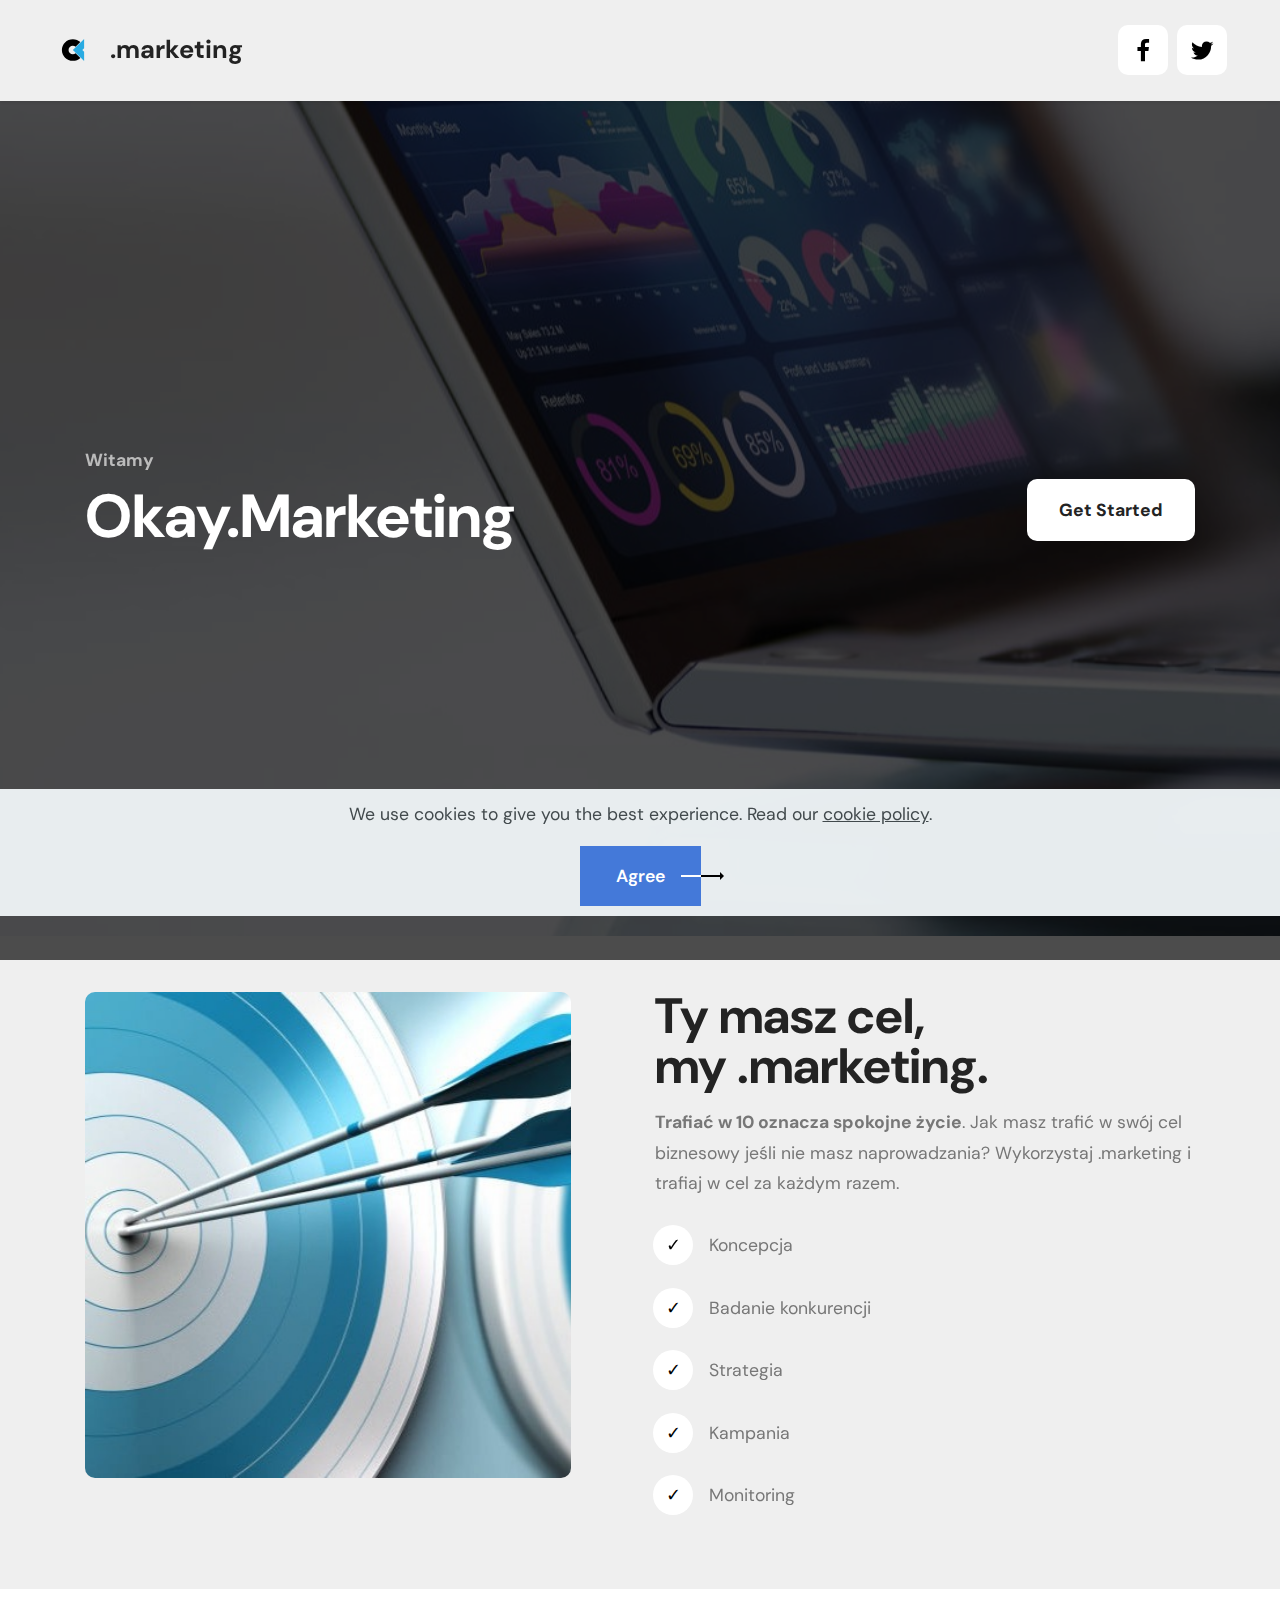
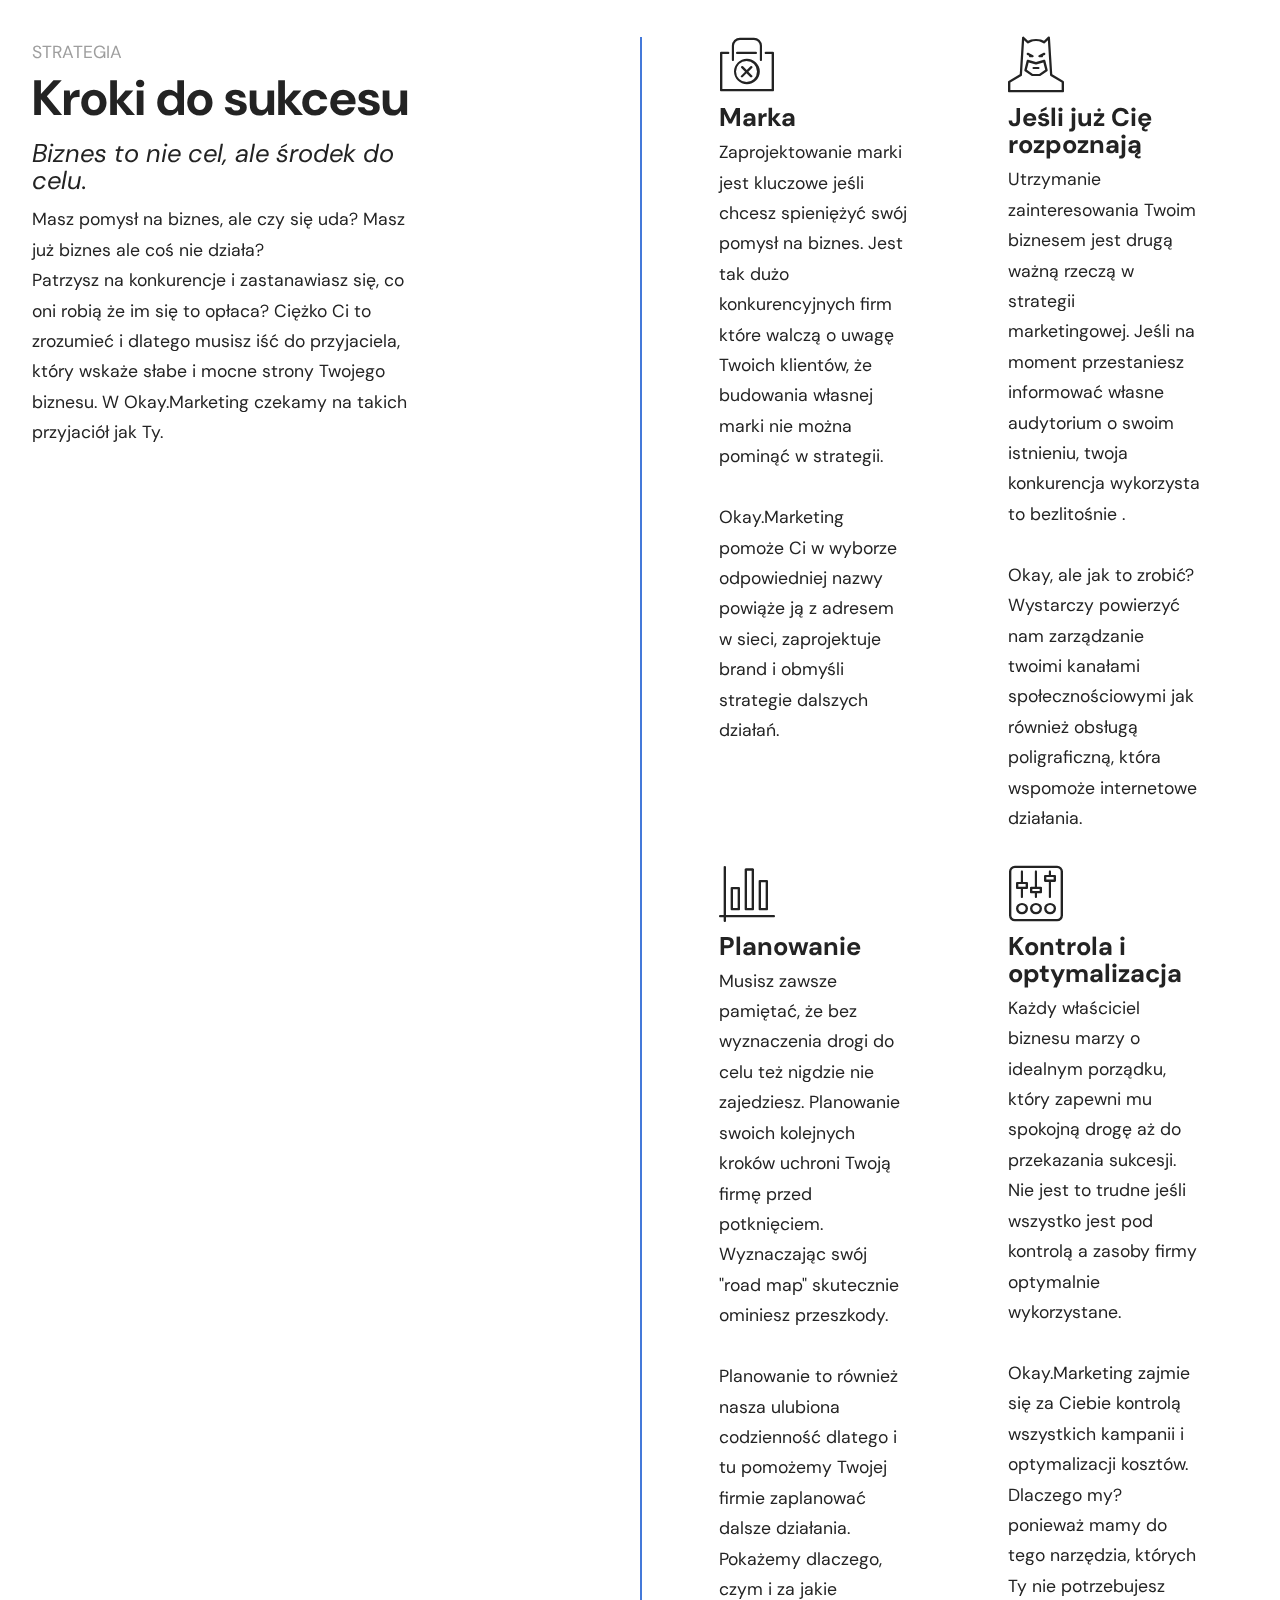
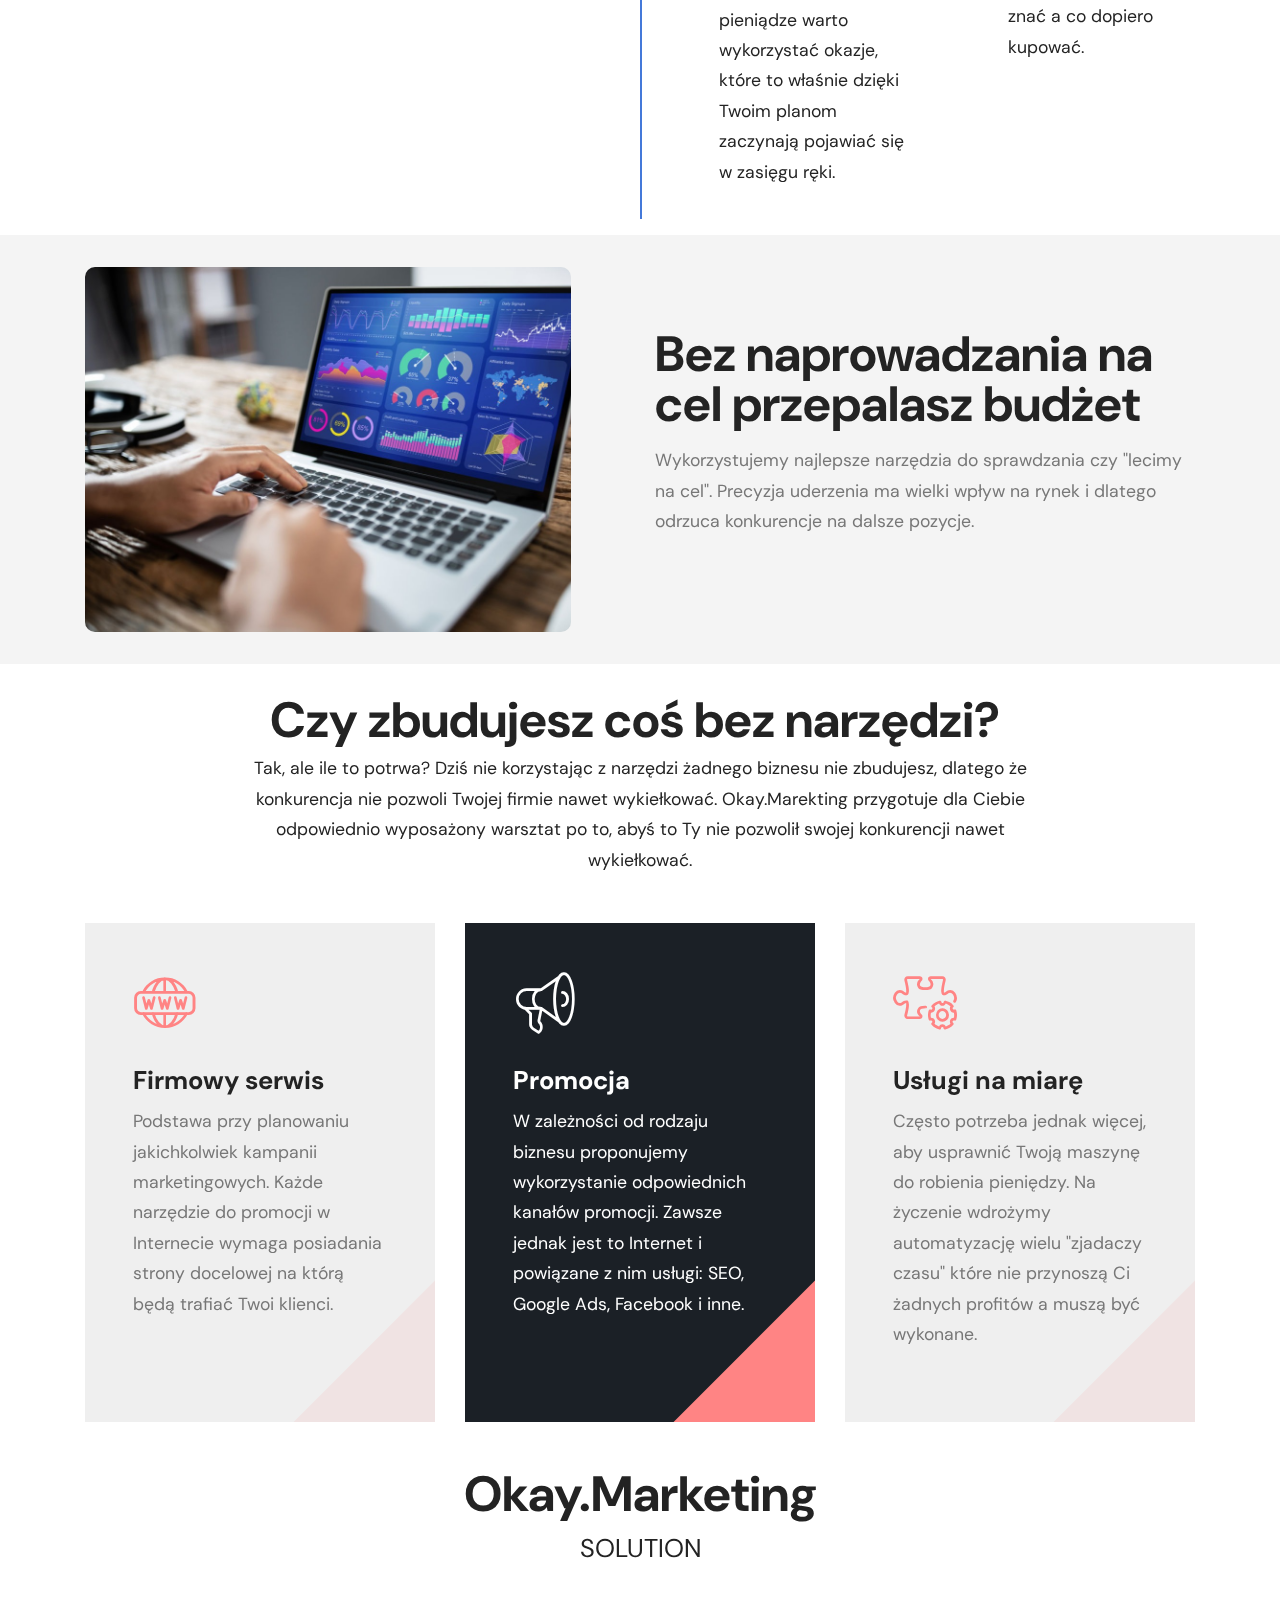
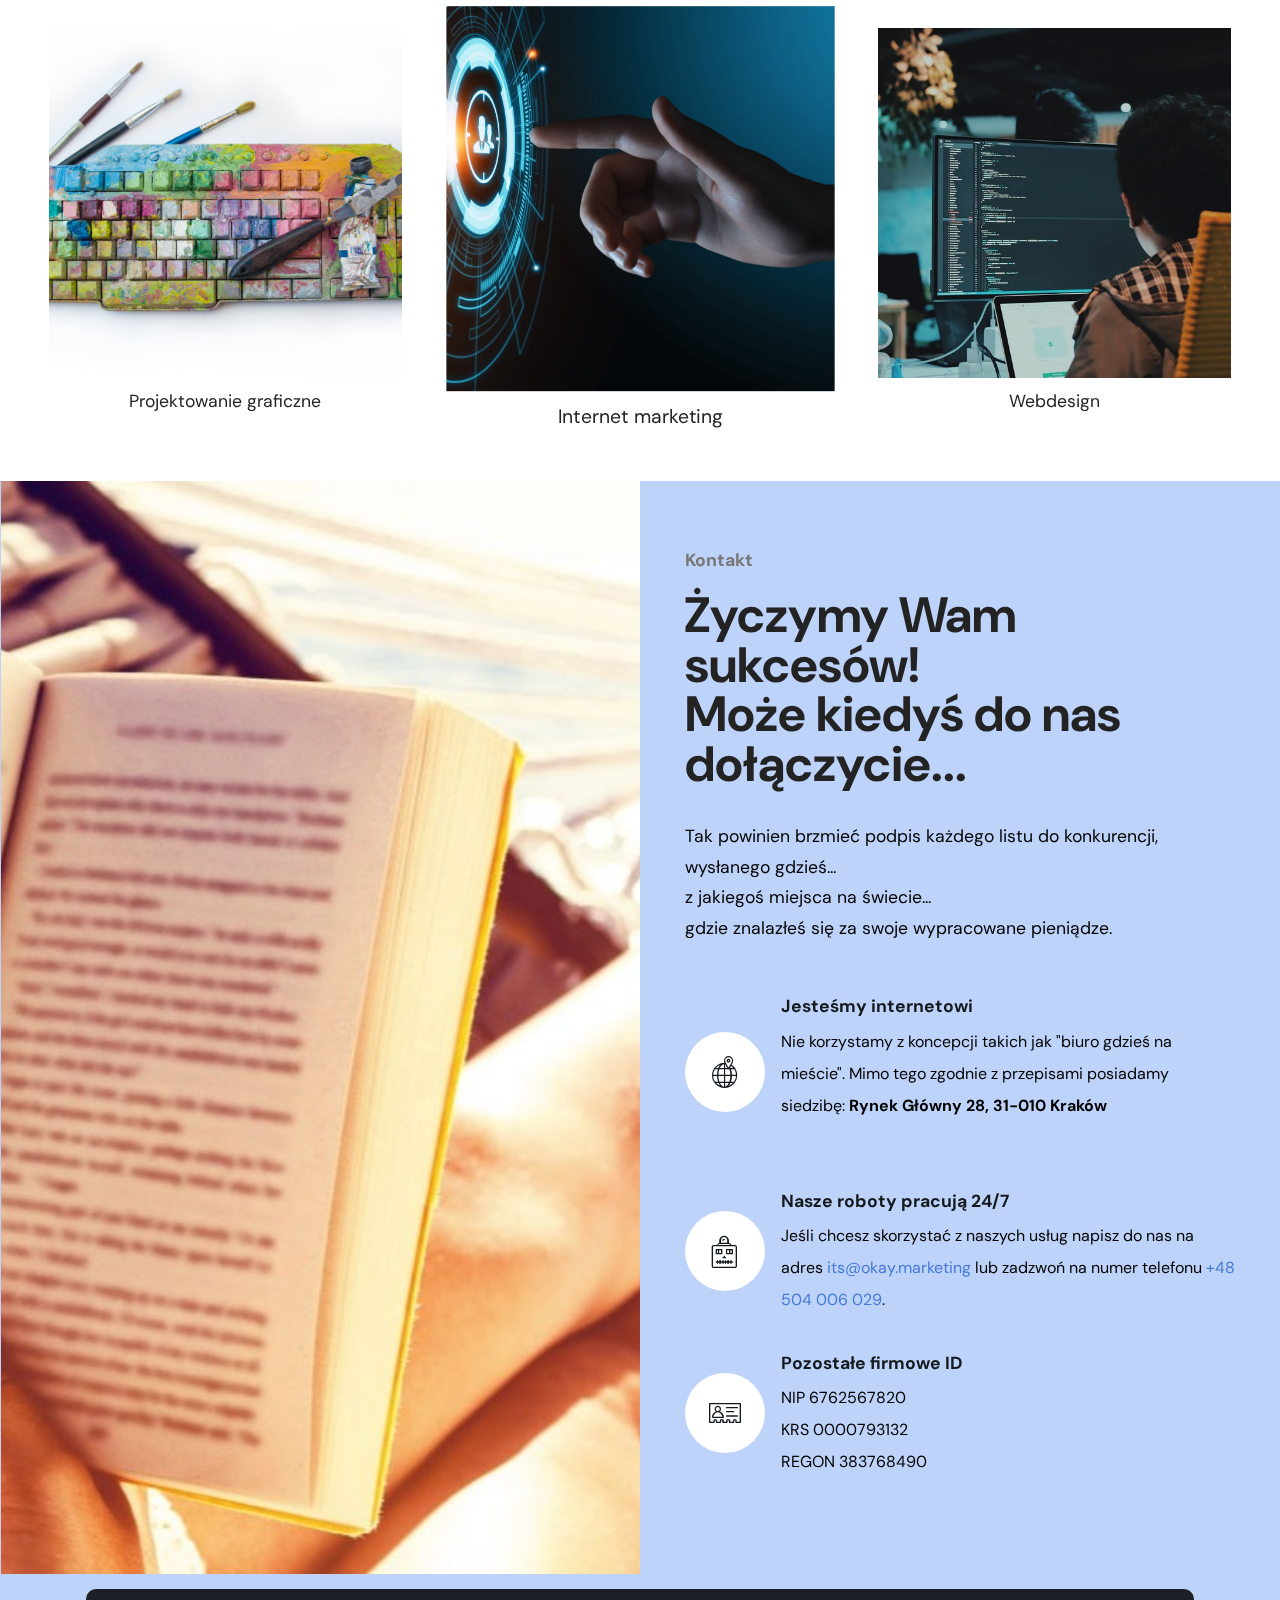
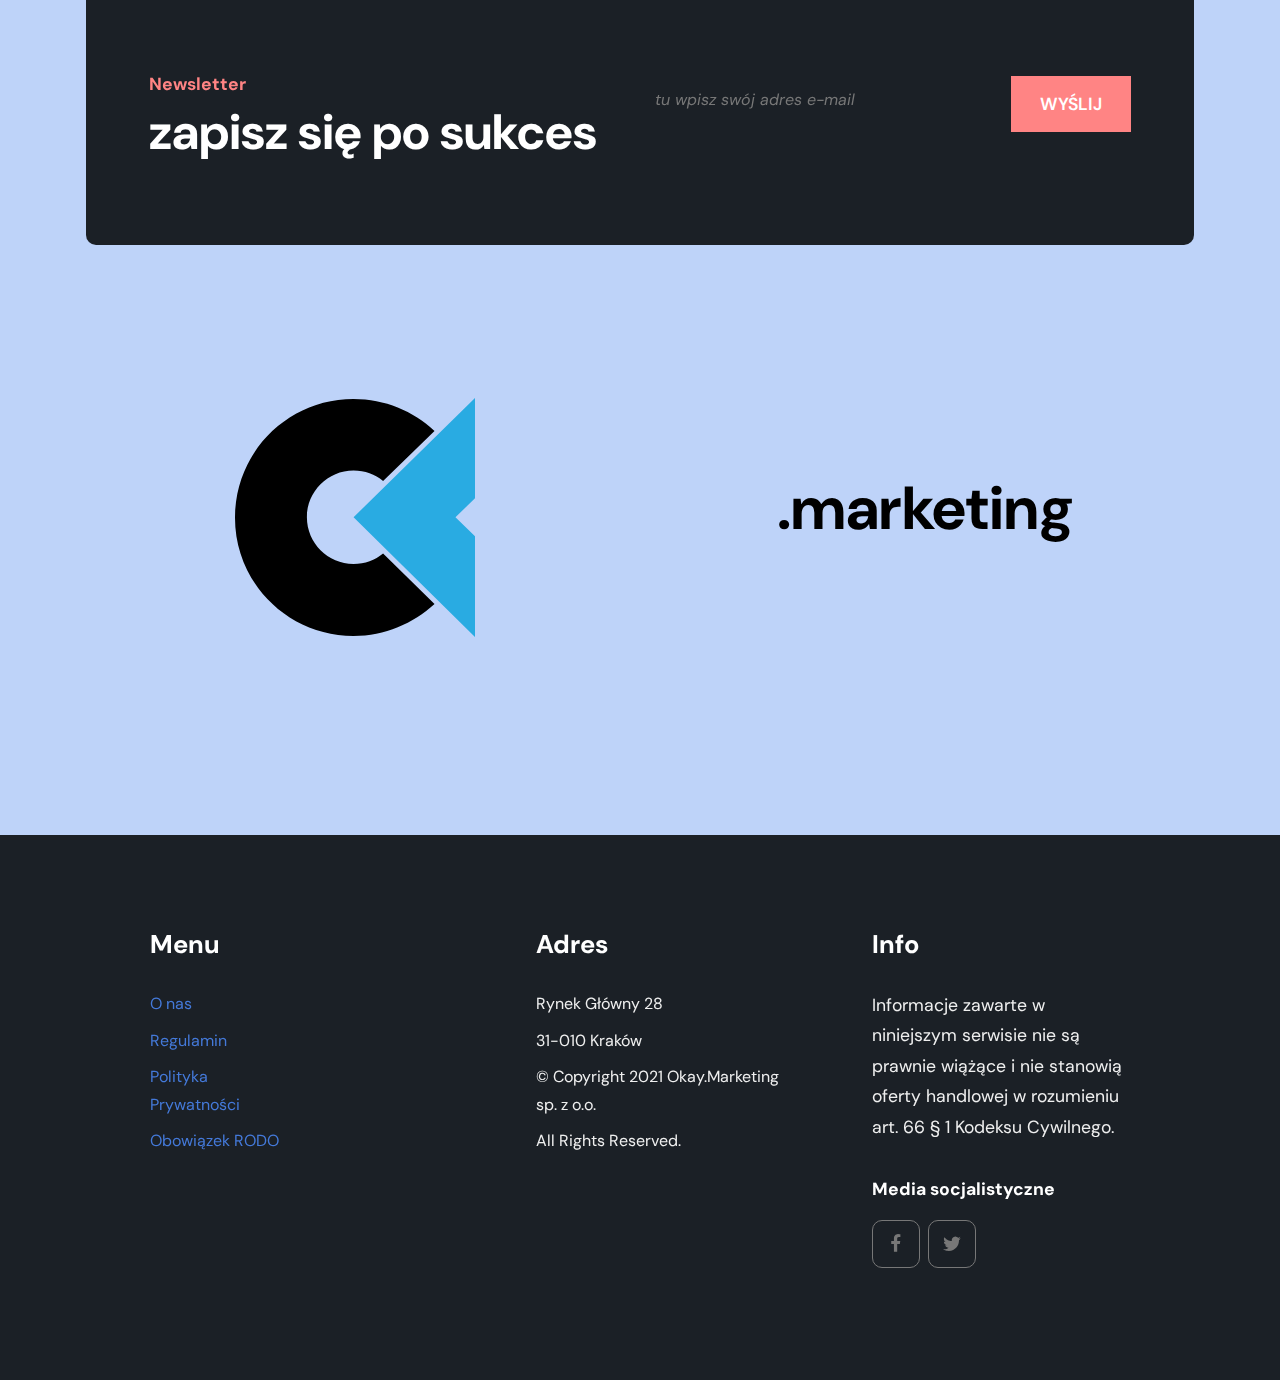
<file: index.html>
<!DOCTYPE html>
<html  lang="pl">
<head>
  
  <meta charset="UTF-8">
  <meta http-equiv="X-UA-Compatible" content="IE=edge">
  
  <meta name="viewport" content="width=device-width, initial-scale=1, minimum-scale=1">
  <link rel="shortcut icon" href="assets/images/okay.marketing.logo-1.svg" type="image/x-icon">
  <meta name="description" content="">
  
  
  <title>Okay Marketing dla Twojej firmy</title>
  <link rel="stylesheet" href="assets/web/assets/mobirise-icons2/mobirise2.css">
  <link rel="stylesheet" href="assets/icon54/style.css">
  <link rel="stylesheet" href="assets/icon54-v4/style.css">
  <link rel="stylesheet" href="assets/web/assets/mobirise-icons/mobirise-icons.css">
  <link rel="stylesheet" href="assets/tether/tether.min.css">
  <link rel="stylesheet" href="assets/bootstrap/css/bootstrap.min.css">
  <link rel="stylesheet" href="assets/bootstrap/css/bootstrap-grid.min.css">
  <link rel="stylesheet" href="assets/bootstrap/css/bootstrap-reboot.min.css">
  <link rel="stylesheet" href="assets/dropdown/css/style.css">
  <link rel="stylesheet" href="assets/formstyler/jquery.formstyler.css">
  <link rel="stylesheet" href="assets/formstyler/jquery.formstyler.theme.css">
  <link rel="stylesheet" href="assets/datepicker/jquery.datetimepicker.min.css">
  <link rel="stylesheet" href="assets/socicon/css/styles.css">
  <link rel="stylesheet" href="assets/theme/css/style.css">
  <link rel="stylesheet" href="assets/recaptcha.css">
  <link rel="preload" href="https://fonts.googleapis.com/css?family=DM+Sans:400,400i,500,500i,700,700i&display=swap" as="style" onload="this.onload=null;this.rel='stylesheet'">
  <noscript><link rel="stylesheet" href="https://fonts.googleapis.com/css?family=DM+Sans:400,400i,500,500i,700,700i&display=swap"></noscript>
  <link rel="preload" as="style" href="assets/mobirise/css/mbr-additional.css"><link rel="stylesheet" href="assets/mobirise/css/mbr-additional.css" type="text/css">
  
  
  <!-- Google Tag Manager -->
<script>(function(w,d,s,l,i){w[l]=w[l]||[];w[l].push({'gtm.start':
new Date().getTime(),event:'gtm.js'});var f=d.getElementsByTagName(s)[0],
j=d.createElement(s),dl=l!='dataLayer'?'&l='+l:'';j.async=true;j.src=
'https://www.googletagmanager.com/gtm.js?id='+i+dl;f.parentNode.insertBefore(j,f);
})(window,document,'script','dataLayer','GTM-K4KFN57');</script>
<!-- End Google Tag Manager -->
  

</head>
<body>
  <!-- Google Tag Manager (noscript) -->
<noscript><iframe src="https://www.googletagmanager.com/ns.html?id=GTM-K4KFN57"
height="0" width="0" style="display:none;visibility:hidden"></iframe></noscript>
<!-- End Google Tag Manager (noscript) -->
  <section class="menu menu1 cid-st2ewTpC9J" once="menu" id="menu01-1">
    
    <nav class="navbar navbar-dropdown navbar-fixed-top navbar-expand-lg">
        <div class="container-fluid">
            <div class="navbar-brand">
                <span class="navbar-logo">
                    <a href="#">
                        <img src="[data-uri]" alt="© Copyright 2021 Okay.Marketing sp. z o.o. All Rights Reserved." style="height: 3rem;" loading="lazy" class="lazyload" data-src="assets/images/okay.marketing.logo.svg">
                    </a>
                </span>
                <span class="navbar-caption-wrap"><a class="navbar-caption text-black display-5" href="#">.marketing</a></span>
            </div>
            <button class="navbar-toggler" type="button" data-toggle="collapse" data-target="#navbarSupportedContent" aria-controls="navbarNavAltMarkup" aria-expanded="false" aria-label="Toggle navigation">
                <div class="hamburger">
                    <span></span>
                    <span></span>
                    <span></span>
                    <span></span>
                </div>
            </button>
            <div class="collapse navbar-collapse" id="navbarSupportedContent">
                
                <div class="icons-menu">
                    <a class="iconfont-wrapper" href="https://www.facebook.com/itsokaymarketing/" target="_blank">
                        <span class="p-2 mbr-iconfont socicon-facebook socicon"></span>
                    </a>
                    <a class="iconfont-wrapper" href="https://twitter.com/MarketingOkay">
                        <span class="p-2 mbr-iconfont socicon-twitter socicon"></span>
                    </a>
                    
                    
                </div>
                
            </div>
        </div>
    </nav>
</section>

<section class="header2 cid-st2euf4b3E mbr-fullscreen mbr-parallax-background" id="header02-0">
    
    <div class="mbr-overlay" style="opacity: 0.7; background-color: rgb(0, 0, 0);"></div>
    <div class="container">
        <div class="row">
            <div class="col-lg-6 col-md-6 col-12 align-left">
                <h2 class="mbr-section-subtitle mbr-white mbr-fonts-style mb-3 display-7">
                    <strong>Witamy</strong></h2>
                <h1 class="mbr-section-title mbr-white mbr-fonts-style mb-4 display-1"><strong>Okay.Marketing</strong></h1>
            </div>
            <div class="col-lg-6 col-md-6 col-12 align-right m-auto">

                <div class="button">
                    <p class="mbr-text mbr-semibold mbr-fonts-style display-7"><a href="index.html#start" class="text-black text-primary"><strong>Get Started</strong></a></p>

                </div>
            </div>
        </div>
    </div>
</section>

<section class="features2 cid-st2PVAqxzD" id="start">
    
    <div class="container">
        <div class="row justify-content-end">
            <div class="col-12 col-md-12 md-pb col-lg-6 image-wrapper">
                <img src="[data-uri]" alt="okay.marketing" loading="lazy" class="lazyload" data-src="assets/images/adobestock-42425263-1141x420.jpeg">
            </div>
            <div class="counter-container m-auto col-12 col-md-12 col-lg-6">
                
                <h2 class="mbr-section-title align-left mbr-fonts-style mb-3 display-2"><strong>Ty masz cel,</strong><br><strong>my .marketing.</strong></h2>
                <p class="mbr-text align-left mbr-fonts-style mb-4 display-7"><strong>Trafiać w 10 oznacza spokojne życie</strong>. Jak masz trafić w swój cel biznesowy jeśli nie masz naprowadzania? Wykorzystaj .marketing i trafiaj w cel za każdym razem.&nbsp;</p>
                <div class="mbr-list mbr-fonts-style display-7">
                    <ul>
                        <li>Koncepcja</li><li>Badanie konkurencji</li>
                        <li>Strategia</li><li><span style="font-size: 1.1rem;">Kampania</span></li><li><span style="font-size: 1.1rem;">Monitoring<br></span><br></li>
                    </ul>
                </div>
                
            </div>
        </div>
    </div>
</section>

<section class="features2 cid-sEAcsuAN5k" id="features2-1">
    
    
    <div class="container-fluid">
        <div class="row justify-content-between">
            <div class="col-md-12 col-lg-4">
                <div class="text-wrapper">
                    <p class="mbr-fonts-style mbr-section-tag display-7">STRATEGIA</p>
                    <h2 class="mbr-section-title mbr-fonts-style display-2"><strong>Kroki do sukcesu</strong></h2>
                   <p class="mbr-fonts-style mbr-section-subtitle display-5"><em>Biznes to nie cel, ale środek do celu.</em><br></p>
                    <p class="mbr-text mbr-fonts-style display-7">Masz pomysł na biznes, ale czy się uda? Masz już biznes ale coś nie działa?<br>Patrzysz na konkurencje i zastanawiasz się, co oni robią że im się to opłaca? Ciężko Ci to zrozumieć i dlatego musisz iść do przyjaciela, który wskaże słabe i mocne strony Twojego biznesu. W Okay.Marketing czekamy na takich przyjaciół jak Ty.</p>
                    
                </div>
            </div>
              
            <div class="col-12 col-lg-6 icons-wrap justify-content-center mt-5 mt-lg-0">
                <div class="d-flex flex-wrap w-100">
                    <div class="w-50 flex-column icon-wrap px-lg-4 px-xl-5">
                        <span class="mbr-iconfont icon54-v1-clear-bag"></span>
                        <h2 class="mbr-icon-title mbr-fonts-style align-left display-5"><strong>Marka</strong></h2>
                        <p class="mbr-icon-text mbr-fonts-style align-left m-0 display-7">Zaprojektowanie marki jest kluczowe jeśli chcesz spieniężyć swój pomysł na biznes. Jest tak dużo konkurencyjnych firm które walczą o uwagę Twoich klientów, że budowania własnej marki nie można pominąć w strategii.<br><br>Okay.Marketing pomoże Ci w wyborze odpowiedniej nazwy powiąże ją z adresem w sieci, zaprojektuje brand i obmyśli strategie dalszych działań.</p>
                    </div>
                    <div class="w-50 flex-column icon-wrap px-lg-4 px-xl-5">
                        <span class="mbr-iconfont icon54-v1-bat-man"></span>
                        <h2 class="mbr-icon-title mbr-fonts-style align-left display-5"><strong>Jeśli już Cię rozpoznają</strong></h2>
                        <p class="mbr-icon-text mbr-fonts-style align-left m-0 display-7">Utrzymanie zainteresowania Twoim biznesem jest drugą ważną rzeczą w strategii marketingowej. Jeśli na moment przestaniesz informować własne audytorium o swoim istnieniu, twoja konkurencja wykorzysta to bezlitośnie .<br><br>Okay, ale jak to zrobić? Wystarczy powierzyć nam zarządzanie twoimi kanałami społecznościowymi jak również obsługą&nbsp; poligraficzną, która wspomoże internetowe działania.</p>
                    </div>
                    <div class="w-50 flex-column icon-wrap px-lg-4 px-xl-5">
                        <span class="mbr-iconfont icon54-v1-block-chart1"></span>
                        <h2 class="mbr-icon-title mbr-fonts-style align-left display-5"><strong>Planowanie</strong></h2>
                        <p class="mbr-icon-text mbr-fonts-style align-left m-0 display-7">Musisz zawsze pamiętać, że bez wyznaczenia drogi do celu też nigdzie nie zajedziesz. Planowanie swoich kolejnych kroków uchroni Twoją firmę przed potknięciem. Wyznaczając swój "road map" skutecznie ominiesz przeszkody.<br><br>Planowanie to również nasza ulubiona codzienność dlatego i tu pomożemy Twojej firmie zaplanować dalsze działania. Pokażemy dlaczego, czym i za jakie pieniądze warto wykorzystać okazje, które to właśnie dzięki Twoim planom zaczynają pojawiać się w zasięgu ręki.</p>
                    </div>
                    <div class="w-50 flex-column icon-wrap px-lg-4 px-xl-5">
                        <span class="mbr-iconfont icon54-v1-mixer-2"></span>
                        <h2 class="mbr-icon-title mbr-fonts-style align-left display-5"><strong>Kontrola i optymalizacja</strong></h2>
                        <p class="mbr-icon-text mbr-fonts-style align-left m-0 display-7">Każdy właściciel biznesu marzy o idealnym porządku, który zapewni mu spokojną drogę aż do przekazania sukcesji. Nie jest to trudne jeśli wszystko jest pod kontrolą a zasoby firmy optymalnie wykorzystane.<br><br>Okay.Marketing zajmie się za Ciebie kontrolą wszystkich kampanii i optymalizacji&nbsp;kosztów. Dlaczego my? ponieważ mamy do tego narzędzia, których Ty nie potrzebujesz znać a co dopiero kupować.<br></p>
                    </div>
                </div>
            </div>
        </div>
    </div>
</section>

<section class="features5 cid-st2PXvRggN" id="features05-a">
    
    <div class="container">
        <div class="row justify-content-end">
            <div class="col-12 col-md-12 md-pb col-lg-6 image-wrapper">
                <img src="[data-uri]" alt="okay.marketing" loading="lazy" class="lazyload" data-src="assets/images/73153473-1141x761.jpeg">
            </div>
            <div class="counter-container m-auto col-12 col-md-12 col-lg-6">
                
                <h2 class="mbr-section-title align-left mbr-fonts-style mb-3 display-2"><strong>Bez naprowadzania na cel przepalasz budżet</strong></h2>
                <p class="mbr-text align-left mbr-fonts-style mb-4 display-7">Wykorzystujemy najlepsze narzędzia do sprawdzania czy "lecimy na cel". Precyzja uderzenia ma wielki wpływ na rynek i dlatego odrzuca konkurencje na dalsze pozycje.</p>
                <div class="row">
                    
                    
                </div>
            </div>
        </div>
    </div>
</section>

<section class="features11 cid-st2QrM3fl4" id="features011-c">
    

    
    <div class="container">
        <div class="row">
            <div class="col-12 pb-5 col-lg-9">
                <h3 class="mbr-section-title mbr-fonts-style align-center mb-0 display-2">
                    <strong>Czy zbudujesz coś bez narzędzi?&nbsp;</strong></h3>
                <h5 class="mbr-section-subtitle mbr-fonts-style align-center mb-0 mt-2 display-7">Tak, ale ile to potrwa? Dziś nie korzystając z narzędzi żadnego biznesu nie zbudujesz, dlatego że konkurencja nie pozwoli Twojej firmie nawet wykiełkować. Okay.Marekting przygotuje dla Ciebie odpowiednio wyposażony warsztat po to, abyś to Ty nie pozwolił swojej konkurencji nawet wykiełkować.</h5>
            </div>
        </div>
        <div class="row">
            <div class="card md-pb col-12 col-md-6 col-lg-4">
                <div class="card-wrapper">
                    <div class="card-box align-left">
                        <div class="iconfont-wrapper">
                            <span class="mbr-iconfont icon54-v1-world-wideweb"></span>
                        </div>
                        <h5 class="card-title mbr-fonts-style display-5"><strong>Firmowy serwis</strong></h5>
                        <p class="card-text mbr-fonts-style pb-4 display-7">Podstawa przy planowaniu jakichkolwiek kampanii marketingowych. Każde narzędzie do promocji w Internecie wymaga posiadania strony docelowej na którą będą trafiać Twoi klienci.</p>
                        
                    </div>
                </div>
            </div>
            <div class="card md-pb col-12 col-md-6 col-lg-4">
                <div class="card-wrapper center">
                    <div class="card-box align-left">
                        <div class="iconfont-wrapper">
                            <span class="mbr-iconfont icon54-v1-addvertise"></span>
                        </div>
                        <h5 class="card-title mbr-fonts-style display-5"><strong>Promocja</strong></h5>
                        <p class="card-text mbr-fonts-style pb-4 display-7">W zależności od rodzaju biznesu proponujemy wykorzystanie odpowiednich kanałów promocji. Zawsze jednak jest to Internet i powiązane z nim usługi: SEO, Google Ads, Facebook i inne.&nbsp;</p>
                        
                    </div>
                </div>
            </div>
            <div class="card col-12 col-md-6 col-lg-4">
                <div class="card-wrapper">
                    <div class="card-box align-left">
                        <div class="iconfont-wrapper">
                            <span class="mbr-iconfont icon54-v1-addon-setting"></span>
                        </div>
                        <h5 class="card-title mbr-fonts-style display-5"><strong>Usługi na miarę</strong></h5>
                        <p class="card-text mbr-fonts-style pb-4 display-7">Często potrzeba jednak więcej, aby usprawnić Twoją maszynę do robienia pieniędzy. Na życzenie wdrożymy automatyzację wielu "zjadaczy czasu" które nie przynoszą Ci żadnych profitów a muszą być wykonane.<br></p>
                        
                    </div>
                </div>
            </div>
        </div>
    </div>
</section>

<section class="contacts2 cid-sEBlB09HIT" id="contacts2-6">
    

    
    <div class="container">
        <div class="row">
            <div class="col-12 mbr-section-head">
                
                <h3 class="mbr-section-title mbr-fonts-style align-center mb-0 display-2"><strong><font color="#232323">Okay.Marketing</font></strong></h3>
                <h5 class="mbr-section-subtitle mbr-fonts-style align-center mt-3 mb-0 display-5">SOLUTION</h5>
            </div>
            <div class="col-12 justify-content-center d-flex">
                
            </div>
        </div>
    </div>
</section>

<section class="image3 cid-st2PRBWtLN" id="image03-8">
    
    
    <div class="container-fluid">
        <div class="row">

            <div class="row">
                <div class="col-12 col-lg-4">
                    <div class="img-item mb-4">
                        <img src="[data-uri]" alt="okay.marketing" loading="lazy" class="lazyload" data-src="assets/images/adobestock-87598131-1547x896.jpg">
                        <p class="mbr-fonts-style align-center mt-2 display-7">Projektowanie graficzne</p>
                    </div>
                </div>
                <div class="col-12 big col-lg-4">
                    <div class="img-item mb-4">
                        <img src="[data-uri]" alt="okay.marketing" loading="lazy" class="lazyload" data-src="assets/images/adobestock-215481500-1440x657.jpg">
                        <p class="mbr-fonts-style align-center mt-2 display-7">Internet marketing</p>
                    </div>
                </div>
                <div class="col-12 col-lg-4">
                    <div class="img-item mb-4">
                        <img src="[data-uri]" alt="" loading="lazy" class="lazyload" data-src="assets/images/features1.jpg">
                        <p class="mbr-fonts-style align-center mt-2 display-7">Webdesign</p>
                    </div>
                </div>



            </div>
        </div>
    </div>
</section>

<section class="features8 cid-st2PhWkxjH" id="features08-2">
    
    <div class="container-fluid">
        <div class="row justify-content-end">
            <div class="col-12 col-md-12 md-pb col-lg-6 image-wrapper">
                <div class="img-item">
                    <img src="[data-uri]" alt="okay.marketing" loading="lazy" class="lazyload" data-src="assets/images/adobestock-215053917-2545x848.jpeg">
                </div>
            </div>
            <div class="counter-container m-auto col-12 col-md-12 col-lg-6">
                <div class="wrapper">
                    <h3 class="mbr-section-subtitle align-left mbr-fonts-style mb-3 display-7">
                        <strong>Kontakt</strong></h3>
                    <h2 class="mbr-section-title align-left mbr-fonts-style mb-4 display-2"><strong>Życzymy Wam sukcesów!</strong><br><strong>Może kiedyś do nas dołączycie...</strong></h2>
                    <p class="mbr-text align-left mbr-fonts-style mb-5 display-7">Tak powinien brzmieć podpis każdego listu do konkurencji,<br>wysłanego gdzieś... <br>z jakiegoś miejsca na świecie...<br>gdzie znalazłeś się za swoje wypracowane pieniądze.</p>

                    <div class="card-wrapper">
                        <div class="icon-wrapper">
                            <span class="mbr-iconfont icon1 m-auto icon54-v1-global-position"></span>
                        </div>
                        <div class="card-box">
                            <h4 class="card-title align-left mbr-fonts-style mb-1 display-7"><strong>Jesteśmy internetowi</strong></h4>
                            <h5 class="card-text align-left mbr-fonts-style display-4">Nie korzystamy z koncepcji takich jak "biuro gdzieś na mieście". Mimo tego zgodnie z przepisami posiadamy siedzibę: <strong>Rynek Główny 28, 31-010 Kraków</strong><div><br></div></h5>
                        </div>
                    </div>
                    <div class="card-wrapper">
                        <div class="icon-wrapper">
                            <span class="mbr-iconfont icon1 m-auto icon54-v4-retro-bot-2"></span>
                        </div>
                        <div class="card-box">
                            <h4 class="card-title align-left mbr-fonts-style mb-1 display-7"><strong>Nasze roboty pracują 24/7&nbsp;</strong></h4>
                            <h5 class="card-text align-left mbr-fonts-style display-4">Jeśli chcesz skorzystać z naszych usług napisz do nas na adres <strong><a href="mailto:its@okay.marketing" class="text-primary">its@okay.marketing</a></strong> lub zadzwoń na numer telefonu <strong><a href="tel:+48504006029" class="text-primary">+48 504 006 029</a></strong>.</h5>
                        </div>
                    </div>
                    <div class="card-wrapper">
                        <div class="icon-wrapper">
                            <span class="mbr-iconfont icon1 m-auto icon54-v1-contact-info"></span>
                        </div>
                        <div class="card-box">
                            <h4 class="card-title align-left mbr-fonts-style mb-1 display-7"><strong>Pozostałe firmowe ID</strong></h4>
                            <h5 class="card-text align-left mbr-fonts-style display-4">NIP 6762567820
<div>KRS 0000793132
</div><div>REGON 383768490</div></h5>
                        </div>
                    </div>
                    
                </div>
            </div>
        </div>
    </div>
</section>

<section class="form3 cid-st2Q1gwHNK" id="form03-b">
    
    
    <div class="container">
        <div class="row">
            <div class="wrapper">
                <div class="col-lg-6 col-md-12 align-left md-pb">
                    <h4 class="mbr-section-subtitle mb-2 mbr-fonts-style display-7"><strong>Newsletter</strong></h4>
                    <h3 class="mbr-section-title mbr-fonts-style display-2"><strong>zapisz się po sukces</strong></h3>
                </div>
                <div class="col-lg-6 col-md-12 m-auto mbr-form" data-form-type="formoid">
                    <!--Formbuilder Form-->
                    <form action="https://mobirise.eu/" method="POST" class="mbr-form form-with-styler" data-form-title="Form Name"><input type="hidden" name="email" data-form-email="true" value="ML029GPLGH2JP+qqcQo3qG/MNQ3WEYr2j5LsLRPjcNakYUd9AZDX+2OAXdEfNvjLrT1tSS3dQkqSUaXhF5lIwkmrdZskcrTE9rY7JQ8n8O8LcWQSUVK1mx8hB+GQ3rLq.U98Es/yKtMoK4h60fWaS/EwKKjGR9wP3VZJLYYCMMaawOeaSgBj3RNSSM1WW656oxN6kxBFefUICpvHzdYfQhcfZnCZA6my+tBNMBcUzBOLlRQMo1GS6OpIoFUgJpLtc">
                        <div class="form-row">
                            <div hidden="hidden" data-form-alert="" class="alert alert-success col-12">Dziękujemy za Twoją subskrypcje</div>
                            <div hidden="hidden" data-form-alert-danger="" class="alert alert-danger col-12">Oops...! some
                                problem!</div>
                        </div>
                        <div class="dragArea form-row">
                            <div class="col-lg-8 col-md-12 col-sm-12 form-group" data-for="email">
                                <input type="email" name="email" placeholder="tu wpisz swój adres e-mail" data-form-field="email" class="form-control display-7" value="" id="email-form03-b">
                            </div>
                            <div class="col-lg-4 col-md-12 col-sm-12 align-right"><button type="submit" class="btn btn-lg btn-danger display-7">WYŚLIJ</button></div>
                        </div>
                    </form>
                    <!--Formbuilder Form-->
                </div>
            </div>
        </div>
    </div>
</section>

<section class="extHeader cid-sEB6zEDGgu" id="extHeader13-4">

    

    

    <div class="container">
        <div class="row justify-content-center align-items-center">
            <div class="mbr-white col-md-12 col-lg-6 py-lg-0 pt-4 order-2">
                <div class="typed-text pb-3 align-left display-1">
                    <span class="mbr-section-subtitle mbr-fonts-style display-1"><strong>
                          .marketing
                    </strong></span>
                    
                </div>
                
                
            </div>
            <div class="col-lg-6 py-lg-0 pb-2">
                <div class="mbr-figure">
                    <img src="[data-uri]" alt="Okay.Marketing logo" title="" loading="lazy" class="lazyload" data-src="assets/images/okay.marketing.logo.svg">
                </div>
            </div>
        </div>
    </div>
    
</section>

<section class="footer3 cid-st2Pn6Mreb" once="footers" id="footer03-3">
    
    
    <div class="container">
        <div class="row mbr-white">
            <div class="col-12 col-md-6 col-lg-4 padding border-col">
                <h5 class="mbr-section-subtitle mbr-fonts-style mb-4 display-5"><strong>Menu</strong></h5>
                <div class="row">
                    <div class="col-lg-6">
                        <ul class="list mbr-fonts-style m-0 display-4">
                            <li class="mbr-text list item-wrap"><a href="index.html" class="text-primary">O nas</a></li><a href="index.html" class="text-primary">
                            </a><li class="mbr-text list item-wrap"><a href="regulamin.html" class="text-primary">Regulamin</a></li>
                            <li class="mbr-text list item-wrap"><a href="pp.html" class="text-primary">Polityka Prywatności</a></li>
                            <li class="mbr-text list item-wrap"><a href="rodo.html" class="text-primary">Obowiązek RODO</a></li>
                        </ul>
                    </div>
                    <div class="col-lg-6">
                        <ul class="list mbr-fonts-style m-0 display-4"></ul>
                    </div>
                </div>
            </div>
            <div class="col-12 col-md-6 col-lg-4 padding padding-col border-col">
                <h5 class="mbr-section-subtitle mbr-fonts-style mb-4 display-5"><strong>Adres</strong></h5>
                <ul class="list mbr-fonts-style mb-4 display-4">
                    <li class="mbr-text item-wrap"><span style="font-size: 1rem;">Rynek Główny 28</span><br></li>
                    <li class="mbr-text item-wrap">31-010 Kraków</li><li class="mbr-text item-wrap">© Copyright 2021 Okay.Marketing sp. z o.o. </li><li class="mbr-text item-wrap">All Rights Reserved.
</li><li class="mbr-text item-wrap">
</li><li class="mbr-text item-wrap"><br></li>
                </ul>

                

            </div>
            <div class="col-12 col-md-6 col-lg-4 padding-col padding">
                <h5 class="mbr-section-subtitle mbr-fonts-style mb-4 display-5">
                    <strong>Info</strong></h5>
                <p class="mbr-text mbr-fonts-style mb-4 display-7">
                    Informacje zawarte w niniejszym serwisie nie są prawnie wiążące i nie stanowią oferty handlowej w rozumieniu art. 66 § 1 Kodeksu Cywilnego.</p>
                <h5 class="mbr-section-subtitle mbr-fonts-style mb-3 display-7"><strong>Media socjalistyczne</strong></h5>
                <div class="social-row display-7">
                    <div class="soc-item">
                        <a href="https://www.facebook.com/itsokaymarketing/">
                            <span class="mbr-iconfont socicon-facebook socicon"></span>
                        </a>
                    </div>
                    <div class="soc-item">
                        <a href="https://twitter.com/MarketingOkay" target="_blank">
                            <span class="mbr-iconfont socicon-twitter socicon"></span>
                        </a>
                    </div>
                    
                    
                </div>
            </div>
        </div>
    </div>
</section>


<script src="assets/web/assets/jquery/jquery.min.js"></script>
  <script src="assets/popper/popper.min.js"></script>
  <script src="assets/tether/tether.min.js"></script>
  <script src="assets/bootstrap/js/bootstrap.min.js"></script>
  <script src="assets/web/assets/cookies-alert-plugin/cookies-alert-core.js"></script>
  <script src="assets/web/assets/cookies-alert-plugin/cookies-alert-script.js"></script>
  <script src="assets/smoothscroll/smooth-scroll.js"></script>
  <script src="assets/dropdown/js/nav-dropdown.js"></script>
  <script src="assets/dropdown/js/navbar-dropdown.js"></script>
  <script src="assets/touchswipe/jquery.touch-swipe.min.js"></script>
  <script src="assets/parallax/jarallax.min.js"></script>
  <script src="assets/formstyler/jquery.formstyler.js"></script>
  <script src="assets/formstyler/jquery.formstyler.min.js"></script>
  <script src="assets/datepicker/jquery.datetimepicker.full.js"></script>
  <script src="assets/theme/js/script.js"></script>
  <script src="assets/formoid.min.js"></script>
  
  
  
<input name="cookieData" type="hidden" data-cookie-customdialogselector="null" data-cookie-colortext="#424a4d" data-cookie-colorbg="rgba(234, 239, 241, 0.99)" data-cookie-textbutton="Agree" data-cookie-colorbutton="" data-cookie-colorlink="#424a4d" data-cookie-underlinelink="true" data-cookie-text="We use cookies to give you the best experience. Read our <a href='privacy.html'>cookie policy</a>.">
  
<script>"use strict";if("loading"in HTMLImageElement.prototype){document.querySelectorAll('img[loading="lazy"],iframe[loading="lazy"]').forEach(e=>{e.src=e.dataset.src,e.style.paddingTop=100*e.getAttribute("data-aspectratio")+"%",e.style.height=0,e.onload=function(){e.removeAttribute("style")}})}else{const e=document.createElement("script");e.src="https://cdnjs.cloudflare.com/ajax/libs/lazysizes/5.1.2/lazysizes.min.js",document.body.appendChild(e)}</script>
</body>
</html>
</file>
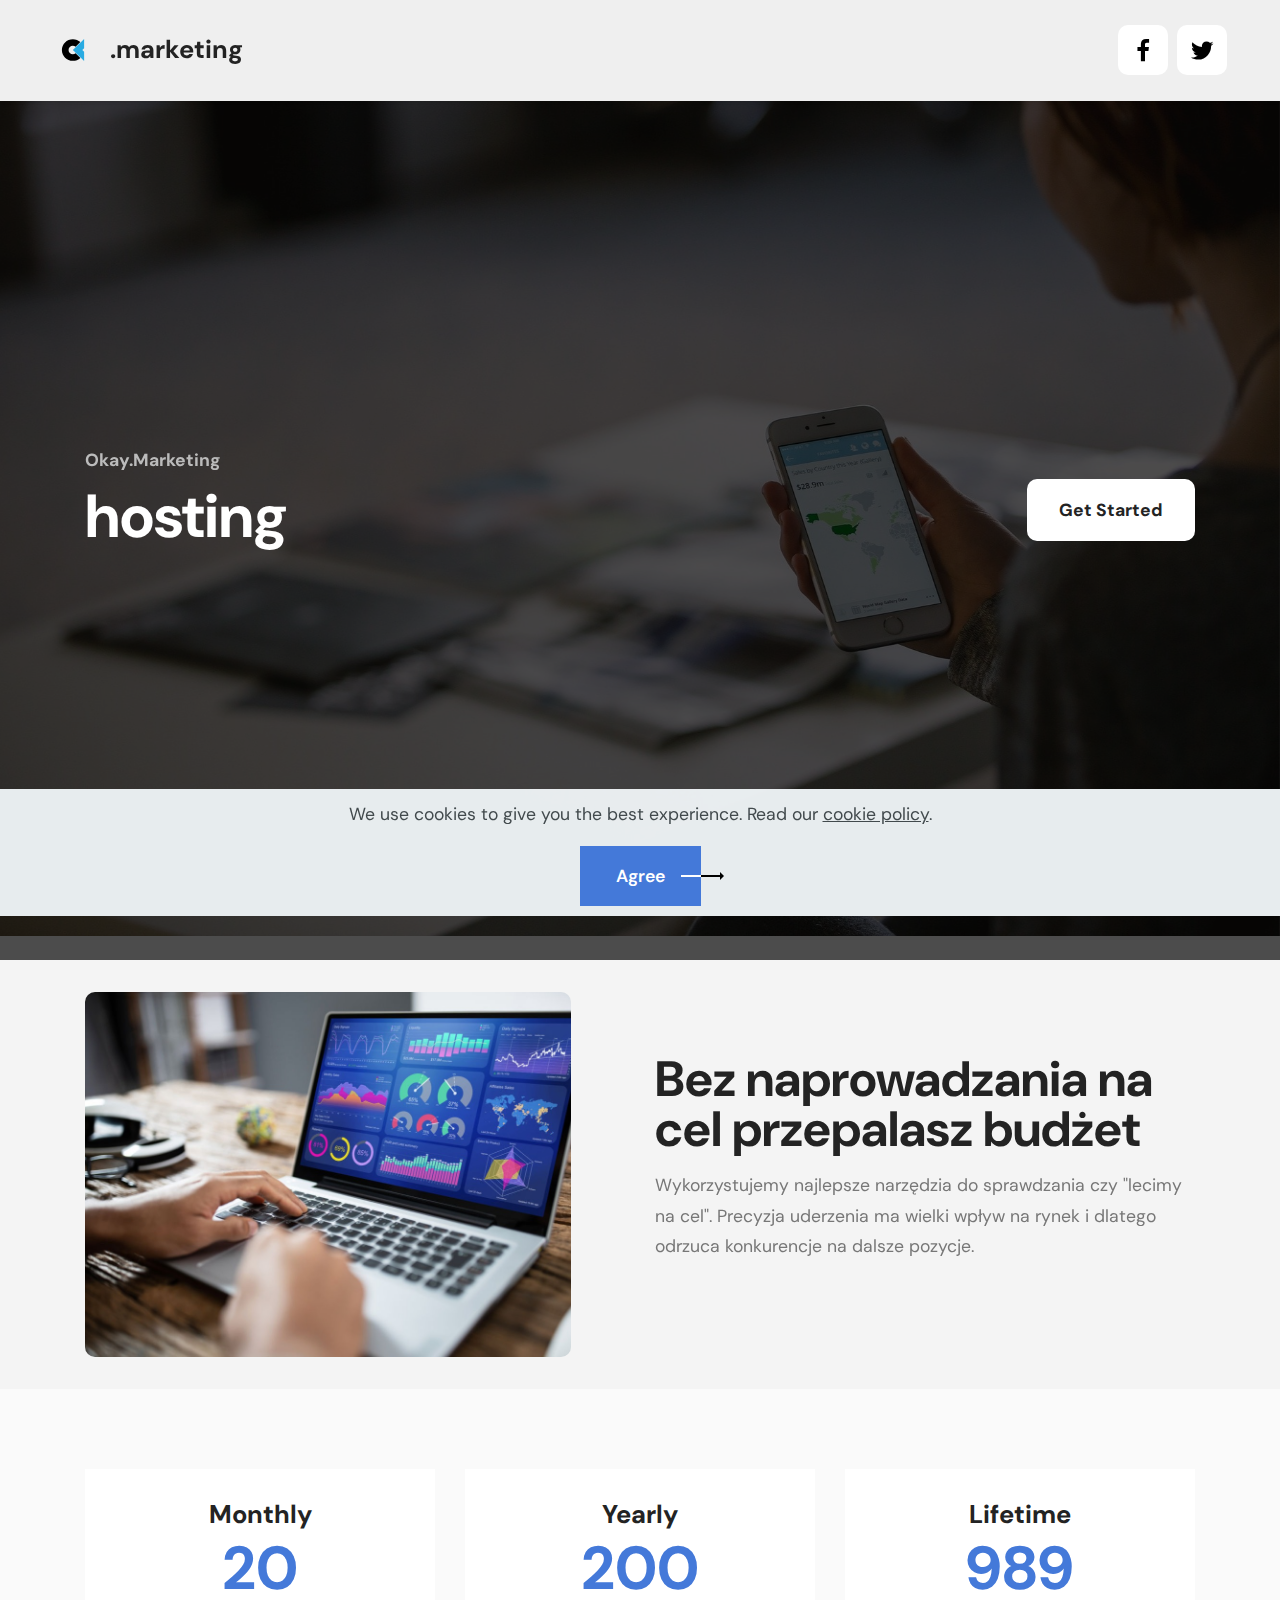
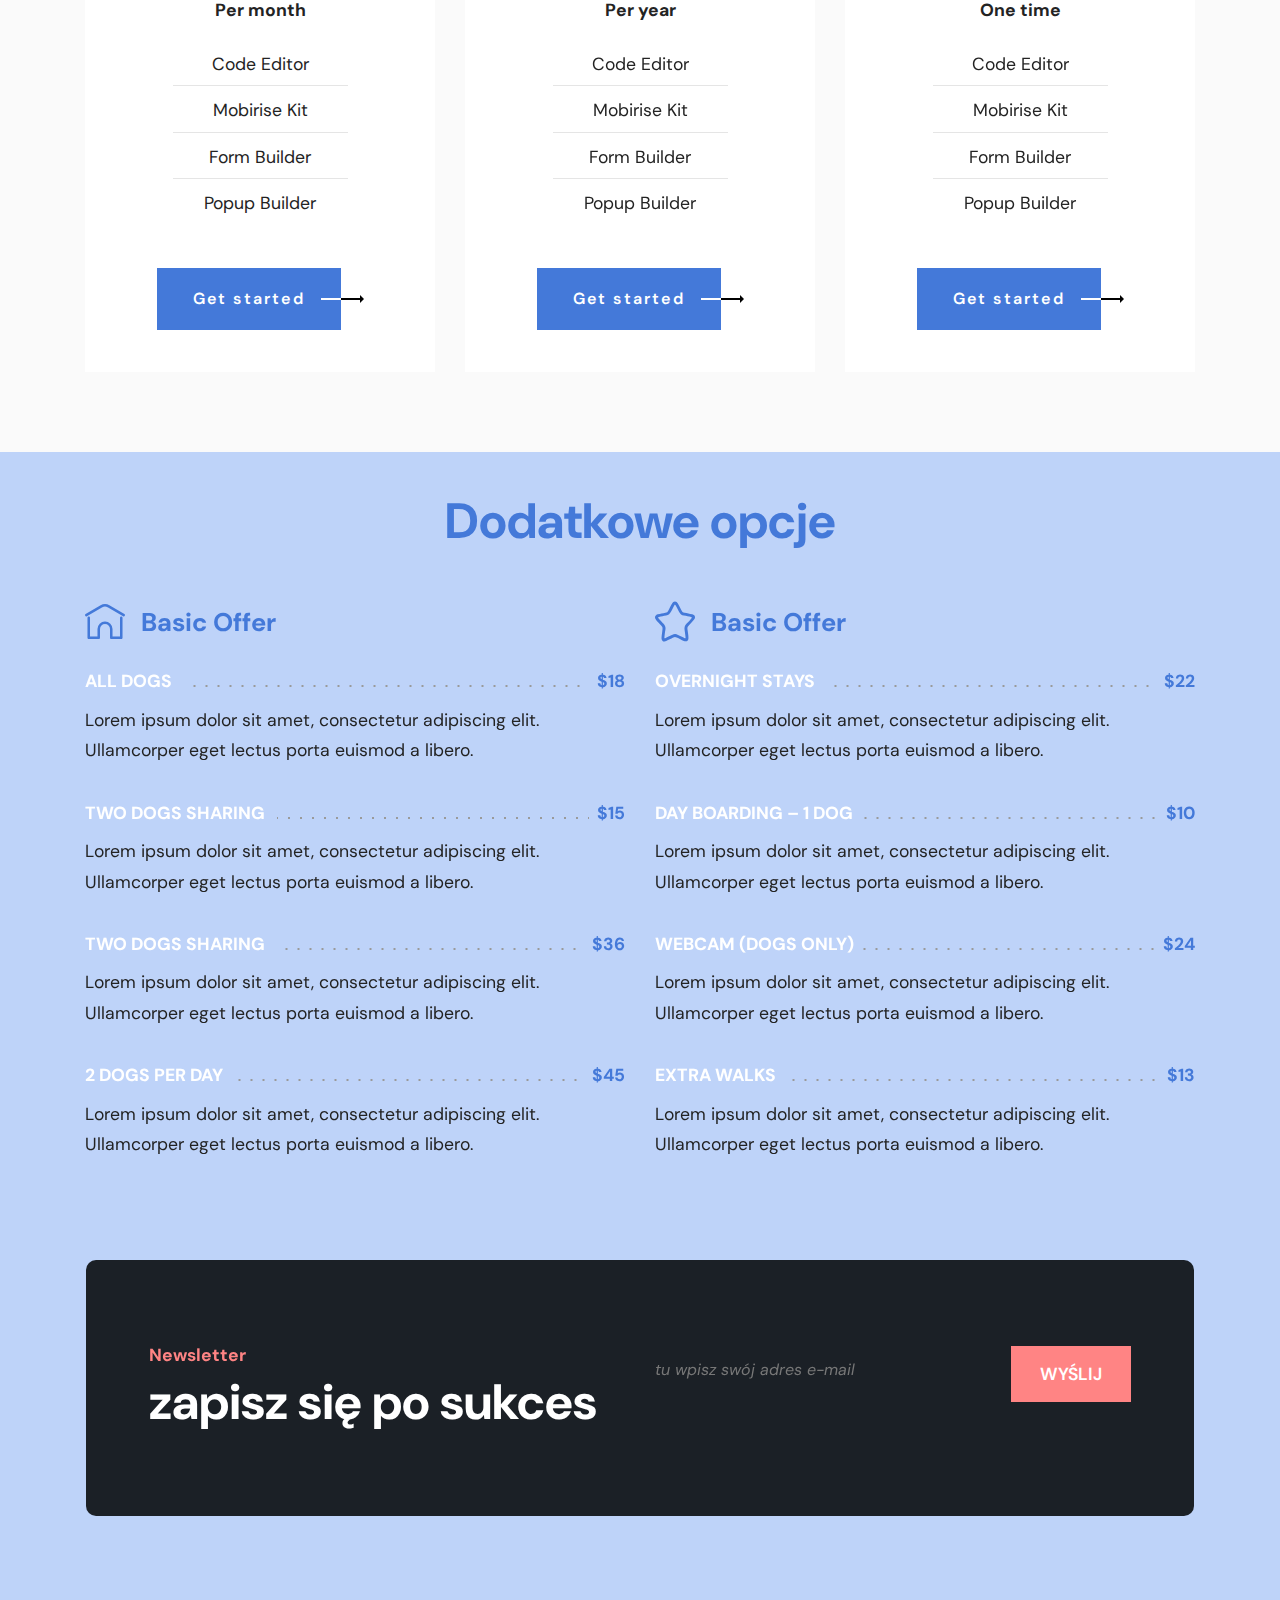
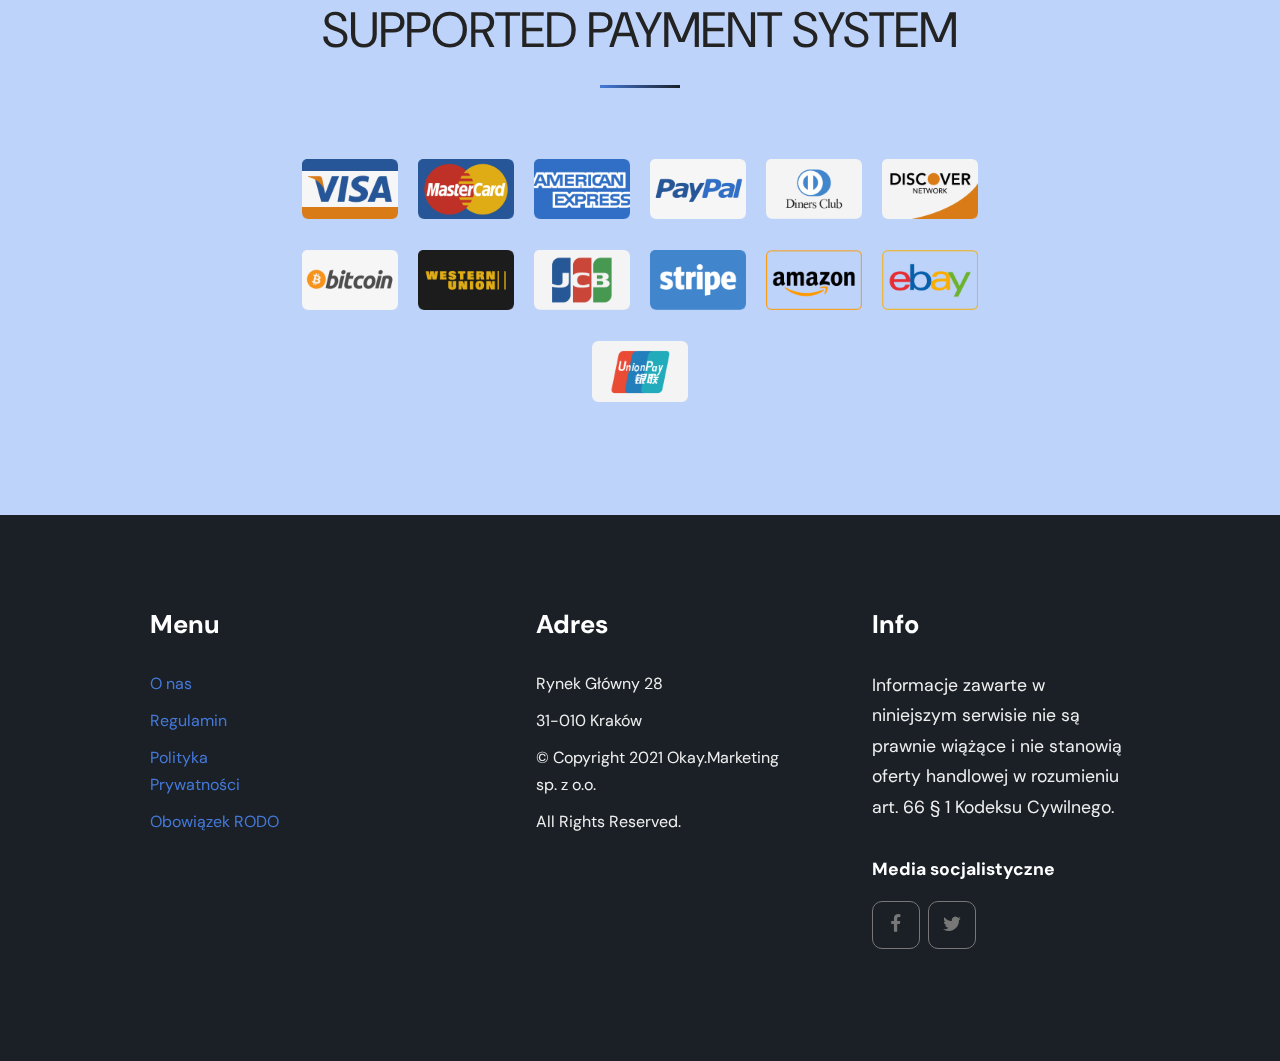
<file: hosting.html>
<!DOCTYPE html>
<html  lang="pl">
<head>
  
  <meta charset="UTF-8">
  <meta http-equiv="X-UA-Compatible" content="IE=edge">
  
  <meta name="viewport" content="width=device-width, initial-scale=1, minimum-scale=1">
  <link rel="shortcut icon" href="assets/images/okay.marketing.logo-1.svg" type="image/x-icon">
  <meta name="description" content="">
  
  
  <title>hosting</title>
  <link rel="stylesheet" href="assets/web/assets/mobirise-icons2/mobirise2.css">
  <link rel="stylesheet" href="assets/web/assets/mobirise-icons-bold/mobirise-icons-bold.css">
  <link rel="stylesheet" href="assets/tether/tether.min.css">
  <link rel="stylesheet" href="assets/bootstrap/css/bootstrap.min.css">
  <link rel="stylesheet" href="assets/bootstrap/css/bootstrap-grid.min.css">
  <link rel="stylesheet" href="assets/bootstrap/css/bootstrap-reboot.min.css">
  <link rel="stylesheet" href="assets/dropdown/css/style.css">
  <link rel="stylesheet" href="assets/formstyler/jquery.formstyler.css">
  <link rel="stylesheet" href="assets/formstyler/jquery.formstyler.theme.css">
  <link rel="stylesheet" href="assets/datepicker/jquery.datetimepicker.min.css">
  <link rel="stylesheet" href="assets/socicon/css/styles.css">
  <link rel="stylesheet" href="assets/theme/css/style.css">
  <link rel="stylesheet" href="assets/recaptcha.css">
  <link rel="preload" href="https://fonts.googleapis.com/css?family=DM+Sans:400,400i,500,500i,700,700i&display=swap" as="style" onload="this.onload=null;this.rel='stylesheet'">
  <noscript><link rel="stylesheet" href="https://fonts.googleapis.com/css?family=DM+Sans:400,400i,500,500i,700,700i&display=swap"></noscript>
  <link rel="preload" as="style" href="assets/mobirise/css/mbr-additional.css"><link rel="stylesheet" href="assets/mobirise/css/mbr-additional.css" type="text/css">
  
  
  <!-- Google Tag Manager -->
<script>(function(w,d,s,l,i){w[l]=w[l]||[];w[l].push({'gtm.start':
new Date().getTime(),event:'gtm.js'});var f=d.getElementsByTagName(s)[0],
j=d.createElement(s),dl=l!='dataLayer'?'&l='+l:'';j.async=true;j.src=
'https://www.googletagmanager.com/gtm.js?id='+i+dl;f.parentNode.insertBefore(j,f);
})(window,document,'script','dataLayer','GTM-K4KFN57');</script>
<!-- End Google Tag Manager -->
  

</head>
<body>
  <!-- Google Tag Manager (noscript) -->
<noscript><iframe src="https://www.googletagmanager.com/ns.html?id=GTM-K4KFN57"
height="0" width="0" style="display:none;visibility:hidden"></iframe></noscript>
<!-- End Google Tag Manager (noscript) -->
  <section class="menu menu1 cid-sF3EQC8crB" once="menu" id="menu01-a">
    
    <nav class="navbar navbar-dropdown navbar-fixed-top navbar-expand-lg">
        <div class="container-fluid">
            <div class="navbar-brand">
                <span class="navbar-logo">
                    <a href="#">
                        <img src="[data-uri]" alt="© Copyright 2021 Okay.Marketing sp. z o.o. All Rights Reserved." style="height: 3rem;" loading="lazy" class="lazyload" data-src="assets/images/okay.marketing.logo.svg">
                    </a>
                </span>
                <span class="navbar-caption-wrap"><a class="navbar-caption text-black display-5" href="#">.marketing</a></span>
            </div>
            <button class="navbar-toggler" type="button" data-toggle="collapse" data-target="#navbarSupportedContent" aria-controls="navbarNavAltMarkup" aria-expanded="false" aria-label="Toggle navigation">
                <div class="hamburger">
                    <span></span>
                    <span></span>
                    <span></span>
                    <span></span>
                </div>
            </button>
            <div class="collapse navbar-collapse" id="navbarSupportedContent">
                
                <div class="icons-menu">
                    <a class="iconfont-wrapper" href="https://www.facebook.com/itsokaymarketing/" target="_blank">
                        <span class="p-2 mbr-iconfont socicon-facebook socicon"></span>
                    </a>
                    <a class="iconfont-wrapper" href="https://twitter.com/MarketingOkay">
                        <span class="p-2 mbr-iconfont socicon-twitter socicon"></span>
                    </a>
                    
                    
                </div>
                
            </div>
        </div>
    </nav>
</section>

<section class="header2 cid-sF3EQCzObU mbr-fullscreen mbr-parallax-background" id="header02-b">
    
    <div class="mbr-overlay" style="opacity: 0.7; background-color: rgb(0, 0, 0);"></div>
    <div class="container">
        <div class="row">
            <div class="col-lg-6 col-md-6 col-12 align-left">
                <h2 class="mbr-section-subtitle mbr-white mbr-fonts-style mb-3 display-7">
                    <strong>Okay.Marketing</strong></h2>
                <h1 class="mbr-section-title mbr-white mbr-fonts-style mb-4 display-1"><strong>hosting</strong></h1>
            </div>
            <div class="col-lg-6 col-md-6 col-12 align-right m-auto">

                <div class="button">
                    <p class="mbr-text mbr-semibold mbr-fonts-style display-7"><a href="index.html#start" class="text-black text-primary"><strong>Get Started</strong></a></p>

                </div>
            </div>
        </div>
    </div>
</section>

<section class="features5 cid-sF3EQDh9Tm" id="features05-e">
    
    <div class="container">
        <div class="row justify-content-end">
            <div class="col-12 col-md-12 md-pb col-lg-6 image-wrapper">
                <img src="[data-uri]" alt="okay.marketing" loading="lazy" class="lazyload" data-src="assets/images/73153473-1141x761.jpeg">
            </div>
            <div class="counter-container m-auto col-12 col-md-12 col-lg-6">
                
                <h2 class="mbr-section-title align-left mbr-fonts-style mb-3 display-2"><strong>Bez naprowadzania na cel przepalasz budżet</strong></h2>
                <p class="mbr-text align-left mbr-fonts-style mb-4 display-7">Wykorzystujemy najlepsze narzędzia do sprawdzania czy "lecimy na cel". Precyzja uderzenia ma wielki wpływ na rynek i dlatego odrzuca konkurencje na dalsze pozycje.</p>
                <div class="row">
                    
                    
                </div>
            </div>
        </div>
    </div>
</section>

<section class="pricing2 cid-sF3IuxBHnX" id="pricing2-r">
    

    
    <div class="container">
        <div class="row justify-content-center">
            <div class="col-12 col-md-6 align-center col-lg-4">
                <div class="plan">
                    <div class="plan-header">
                        <h6 class="plan-title mbr-fonts-style mb-3 display-5">
                            <strong>Monthly</strong>
                        </h6>
                        <div class="plan-price">
                            <p class="price mbr-fonts-style m-0 display-1"><strong>20</strong></p>
                            <p class="price-term mbr-fonts-style mb-3 display-7"><strong>Per month</strong>
                            </p>
                        </div>
                    </div>
                    <div class="plan-body">
                        <div class="plan-list mb-4">
                            <ul class="list-group mbr-fonts-style list-group-flush display-7">
                                <li class="list-group-item">Code Editor
                                </li><li class="list-group-item">Mobirise Kit
                                </li><li class="list-group-item">Form Builder
                                </li><li class="list-group-item">Popup Builder</li>
                            </ul>
                        </div>
                        <div class="mbr-section-btn text-center">
                            <a href="#" class="btn btn-primary display-4">Get started</a>
                        </div>
                    </div>
                </div>
            </div>
            <div class="col-12 col-md-6 align-center col-lg-4">
                <div class="plan">
                    <div class="plan-header">
                        <h6 class="plan-title mbr-fonts-style mb-3 display-5">
                            <strong>Yearly</strong>
                        </h6>
                        <div class="plan-price">
                            <p class="price mbr-fonts-style m-0 display-1"><strong>200</strong></p>
                            <p class="price-term mbr-fonts-style mb-3 display-7"><strong>Per year</strong>
                            </p>
                        </div>
                    </div>
                    <div class="plan-body">
                        <div class="plan-list mb-4">
                            <ul class="list-group mbr-fonts-style list-group-flush display-7">
                                <li class="list-group-item">Code Editor
                                </li><li class="list-group-item">Mobirise Kit
                                </li><li class="list-group-item">Form Builder
                                </li><li class="list-group-item">Popup Builder</li>
                            </ul>
                        </div>
                        <div class="mbr-section-btn text-center">
                            <a href="#" class="btn btn-primary display-4">Get started</a>
                        </div>
                    </div>
                </div>
            </div>
            <div class="col-12 col-md-6 align-center col-lg-4">
                <div class="plan">
                    <div class="plan-header">
                        <h6 class="plan-title mbr-fonts-style mb-3 display-5">
                            <strong>Lifetime</strong>
                        </h6>
                        <div class="plan-price">
                            <p class="price mbr-fonts-style m-0 display-1"><strong>989</strong></p>
                            <p class="price-term mbr-fonts-style mb-3 display-7"><strong>One time</strong>
                            </p>
                        </div>
                    </div>
                    <div class="plan-body">
                        <div class="plan-list mb-4">
                            <ul class="list-group mbr-fonts-style list-group-flush display-7">
                                <li class="list-group-item">Code Editor
                                </li><li class="list-group-item">Mobirise Kit
                                </li><li class="list-group-item">Form Builder
                                </li><li class="list-group-item">Popup Builder</li>
                            </ul>
                        </div>
                        <div class="mbr-section-btn text-center">
                            <a href="#" class="btn btn-primary display-4">Get started</a>
                        </div>
                    </div>
                </div>
            </div>
            
        </div>
    </div>
</section>

<section class="pricing-tables3 petsm4_pricing-tables3 cid-sF3FuaFv2q" id="pricing-tables3-q">

	

	

	<div class="container">
		<h2 class="mbr-section-title align-center mbr-bold mbr-fonts-style mbr-black display-2">Dodatkowe opcje</h2>
		<div class="row pt-5">
			<div class="col-md-6">
				<div class="menu-group">
					<div class="align-wrap align-left">
						<div class="inline-wrap">
							<div class="icon-wrap">
								<span class="mbr-iconfont mbrib-home"></span>
								<h3 class="mbr-fonts-style group-title mbr-black display-5">Basic Offer
								</h3>
							</div>
						</div>
					</div>

					<div class="row menu-row">
						
						
						
						
					<div class="col-md-12 menu-item">
							<div class="menu-box">
								<p class="box-text mbr-black mbr-bold mbr-fonts-style display-7">ALL DOGS&nbsp;<br></p>
								<div class="line"></div>
								<span class="mbr-fonts-style mbr-bold box-price mbr-black display-7">
									$18</span>
							</div>
							<h3 class="item-title mbr-fonts-style display-7">Lorem ipsum dolor sit amet, consectetur adipiscing elit.
								Ullamcorper eget lectus porta euismod a libero.</h3>
						</div><div class="col-md-12 menu-item">
							<div class="menu-box">
								<p class="box-text mbr-black mbr-bold mbr-fonts-style display-7">TWO DOGS SHARING&nbsp;<br></p>
								<div class="line"></div>
								<span class="mbr-fonts-style mbr-bold box-price mbr-black display-7">
									$15</span>
							</div>
							<h3 class="item-title mbr-fonts-style display-7">Lorem ipsum dolor sit amet, consectetur adipiscing elit.
								Ullamcorper eget lectus porta euismod a libero.</h3>
						</div><div class="col-md-12 menu-item">
							<div class="menu-box">
								<p class="box-text mbr-black mbr-bold mbr-fonts-style display-7">TWO DOGS SHARING&nbsp;<br></p>
								<div class="line"></div>
								<span class="mbr-fonts-style mbr-bold box-price mbr-black display-7">
									$36</span>
							</div>
							<h3 class="item-title mbr-fonts-style display-7">Lorem ipsum dolor sit amet, consectetur adipiscing elit.
								Ullamcorper eget lectus porta euismod a libero.</h3>
						</div><div class="col-md-12 menu-item">
							<div class="menu-box">
								<p class="box-text mbr-black mbr-bold mbr-fonts-style display-7">2 DOGS PER DAY<br></p>
								<div class="line"></div>
								<span class="mbr-fonts-style mbr-bold box-price mbr-black display-7">
									$45</span>
							</div>
							<h3 class="item-title mbr-fonts-style display-7">Lorem ipsum dolor sit amet, consectetur adipiscing elit.
								Ullamcorper eget lectus porta euismod a libero.</h3>
						</div></div>
				</div>
			</div>

			<div class="col-md-6">
				<div class="menu-group">
					<div class="align-wrap align-left">
						<div class="inline-wrap">
							<div class="icon-wrap">
								<span class="mbr-iconfont mbrib-star"></span>
								<h3 class="mbr-fonts-style group-title mbr-black display-5">Basic Offer
								</h3>
							</div>
						</div>
					</div>
					<div class="row menu-row">
						
						
						
						
					<div class="col-md-12 menu-item">
							<div class="menu-box">
								<p class="box-text mbr-black mbr-bold mbr-fonts-style display-7">OVERNIGHT STAYS&nbsp;<br></p>
								<div class="line"></div>
								<span class="mbr-fonts-style mbr-bold box-price mbr-black display-7">
									$22</span>
							</div>
							<h3 class="item-title mbr-fonts-style display-7">Lorem ipsum dolor sit amet, consectetur adipiscing elit.
								Ullamcorper eget lectus porta euismod a libero.</h3>
						</div><div class="col-md-12 menu-item">
							<div class="menu-box">
								<p class="box-text mbr-black mbr-bold mbr-fonts-style display-7">DAY BOARDING – 1 DOG<br></p>
								<div class="line"></div>
								<span class="mbr-fonts-style mbr-bold box-price mbr-black display-7">
									$10</span>
							</div>
							<h3 class="item-title mbr-fonts-style display-7">Lorem ipsum dolor sit amet, consectetur adipiscing elit.
								Ullamcorper eget lectus porta euismod a libero.</h3>
						</div><div class="col-md-12 menu-item">
							<div class="menu-box">
								<p class="box-text mbr-black mbr-bold mbr-fonts-style display-7">WEBCAM (DOGS ONLY)<br></p>
								<div class="line"></div>
								<span class="mbr-fonts-style mbr-bold box-price mbr-black display-7">
									$24</span>
							</div>
							<h3 class="item-title mbr-fonts-style display-7">Lorem ipsum dolor sit amet, consectetur adipiscing elit.
								Ullamcorper eget lectus porta euismod a libero.</h3>
						</div><div class="col-md-12 menu-item">
							<div class="menu-box">
								<p class="box-text mbr-black mbr-bold mbr-fonts-style display-7">EXTRA WALKS&nbsp;<br></p>
								<div class="line"></div>
								<span class="mbr-fonts-style mbr-bold box-price mbr-black display-7">
									$13
								</span>
							</div>
							<h3 class="item-title mbr-fonts-style display-7">Lorem ipsum dolor sit amet, consectetur adipiscing elit.
								Ullamcorper eget lectus porta euismod a libero.</h3>
						</div></div>
				</div>
			</div>
		</div>
	</div>
</section>

<section class="form3 cid-sF3EQEm1Y2" id="form03-j">
    
    
    <div class="container">
        <div class="row">
            <div class="wrapper">
                <div class="col-lg-6 col-md-12 align-left md-pb">
                    <h4 class="mbr-section-subtitle mb-2 mbr-fonts-style display-7"><strong>Newsletter</strong></h4>
                    <h3 class="mbr-section-title mbr-fonts-style display-2"><strong>zapisz się po sukces</strong></h3>
                </div>
                <div class="col-lg-6 col-md-12 m-auto mbr-form" data-form-type="formoid">
                    <!--Formbuilder Form-->
                    <form action="https://mobirise.eu/" method="POST" class="mbr-form form-with-styler" data-form-title="Form Name"><input type="hidden" name="email" data-form-email="true" value="2KG7Pe+SuhibhIIotQC/hvUnmrb+m4kNDqHBHUpNgwFhxz+ej/etBdf4Fj/fBbd6oDYBNKAgiFzxomtTJH801ylS4lfqkwgjfv4hklucOI8+QdgCGqJ8TcUurgIsLtK/.uK1OgbXL0bgGXMUNAdUW7jy0eUAE0x7tqxiB2oYIEDupVVmkxRbIu2VL05uoPy4UXfajcwUyOQq2gEhGx7gafXs/7pnBrtFMmJwwjcBZkdvcGAhaLJ2wC6U40aYB52K6">
                        <div class="form-row">
                            <div hidden="hidden" data-form-alert="" class="alert alert-success col-12">Dziękujemy za Twoją subskrypcje</div>
                            <div hidden="hidden" data-form-alert-danger="" class="alert alert-danger col-12">Oops...! some
                                problem!</div>
                        </div>
                        <div class="dragArea form-row">
                            <div class="col-lg-8 col-md-12 col-sm-12 form-group" data-for="email">
                                <input type="email" name="email" placeholder="tu wpisz swój adres e-mail" data-form-field="email" class="form-control display-7" value="" id="email-form03-j">
                            </div>
                            <div class="col-lg-4 col-md-12 col-sm-12 align-right"><button type="submit" class="btn btn-lg btn-danger display-7">WYŚLIJ</button></div>
                        </div>
                    </form>
                    <!--Formbuilder Form-->
                </div>
            </div>
        </div>
    </div>
</section>

<section class="cid-sF3IDugtCE" id="info4-t">

    

    
    <div class="container-fluid">
        <div class="row justify-content-center">
            <div class="col-12 col-md-12">
                <h2 class="align-center mbr-fonts-style mbr-section-title display-2">
                    SUPPORTED PAYMENT SYSTEM
                </h2>
                <div class="underline align-center">
                    <div class="line"></div>
                </div>
                
            </div>

            <div class="row justify-content-center col-12 col-md-12 col-lg-10 col-xl-8 pt-5">
                <ul class="list-inline align-center">
                    <li class="list-inline-item">
                        <img src="[data-uri]" alt="Visa" loading="lazy" class="lazyload" data-src="assets/images/visa.png">
                    </li>
                    <li class="list-inline-item">
                        <img src="[data-uri]" alt="Master Card" loading="lazy" class="lazyload" data-src="assets/images/master-card.png">
                    </li>
                    <li class="list-inline-item">
                        <img src="[data-uri]" alt="American Express" loading="lazy" class="lazyload" data-src="assets/images/american-express.png">
                    </li>
                    <li class="list-inline-item">
                        <img src="[data-uri]" alt="Pay Pal" loading="lazy" class="lazyload" data-src="assets/images/paypal.png">
                    </li>
                    <li class="list-inline-item">
                        <img src="[data-uri]" alt="Diners Club" loading="lazy" class="lazyload" data-src="assets/images/diners-club.png">
                    </li>
                    <li class="list-inline-item">
                        <img src="[data-uri]" alt="Discover" loading="lazy" class="lazyload" data-src="assets/images/discover.png">
                    </li>
                    <li class="list-inline-item">
                        <img src="[data-uri]" alt="Bitcoin" loading="lazy" class="lazyload" data-src="assets/images/bitcoin.png">
                    </li>
                    <li class="list-inline-item">
                        <img src="[data-uri]" alt="Western Union" loading="lazy" class="lazyload" data-src="assets/images/western-union.png">
                    </li>
                    <li class="list-inline-item">
                        <img src="[data-uri]" alt="JCB" loading="lazy" class="lazyload" data-src="assets/images/jcb.png">
                    </li>
                    <li class="list-inline-item">
                        <img src="[data-uri]" alt="Stripe" loading="lazy" class="lazyload" data-src="assets/images/stripe.png">
                    </li>
                    <li class="list-inline-item">
                        <img src="[data-uri]" alt="Amazon" loading="lazy" class="lazyload" data-src="assets/images/amazon.png">
                    </li>
                    <li class="list-inline-item">
                        <img src="[data-uri]" alt="Ebay" loading="lazy" class="lazyload" data-src="assets/images/ebay.png">
                    </li>
                    <li class="list-inline-item">
                        <img src="[data-uri]" alt="Union Pay" loading="lazy" class="lazyload" data-src="assets/images/union-pay.png">
                    </li>

                </ul>
            </div>
        </div>
    </div>
</section>

<section class="footer3 cid-sF3EQEOs8X" once="footers" id="footer03-l">
    
    
    <div class="container">
        <div class="row mbr-white">
            <div class="col-12 col-md-6 col-lg-4 padding border-col">
                <h5 class="mbr-section-subtitle mbr-fonts-style mb-4 display-5"><strong>Menu</strong></h5>
                <div class="row">
                    <div class="col-lg-6">
                        <ul class="list mbr-fonts-style m-0 display-4">
                            <li class="mbr-text list item-wrap"><a href="index.html" class="text-primary">O nas</a></li><a href="index.html" class="text-primary">
                            </a><li class="mbr-text list item-wrap"><a href="regulamin.html" class="text-primary">Regulamin</a></li>
                            <li class="mbr-text list item-wrap"><a href="pp.html" class="text-primary">Polityka Prywatności</a></li>
                            <li class="mbr-text list item-wrap"><a href="rodo.html" class="text-primary">Obowiązek RODO</a></li>
                        </ul>
                    </div>
                    <div class="col-lg-6">
                        <ul class="list mbr-fonts-style m-0 display-4"></ul>
                    </div>
                </div>
            </div>
            <div class="col-12 col-md-6 col-lg-4 padding padding-col border-col">
                <h5 class="mbr-section-subtitle mbr-fonts-style mb-4 display-5"><strong>Adres</strong></h5>
                <ul class="list mbr-fonts-style mb-4 display-4">
                    <li class="mbr-text item-wrap"><span style="font-size: 1rem;">Rynek Główny 28</span><br></li>
                    <li class="mbr-text item-wrap">31-010 Kraków</li><li class="mbr-text item-wrap">© Copyright 2021 Okay.Marketing sp. z o.o. </li><li class="mbr-text item-wrap">All Rights Reserved.
</li><li class="mbr-text item-wrap">
</li><li class="mbr-text item-wrap"><br></li>
                </ul>

                

            </div>
            <div class="col-12 col-md-6 col-lg-4 padding-col padding">
                <h5 class="mbr-section-subtitle mbr-fonts-style mb-4 display-5">
                    <strong>Info</strong></h5>
                <p class="mbr-text mbr-fonts-style mb-4 display-7">
                    Informacje zawarte w niniejszym serwisie nie są prawnie wiążące i nie stanowią oferty handlowej w rozumieniu art. 66 § 1 Kodeksu Cywilnego.</p>
                <h5 class="mbr-section-subtitle mbr-fonts-style mb-3 display-7"><strong>Media socjalistyczne</strong></h5>
                <div class="social-row display-7">
                    <div class="soc-item">
                        <a href="https://www.facebook.com/itsokaymarketing/">
                            <span class="mbr-iconfont socicon-facebook socicon"></span>
                        </a>
                    </div>
                    <div class="soc-item">
                        <a href="https://twitter.com/MarketingOkay" target="_blank">
                            <span class="mbr-iconfont socicon-twitter socicon"></span>
                        </a>
                    </div>
                    
                    
                </div>
            </div>
        </div>
    </div>
</section>


<script src="assets/web/assets/jquery/jquery.min.js"></script>
  <script src="assets/popper/popper.min.js"></script>
  <script src="assets/tether/tether.min.js"></script>
  <script src="assets/bootstrap/js/bootstrap.min.js"></script>
  <script src="assets/web/assets/cookies-alert-plugin/cookies-alert-core.js"></script>
  <script src="assets/web/assets/cookies-alert-plugin/cookies-alert-script.js"></script>
  <script src="assets/smoothscroll/smooth-scroll.js"></script>
  <script src="assets/dropdown/js/nav-dropdown.js"></script>
  <script src="assets/dropdown/js/navbar-dropdown.js"></script>
  <script src="assets/touchswipe/jquery.touch-swipe.min.js"></script>
  <script src="assets/parallax/jarallax.min.js"></script>
  <script src="assets/formstyler/jquery.formstyler.js"></script>
  <script src="assets/formstyler/jquery.formstyler.min.js"></script>
  <script src="assets/datepicker/jquery.datetimepicker.full.js"></script>
  <script src="assets/theme/js/script.js"></script>
  <script src="assets/formoid.min.js"></script>
  
  
  
<input name="cookieData" type="hidden" data-cookie-customdialogselector="null" data-cookie-colortext="#424a4d" data-cookie-colorbg="rgba(234, 239, 241, 0.99)" data-cookie-textbutton="Agree" data-cookie-colorbutton="" data-cookie-colorlink="#424a4d" data-cookie-underlinelink="true" data-cookie-text="We use cookies to give you the best experience. Read our <a href='privacy.html'>cookie policy</a>.">
  
<script>"use strict";if("loading"in HTMLImageElement.prototype){document.querySelectorAll('img[loading="lazy"],iframe[loading="lazy"]').forEach(e=>{e.src=e.dataset.src,e.style.paddingTop=100*e.getAttribute("data-aspectratio")+"%",e.style.height=0,e.onload=function(){e.removeAttribute("style")}})}else{const e=document.createElement("script");e.src="https://cdnjs.cloudflare.com/ajax/libs/lazysizes/5.1.2/lazysizes.min.js",document.body.appendChild(e)}</script>
</body>
</html>
</file>
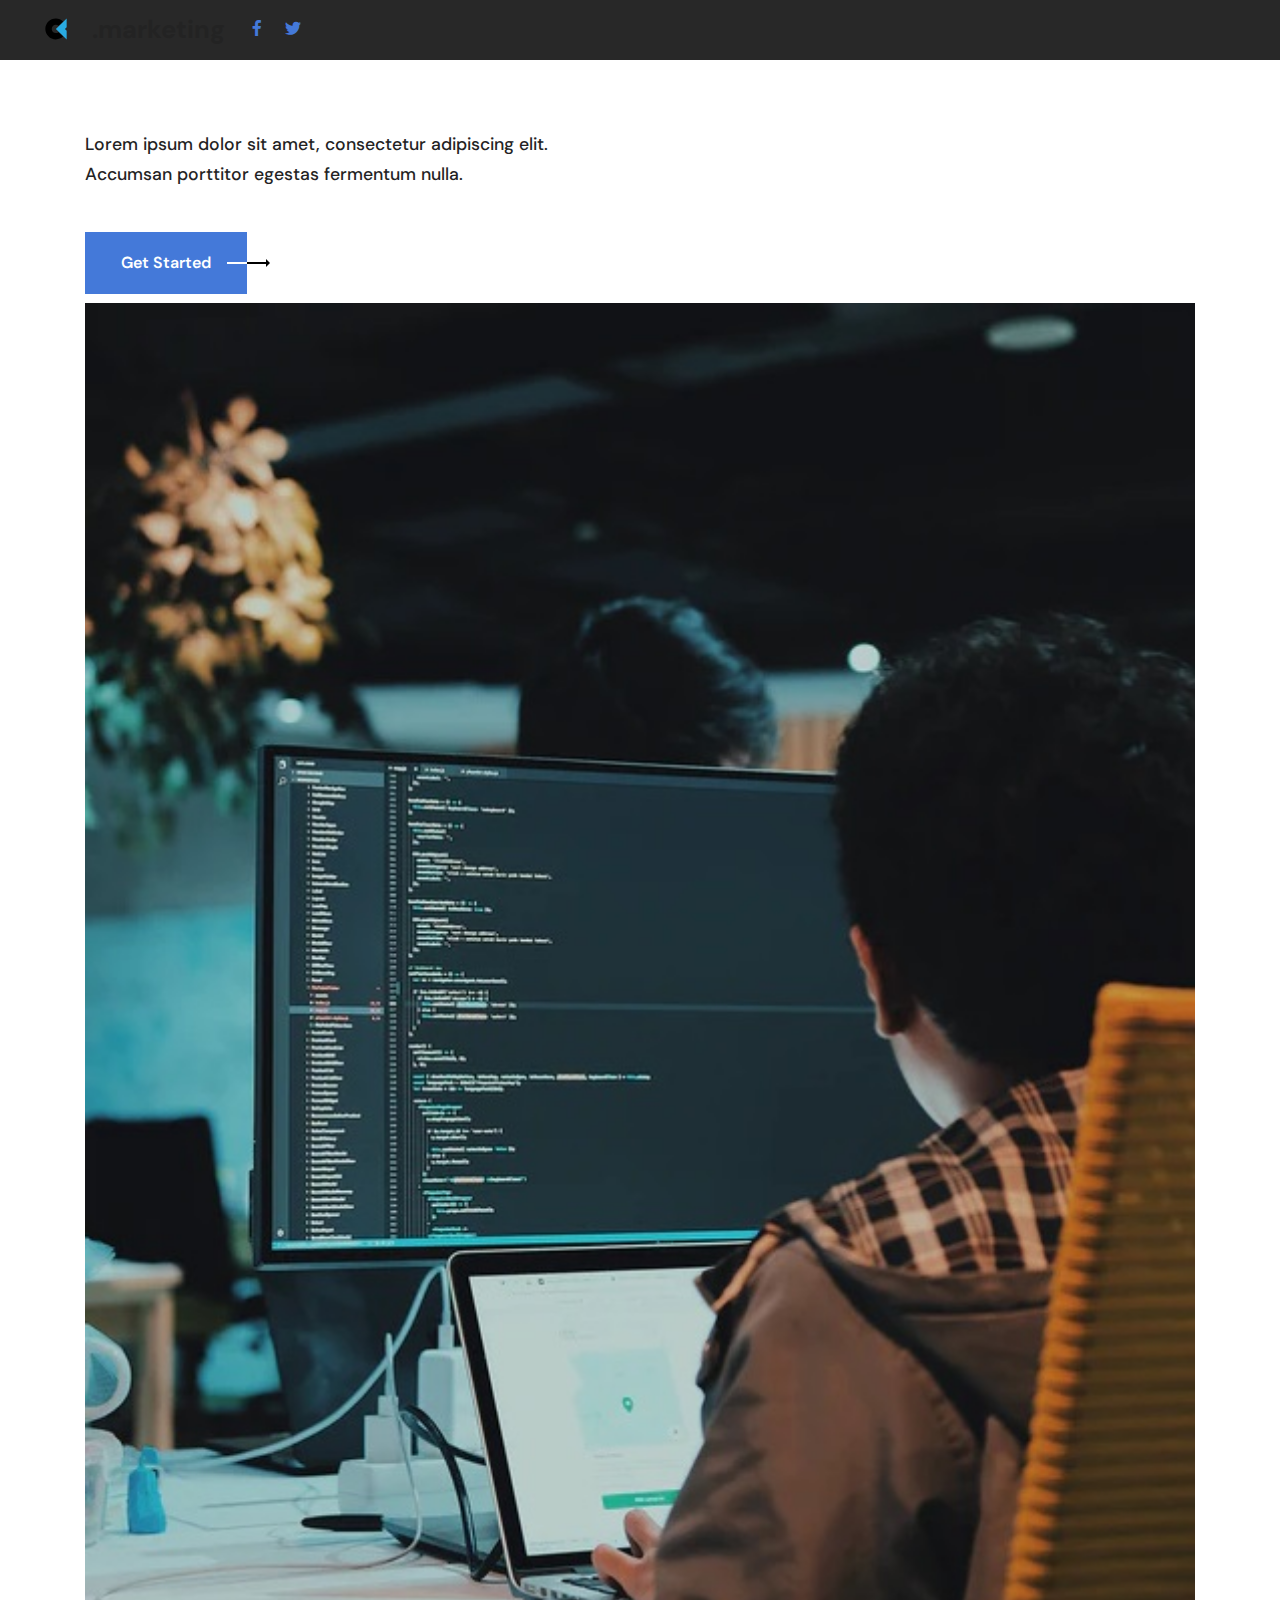
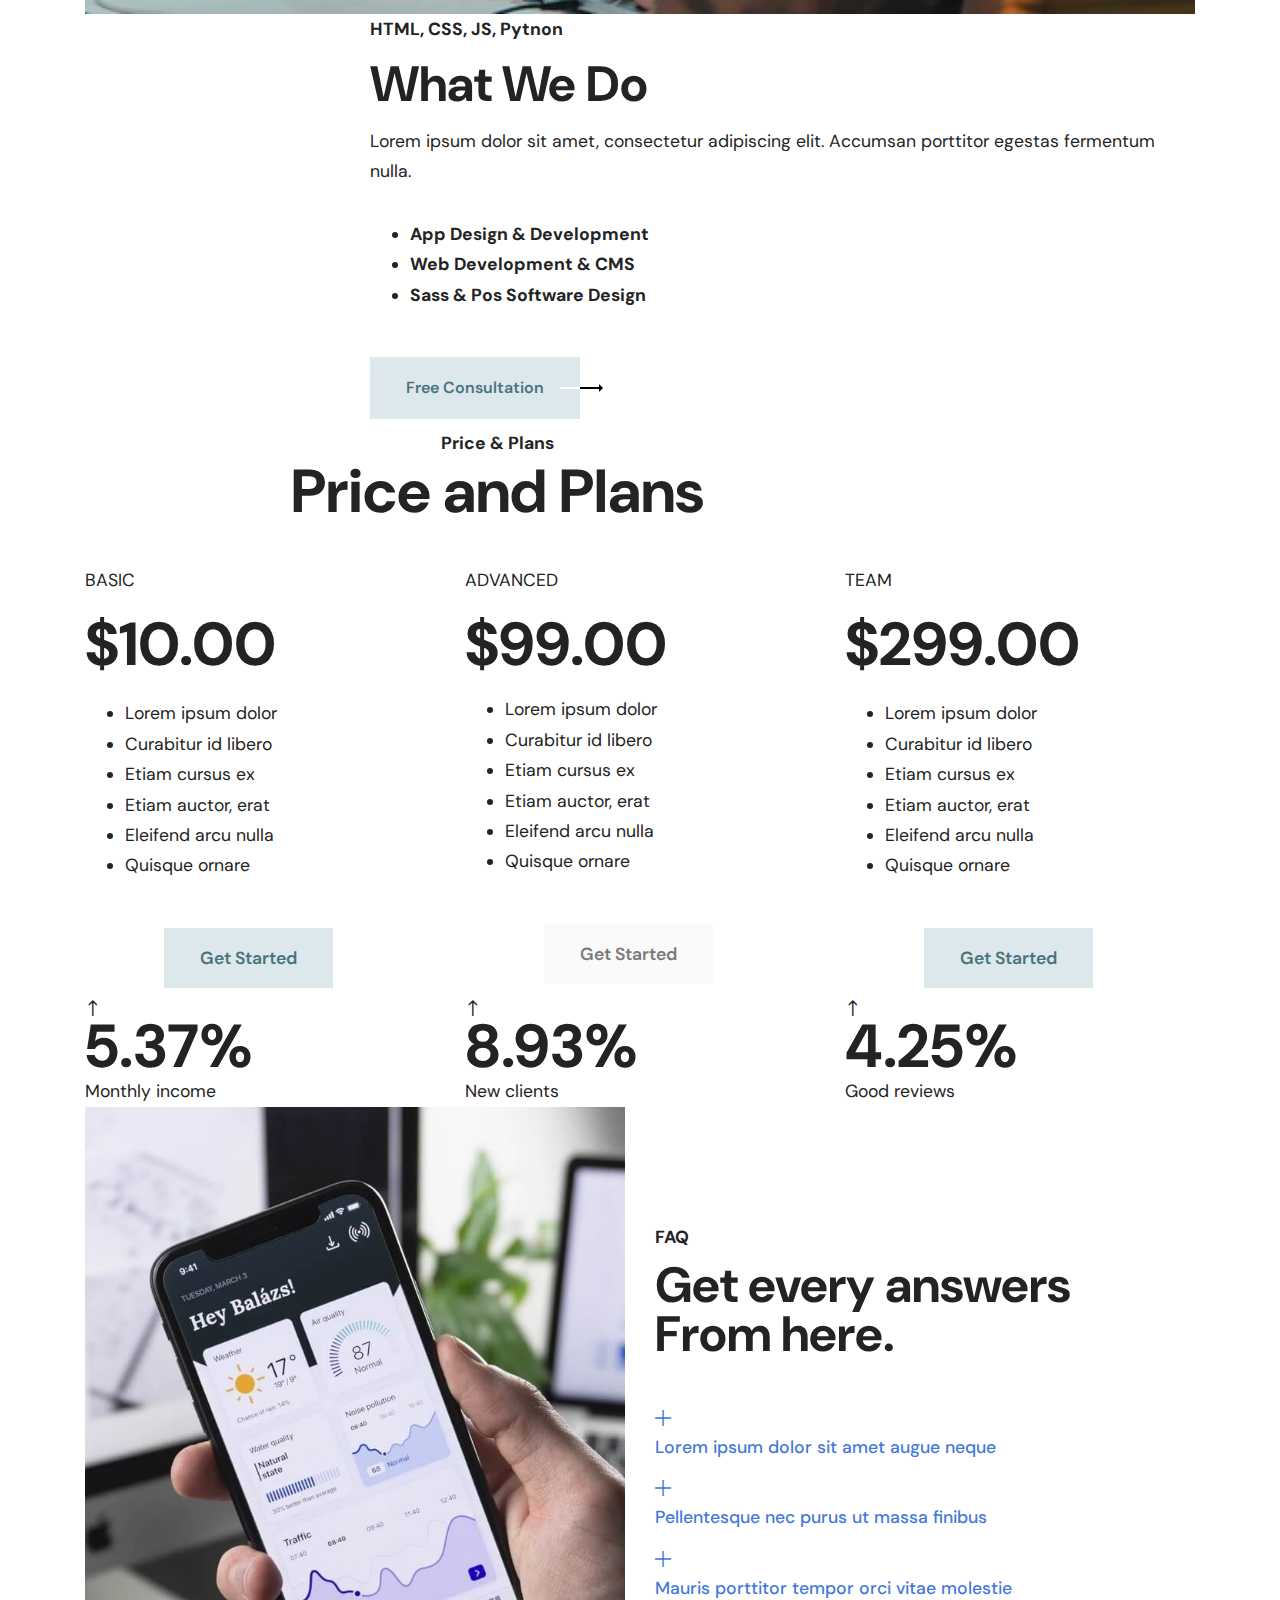
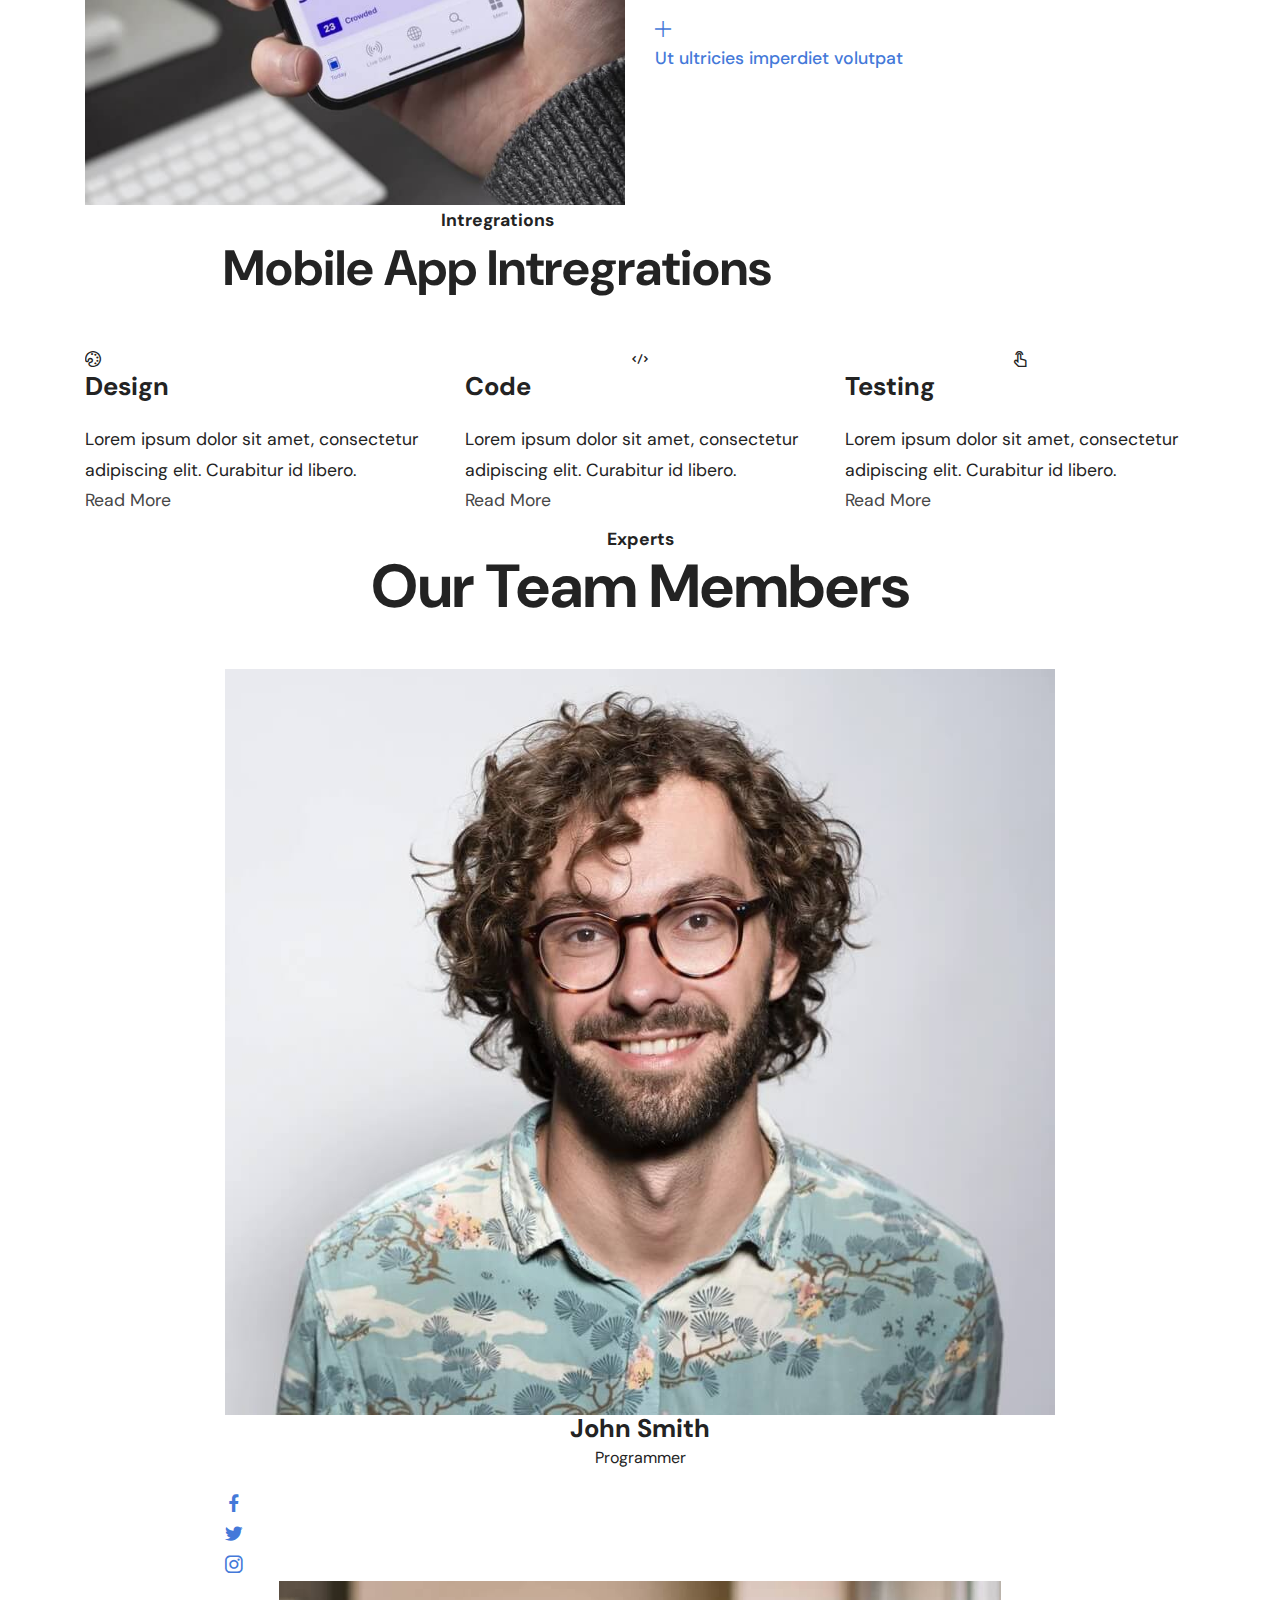
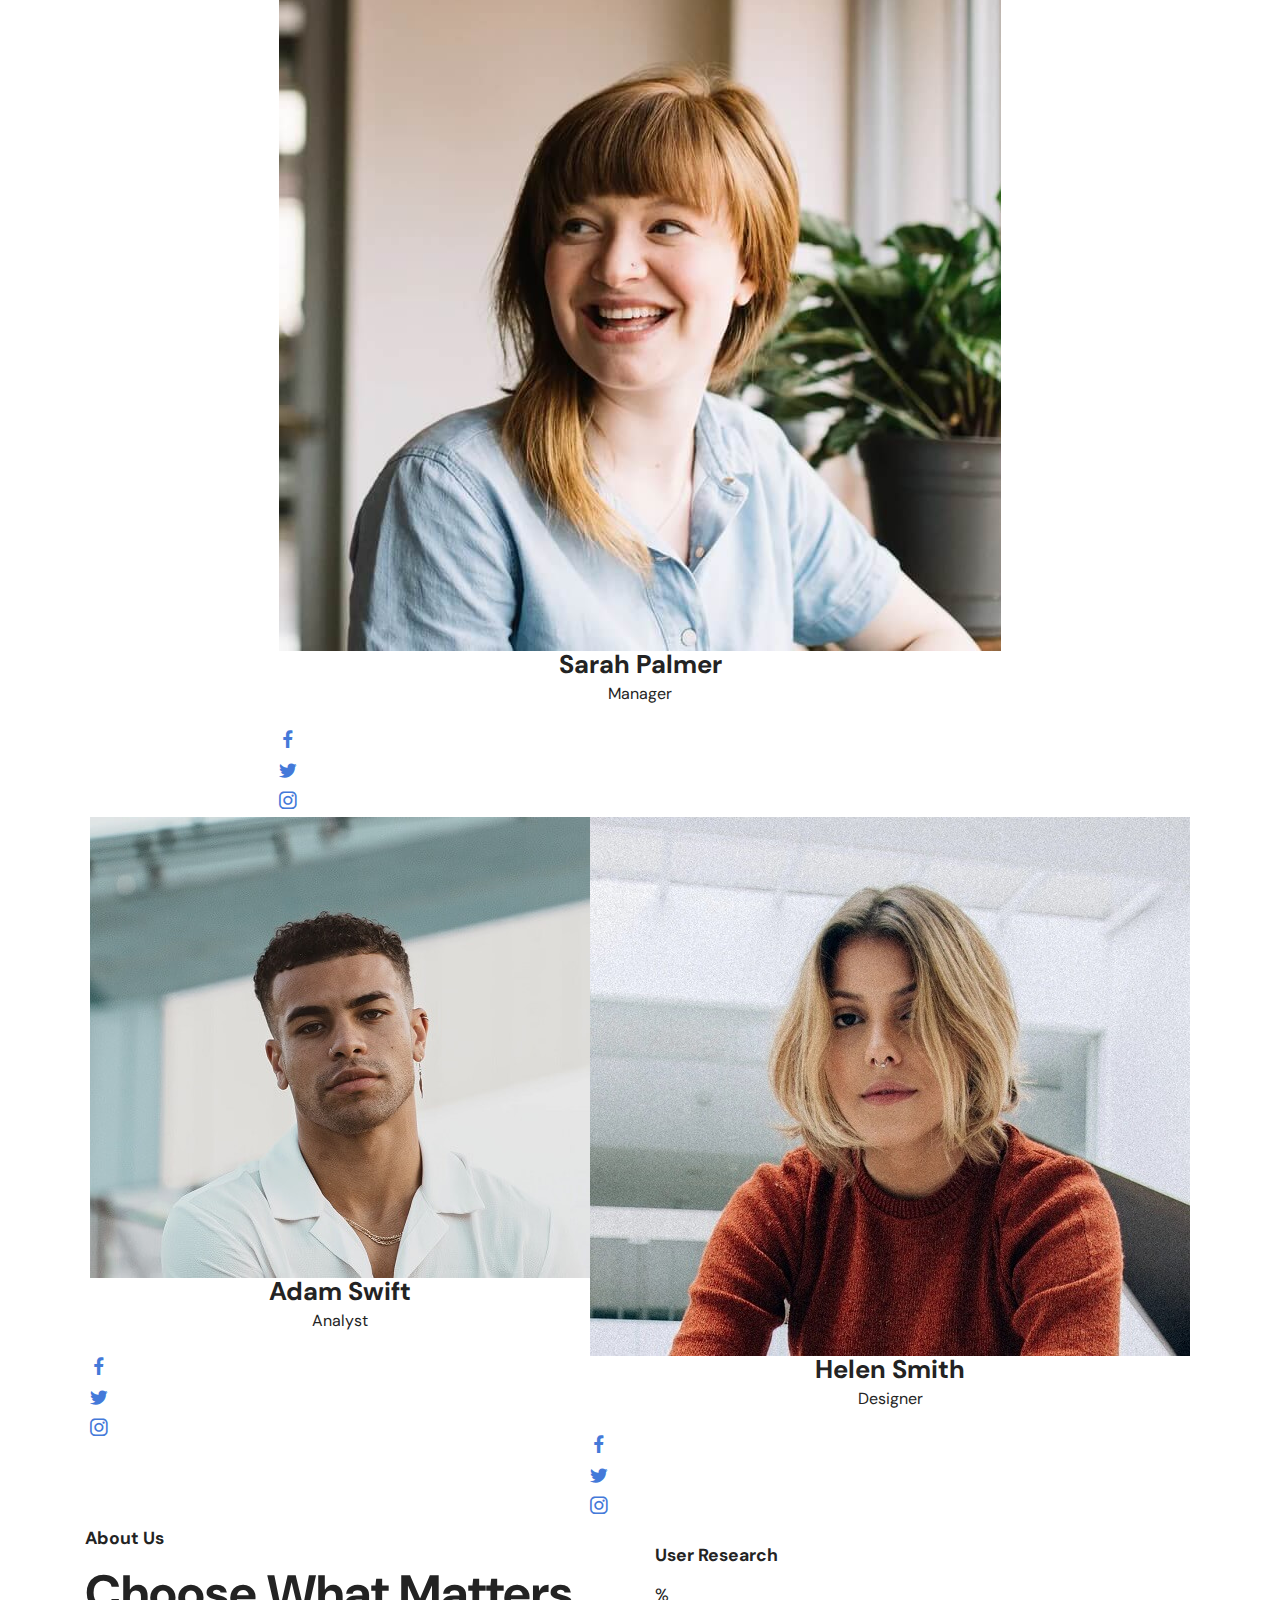
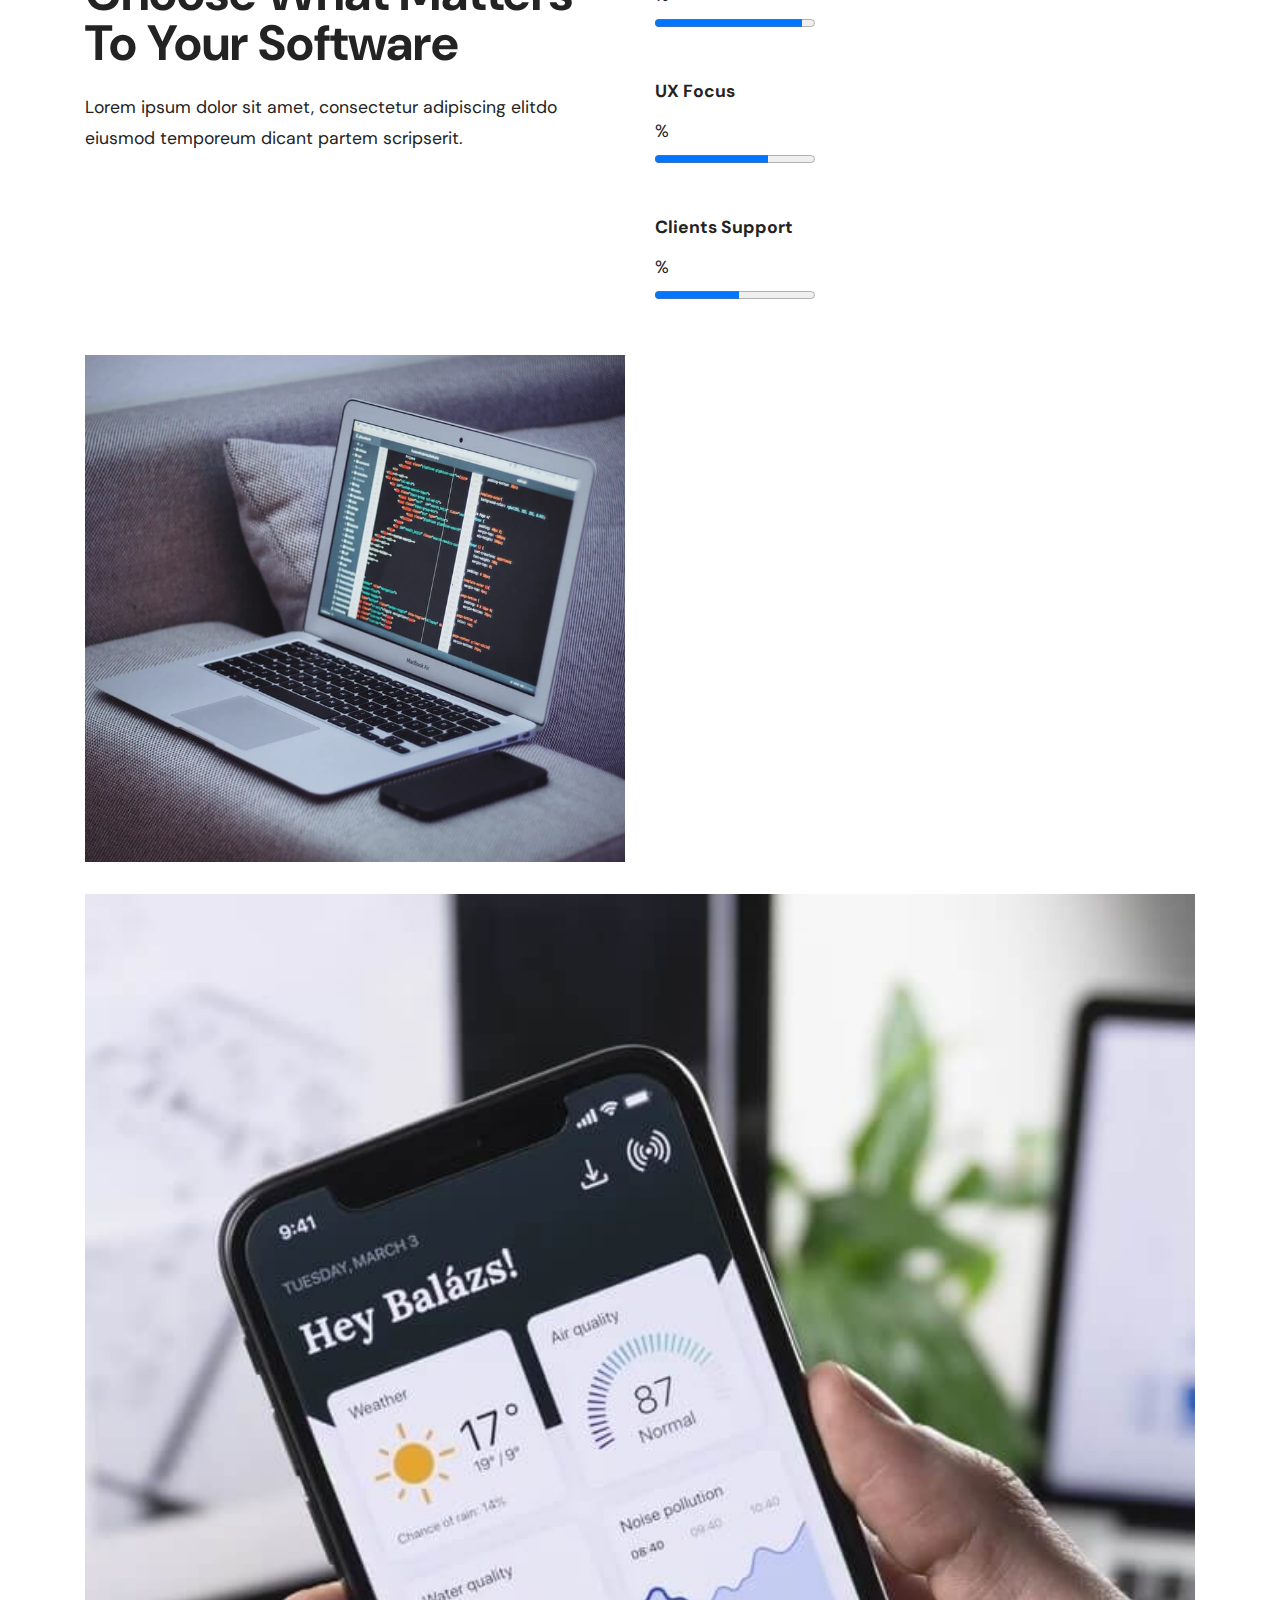
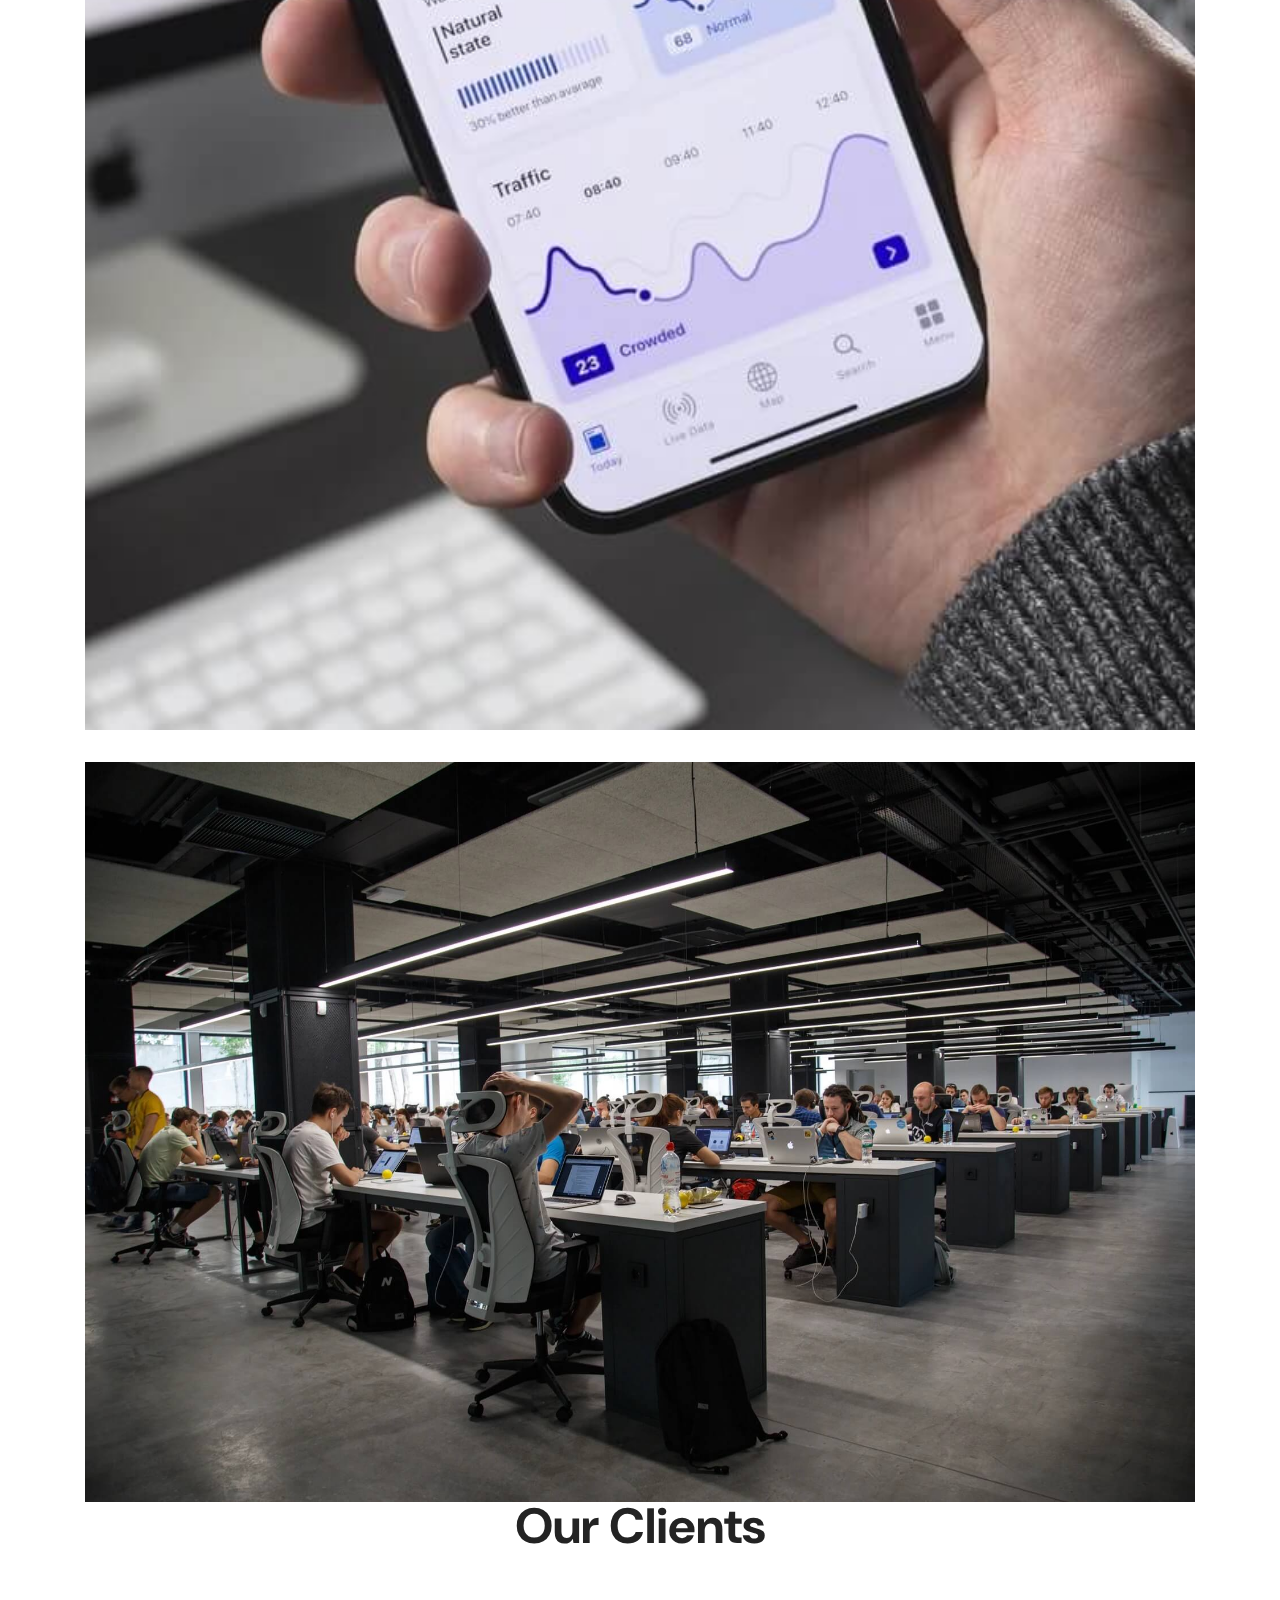
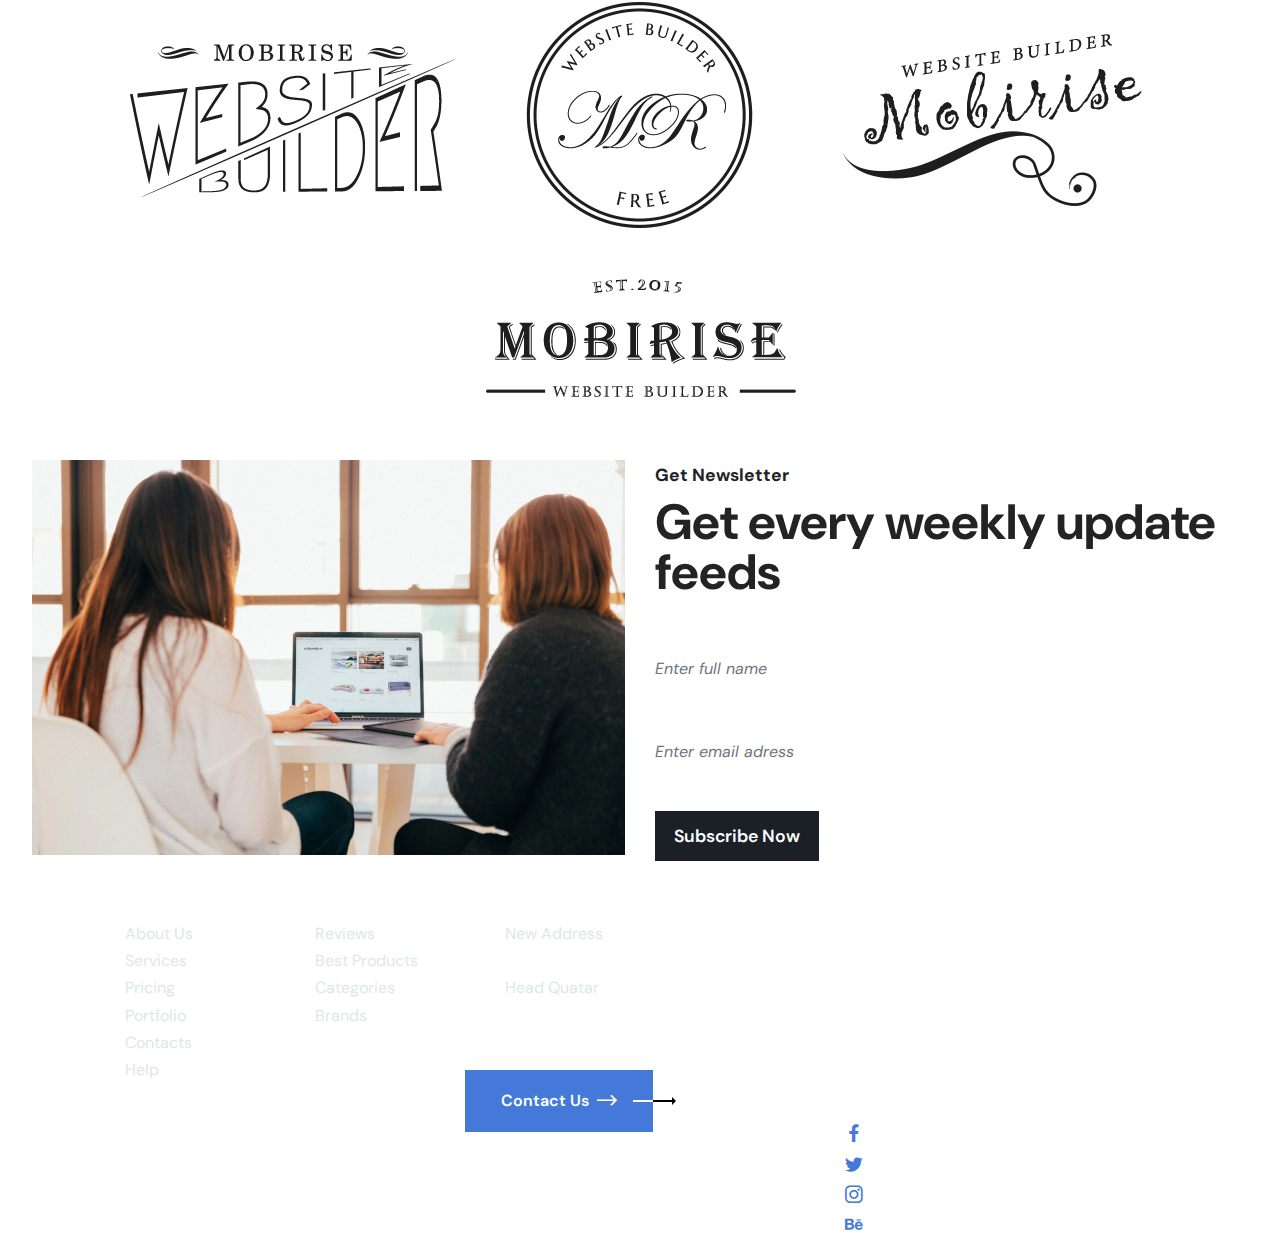
<file: page1.html>
<!DOCTYPE html>
<html  >
<head>
  
  <meta charset="UTF-8">
  <meta http-equiv="X-UA-Compatible" content="IE=edge">
  
  <meta name="viewport" content="width=device-width, initial-scale=1, minimum-scale=1">
  <link rel="shortcut icon" href="assets/images/okay.marketing.logo-1.svg" type="image/x-icon">
  <meta name="description" content="">
  
  
  <title>Page 1</title>
  <link rel="stylesheet" href="assets/web/assets/mobirise-icons2/mobirise2.css">
  <link rel="stylesheet" href="assets/tether/tether.min.css">
  <link rel="stylesheet" href="assets/bootstrap/css/bootstrap.min.css">
  <link rel="stylesheet" href="assets/bootstrap/css/bootstrap-grid.min.css">
  <link rel="stylesheet" href="assets/bootstrap/css/bootstrap-reboot.min.css">
  <link rel="stylesheet" href="assets/dropdown/css/style.css">
  <link rel="stylesheet" href="assets/formstyler/jquery.formstyler.css">
  <link rel="stylesheet" href="assets/formstyler/jquery.formstyler.theme.css">
  <link rel="stylesheet" href="assets/datepicker/jquery.datetimepicker.min.css">
  <link rel="stylesheet" href="assets/socicon/css/styles.css">
  <link rel="stylesheet" href="assets/theme/css/style.css">
  <link rel="stylesheet" href="assets/recaptcha.css">
  <link rel="preload" href="https://fonts.googleapis.com/css?family=DM+Sans:400,400i,500,500i,700,700i&display=swap" as="style" onload="this.onload=null;this.rel='stylesheet'">
  <noscript><link rel="stylesheet" href="https://fonts.googleapis.com/css?family=DM+Sans:400,400i,500,500i,700,700i&display=swap"></noscript>
  <link rel="preload" as="style" href="assets/mobirise/css/mbr-additional.css"><link rel="stylesheet" href="assets/mobirise/css/mbr-additional.css" type="text/css">
  
  
  <!-- Google Tag Manager -->
<script>(function(w,d,s,l,i){w[l]=w[l]||[];w[l].push({'gtm.start':
new Date().getTime(),event:'gtm.js'});var f=d.getElementsByTagName(s)[0],
j=d.createElement(s),dl=l!='dataLayer'?'&l='+l:'';j.async=true;j.src=
'https://www.googletagmanager.com/gtm.js?id='+i+dl;f.parentNode.insertBefore(j,f);
})(window,document,'script','dataLayer','GTM-58QM2C5');</script>
<!-- End Google Tag Manager -->
  

</head>
<body>
  <!-- Google Tag Manager (noscript) -->
<noscript><iframe src="https://www.googletagmanager.com/ns.html?id=GTM-58QM2C5"
height="0" width="0" style="display:none;visibility:hidden"></iframe></noscript>
<!-- End Google Tag Manager (noscript) -->
  <section class="menu menu1 cid-st2eExKwNs" once="menu" id="menu01-1">
    
    <nav class="navbar navbar-dropdown navbar-fixed-top navbar-expand-lg">
        <div class="container-fluid">
            <div class="navbar-brand">
                <span class="navbar-logo">
                    <a href="#">
                        <img src="assets/images/okay.marketing.logo.svg" alt="© Copyright 2021 Okay.Marketing sp. z o.o. All Rights Reserved." style="height: 3rem;">
                    </a>
                </span>
                <span class="navbar-caption-wrap"><a class="navbar-caption text-black display-5" href="#">.marketing</a></span>
            </div>
            <button class="navbar-toggler" type="button" data-toggle="collapse" data-target="#navbarSupportedContent" aria-controls="navbarNavAltMarkup" aria-expanded="false" aria-label="Toggle navigation">
                <div class="hamburger">
                    <span></span>
                    <span></span>
                    <span></span>
                    <span></span>
                </div>
            </button>
            <div class="collapse navbar-collapse" id="navbarSupportedContent">
                
                <div class="icons-menu">
                    <a class="iconfont-wrapper" href="https://www.facebook.com/itsokaymarketing/" target="_blank">
                        <span class="p-2 mbr-iconfont socicon-facebook socicon"></span>
                    </a>
                    <a class="iconfont-wrapper" href="https://twitter.com/MarketingOkay">
                        <span class="p-2 mbr-iconfont socicon-twitter socicon"></span>
                    </a>
                    
                    
                </div>
                
            </div>
        </div>
    </nav>
</section>

<section class="header1 cid-st2eElkdSs" id="header01-0">
    
    <div class="mbr-overlay" style="opacity: 0.1; background-color: rgb(255, 255, 255);"></div>
    <div class="container">
        <div class="row">
            <div class="col-12 col-lg-6 align-left">
                <h2 class="mbr-section-subtitle mbr-white mbr-fonts-style mb-3 display-7">
                    <strong>Software Company</strong>
                </h2>
                <h1 class="mbr-section-title mbr-white mbr-fonts-style mb-4 display-1"><strong>Hosting</strong></h1>
                <p class="mbr-text mbr-semibold mbr-fonts-style mb-4 display-7">Lorem ipsum dolor sit amet, consectetur adipiscing
                    elit. Accumsan porttitor egestas&nbsp;fermentum nulla.</p>
                <div class="mbr-section-btn"><a class="btn btn-lg btn-primary display-4" href="#">Get Started</a></div>
            </div>
        </div>
    </div>
</section>

<section class="features1 cid-st2KAGhoWy" id="features01-3">
    
    <div class="container">
        <div class="row justify-content-end">
            <div class="col-12 col-md-12 md-pb col-lg-3 image-wrapper">
                <img src="assets/images/features1.jpg" alt="">
            </div>
            <div class="counter-container col-12 col-md-12 col-lg-9">
                <div class="card">
                    <div class="wrapper">
                        <h3 class="mbr-section-subtitle align-left mbr-fonts-style mb-3 display-7">
                            <strong>HTML, CSS, JS, Pytnon</strong>
                        </h3>
                        <h2 class="mbr-section-title align-left mbr-fonts-style mb-3 display-2"><strong>What We Do</strong></h2>
                        <p class="mbr-text align-left mbr-fonts-style mb-4 display-7">Lorem ipsum dolor sit
                            amet, consectetur adipiscing
                            elit. Accumsan porttitor egestas&nbsp;fermentum nulla.</p>
                        <div class="mbr-list mbr-fonts-style display-7">
                            <ul>
                                <li><strong>App Design &amp; Development</strong></li>
                                <li><strong>Web Development &amp; CMS</strong></li>
                                <li><strong>Sass &amp; Pos Software Design</strong></li>
                            </ul>
                        </div>
                        <div class="align-left mbr-section-btn mt-4"><a class="btn btn-lg btn-info display-4" href="#">Free Consultation</a></div>
                    </div>
                </div>
            </div>
        </div>
    </div>
</section>

<section class="pricing1 cid-st2L1NX8yl" id="pricing01-d">
    
    
    <div class="container">
        <div class="row">
            <div class="col-12 pb-5 col-lg-9">
                <h5 class="mbr-section-subtitle mbr-fonts-style align-center mb-0 mb-2 display-7"><strong>Price &amp; Plans</strong></h5>

                <h3 class="mbr-section-title mbr-fonts-style align-center mb-0 display-1"><strong>Price and Plans</strong></h3>
            </div>
        </div>
        <div class="row">
            <div class="card md-pb col-12 col-md-6 col-lg-4">
                <div class="card-wrapper">
                    <div class="card-box">
                        <h4 class="card-subtitle align-left mbr-fonts-style pb-3 display-7">BASIC</h4>
                        <h5 class="card-title align-left mbr-fonts-style pb-3 display-1"><strong>$10.00</strong></h5>
                        <div class="mbr-list mbr-fonts-style display-7">
                            <ul>
                                <li>Lorem ipsum dolor</li>
                                <li>Curabitur id libero&nbsp;</li>
                                <li>Etiam cursus ex&nbsp;</li>
                                <li>Etiam auctor, erat</li>
                                <li>Eleifend arcu nulla</li>
                                <li>Quisque ornare</li>
                            </ul>
                        </div>

                        <div class="col-auto align-center pt-3"><a type="submit" class="btn btn-lg btn-warning display-7">Get Started</a></div>
                    </div>
                </div>
            </div>
            <div class="card md-pb col-12 col-md-6 col-lg-4">
                <div class="card-wrapper center">
                    <div class="card-box">
                        <h4 class="card-subtitle1 align-left mbr-fonts-style pb-3 display-7">ADVANCED</h4>
                        <h5 class="card-title1 align-left mbr-fonts-style pb-3 display-1"><strong>$99.00</strong></h5>
                        <div class="mbr-list1 mbr-fonts-style display-7">
                            <ul>
                                <li>Lorem ipsum dolor</li>
                                <li>Curabitur id libero&nbsp;</li>
                                <li>Etiam cursus ex&nbsp;</li>
                                <li>Etiam auctor, erat</li>
                                <li>Eleifend arcu nulla</li>
                                <li>Quisque ornare</li>
                            </ul>
                        </div>
                        <div class="col-auto align-center pt-3"><a type="submit" class="btn btn-lg btn-white display-7">Get Started</a></div>
                    </div>
                </div>
            </div>
            <div class="card col-12 col-md-6 col-lg-4">
                <div class="card-wrapper">
                    <div class="card-box">
                        <h4 class="card-subtitle align-left mbr-fonts-style pb-3 display-7">TEAM</h4>
                        <h5 class="card-title align-left mbr-fonts-style pb-3 display-1"><strong>$299.00</strong></h5>
                        <div class="mbr-list mbr-fonts-style display-7">
                            <ul>
                                <li>Lorem ipsum dolor</li>
                                <li>Curabitur id libero&nbsp;</li>
                                <li>Etiam cursus ex&nbsp;</li>
                                <li>Etiam auctor, erat</li>
                                <li>Eleifend arcu nulla</li>
                                <li>Quisque ornare</li>
                            </ul>
                        </div>
                        <div class="col-auto align-center pt-3"><a type="submit" class="btn btn-lg btn-warning display-7">Get Started</a></div>
                    </div>
                </div>
            </div>
        </div>
    </div>
</section>

<section class="numbers01 cid-st2LmwKCWJ" id="numbers01-f">
    
    
    <div class="container">
        <div class="row justify-content-center">
            <div class="card md-pb col-12 col-md-6 col-lg-4">
                <div class="card-wrapper">
                    <div class="icon-wrapper">
                        <span class="mbr-iconfont m-auto mobi-mbri-up mobi-mbri"></span>
                    </div>
                    <div class="card-box">
                        <h4 class="card-title mbr-fonts-style mb-1 display-1"><strong>5.37%</strong></h4>
                        <h5 class="card-text mbr-fonts-style display-7">Monthly income</h5>
                    </div>
                </div>
            </div>
            <div class="card md-pb col-12 col-md-6 col-lg-4">
                <div class="card-wrapper">
                    <div class="icon-wrapper">
                        <span class="mbr-iconfont m-auto mobi-mbri-up mobi-mbri"></span>
                    </div>
                    <div class="card-box">
                        <h4 class="card-title mbr-fonts-style mb-1 display-1"><strong>8.93%</strong></h4>
                        <h5 class="card-text mbr-fonts-style display-7">New clients</h5>
                    </div>
                </div>
            </div>
            <div class="card col-12 col-md-6 col-lg-4">
                <div class="card-wrapper">
                    <div class="icon-wrapper">
                        <span class="mbr-iconfont m-auto mobi-mbri-up mobi-mbri"></span>
                    </div>
                    <div class="card-box">
                        <h4 class="card-title mbr-fonts-style mb-1 display-1">
                            <strong>4.25%</strong>
                        </h4>
                        <h5 class="card-text mbr-fonts-style display-7">Good reviews</h5>
                    </div>
                </div>
            </div>
        </div>
    </div>
</section>

<section class="list2 cid-st2L3FzgcK" id="list02-e">
    
    
    <div class="container">
        <div class="row justify-content-center">
            <div class="col-12 col-md-12 col-lg-6 img-col">
                <div class="img-item">
                    <img src="assets/images/features2.jpg" alt="">
                    
                </div>
            </div>
            <div class="col-12 col-md-12 col-lg-6 m-auto">
                <div class="content">
                    <div class="mbr-section-head align-left mb-5">
                        <h4 class="mbr-section-subtitle mb-2 mbr-fonts-style display-7"><strong>FAQ</strong></h4>
                        <h3 class="mbr-section-title mb-2 mbr-fonts-style display-2"><strong>Get every answers From here.</strong></h3>
                    </div>
                    <div id="bootstrap-accordion_17" class="panel-group accordionStyles accordion" role="tablist" aria-multiselectable="true">
                        <div class="card mb-3">
                            <div class="card-header" role="tab" id="headingOne">
                                <a role="button" class="panel-title collapsed" data-toggle="collapse" data-core="" href="#collapse1_17" aria-expanded="false" aria-controls="collapse1">
                                    <span class="sign mbr-iconfont mobi-mbri-plus"></span>
                                    <h6 class="panel-title-edit mbr-semibold mbr-fonts-style mb-0 display-7">Lorem ipsum dolor sit amet
                                        augue neque</h6>
                                </a>
                            </div>
                            <div id="collapse1_17" class="panel-collapse noScroll collapse" role="tabpanel" aria-labelledby="headingOne" data-parent="#bootstrap-accordion_17">
                                <div class="panel-body">
                                    <p class="mbr-fonts-style panel-text display-4">Lorem ipsum dolor sit amet, consectetur
                                        adipiscing elit. Pellentesque nec purus ut massa hendrerit fringilla luctus
                                        mattis diam. Integer mollis sollicitudin tincidunt.</p>
                                </div>
                            </div>
                        </div>
                        <div class="card mb-3">
                            <div class="card-header" role="tab" id="headingOne">
                                <a role="button" class="panel-title collapsed" data-toggle="collapse" data-core="" href="#collapse2_17" aria-expanded="false" aria-controls="collapse2"><span class="sign mbr-iconfont mobi-mbri-plus"></span>
                                    <h6 class="panel-title-edit mbr-semibold mbr-fonts-style mb-0 display-7">Pellentesque
                                        nec purus ut massa finibus</h6>
                                </a>
                            </div>
                            <div id="collapse2_17" class="panel-collapse noScroll collapse" role="tabpanel" aria-labelledby="headingOne" data-parent="#bootstrap-accordion_17">
                                <div class="panel-body">
                                    <p class="mbr-fonts-style panel-text display-4">
                                        Lorem ipsum dolor sit amet, consectetur adipiscing elit. Pellentesque nec purus
                                        ut massa hendrerit fringilla luctus mattis diam. Integer mollis sollicitudin
                                        tincidunt.</p>
                                </div>
                            </div>
                        </div>
                        <div class="card mb-3">
                            <div class="card-header" role="tab" id="headingOne">
                                <a role="button" class="panel-title collapsed" data-toggle="collapse" data-core="" href="#collapse3_17" aria-expanded="false" aria-controls="collapse3"><span class="sign mbr-iconfont mobi-mbri-plus"></span>
                                    <h6 class="panel-title-edit mbr-semibold mbr-fonts-style mb-0 display-7">Mauris
                                        porttitor tempor orci vitae molestie&nbsp;</h6>
                                </a>
                            </div>
                            <div id="collapse3_17" class="panel-collapse noScroll collapse" role="tabpanel" aria-labelledby="headingOne" data-parent="#bootstrap-accordion_17">
                                <div class="panel-body">
                                    <p class="mbr-fonts-style panel-text display-4">
                                        Lorem ipsum dolor sit amet, consectetur adipiscing elit. Pellentesque nec purus
                                        ut massa hendrerit fringilla luctus mattis diam. Integer mollis sollicitudin
                                        tincidunt.</p>
                                </div>
                            </div>
                        </div>
                        <div class="card mb-3">
                            <div class="card-header" role="tab" id="headingOne">
                                <a role="button" class="panel-title collapsed" data-toggle="collapse" data-core="" href="#collapse4_17" aria-expanded="false" aria-controls="collapse4"><span class="sign mbr-iconfont mobi-mbri-plus"></span>
                                    <h6 class="panel-title-edit mbr-semibold mbr-fonts-style mb-0 display-7">Ut ultricies
                                        imperdiet volutpat</h6>
                                </a>
                            </div>
                            <div id="collapse4_17" class="panel-collapse noScroll collapse" role="tabpanel" aria-labelledby="headingOne" data-parent="#bootstrap-accordion_17">
                                <div class="panel-body">
                                    <p class="mbr-fonts-style panel-text display-4">
                                        Lorem ipsum dolor sit amet, consectetur adipiscing elit. Pellentesque nec purus
                                        ut massa hendrerit fringilla luctus mattis diam. Integer mollis sollicitudin
                                        tincidunt.</p>
                                </div>
                            </div>
                        </div>
                        
                        
                    </div>
                </div>
            </div>
        </div>
    </div>
</section>

<section class="features13 cid-st2KLTxC9B" id="features013-5">
    

    
    <div class="container">
        <div class="row">
            <div class="col-12 mb-5 col-lg-9">
                <h5 class="mbr-section-subtitle mbr-fonts-style align-center mb-2 display-7"><strong>
                        Intregrations
                    </strong></h5>
                <h3 class="mbr-section-title mbr-fonts-style align-center display-2"><strong>Mobile App Intregrations</strong></h3>

            </div>
        </div>
        <div class="row">
            <div class="card col-12 col-md-6 md-pb col-lg-4">
                <div class="card-wrapper">
                    <div class="card-box align-left">
                        <div class="iconfont-wrapper">
                            <span class="mbr-iconfont mobi-mbri-change-style mobi-mbri"></span>
                        </div>
                        <h5 class="card-title mbr-fonts-style m-0 p-0 display-5"><strong>Design</strong></h5>

                    </div>
                    <p class="card-text align-left mbr-fonts-style pt-4 mb-0 display-7">Lorem ipsum dolor sit amet, consectetur
                        adipiscing elit. Curabitur id libero.</p>
                    <h6 class="card-link align-left mbr-fonts-style pt-3 display-7"><a href="#" class="text-success">Read More</a></h6>
                </div>
            </div>
            <div class="card col-12 col-md-6 md-pb col-lg-4">
                <div class="card-wrapper">
                    <div class="card-box align-center">
                        <div class="iconfont-wrapper">
                            <span class="mbr-iconfont mobi-mbri-code mobi-mbri"></span>
                        </div>
                        <h5 class="card-title align-left mbr-fonts-style m-0 p-0 display-5"><strong>Code</strong></h5>

                    </div>
                    <p class="card-text align-left mbr-fonts-style pt-4 mb-0 display-7">Lorem ipsum dolor sit amet, consectetur
                        adipiscing elit. Curabitur id libero.</p>
                    <h6 class="card-link align-left mbr-fonts-style pt-3 display-7"><a href="#" class="text-success">Read More</a></h6>
                </div>
            </div>
            <div class="card col-12 col-md-6 md-pb col-lg-4">
                <div class="card-wrapper">
                    <div class="card-box align-center">
                        <div class="iconfont-wrapper">
                            <span class="mbr-iconfont mobi-mbri-touch mobi-mbri"></span>
                        </div>
                        <h5 class="card-title align-left mbr-fonts-style m-0 p-0 display-5"><strong>Testing</strong></h5>

                    </div>
                    <p class="card-text align-left mbr-fonts-style pt-4 mb-0 display-7">Lorem ipsum dolor sit amet, consectetur
                        adipiscing elit. Curabitur id libero.</p>
                    <h6 class="card-link align-left mbr-fonts-style pt-3 display-7"><a href="#" class="text-success">Read More</a></h6>
                </div>
            </div>
        </div>
    </div>
</section>

<section class="team1 cid-st2KPSL23H" id="team01-7">
    
    
    <div class="container">
        <div class="row justify-content-center">
            <div class="col-12 mb-5">
                <p class="mbr-section-subtitle mbr-fonts-style align-center mb-2 display-7"><strong>
                        Experts
                    </strong></p>
                <h3 class="mbr-section-title mbr-fonts-style align-center mb-2 display-1"><strong>Our Team Members</strong></h3>
            </div>
            <div class="col-sm-6 col-lg-3">
                <div class="card-wrap">
                    <div class="image-wrap">
                        <img src="assets/images/team1.jpg">
                    </div>
                    <div class="content-wrap">
                        <h5 class="mbr-section-title card-title mbr-fonts-style align-center m-0 display-5">
                            <strong>John Smith</strong>
                        </h5>
                        <h6 class="mbr-role mbr-fonts-style align-center mb-3 display-4">
                            Programmer
                        </h6>
                        
                        <div class="social-row display-7">
                            <div class="soc-item">
                                <a href="https://www.facebook.com/Mobirise/" target="_blank">
                                    <span class="mbr-iconfont socicon socicon-facebook"></span>
                                </a>
                            </div>
                            <div class="soc-item">
                                <a href="https://twitter.com/mobirise" target="_blank">
                                    <span class="mbr-iconfont socicon socicon-twitter"></span>
                                </a>
                            </div>
                            <div class="soc-item">
                                <a href="https://instagram.com/mobirise" target="_blank">
                                    <span class="mbr-iconfont socicon socicon-instagram"></span>
                                </a>
                            </div>
                            
                            
                        </div>
                        
                    </div>
                </div>
            </div>
            <div class="col-sm-6 col-lg-3">
                <div class="card-wrap">
                    <div class="image-wrap">
                        <img src="assets/images/team2.jpg">
                    </div>
                    <div class="content-wrap">
                        <h5 class="mbr-section-title card-title mbr-fonts-style align-center m-0 display-5">
                            <strong>Sarah Palmer</strong>
                        </h5>
                        <h6 class="mbr-role mbr-fonts-style align-center mb-3 display-4">
                            Manager
                        </h6>
                        
                        <div class="social-row display-7">
                            <div class="soc-item">
                                <a href="https://www.facebook.com/Mobirise/" target="_blank">
                                    <span class="mbr-iconfont socicon socicon-facebook"></span>
                                </a>
                            </div>
                            <div class="soc-item">
                                <a href="https://twitter.com/mobirise" target="_blank">
                                    <span class="mbr-iconfont socicon socicon-twitter"></span>
                                </a>
                            </div>
                            <div class="soc-item">
                                <a href="https://instagram.com/mobirise" target="_blank">
                                    <span class="mbr-iconfont socicon socicon-instagram"></span>
                                </a>
                            </div>
                            
                            
                        </div>
                        
                    </div>
                </div>
            </div>
            <div class="col-sm-6 col-lg-3">
                <div class="card-wrap">
                    <div class="image-wrap">
                        <img src="assets/images/team3.jpg">
                    </div>
                    <div class="content-wrap">
                        <h5 class="mbr-section-title card-title mbr-fonts-style align-center m-0 display-5">
                            <strong>Adam Swift</strong>
                        </h5>
                        <h6 class="mbr-role mbr-fonts-style align-center mb-3 display-4">
                            Analyst
                        </h6>
                        
                        <div class="social-row display-7">
                            <div class="soc-item">
                                <a href="https://www.facebook.com/Mobirise/" target="_blank">
                                    <span class="mbr-iconfont socicon socicon-facebook"></span>
                                </a>
                            </div>
                            <div class="soc-item">
                                <a href="https://twitter.com/mobirise" target="_blank">
                                    <span class="mbr-iconfont socicon socicon-twitter"></span>
                                </a>
                            </div>
                            <div class="soc-item">
                                <a href="https://instagram.com/mobirise" target="_blank">
                                    <span class="mbr-iconfont socicon socicon-instagram"></span>
                                </a>
                            </div>
                            
                            
                        </div>
                        
                    </div>
                </div>
            </div>
            <div class="col-sm-6 col-lg-3">
                <div class="card-wrap">
                    <div class="image-wrap">
                        <img src="assets/images/team4.jpg">
                    </div>
                    <div class="content-wrap">
                        <h5 class="mbr-section-title card-title mbr-fonts-style align-center m-0 display-5">
                            <strong>Helen Smith</strong>
                        </h5>
                        <h6 class="mbr-role mbr-fonts-style align-center mb-3 display-4">
                            Designer
                        </h6>
                        
                        <div class="social-row display-7">
                            <div class="soc-item">
                                <a href="https://www.facebook.com/Mobirise/" target="_blank">
                                    <span class="mbr-iconfont socicon socicon-facebook"></span>
                                </a>
                            </div>
                            <div class="soc-item">
                                <a href="https://twitter.com/mobirise" target="_blank">
                                    <span class="mbr-iconfont socicon socicon-twitter"></span>
                                </a>
                            </div>
                            <div class="soc-item">
                                <a href="https://instagram.com/mobirise" target="_blank">
                                    <span class="mbr-iconfont socicon socicon-instagram"></span>
                                </a>
                            </div>
                            
                            
                        </div>
                        
                    </div>
                </div>
            </div>
        </div>
    </div>
</section>

<section class="progress-bars1 cid-st2MbvALGc" id="progress-bars01-g">

    

    
    <div class="container">
        <div class="row">
            <div class="col-md-12 col-lg-6 text-elements pb-4 md-pb">
                <h3 class="mbr-section-subtitle mbr-fonts-style align-left mb-3 display-7"><strong>
                        About Us</strong></h3>
                <h4 class="section-content-title pb-3 align-left mbr-fonts-style display-2"><strong>Choose What Matters To Your
                        Software</strong></h4>
                <p class="section-content-text align-left mbr-fonts-style display-7">
                    Lorem ipsum dolor sit amet, consectetur adipiscing elitdo eiusmod temporeum dicant partem
                    scripserit.</p>
            </div>
            <div class="progress_elements col-md-12 col-lg-6 pt-4">
                <div class="progress1 pb-5">
                    <div class="title-wrap">
                        <div class="progressbar-title mbr-fonts-style display-7">
                            <p><strong>User Research </strong><br></p>
                        </div>
                        <div class="progress_value mbr-fonts-style display-7">
                            <div class="progressbar-number">
                            </div>
                            <span>%</span>
                        </div>
                    </div>
                    <progress class="progress progress-primary " max="100" value="92">
                    </progress>
                </div>

                <div class="progress2 pb-5">
                    <div class="title-wrap">
                        <div class="progressbar-title mbr-fonts-style display-7">
                            <p><strong>UX Focus </strong><br></p>
                        </div>
                        <div class="progress_value mbr-fonts-style display-7">
                            <div class="progressbar-number">
                            </div>
                            <span>%</span>
                        </div>
                    </div>
                    <progress class="progress progress-primary" max="100" value="71">
                    </progress>
                </div>

                <div class="progress3 pb-5">
                    <div class="title-wrap">
                        <div class="progressbar-title mbr-fonts-style display-7">
                            <p><strong>Clients Support </strong><br></p>
                        </div>
                        <div class="progress_value mbr-fonts-style display-7">
                            <div class="progressbar-number">
                            </div>
                            <span>%</span>
                        </div>
                    </div>
                    <progress class="progress progress-primary" max="100" value="53">
                    </progress>
                </div>
                
                
            </div>
        </div>
    </div>
</section>

<section class="image1 cid-st2KOSUUhW" id="image01-6">
    
    
    <div class="container">
        <div class="row">
            <div class="col-12 col-md-12">
                <div class="row">
                    <div class="col-12 col-lg-6">
                        <div class="img-item mb-4">
                            <img src="assets/images/features3.jpg" alt="">
                            
                        </div>
                    </div>
                    <div class="col-12 col-lg">
                        <div class="img-item mb-4">
                            <img src="assets/images/features2.jpg" alt="">
                            
                        </div>
                    </div>
                    <div class="col-12 col-lg-12">
                        <div class="img-item">
                            <img src="assets/images/background3.jpg" alt="">
                            
                        </div>
                    </div>
                </div>
            </div>
        </div>
    </div>
</section>

<section class="clients2 cid-st2MKsC9no" id="clients02-i">
    
    <div class="images-container container">
        <div class="mbr-section-head mb-5">
            <h3 class="mbr-section-title mbr-fonts-style align-center mb-0 display-2">
                <strong>Our Clients</strong>
            </h3>
            
            
        </div>
        <div class="row justify-content-center">

            <div class="col-md-3 card">
                <img src="assets/images/1.png">
            </div>
            <div class="col-md-3 card">
                <img src="assets/images/2.png">
            </div>
            <div class="col-md-3 card">
                <img src="assets/images/3.png">
            </div>
            <div class="col-md-3 card">
                <img src="assets/images/4.png">
            </div>
        </div>

    </div>
</section>

<section class="form cid-st2KYI2kYn" id="form01-b">
    
    
    <div class="container-fluid">
        <div class="row">
            <div class="col-12 col-lg-6 img-col">
                <div class="img-item">
                    <img src="assets/images/background4.jpg" alt="">
                </div>
            </div>
            <div class="col-lg-6 m-auto mbr-form">
                <div class="content align-left" data-form-type="formoid">
                    <h4 class="mbr-section-subtitle mb-2 mbr-fonts-style display-7"><strong>Get Newsletter</strong></h4>
                    <h3 class="mbr-section-title mb-5 mbr-fonts-style display-2">
                        <strong>Get every weekly update feeds</strong>
                    </h3>
                    <!--Formbuilder Form-->
                    <form action="https://mobirise.eu/" method="POST" class="mbr-form form-with-styler" data-form-title="Form Name"><input type="hidden" name="email" data-form-email="true" value="mqFzwqb1uqJk1y2RWx2c+W1wOwYhUcNISQRQ4vIx4H466VQWlcNTm4iKr06pzxwht4+wBSjFa0DnmKpNOiFhdfFDlHGYizvxviVwvsfpyjrVyWWVr8BEM1cj0wELXyzh.icew/6vV3EOO2HrCTeIhSV0H+nCI+A878JPFZ9qn9yj9vCstiRrQ1kggW6hs+sQNdfz4ef9kJsIh4VsIFK0/B3LrlEj2pOiDL/yap99ZeeAK7v9yrVDygIvd8nBKb8Sh">
                        <div class="form-row">
                            <div hidden="hidden" data-form-alert="" class="alert alert-success col-12">Thanks for filling
                                out the form!</div>
                            <div hidden="hidden" data-form-alert-danger="" class="alert alert-danger col-12">Oops...! some
                                problem!</div>
                        </div>
                        <div class="dragArea form-row align-right">
                            <div class="col-lg-12 col-md-12 col-sm-12 form-group" data-for="name">
                                <input type="text" name="name" placeholder="Enter full name" data-form-field="name" class="form-control display-7" value="" id="name-form01-b">
                            </div>
                            <div class="col-lg-12 col-md-12 col-sm-12 form-group" data-for="email">
                                <input type="email" name="email" placeholder="Enter email adress" data-form-field="email" class="form-control display-7" value="" id="email-form01-b">
                            </div>
                            <div class="col-auto"><button type="submit" class="btn btn-lg btn-secondary display-7">Subscribe Now</button>
                            </div>
                        </div>
                    </form>
                    <!--Formbuilder Form-->
                </div>
            </div>
        </div>
    </div>
</section>

<section class="footer2 cid-st2KXorDtr" once="footers" id="footer02-a">
    
    
    <div class="container">
        <div class="row mbr-white">
            <div class="col-12 col-md-6 col-lg-4 padding border-col">
                <h5 class="mbr-section-subtitle mbr-fonts-style mb-4 display-5"><strong>Main Links</strong></h5>
                <div class="row">
                    <div class="col-lg-6">
                        <ul class="list mbr-fonts-style m-0 display-4">
                            <li class="mbr-text list item-wrap"><a href="#" class="text-info">About Us</a></li>
                            <li class="mbr-text list item-wrap"><a href="#" class="text-info">Services</a></li>
                            <li class="mbr-text list item-wrap"><a href="#" class="text-info">Pricing</a></li>
                            <li class="mbr-text list item-wrap"><a href="#" class="text-info">Portfolio</a></li>
                            <li class="mbr-text list item-wrap"><a href="#" class="text-info">Contacts</a></li>
                            <li class="mbr-text list item-wrap"><a href="#" class="text-info">Help</a></li>
                        </ul>
                    </div>
                    <div class="col-lg-6">
                        <ul class="list mbr-fonts-style m-0 display-4">
                            <li class="mbr-text item-wrap"><a href="#" class="text-info">Reviews</a>
                            </li>
                            <li class="mbr-text item-wrap"><a href="#" class="text-info">Best Products</a>
                            </li>
                            <li class="mbr-text item-wrap"><a href="#" class="text-info">Categories</a>
                            </li>
                            <li class="mbr-text item-wrap"><a href="#" class="text-info">Brands</a></li>
                        </ul>
                    </div>
                </div>
            </div>
            <div class="col-12 col-md-6 col-lg-4 padding padding-col border-col">
                <h5 class="mbr-section-subtitle mbr-fonts-style mb-4 display-5"><strong>Get In Touch</strong></h5>
                <ul class="list mbr-fonts-style mb-4 display-4">
                    <li class="mbr-text item-wrap"><a href="#" class="text-info">New Address
                        </a></li>
                    <li class="mbr-text item-wrap">14/A, New Home Town, Nyc</li>
                    <li class="mbr-text item-wrap"><a href="#" class="text-info">Head Quatar</a>
                    </li>
                    <li class="mbr-text item-wrap">71, Qlex Tower, Onthon, UK</li>
                </ul>

                <div class="mbr-section-btn"><a class="btn btn-primary btn-lg display-4" href="#"><span class="mobi-mbri mobi-mbri-right mbr-iconfont mbr-iconfont-btn"></span>Contact Us</a></div>

            </div>
            <div class="col-12 col-md-6 col-lg-4 padding-col padding">
                <h5 class="mbr-section-subtitle mbr-fonts-style mb-4 display-5">
                    <strong>About</strong>
                </h5>
                <p class="mbr-text mbr-fonts-style mb-4 display-7">
                    Mobirise is a free offline app for
                    Windows and Mac to easily create small/medium websites, landing pages, online resumes and
                    portfolios.</p>
                <h5 class="mbr-section-subtitle mbr-fonts-style mb-3 display-7"><strong>Social Contact</strong></h5>
                <div class="social-row display-7">
                    <div class="soc-item">
                        <a href="https://twitter.com/mobirise" target="_blank">
                            <span class="mbr-iconfont socicon socicon-facebook"></span>
                        </a>
                    </div>
                    <div class="soc-item">
                        <a href="https://twitter.com/mobirise" target="_blank">
                            <span class="mbr-iconfont socicon socicon-twitter"></span>
                        </a>
                    </div>
                    <div class="soc-item">
                        <a href="https://twitter.com/mobirise" target="_blank">
                            <span class="mbr-iconfont socicon socicon-instagram"></span>
                        </a>
                    </div>
                    <div class="soc-item">
                        <a href="https://twitter.com/mobirise" target="_blank">
                            <span class="mbr-iconfont socicon-behance socicon"></span>
                        </a>
                    </div>
                </div>
            </div>
        </div>
    </div>
</section>


<script src="assets/web/assets/jquery/jquery.min.js"></script>
  <script src="assets/popper/popper.min.js"></script>
  <script src="assets/tether/tether.min.js"></script>
  <script src="assets/bootstrap/js/bootstrap.min.js"></script>
  <script src="assets/smoothscroll/smooth-scroll.js"></script>
  <script src="assets/dropdown/js/nav-dropdown.js"></script>
  <script src="assets/dropdown/js/navbar-dropdown.js"></script>
  <script src="assets/touchswipe/jquery.touch-swipe.min.js"></script>
  <script src="assets/mbr-switch-arrow/mbr-switch-arrow.js"></script>
  <script src="assets/formstyler/jquery.formstyler.js"></script>
  <script src="assets/formstyler/jquery.formstyler.min.js"></script>
  <script src="assets/datepicker/jquery.datetimepicker.full.js"></script>
  <script src="assets/theme/js/script.js"></script>
  <script src="assets/formoid.min.js"></script>
  
  
  

</body>
</html>
</file>
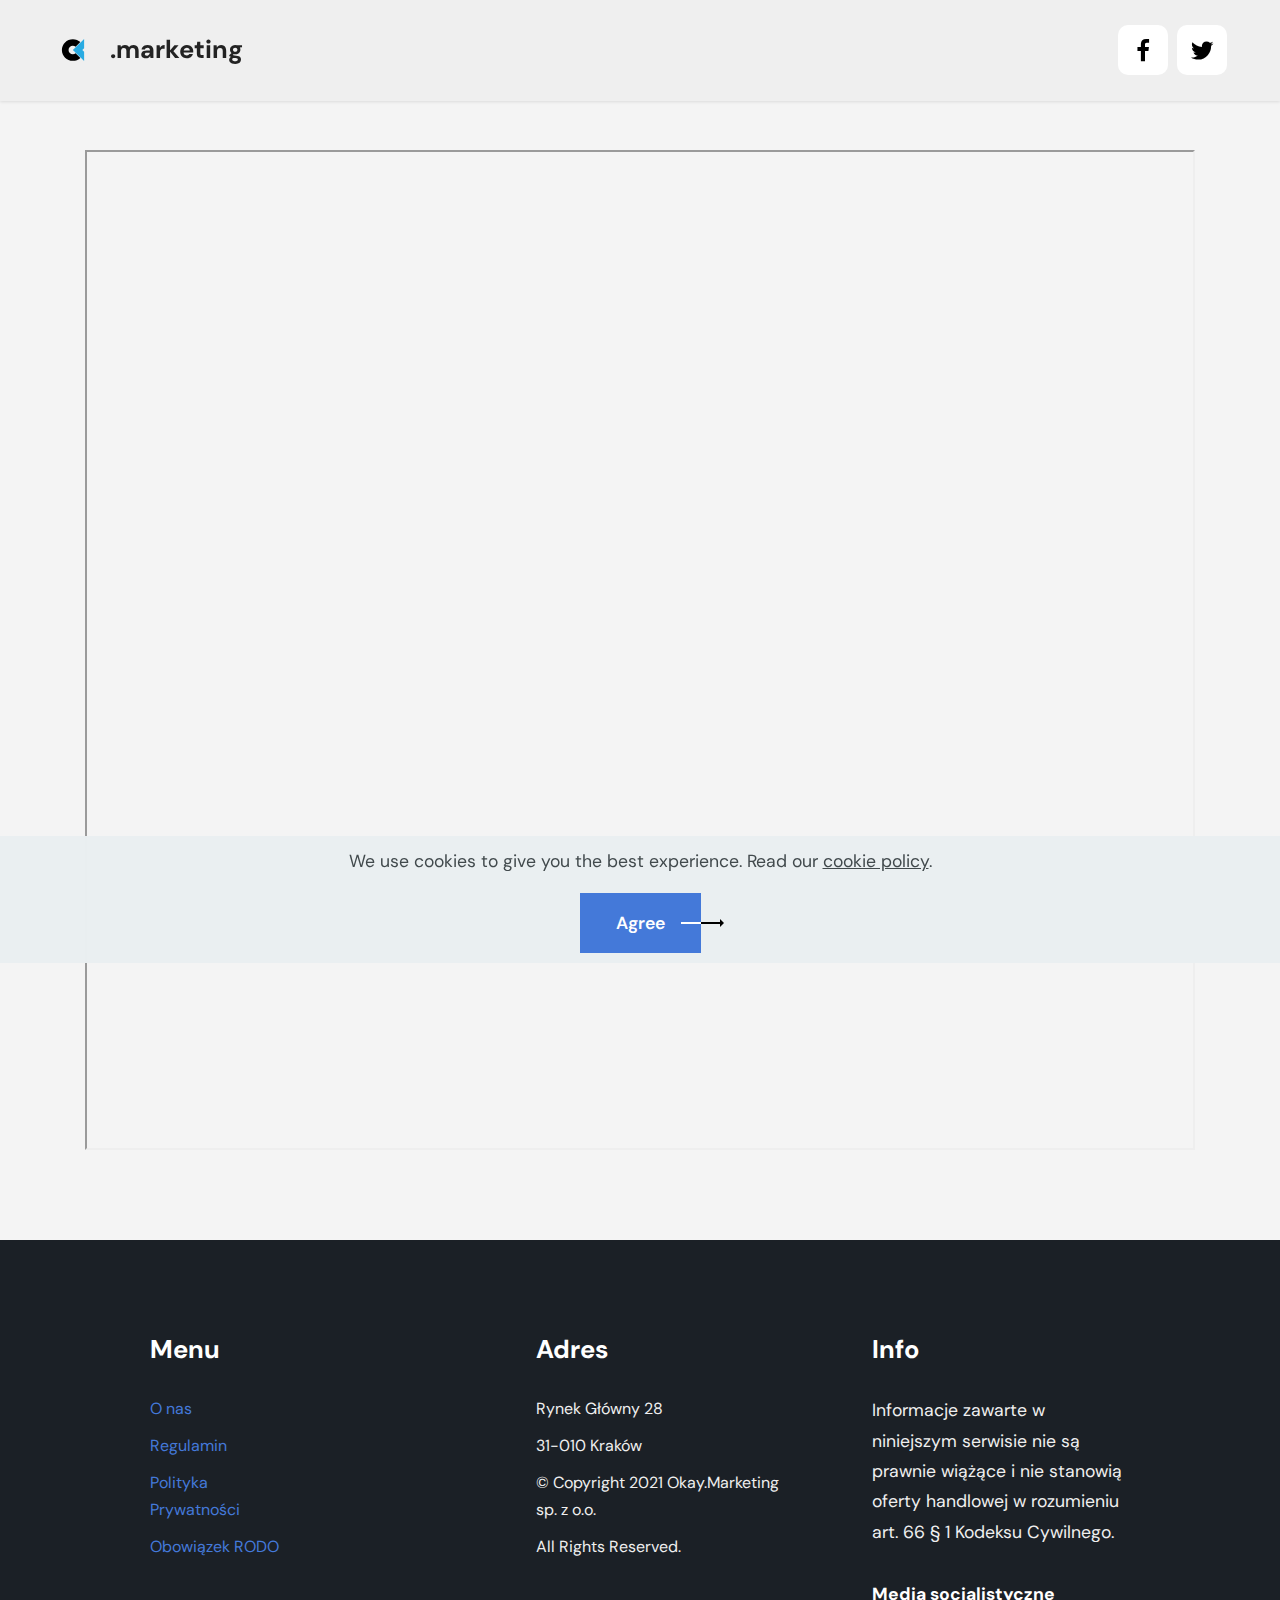
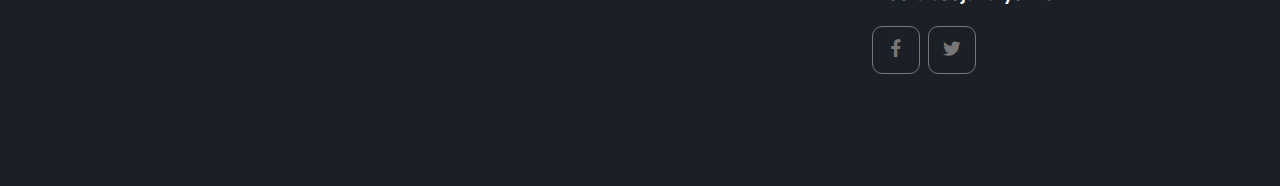
<file: pp.html>
<!DOCTYPE html>
<html  lang="pl">
<head>
  
  <meta charset="UTF-8">
  <meta http-equiv="X-UA-Compatible" content="IE=edge">
  
  <meta name="viewport" content="width=device-width, initial-scale=1, minimum-scale=1">
  <link rel="shortcut icon" href="assets/images/okay.marketing.logo-1.svg" type="image/x-icon">
  <meta name="description" content="">
  
  
  <title>Polityka Prywatności</title>
  <link rel="stylesheet" href="assets/web/assets/mobirise-icons2/mobirise2.css">
  <link rel="stylesheet" href="assets/tether/tether.min.css">
  <link rel="stylesheet" href="assets/bootstrap/css/bootstrap.min.css">
  <link rel="stylesheet" href="assets/bootstrap/css/bootstrap-grid.min.css">
  <link rel="stylesheet" href="assets/bootstrap/css/bootstrap-reboot.min.css">
  <link rel="stylesheet" href="assets/dropdown/css/style.css">
  <link rel="stylesheet" href="assets/socicon/css/styles.css">
  <link rel="stylesheet" href="assets/theme/css/style.css">
  <link rel="preload" href="https://fonts.googleapis.com/css?family=DM+Sans:400,400i,500,500i,700,700i&display=swap" as="style" onload="this.onload=null;this.rel='stylesheet'">
  <noscript><link rel="stylesheet" href="https://fonts.googleapis.com/css?family=DM+Sans:400,400i,500,500i,700,700i&display=swap"></noscript>
  <link rel="preload" as="style" href="assets/mobirise/css/mbr-additional.css"><link rel="stylesheet" href="assets/mobirise/css/mbr-additional.css" type="text/css">
  
  
  <!-- Google Tag Manager -->
<script>(function(w,d,s,l,i){w[l]=w[l]||[];w[l].push({'gtm.start':
new Date().getTime(),event:'gtm.js'});var f=d.getElementsByTagName(s)[0],
j=d.createElement(s),dl=l!='dataLayer'?'&l='+l:'';j.async=true;j.src=
'https://www.googletagmanager.com/gtm.js?id='+i+dl;f.parentNode.insertBefore(j,f);
})(window,document,'script','dataLayer','GTM-K4KFN57');</script>
<!-- End Google Tag Manager -->
  

</head>
<body>
  <!-- Google Tag Manager (noscript) -->
<noscript><iframe src="https://www.googletagmanager.com/ns.html?id=GTM-K4KFN57"
height="0" width="0" style="display:none;visibility:hidden"></iframe></noscript>
<!-- End Google Tag Manager (noscript) -->
  <section class="menu menu1 cid-sG5YDWnCLh" once="menu" id="menu01-1b">
    
    <nav class="navbar navbar-dropdown navbar-fixed-top navbar-expand-lg">
        <div class="container-fluid">
            <div class="navbar-brand">
                <span class="navbar-logo">
                    <a href="#">
                        <img src="[data-uri]" alt="© Copyright 2021 Okay.Marketing sp. z o.o. All Rights Reserved." style="height: 3rem;" loading="lazy" class="lazyload" data-src="assets/images/okay.marketing.logo.svg">
                    </a>
                </span>
                <span class="navbar-caption-wrap"><a class="navbar-caption text-black display-5" href="#">.marketing</a></span>
            </div>
            <button class="navbar-toggler" type="button" data-toggle="collapse" data-target="#navbarSupportedContent" aria-controls="navbarNavAltMarkup" aria-expanded="false" aria-label="Toggle navigation">
                <div class="hamburger">
                    <span></span>
                    <span></span>
                    <span></span>
                    <span></span>
                </div>
            </button>
            <div class="collapse navbar-collapse" id="navbarSupportedContent">
                
                <div class="icons-menu">
                    <a class="iconfont-wrapper" href="https://www.facebook.com/itsokaymarketing/" target="_blank">
                        <span class="p-2 mbr-iconfont socicon-facebook socicon"></span>
                    </a>
                    <a class="iconfont-wrapper" href="https://twitter.com/MarketingOkay">
                        <span class="p-2 mbr-iconfont socicon-twitter socicon"></span>
                    </a>
                    
                    
                </div>
                
            </div>
        </div>
    </nav>
</section>

<section class="header001 cid-sG5YDWKfUq" id="header001-1c">
  
  
  <div class="container">
    <div class="row">
      <div class="col-12">
        <div class="content-wrapper align-center">
          
          <iframe height="1000px" src="[data-uri]" loading="lazy" class="lazyload" data-src="https://docs.google.com/document/d/e/2PACX-1vRm5XwyZHMP6vwj_iBe1CgFwwf1IEj11XfPaq7UHaEqq_ESZfNr3y1GAKWa24d8QsDbw8HP4cCQEeIA/pub?embedded=true"></iframe>
          
        </div>
      </div>
    </div>
  </div>
</section>

<section class="footer3 cid-sG5YDWY1CK" once="footers" id="footer03-1d">
    
    
    <div class="container">
        <div class="row mbr-white">
            <div class="col-12 col-md-6 col-lg-4 padding border-col">
                <h5 class="mbr-section-subtitle mbr-fonts-style mb-4 display-5"><strong>Menu</strong></h5>
                <div class="row">
                    <div class="col-lg-6">
                        <ul class="list mbr-fonts-style m-0 display-4">
                            <li class="mbr-text list item-wrap"><a href="index.html" class="text-primary">O nas</a></li><a href="index.html" class="text-primary">
                            </a><li class="mbr-text list item-wrap"><a href="regulamin.html" class="text-primary">Regulamin</a></li>
                            <li class="mbr-text list item-wrap"><a href="pp.html" class="text-primary">Polityka Prywatności</a></li>
                            <li class="mbr-text list item-wrap"><a href="rodo.html" class="text-primary">Obowiązek RODO</a></li>
                        </ul>
                    </div>
                    <div class="col-lg-6">
                        <ul class="list mbr-fonts-style m-0 display-4"></ul>
                    </div>
                </div>
            </div>
            <div class="col-12 col-md-6 col-lg-4 padding padding-col border-col">
                <h5 class="mbr-section-subtitle mbr-fonts-style mb-4 display-5"><strong>Adres</strong></h5>
                <ul class="list mbr-fonts-style mb-4 display-4">
                    <li class="mbr-text item-wrap"><span style="font-size: 1rem;">Rynek Główny 28</span><br></li>
                    <li class="mbr-text item-wrap">31-010 Kraków</li><li class="mbr-text item-wrap">© Copyright 2021 Okay.Marketing sp. z o.o. </li><li class="mbr-text item-wrap">All Rights Reserved.
</li><li class="mbr-text item-wrap">
</li><li class="mbr-text item-wrap"><br></li>
                </ul>

                

            </div>
            <div class="col-12 col-md-6 col-lg-4 padding-col padding">
                <h5 class="mbr-section-subtitle mbr-fonts-style mb-4 display-5">
                    <strong>Info</strong></h5>
                <p class="mbr-text mbr-fonts-style mb-4 display-7">
                    Informacje zawarte w niniejszym serwisie nie są prawnie wiążące i nie stanowią oferty handlowej w rozumieniu art. 66 § 1 Kodeksu Cywilnego.</p>
                <h5 class="mbr-section-subtitle mbr-fonts-style mb-3 display-7"><strong>Media socjalistyczne</strong></h5>
                <div class="social-row display-7">
                    <div class="soc-item">
                        <a href="https://www.facebook.com/itsokaymarketing/">
                            <span class="mbr-iconfont socicon-facebook socicon"></span>
                        </a>
                    </div>
                    <div class="soc-item">
                        <a href="https://twitter.com/MarketingOkay" target="_blank">
                            <span class="mbr-iconfont socicon-twitter socicon"></span>
                        </a>
                    </div>
                    
                    
                </div>
            </div>
        </div>
    </div>
</section>


<script src="assets/web/assets/jquery/jquery.min.js"></script>
  <script src="assets/popper/popper.min.js"></script>
  <script src="assets/tether/tether.min.js"></script>
  <script src="assets/bootstrap/js/bootstrap.min.js"></script>
  <script src="assets/web/assets/cookies-alert-plugin/cookies-alert-core.js"></script>
  <script src="assets/web/assets/cookies-alert-plugin/cookies-alert-script.js"></script>
  <script src="assets/smoothscroll/smooth-scroll.js"></script>
  <script src="assets/dropdown/js/nav-dropdown.js"></script>
  <script src="assets/dropdown/js/navbar-dropdown.js"></script>
  <script src="assets/touchswipe/jquery.touch-swipe.min.js"></script>
  <script src="assets/theme/js/script.js"></script>
  
  
  
<input name="cookieData" type="hidden" data-cookie-customdialogselector="null" data-cookie-colortext="#424a4d" data-cookie-colorbg="rgba(234, 239, 241, 0.99)" data-cookie-textbutton="Agree" data-cookie-colorbutton="" data-cookie-colorlink="#424a4d" data-cookie-underlinelink="true" data-cookie-text="We use cookies to give you the best experience. Read our <a href='privacy.html'>cookie policy</a>.">
  
<script>"use strict";if("loading"in HTMLImageElement.prototype){document.querySelectorAll('img[loading="lazy"],iframe[loading="lazy"]').forEach(e=>{e.src=e.dataset.src,e.style.paddingTop=100*e.getAttribute("data-aspectratio")+"%",e.style.height=0,e.onload=function(){e.removeAttribute("style")}})}else{const e=document.createElement("script");e.src="https://cdnjs.cloudflare.com/ajax/libs/lazysizes/5.1.2/lazysizes.min.js",document.body.appendChild(e)}</script>
</body>
</html>
</file>
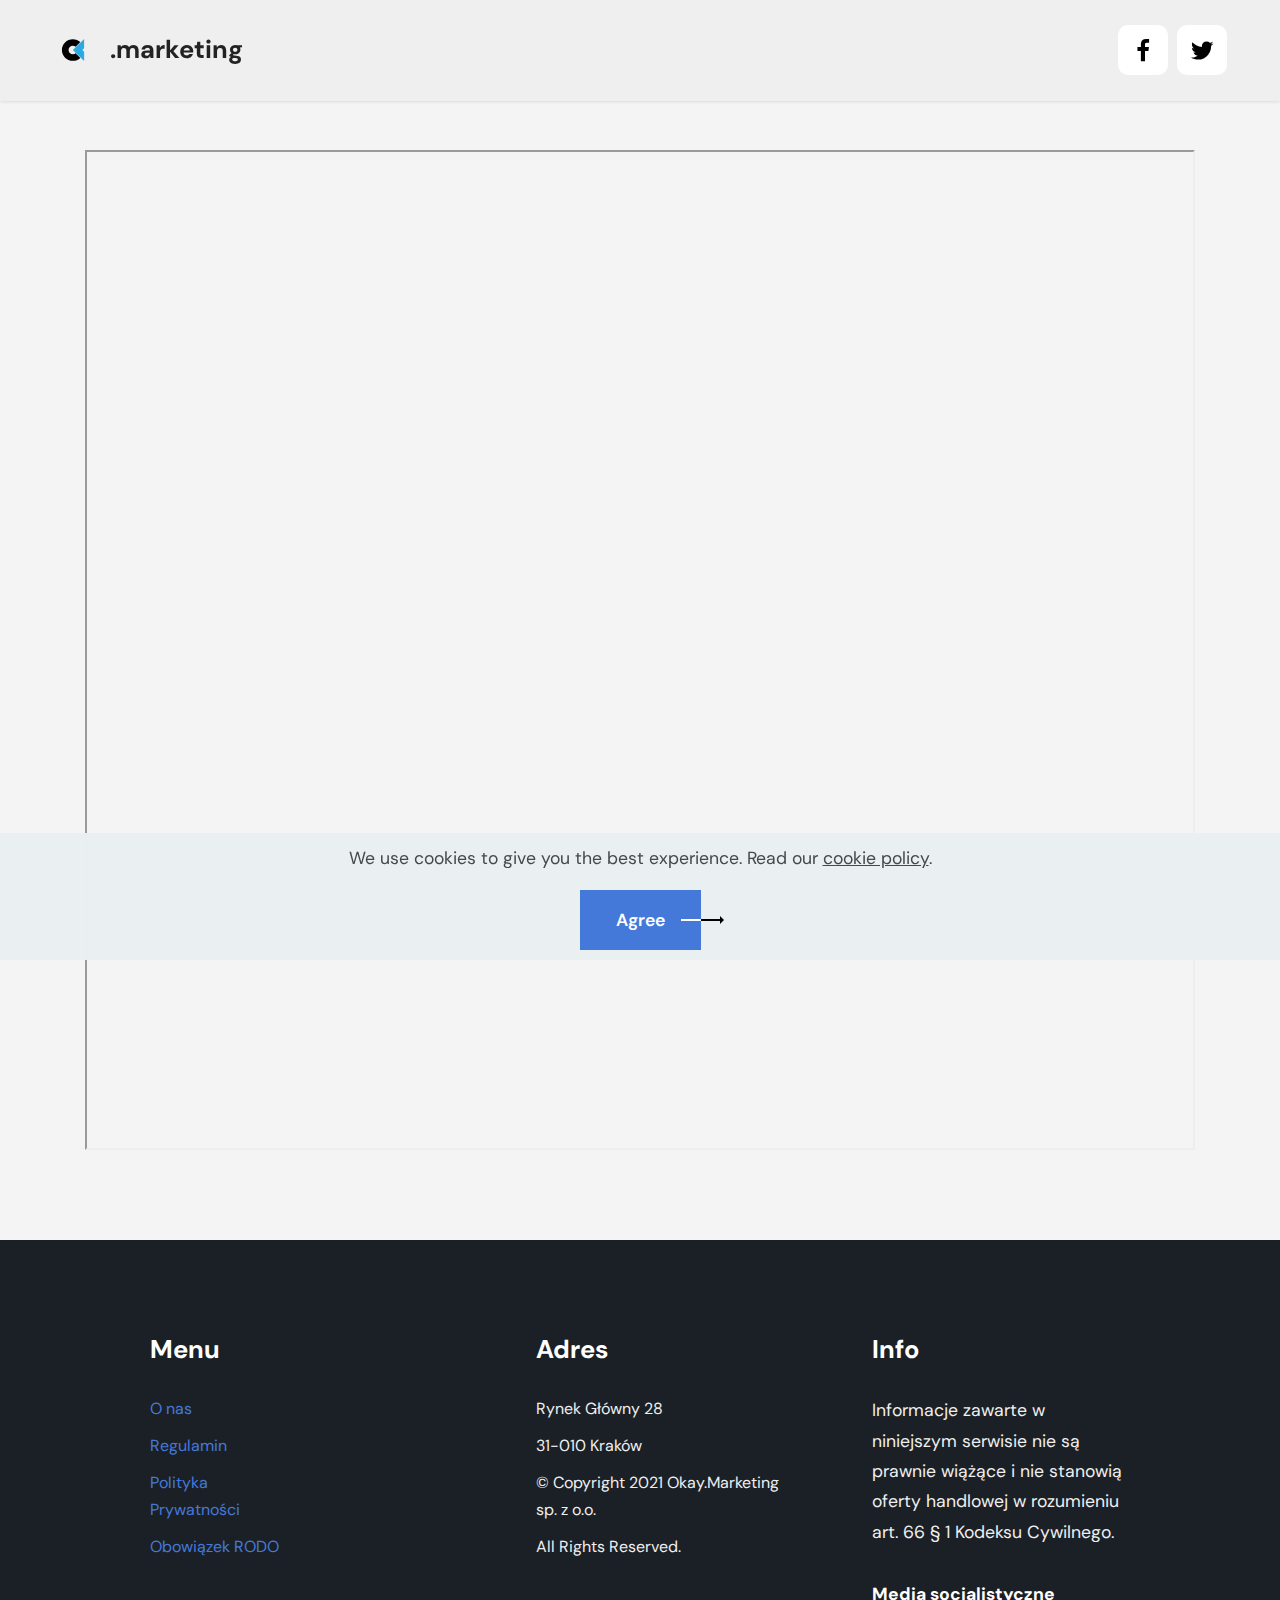
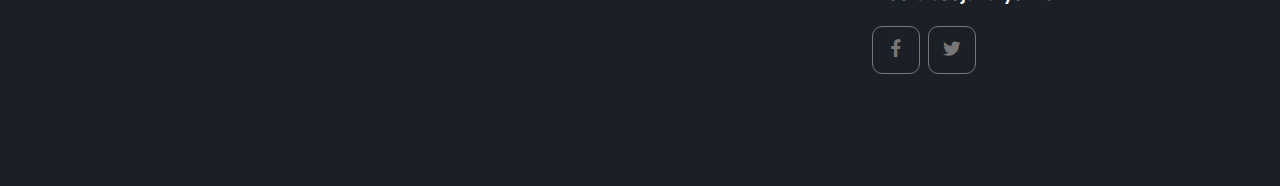
<file: regulamin.html>
<!DOCTYPE html>
<html  lang="pl">
<head>
  
  <meta charset="UTF-8">
  <meta http-equiv="X-UA-Compatible" content="IE=edge">
  
  <meta name="viewport" content="width=device-width, initial-scale=1, minimum-scale=1">
  <link rel="shortcut icon" href="assets/images/okay.marketing.logo-1.svg" type="image/x-icon">
  <meta name="description" content="">
  
  
  <title>Regulamin serwisu</title>
  <link rel="stylesheet" href="assets/web/assets/mobirise-icons2/mobirise2.css">
  <link rel="stylesheet" href="assets/tether/tether.min.css">
  <link rel="stylesheet" href="assets/bootstrap/css/bootstrap.min.css">
  <link rel="stylesheet" href="assets/bootstrap/css/bootstrap-grid.min.css">
  <link rel="stylesheet" href="assets/bootstrap/css/bootstrap-reboot.min.css">
  <link rel="stylesheet" href="assets/dropdown/css/style.css">
  <link rel="stylesheet" href="assets/socicon/css/styles.css">
  <link rel="stylesheet" href="assets/theme/css/style.css">
  <link rel="preload" href="https://fonts.googleapis.com/css?family=DM+Sans:400,400i,500,500i,700,700i&display=swap" as="style" onload="this.onload=null;this.rel='stylesheet'">
  <noscript><link rel="stylesheet" href="https://fonts.googleapis.com/css?family=DM+Sans:400,400i,500,500i,700,700i&display=swap"></noscript>
  <link rel="preload" as="style" href="assets/mobirise/css/mbr-additional.css"><link rel="stylesheet" href="assets/mobirise/css/mbr-additional.css" type="text/css">
  
  
  <!-- Google Tag Manager -->
<script>(function(w,d,s,l,i){w[l]=w[l]||[];w[l].push({'gtm.start':
new Date().getTime(),event:'gtm.js'});var f=d.getElementsByTagName(s)[0],
j=d.createElement(s),dl=l!='dataLayer'?'&l='+l:'';j.async=true;j.src=
'https://www.googletagmanager.com/gtm.js?id='+i+dl;f.parentNode.insertBefore(j,f);
})(window,document,'script','dataLayer','GTM-K4KFN57');</script>
<!-- End Google Tag Manager -->
  

</head>
<body>
  <!-- Google Tag Manager (noscript) -->
<noscript><iframe src="https://www.googletagmanager.com/ns.html?id=GTM-K4KFN57"
height="0" width="0" style="display:none;visibility:hidden"></iframe></noscript>
<!-- End Google Tag Manager (noscript) -->
  <section class="menu menu1 cid-sG5ZvJOpS1" once="menu" id="menu01-1e">
    
    <nav class="navbar navbar-dropdown navbar-fixed-top navbar-expand-lg">
        <div class="container-fluid">
            <div class="navbar-brand">
                <span class="navbar-logo">
                    <a href="#">
                        <img src="[data-uri]" alt="© Copyright 2021 Okay.Marketing sp. z o.o. All Rights Reserved." style="height: 3rem;" loading="lazy" class="lazyload" data-src="assets/images/okay.marketing.logo.svg">
                    </a>
                </span>
                <span class="navbar-caption-wrap"><a class="navbar-caption text-black display-5" href="#">.marketing</a></span>
            </div>
            <button class="navbar-toggler" type="button" data-toggle="collapse" data-target="#navbarSupportedContent" aria-controls="navbarNavAltMarkup" aria-expanded="false" aria-label="Toggle navigation">
                <div class="hamburger">
                    <span></span>
                    <span></span>
                    <span></span>
                    <span></span>
                </div>
            </button>
            <div class="collapse navbar-collapse" id="navbarSupportedContent">
                
                <div class="icons-menu">
                    <a class="iconfont-wrapper" href="https://www.facebook.com/itsokaymarketing/" target="_blank">
                        <span class="p-2 mbr-iconfont socicon-facebook socicon"></span>
                    </a>
                    <a class="iconfont-wrapper" href="https://twitter.com/MarketingOkay">
                        <span class="p-2 mbr-iconfont socicon-twitter socicon"></span>
                    </a>
                    
                    
                </div>
                
            </div>
        </div>
    </nav>
</section>

<section class="header001 cid-sG5ZvK5fHY" id="header001-1f">
  
  
  <div class="container">
    <div class="row">
      <div class="col-12">
        <div class="content-wrapper align-center">
          
            <iframe height="1000px" src="[data-uri]" loading="lazy" class="lazyload" data-src="https://docs.google.com/document/d/e/2PACX-1vSodUegffciXFnY4NSs5_5MbHzYRvJQLckCB_7X2u3pezwap2QlmxMwitZUp-z7weUSWm23azI2SFhq/pub?embedded=true"></iframe>
          
        </div>
      </div>
    </div>
  </div>
</section>

<section class="footer3 cid-sG5ZvKfBqB" once="footers" id="footer03-1g">
    
    
    <div class="container">
        <div class="row mbr-white">
            <div class="col-12 col-md-6 col-lg-4 padding border-col">
                <h5 class="mbr-section-subtitle mbr-fonts-style mb-4 display-5"><strong>Menu</strong></h5>
                <div class="row">
                    <div class="col-lg-6">
                        <ul class="list mbr-fonts-style m-0 display-4">
                            <li class="mbr-text list item-wrap"><a href="index.html" class="text-primary">O nas</a></li><a href="index.html" class="text-primary">
                            </a><li class="mbr-text list item-wrap"><a href="regulamin.html" class="text-primary">Regulamin</a></li>
                            <li class="mbr-text list item-wrap"><a href="pp.html" class="text-primary">Polityka Prywatności</a></li>
                            <li class="mbr-text list item-wrap"><a href="rodo.html" class="text-primary">Obowiązek RODO</a></li>
                        </ul>
                    </div>
                    <div class="col-lg-6">
                        <ul class="list mbr-fonts-style m-0 display-4"></ul>
                    </div>
                </div>
            </div>
            <div class="col-12 col-md-6 col-lg-4 padding padding-col border-col">
                <h5 class="mbr-section-subtitle mbr-fonts-style mb-4 display-5"><strong>Adres</strong></h5>
                <ul class="list mbr-fonts-style mb-4 display-4">
                    <li class="mbr-text item-wrap"><span style="font-size: 1rem;">Rynek Główny 28</span><br></li>
                    <li class="mbr-text item-wrap">31-010 Kraków</li><li class="mbr-text item-wrap">© Copyright 2021 Okay.Marketing sp. z o.o. </li><li class="mbr-text item-wrap">All Rights Reserved.
</li><li class="mbr-text item-wrap">
</li><li class="mbr-text item-wrap"><br></li>
                </ul>

                

            </div>
            <div class="col-12 col-md-6 col-lg-4 padding-col padding">
                <h5 class="mbr-section-subtitle mbr-fonts-style mb-4 display-5">
                    <strong>Info</strong></h5>
                <p class="mbr-text mbr-fonts-style mb-4 display-7">
                    Informacje zawarte w niniejszym serwisie nie są prawnie wiążące i nie stanowią oferty handlowej w rozumieniu art. 66 § 1 Kodeksu Cywilnego.</p>
                <h5 class="mbr-section-subtitle mbr-fonts-style mb-3 display-7"><strong>Media socjalistyczne</strong></h5>
                <div class="social-row display-7">
                    <div class="soc-item">
                        <a href="https://www.facebook.com/itsokaymarketing/">
                            <span class="mbr-iconfont socicon-facebook socicon"></span>
                        </a>
                    </div>
                    <div class="soc-item">
                        <a href="https://twitter.com/MarketingOkay" target="_blank">
                            <span class="mbr-iconfont socicon-twitter socicon"></span>
                        </a>
                    </div>
                    
                    
                </div>
            </div>
        </div>
    </div>
</section>


<script src="assets/web/assets/jquery/jquery.min.js"></script>
  <script src="assets/popper/popper.min.js"></script>
  <script src="assets/tether/tether.min.js"></script>
  <script src="assets/bootstrap/js/bootstrap.min.js"></script>
  <script src="assets/web/assets/cookies-alert-plugin/cookies-alert-core.js"></script>
  <script src="assets/web/assets/cookies-alert-plugin/cookies-alert-script.js"></script>
  <script src="assets/smoothscroll/smooth-scroll.js"></script>
  <script src="assets/dropdown/js/nav-dropdown.js"></script>
  <script src="assets/dropdown/js/navbar-dropdown.js"></script>
  <script src="assets/touchswipe/jquery.touch-swipe.min.js"></script>
  <script src="assets/theme/js/script.js"></script>
  
  
  
<input name="cookieData" type="hidden" data-cookie-customdialogselector="null" data-cookie-colortext="#424a4d" data-cookie-colorbg="rgba(234, 239, 241, 0.99)" data-cookie-textbutton="Agree" data-cookie-colorbutton="" data-cookie-colorlink="#424a4d" data-cookie-underlinelink="true" data-cookie-text="We use cookies to give you the best experience. Read our <a href='privacy.html'>cookie policy</a>.">
  
<script>"use strict";if("loading"in HTMLImageElement.prototype){document.querySelectorAll('img[loading="lazy"],iframe[loading="lazy"]').forEach(e=>{e.src=e.dataset.src,e.style.paddingTop=100*e.getAttribute("data-aspectratio")+"%",e.style.height=0,e.onload=function(){e.removeAttribute("style")}})}else{const e=document.createElement("script");e.src="https://cdnjs.cloudflare.com/ajax/libs/lazysizes/5.1.2/lazysizes.min.js",document.body.appendChild(e)}</script>
</body>
</html>
</file>
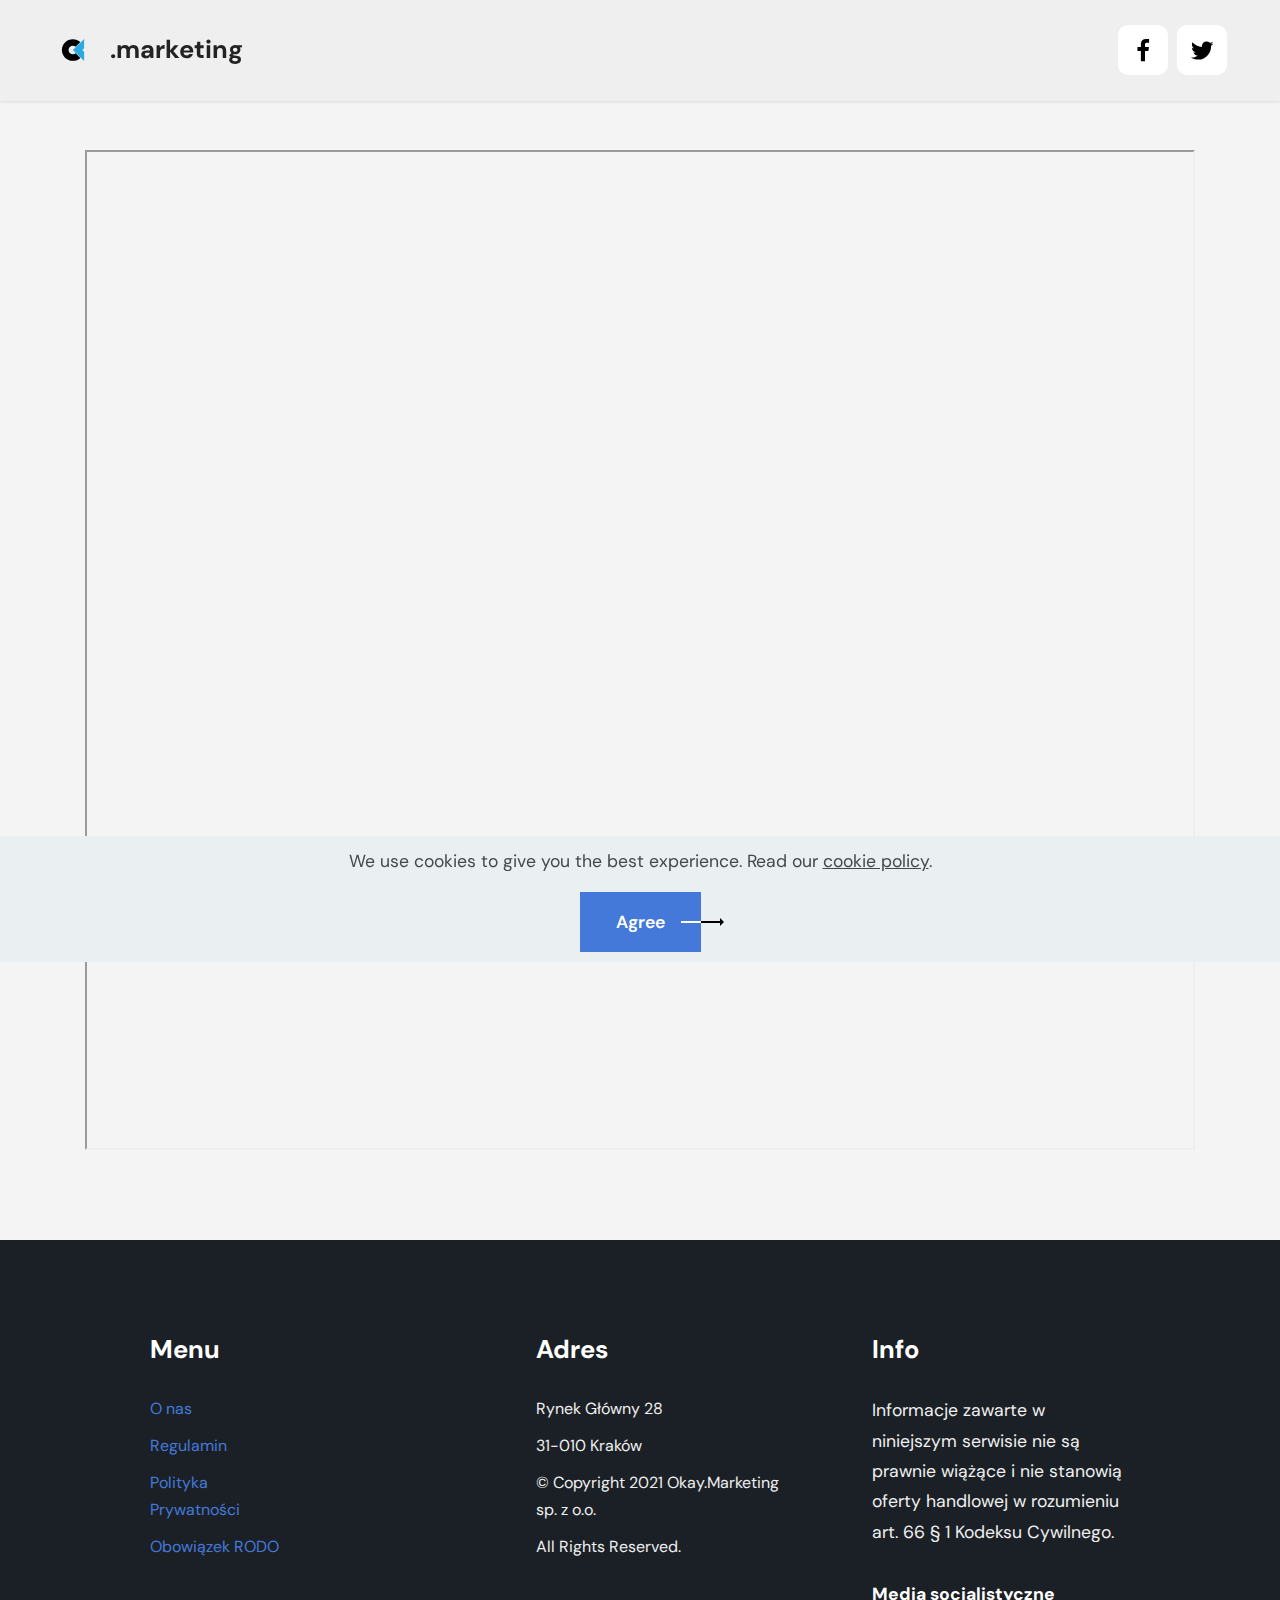
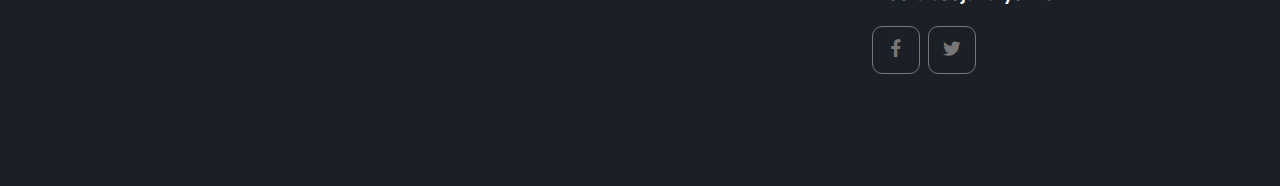
<file: rodo.html>
<!DOCTYPE html>
<html  lang="pl">
<head>
  
  <meta charset="UTF-8">
  <meta http-equiv="X-UA-Compatible" content="IE=edge">
  
  <meta name="viewport" content="width=device-width, initial-scale=1, minimum-scale=1">
  <link rel="shortcut icon" href="assets/images/okay.marketing.logo-1.svg" type="image/x-icon">
  <meta name="description" content="">
  
  
  <title>Obowiązek informacyjny RODO</title>
  <link rel="stylesheet" href="assets/web/assets/mobirise-icons2/mobirise2.css">
  <link rel="stylesheet" href="assets/tether/tether.min.css">
  <link rel="stylesheet" href="assets/bootstrap/css/bootstrap.min.css">
  <link rel="stylesheet" href="assets/bootstrap/css/bootstrap-grid.min.css">
  <link rel="stylesheet" href="assets/bootstrap/css/bootstrap-reboot.min.css">
  <link rel="stylesheet" href="assets/dropdown/css/style.css">
  <link rel="stylesheet" href="assets/socicon/css/styles.css">
  <link rel="stylesheet" href="assets/theme/css/style.css">
  <link rel="preload" href="https://fonts.googleapis.com/css?family=DM+Sans:400,400i,500,500i,700,700i&display=swap" as="style" onload="this.onload=null;this.rel='stylesheet'">
  <noscript><link rel="stylesheet" href="https://fonts.googleapis.com/css?family=DM+Sans:400,400i,500,500i,700,700i&display=swap"></noscript>
  <link rel="preload" as="style" href="assets/mobirise/css/mbr-additional.css"><link rel="stylesheet" href="assets/mobirise/css/mbr-additional.css" type="text/css">
  
  
  <!-- Google Tag Manager -->
<script>(function(w,d,s,l,i){w[l]=w[l]||[];w[l].push({'gtm.start':
new Date().getTime(),event:'gtm.js'});var f=d.getElementsByTagName(s)[0],
j=d.createElement(s),dl=l!='dataLayer'?'&l='+l:'';j.async=true;j.src=
'https://www.googletagmanager.com/gtm.js?id='+i+dl;f.parentNode.insertBefore(j,f);
})(window,document,'script','dataLayer','GTM-K4KFN57');</script>
<!-- End Google Tag Manager -->
  

</head>
<body>
  <!-- Google Tag Manager (noscript) -->
<noscript><iframe src="https://www.googletagmanager.com/ns.html?id=GTM-K4KFN57"
height="0" width="0" style="display:none;visibility:hidden"></iframe></noscript>
<!-- End Google Tag Manager (noscript) -->
  <section class="menu menu1 cid-st2ewTpC9J" once="menu" id="menu01-17">
    
    <nav class="navbar navbar-dropdown navbar-fixed-top navbar-expand-lg">
        <div class="container-fluid">
            <div class="navbar-brand">
                <span class="navbar-logo">
                    <a href="#">
                        <img src="[data-uri]" alt="© Copyright 2021 Okay.Marketing sp. z o.o. All Rights Reserved." style="height: 3rem;" loading="lazy" class="lazyload" data-src="assets/images/okay.marketing.logo.svg">
                    </a>
                </span>
                <span class="navbar-caption-wrap"><a class="navbar-caption text-black display-5" href="#">.marketing</a></span>
            </div>
            <button class="navbar-toggler" type="button" data-toggle="collapse" data-target="#navbarSupportedContent" aria-controls="navbarNavAltMarkup" aria-expanded="false" aria-label="Toggle navigation">
                <div class="hamburger">
                    <span></span>
                    <span></span>
                    <span></span>
                    <span></span>
                </div>
            </button>
            <div class="collapse navbar-collapse" id="navbarSupportedContent">
                
                <div class="icons-menu">
                    <a class="iconfont-wrapper" href="https://www.facebook.com/itsokaymarketing/" target="_blank">
                        <span class="p-2 mbr-iconfont socicon-facebook socicon"></span>
                    </a>
                    <a class="iconfont-wrapper" href="https://twitter.com/MarketingOkay">
                        <span class="p-2 mbr-iconfont socicon-twitter socicon"></span>
                    </a>
                    
                    
                </div>
                
            </div>
        </div>
    </nav>
</section>

<section class="header001 cid-sG5XQ7kDag" id="header001-1a">
  
  
  <div class="container">
    <div class="row">
      <div class="col-12">
        <div class="content-wrapper align-center">
          
          <iframe height="1000px" src="[data-uri]" loading="lazy" class="lazyload" data-src="https://docs.google.com/document/d/e/2PACX-1vToRRm---xxShoB6VnF3mSW33BZu3gPIFqUzcFuc4oI8b1dAQVpU8c3LfVWphjpVg7QyFd-zFBaP7mf/pub?embedded=true"></iframe>
          
        </div>
      </div>
    </div>
  </div>
</section>

<section class="footer3 cid-st2Pn6Mreb" once="footers" id="footer03-18">
    
    
    <div class="container">
        <div class="row mbr-white">
            <div class="col-12 col-md-6 col-lg-4 padding border-col">
                <h5 class="mbr-section-subtitle mbr-fonts-style mb-4 display-5"><strong>Menu</strong></h5>
                <div class="row">
                    <div class="col-lg-6">
                        <ul class="list mbr-fonts-style m-0 display-4">
                            <li class="mbr-text list item-wrap"><a href="index.html" class="text-primary">O nas</a></li><a href="index.html" class="text-primary">
                            </a><li class="mbr-text list item-wrap"><a href="regulamin.html" class="text-primary">Regulamin</a></li>
                            <li class="mbr-text list item-wrap"><a href="pp.html" class="text-primary">Polityka Prywatności</a></li>
                            <li class="mbr-text list item-wrap"><a href="rodo.html" class="text-primary">Obowiązek RODO</a></li>
                        </ul>
                    </div>
                    <div class="col-lg-6">
                        <ul class="list mbr-fonts-style m-0 display-4"></ul>
                    </div>
                </div>
            </div>
            <div class="col-12 col-md-6 col-lg-4 padding padding-col border-col">
                <h5 class="mbr-section-subtitle mbr-fonts-style mb-4 display-5"><strong>Adres</strong></h5>
                <ul class="list mbr-fonts-style mb-4 display-4">
                    <li class="mbr-text item-wrap"><span style="font-size: 1rem;">Rynek Główny 28</span><br></li>
                    <li class="mbr-text item-wrap">31-010 Kraków</li><li class="mbr-text item-wrap">© Copyright 2021 Okay.Marketing sp. z o.o. </li><li class="mbr-text item-wrap">All Rights Reserved.
</li><li class="mbr-text item-wrap">
</li><li class="mbr-text item-wrap"><br></li>
                </ul>

                

            </div>
            <div class="col-12 col-md-6 col-lg-4 padding-col padding">
                <h5 class="mbr-section-subtitle mbr-fonts-style mb-4 display-5">
                    <strong>Info</strong></h5>
                <p class="mbr-text mbr-fonts-style mb-4 display-7">
                    Informacje zawarte w niniejszym serwisie nie są prawnie wiążące i nie stanowią oferty handlowej w rozumieniu art. 66 § 1 Kodeksu Cywilnego.</p>
                <h5 class="mbr-section-subtitle mbr-fonts-style mb-3 display-7"><strong>Media socjalistyczne</strong></h5>
                <div class="social-row display-7">
                    <div class="soc-item">
                        <a href="https://www.facebook.com/itsokaymarketing/">
                            <span class="mbr-iconfont socicon-facebook socicon"></span>
                        </a>
                    </div>
                    <div class="soc-item">
                        <a href="https://twitter.com/MarketingOkay" target="_blank">
                            <span class="mbr-iconfont socicon-twitter socicon"></span>
                        </a>
                    </div>
                    
                    
                </div>
            </div>
        </div>
    </div>
</section>


<script src="assets/web/assets/jquery/jquery.min.js"></script>
  <script src="assets/popper/popper.min.js"></script>
  <script src="assets/tether/tether.min.js"></script>
  <script src="assets/bootstrap/js/bootstrap.min.js"></script>
  <script src="assets/web/assets/cookies-alert-plugin/cookies-alert-core.js"></script>
  <script src="assets/web/assets/cookies-alert-plugin/cookies-alert-script.js"></script>
  <script src="assets/smoothscroll/smooth-scroll.js"></script>
  <script src="assets/dropdown/js/nav-dropdown.js"></script>
  <script src="assets/dropdown/js/navbar-dropdown.js"></script>
  <script src="assets/touchswipe/jquery.touch-swipe.min.js"></script>
  <script src="assets/theme/js/script.js"></script>
  
  
  
<input name="cookieData" type="hidden" data-cookie-customdialogselector="null" data-cookie-colortext="#424a4d" data-cookie-colorbg="rgba(234, 239, 241, 0.99)" data-cookie-textbutton="Agree" data-cookie-colorbutton="" data-cookie-colorlink="#424a4d" data-cookie-underlinelink="true" data-cookie-text="We use cookies to give you the best experience. Read our <a href='privacy.html'>cookie policy</a>.">
  
<script>"use strict";if("loading"in HTMLImageElement.prototype){document.querySelectorAll('img[loading="lazy"],iframe[loading="lazy"]').forEach(e=>{e.src=e.dataset.src,e.style.paddingTop=100*e.getAttribute("data-aspectratio")+"%",e.style.height=0,e.onload=function(){e.removeAttribute("style")}})}else{const e=document.createElement("script");e.src="https://cdnjs.cloudflare.com/ajax/libs/lazysizes/5.1.2/lazysizes.min.js",document.body.appendChild(e)}</script>
</body>
</html>
</file>
<file: assets/web/assets/mobirise-icons2/mobirise2.css>
@font-face {
  font-family: 'Moririse2';
  font-display: swap;
  src:  url('mobirise2.eot?f2bix4');
  src:  url('mobirise2.eot?f2bix4#iefix') format('embedded-opentype'),
    url('mobirise2.ttf?f2bix4') format('truetype'),
    url('mobirise2.woff?f2bix4') format('woff'),
    url('mobirise2.svg?f2bix4#mobirise2') format('svg');
  font-weight: normal;
  font-style: normal;
}

[class^="mobi-"], [class*=" mobi-"] {
  /* use !important to prevent issues with browser extensions that change fonts */
  font-family: 'Moririse2' !important;
  speak: none;
  font-style: normal;
  font-weight: normal;
  font-variant: normal;
  text-transform: none;
  line-height: 1;

  /* Better Font Rendering =========== */
  -webkit-font-smoothing: antialiased;
  -moz-osx-font-smoothing: grayscale;
}

.mobi-mbri-add-submenu:before {
  content: "\e900";
}
.mobi-mbri-alert:before {
  content: "\e901";
}
.mobi-mbri-align-center:before {
  content: "\e902";
}
.mobi-mbri-align-justify:before {
  content: "\e903";
}
.mobi-mbri-align-left:before {
  content: "\e904";
}
.mobi-mbri-align-right:before {
  content: "\e905";
}
.mobi-mbri-android:before {
  content: "\e906";
}
.mobi-mbri-apple:before {
  content: "\e907";
}
.mobi-mbri-arrow-down:before {
  content: "\e908";
}
.mobi-mbri-arrow-next:before {
  content: "\e909";
}
.mobi-mbri-arrow-prev:before {
  content: "\e90a";
}
.mobi-mbri-arrow-up:before {
  content: "\e90b";
}
.mobi-mbri-bold:before {
  content: "\e90c";
}
.mobi-mbri-bookmark:before {
  content: "\e90d";
}
.mobi-mbri-bootstrap:before {
  content: "\e90e";
}
.mobi-mbri-briefcase:before {
  content: "\e90f";
}
.mobi-mbri-browse:before {
  content: "\e910";
}
.mobi-mbri-bulleted-list:before {
  content: "\e911";
}
.mobi-mbri-calendar:before {
  content: "\e912";
}
.mobi-mbri-camera:before {
  content: "\e913";
}
.mobi-mbri-cart-add:before {
  content: "\e914";
}
.mobi-mbri-cart-full:before {
  content: "\e915";
}
.mobi-mbri-cash:before {
  content: "\e916";
}
.mobi-mbri-change-style:before {
  content: "\e917";
}
.mobi-mbri-chat:before {
  content: "\e918";
}
.mobi-mbri-clock:before {
  content: "\e919";
}
.mobi-mbri-close:before {
  content: "\e91a";
}
.mobi-mbri-cloud:before {
  content: "\e91b";
}
.mobi-mbri-code:before {
  content: "\e91c";
}
.mobi-mbri-contact-form:before {
  content: "\e91d";
}
.mobi-mbri-credit-card:before {
  content: "\e91e";
}
.mobi-mbri-cursor-click:before {
  content: "\e91f";
}
.mobi-mbri-cust-feedback:before {
  content: "\e920";
}
.mobi-mbri-database:before {
  content: "\e921";
}
.mobi-mbri-delivery:before {
  content: "\e922";
}
.mobi-mbri-desktop:before {
  content: "\e923";
}
.mobi-mbri-devices:before {
  content: "\e924";
}
.mobi-mbri-down:before {
  content: "\e925";
}
.mobi-mbri-download-2:before {
  content: "\e926";
}
.mobi-mbri-download:before {
  content: "\e927";
}
.mobi-mbri-drag-n-drop-2:before {
  content: "\e928";
}
.mobi-mbri-drag-n-drop:before {
  content: "\e929";
}
.mobi-mbri-edit-2:before {
  content: "\e92a";
}
.mobi-mbri-edit:before {
  content: "\e92b";
}
.mobi-mbri-error:before {
  content: "\e92c";
}
.mobi-mbri-extension:before {
  content: "\e92d";
}
.mobi-mbri-features:before {
  content: "\e92e";
}
.mobi-mbri-file:before {
  content: "\e92f";
}
.mobi-mbri-flag:before {
  content: "\e930";
}
.mobi-mbri-folder:before {
  content: "\e931";
}
.mobi-mbri-gift:before {
  content: "\e932";
}
.mobi-mbri-github:before {
  content: "\e933";
}
.mobi-mbri-globe-2:before {
  content: "\e934";
}
.mobi-mbri-globe:before {
  content: "\e935";
}
.mobi-mbri-growing-chart:before {
  content: "\e936";
}
.mobi-mbri-hearth:before {
  content: "\e937";
}
.mobi-mbri-help:before {
  content: "\e938";
}
.mobi-mbri-home:before {
  content: "\e939";
}
.mobi-mbri-hot-cup:before {
  content: "\e93a";
}
.mobi-mbri-idea:before {
  content: "\e93b";
}
.mobi-mbri-image-gallery:before {
  content: "\e93c";
}
.mobi-mbri-image-slider:before {
  content: "\e93d";
}
.mobi-mbri-info:before {
  content: "\e93e";
}
.mobi-mbri-italic:before {
  content: "\e93f";
}
.mobi-mbri-key:before {
  content: "\e940";
}
.mobi-mbri-laptop:before {
  content: "\e941";
}
.mobi-mbri-layers:before {
  content: "\e942";
}
.mobi-mbri-left-right:before {
  content: "\e943";
}
.mobi-mbri-left:before {
  content: "\e944";
}
.mobi-mbri-letter:before {
  content: "\e945";
}
.mobi-mbri-like:before {
  content: "\e946";
}
.mobi-mbri-link:before {
  content: "\e947";
}
.mobi-mbri-lock:before {
  content: "\e948";
}
.mobi-mbri-login:before {
  content: "\e949";
}
.mobi-mbri-logout:before {
  content: "\e94a";
}
.mobi-mbri-magic-stick:before {
  content: "\e94b";
}
.mobi-mbri-map-pin:before {
  content: "\e94c";
}
.mobi-mbri-menu:before {
  content: "\e94d";
}
.mobi-mbri-mobile-2:before {
  content: "\e94e";
}
.mobi-mbri-mobile-horizontal:before {
  content: "\e94f";
}
.mobi-mbri-mobile:before {
  content: "\e950";
}
.mobi-mbri-mobirise:before {
  content: "\e951";
}
.mobi-mbri-more-horizontal:before {
  content: "\e952";
}
.mobi-mbri-more-vertical:before {
  content: "\e953";
}
.mobi-mbri-music:before {
  content: "\e954";
}
.mobi-mbri-new-file:before {
  content: "\e955";
}
.mobi-mbri-numbered-list:before {
  content: "\e956";
}
.mobi-mbri-opened-folder:before {
  content: "\e957";
}
.mobi-mbri-pages:before {
  content: "\e958";
}
.mobi-mbri-paper-plane:before {
  content: "\e959";
}
.mobi-mbri-paperclip:before {
  content: "\e95a";
}
.mobi-mbri-phone:before {
  content: "\e95b";
}
.mobi-mbri-photo:before {
  content: "\e95c";
}
.mobi-mbri-photos:before {
  content: "\e95d";
}
.mobi-mbri-pin:before {
  content: "\e95e";
}
.mobi-mbri-play:before {
  content: "\e95f";
}
.mobi-mbri-plus:before {
  content: "\e960";
}
.mobi-mbri-preview:before {
  content: "\e961";
}
.mobi-mbri-print:before {
  content: "\e962";
}
.mobi-mbri-protect:before {
  content: "\e963";
}
.mobi-mbri-question:before {
  content: "\e964";
}
.mobi-mbri-quote-left:before {
  content: "\e965";
}
.mobi-mbri-quote-right:before {
  content: "\e966";
}
.mobi-mbri-redo:before {
  content: "\e967";
}
.mobi-mbri-refresh:before {
  content: "\e968";
}
.mobi-mbri-responsive-2:before {
  content: "\e969";
}
.mobi-mbri-responsive:before {
  content: "\e96a";
}
.mobi-mbri-right:before {
  content: "\e96b";
}
.mobi-mbri-rocket:before {
  content: "\e96c";
}
.mobi-mbri-sad-face:before {
  content: "\e96d";
}
.mobi-mbri-sale:before {
  content: "\e96e";
}
.mobi-mbri-save:before {
  content: "\e96f";
}
.mobi-mbri-search:before {
  content: "\e970";
}
.mobi-mbri-setting-2:before {
  content: "\e971";
}
.mobi-mbri-setting-3:before {
  content: "\e972";
}
.mobi-mbri-setting:before {
  content: "\e973";
}
.mobi-mbri-share:before {
  content: "\e974";
}
.mobi-mbri-shopping-bag:before {
  content: "\e975";
}
.mobi-mbri-shopping-basket:before {
  content: "\e976";
}
.mobi-mbri-shopping-cart:before {
  content: "\e977";
}
.mobi-mbri-sites:before {
  content: "\e978";
}
.mobi-mbri-smile-face:before {
  content: "\e979";
}
.mobi-mbri-speed:before {
  content: "\e97a";
}
.mobi-mbri-star:before {
  content: "\e97b";
}
.mobi-mbri-success:before {
  content: "\e97c";
}
.mobi-mbri-sun:before {
  content: "\e97d";
}
.mobi-mbri-sun2:before {
  content: "\e97e";
}
.mobi-mbri-tablet-vertical:before {
  content: "\e97f";
}
.mobi-mbri-tablet:before {
  content: "\e980";
}
.mobi-mbri-target:before {
  content: "\e981";
}
.mobi-mbri-timer:before {
  content: "\e982";
}
.mobi-mbri-to-ftp:before {
  content: "\e983";
}
.mobi-mbri-to-local-drive:before {
  content: "\e984";
}
.mobi-mbri-touch-swipe:before {
  content: "\e985";
}
.mobi-mbri-touch:before {
  content: "\e986";
}
.mobi-mbri-trash:before {
  content: "\e987";
}
.mobi-mbri-underline:before {
  content: "\e988";
}
.mobi-mbri-undo:before {
  content: "\e989";
}
.mobi-mbri-unlink:before {
  content: "\e98a";
}
.mobi-mbri-unlock:before {
  content: "\e98b";
}
.mobi-mbri-up-down:before {
  content: "\e98c";
}
.mobi-mbri-up:before {
  content: "\e98d";
}
.mobi-mbri-update:before {
  content: "\e98e";
}
.mobi-mbri-upload-2:before {
  content: "\e98f";
}
.mobi-mbri-upload:before {
  content: "\e990";
}
.mobi-mbri-user-2:before {
  content: "\e991";
}
.mobi-mbri-user:before {
  content: "\e992";
}
.mobi-mbri-users:before {
  content: "\e993";
}
.mobi-mbri-video-play:before {
  content: "\e994";
}
.mobi-mbri-video:before {
  content: "\e995";
}
.mobi-mbri-watch:before {
  content: "\e996";
}
.mobi-mbri-website-theme-2:before {
  content: "\e997";
}
.mobi-mbri-website-theme:before {
  content: "\e998";
}
.mobi-mbri-wifi:before {
  content: "\e999";
}
.mobi-mbri-windows:before {
  content: "\e99a";
}
.mobi-mbri-zoom-in:before {
  content: "\e99b";
}
.mobi-mbri-zoom-out:before {
  content: "\e99c";
}
</file>
<file: assets/icon54/style.css>
@font-face {
    font-family: 'icon54';
    src: url('fonts/icon54.eot?uf6sbu');
    src: url('fonts/icon54.eot?uf6sbu#iefix') format('embedded-opentype'),
        url('fonts/icon54.ttf?uf6sbu') format('truetype'),
        url('fonts/icon54.woff?uf6sbu') format('woff'),
        url('fonts/icon54.svg?uf6sbu#icon54') format('svg');
    font-weight: normal;
    font-style: normal;
}

[class^='icon54-v1-'],
[class*=' icon54-v1-'] {
    /* use !important to prevent issues with browser extensions that change fonts */
    font-family: 'icon54' !important;
    speak: none;
    font-style: normal;
    font-weight: normal;
    font-variant: normal;
    text-transform: none;
    line-height: 1;

    /* Better Font Rendering =========== */
    -webkit-font-smoothing: antialiased;
    -moz-osx-font-smoothing: grayscale;
}

.icon54-v1-add-bag::before {
    content: '\e900';
}
.icon54-v1-add-cart2::before {
    content: '\e901';
}
.icon54-v1-add-chat1::before {
    content: '\e902';
}
.icon54-v1-add-chat2::before {
    content: '\e903';
}
.icon54-v1-add-chat3::before {
    content: '\e904';
}
.icon54-v1-bitcoin-bag::before {
    content: '\e905';
}
.icon54-v1-bitcoin-cart::before {
    content: '\e906';
}
.icon54-v1-cart::before {
    content: '\e907';
}
.icon54-v1-char-search2::before {
    content: '\e908';
}
.icon54-v1-chat-1::before {
    content: '\e909';
}
.icon54-v1-chat-2::before {
    content: '\e90a';
}
.icon54-v1-chat-3::before {
    content: '\e90b';
}
.icon54-v1-chat-bubble1::before {
    content: '\e90c';
}
.icon54-v1-chat-bubble2::before {
    content: '\e90d';
}
.icon54-v1-chat-bubble4::before {
    content: '\e90e';
}
.icon54-v1-chat-bubble5::before {
    content: '\e90f';
}
.icon54-v1-chat-buble3::before {
    content: '\e910';
}
.icon54-v1-chat-delete1::before {
    content: '\e911';
}
.icon54-v1-chat-delete2::before {
    content: '\e912';
}
.icon54-v1-chat-delete3::before {
    content: '\e913';
}
.icon54-v1-chat-error1::before {
    content: '\e914';
}
.icon54-v1-chat-error2::before {
    content: '\e915';
}
.icon54-v1-chat-error3::before {
    content: '\e916';
}
.icon54-v1-chat-help1::before {
    content: '\e917';
}
.icon54-v1-chat-help2::before {
    content: '\e918';
}
.icon54-v1-chat-help3::before {
    content: '\e919';
}
.icon54-v1-chat-remouve1::before {
    content: '\e91a';
}
.icon54-v1-chat-remouve2::before {
    content: '\e91b';
}
.icon54-v1-chat-remouve3::before {
    content: '\e91c';
}
.icon54-v1-chat-search1::before {
    content: '\e91d';
}
.icon54-v1-chat-search3::before {
    content: '\e91e';
}
.icon54-v1-chat-settings1::before {
    content: '\e91f';
}
.icon54-v1-chat-settings2::before {
    content: '\e920';
}
.icon54-v1-chat-settings3::before {
    content: '\e921';
}
.icon54-v1-chat-user1::before {
    content: '\e922';
}
.icon54-v1-chat-user2::before {
    content: '\e923';
}
.icon54-v1-chat-user3::before {
    content: '\e924';
}
.icon54-v1-chat-user4::before {
    content: '\e925';
}
.icon54-v1-check-out::before {
    content: '\e926';
}
.icon54-v1-clear-bag::before {
    content: '\e927';
}
.icon54-v1-clear-cart2::before {
    content: '\e928';
}
.icon54-v1-conference-chat::before {
    content: '\e929';
}
.icon54-v1-conference-speach::before {
    content: '\e92a';
}
.icon54-v1-credit-card::before {
    content: '\e92b';
}
.icon54-v1-cuppon::before {
    content: '\e92c';
}
.icon54-v1-dismiss-bag::before {
    content: '\e92d';
}
.icon54-v1-dismiss-cart::before {
    content: '\e92e';
}
.icon54-v1-dismiss-chat1::before {
    content: '\e92f';
}
.icon54-v1-dismiss-chat2::before {
    content: '\e930';
}
.icon54-v1-dismiss-chat3::before {
    content: '\e931';
}
.icon54-v1-dollar-bag::before {
    content: '\e932';
}
.icon54-v1-dollar-cart::before {
    content: '\e933';
}
.icon54-v1-done-bag::before {
    content: '\e934';
}
.icon54-v1-done-cat::before {
    content: '\e935';
}
.icon54-v1-dream-bubble1::before {
    content: '\e936';
}
.icon54-v1-dream-bubble2::before {
    content: '\e937';
}
.icon54-v1-dreamimg-2::before {
    content: '\e938';
}
.icon54-v1-dreaming-1::before {
    content: '\e939';
}
.icon54-v1-euro-bag::before {
    content: '\e93a';
}
.icon54-v1-euro-cart::before {
    content: '\e93b';
}
.icon54-v1-favorite-bag::before {
    content: '\e93c';
}
.icon54-v1-favorite-cart::before {
    content: '\e93d';
}
.icon54-v1-favorite-chat1::before {
    content: '\e93e';
}
.icon54-v1-favorite-chat2::before {
    content: '\e93f';
}
.icon54-v1-favorite-chat3::before {
    content: '\e940';
}
.icon54-v1-full-cart2::before {
    content: '\e941';
}
.icon54-v1-gift-box2::before {
    content: '\e942';
}
.icon54-v1-gift-card2::before {
    content: '\e943';
}
.icon54-v1-home-bag::before {
    content: '\e944';
}
.icon54-v1-hot-offer::before {
    content: '\e945';
}
.icon54-v1-mobile-shopping1::before {
    content: '\e946';
}
.icon54-v1-mobile-shopping2::before {
    content: '\e947';
}
.icon54-v1-on-sale2::before {
    content: '\e948';
}
.icon54-v1-on-sale::before {
    content: '\e949';
}
.icon54-v1-online-shopping1::before {
    content: '\e94a';
}
.icon54-v1-online-store::before {
    content: '\e94b';
}
.icon54-v1-open-box::before {
    content: '\e94c';
}
.icon54-v1-pound-bag::before {
    content: '\e94d';
}
.icon54-v1-pound-cart::before {
    content: '\e94e';
}
.icon54-v1-remouve-bag::before {
    content: '\e94f';
}
.icon54-v1-remouve-cart2::before {
    content: '\e950';
}
.icon54-v1-rotate-2::before {
    content: '\e951';
}
.icon54-v1-search-bag::before {
    content: '\e952';
}
.icon54-v1-search-cart::before {
    content: '\e953';
}
.icon54-v1-secure-shopping3::before {
    content: '\e954';
}
.icon54-v1-secure-shopping4::before {
    content: '\e955';
}
.icon54-v1-secure-shopping5::before {
    content: '\e956';
}
.icon54-v1-share-conversation1::before {
    content: '\e957';
}
.icon54-v1-share-conversation2::before {
    content: '\e958';
}
.icon54-v1-share-conversation3::before {
    content: '\e959';
}
.icon54-v1-shipping-box::before {
    content: '\e95a';
}
.icon54-v1-shipping-scedule::before {
    content: '\e95b';
}
.icon54-v1-shipping::before {
    content: '\e95c';
}
.icon54-v1-shopping-bag::before {
    content: '\e95d';
}
.icon54-v1-video-message::before {
    content: '\e95e';
}
.icon54-v1-voice-message::before {
    content: '\e95f';
}
.icon54-v1-web-shop1::before {
    content: '\e960';
}
.icon54-v1-web-shop2::before {
    content: '\e961';
}
.icon54-v1-web-shop3::before {
    content: '\e962';
}
.icon54-v1-d-blockchart1::before {
    content: '\e963';
}
.icon54-v1-112::before {
    content: '\e964';
}
.icon54-v1-911::before {
    content: '\e965';
}
.icon54-v1-add-call::before {
    content: '\e966';
}
.icon54-v1-balloons::before {
    content: '\e967';
}
.icon54-v1-baseball-cap::before {
    content: '\e968';
}
.icon54-v1-bat-man::before {
    content: '\e969';
}
.icon54-v1-block-call::before {
    content: '\e96a';
}
.icon54-v1-block-chart1::before {
    content: '\e96b';
}
.icon54-v1-block-chart2::before {
    content: '\e96c';
}
.icon54-v1-block-chart3::before {
    content: '\e96d';
}
.icon54-v1-bluetuth-phonespeaker::before {
    content: '\e96e';
}
.icon54-v1-call-24h::before {
    content: '\e96f';
}
.icon54-v1-call-center24h::before {
    content: '\e970';
}
.icon54-v1-call-forward::before {
    content: '\e971';
}
.icon54-v1-call-made::before {
    content: '\e972';
}
.icon54-v1-call-recieved::before {
    content: '\e973';
}
.icon54-v1-call-reservation::before {
    content: '\e974';
}
.icon54-v1-clear-call::before {
    content: '\e975';
}
.icon54-v1-crain-hook::before {
    content: '\e976';
}
.icon54-v1-decreasing-chart1::before {
    content: '\e977';
}
.icon54-v1-decreasing-chart2::before {
    content: '\e978';
}
.icon54-v1-delayed-call::before {
    content: '\e979';
}
.icon54-v1-diagram-1::before {
    content: '\e97a';
}
.icon54-v1-diagram-2::before {
    content: '\e97b';
}
.icon54-v1-diagram-3::before {
    content: '\e97c';
}
.icon54-v1-diagram-4::before {
    content: '\e97d';
}
.icon54-v1-dial-pad2::before {
    content: '\e97e';
}
.icon54-v1-dot-chart1::before {
    content: '\e97f';
}
.icon54-v1-dot-chart2::before {
    content: '\e980';
}
.icon54-v1-dot-chart3::before {
    content: '\e981';
}
.icon54-v1-enter-1::before {
    content: '\e982';
}
.icon54-v1-enter-2::before {
    content: '\e983';
}
.icon54-v1-exit-1::before {
    content: '\e984';
}
.icon54-v1-exit-2::before {
    content: '\e985';
}
.icon54-v1-fax-phone::before {
    content: '\e986';
}
.icon54-v1-fragment-chart::before {
    content: '\e987';
}
.icon54-v1-hold-theline::before {
    content: '\e988';
}
.icon54-v1-id-tag::before {
    content: '\e989';
}
.icon54-v1-increasing-chart1::before {
    content: '\e98a';
}
.icon54-v1-increasing-chart2::before {
    content: '\e98b';
}
.icon54-v1-key-2::before {
    content: '\e98c';
}
.icon54-v1-key-hole1::before {
    content: '\e98d';
}
.icon54-v1-key-hole2::before {
    content: '\e98e';
}
.icon54-v1-landscape-chart::before {
    content: '\e98f';
}
.icon54-v1-line-chart1::before {
    content: '\e990';
}
.icon54-v1-line-chart2::before {
    content: '\e991';
}
.icon54-v1-line-chart3::before {
    content: '\e992';
}
.icon54-v1-lock-1::before {
    content: '\e993';
}
.icon54-v1-lock-call::before {
    content: '\e994';
}
.icon54-v1-lock-user1::before {
    content: '\e995';
}
.icon54-v1-lock-user2::before {
    content: '\e996';
}
.icon54-v1-login-form1::before {
    content: '\e997';
}
.icon54-v1-login-form2::before {
    content: '\e998';
}
.icon54-v1-marge-call::before {
    content: '\e999';
}
.icon54-v1-missed-call::before {
    content: '\e99a';
}
.icon54-v1-name-tag::before {
    content: '\e99b';
}
.icon54-v1-open-lock::before {
    content: '\e99c';
}
.icon54-v1-pause-call::before {
    content: '\e99d';
}
.icon54-v1-phone-1::before {
    content: '\e99e';
}
.icon54-v1-phone-2::before {
    content: '\e99f';
}
.icon54-v1-phone-3::before {
    content: '\e9a0';
}
.icon54-v1-phone-4::before {
    content: '\e9a1';
}
.icon54-v1-phone-book::before {
    content: '\e9a2';
}
.icon54-v1-phone-box::before {
    content: '\e9a3';
}
.icon54-v1-phone-intalk::before {
    content: '\e9a4';
}
.icon54-v1-phone-ring::before {
    content: '\e9a5';
}
.icon54-v1-phone-shopping::before {
    content: '\e9a6';
}
.icon54-v1-pie-chart1::before {
    content: '\e9a7';
}
.icon54-v1-pie-chart2::before {
    content: '\e9a8';
}
.icon54-v1-pie-chart3::before {
    content: '\e9a9';
}
.icon54-v1-pin-code::before {
    content: '\e9aa';
}
.icon54-v1-public-phone::before {
    content: '\e9ab';
}
.icon54-v1-recall::before {
    content: '\e9ac';
}
.icon54-v1-record-call::before {
    content: '\e9ad';
}
.icon54-v1-remouve-call::before {
    content: '\e9ae';
}
.icon54-v1-ring-chart1::before {
    content: '\e9af';
}
.icon54-v1-ring-chart2::before {
    content: '\e9b0';
}
.icon54-v1-signal-0::before {
    content: '\e9b1';
}
.icon54-v1-signal-1::before {
    content: '\e9b2';
}
.icon54-v1-signal-2::before {
    content: '\e9b3';
}
.icon54-v1-signal-3::before {
    content: '\e9b4';
}
.icon54-v1-signal-4::before {
    content: '\e9b5';
}
.icon54-v1-signal-5::before {
    content: '\e9b6';
}
.icon54-v1-sinus::before {
    content: '\e9b7';
}
.icon54-v1-split-call::before {
    content: '\e9b8';
}
.icon54-v1-success-chart::before {
    content: '\e9b9';
}
.icon54-v1-table-chart1::before {
    content: '\e9ba';
}
.icon54-v1-table-chart2::before {
    content: '\e9bb';
}
.icon54-v1-tangent::before {
    content: '\e9bc';
}
.icon54-v1-bedroom::before {
    content: '\e9bd';
}
.icon54-v1-fingertouch::before {
    content: '\e9be';
}
.icon54-v1-hour::before {
    content: '\e9bf';
}
.icon54-v1-bedroom2::before {
    content: '\e9c0';
}
.icon54-v1-files::before {
    content: '\e9c1';
}
.icon54-v1-fingertouch2::before {
    content: '\e9c2';
}
.icon54-v1-files2::before {
    content: '\e9c3';
}
.icon54-v1-fingertouch3::before {
    content: '\e9c4';
}
.icon54-v1-starbed::before {
    content: '\e9c5';
}
.icon54-v1-g-network::before {
    content: '\e9c6';
}
.icon54-v1-gp-doc::before {
    content: '\e9c7';
}
.icon54-v1-fingerroatate::before {
    content: '\e9c8';
}
.icon54-v1-fingertouch4::before {
    content: '\e9c9';
}
.icon54-v1-g-network2::before {
    content: '\e9ca';
}
.icon54-v1-starhotel1::before {
    content: '\e9cb';
}
.icon54-v1-starhotel2::before {
    content: '\e9cc';
}
.icon54-v1-ball::before {
    content: '\e9cd';
}
.icon54-v1-min::before {
    content: '\e9ce';
}
.icon54-v1-by7::before {
    content: '\e9cf';
}
.icon54-v1-min2::before {
    content: '\e9d0';
}
.icon54-v1-min3::before {
    content: '\e9d1';
}
.icon54-v1-abascus-calculator::before {
    content: '\e9d2';
}
.icon54-v1-accordion::before {
    content: '\e9d3';
}
.icon54-v1-acrobat-file::before {
    content: '\e9d4';
}
.icon54-v1-add-basket::before {
    content: '\e9d5';
}
.icon54-v1-add-bookmark::before {
    content: '\e9d6';
}
.icon54-v1-add-card::before {
    content: '\e9d7';
}
.icon54-v1-add-cart::before {
    content: '\e9d8';
}
.icon54-v1-add-cloud::before {
    content: '\e9d9';
}
.icon54-v1-add-doc::before {
    content: '\e9da';
}
.icon54-v1-add-file::before {
    content: '\e9db';
}
.icon54-v1-add-folder::before {
    content: '\e9dc';
}
.icon54-v1-add-location::before {
    content: '\e9dd';
}
.icon54-v1-add-mail::before {
    content: '\e9de';
}
.icon54-v1-add-wifi::before {
    content: '\e9df';
}
.icon54-v1-addon-setting::before {
    content: '\e9e0';
}
.icon54-v1-addvertise::before {
    content: '\e9e1';
}
.icon54-v1-adobe-flashplayer::before {
    content: '\e9e2';
}
.icon54-v1-adobe::before {
    content: '\e9e3';
}
.icon54-v1-aif-doc::before {
    content: '\e9e4';
}
.icon54-v1-air-conditioner2::before {
    content: '\e9e5';
}
.icon54-v1-air-conditioner::before {
    content: '\e9e6';
}
.icon54-v1-air-conditioner1::before {
    content: '\e9e7';
}
.icon54-v1-airbnb::before {
    content: '\e9e8';
}
.icon54-v1-alambic::before {
    content: '\e9e9';
}
.icon54-v1-alarm-clock1::before {
    content: '\e9ea';
}
.icon54-v1-alarm-clock2::before {
    content: '\e9eb';
}
.icon54-v1-alarm-clock3::before {
    content: '\e9ec';
}
.icon54-v1-alarm-sound::before {
    content: '\e9ed';
}
.icon54-v1-align-center::before {
    content: '\e9ee';
}
.icon54-v1-align-left::before {
    content: '\e9ef';
}
.icon54-v1-align-right::before {
    content: '\e9f0';
}
.icon54-v1-all-directions::before {
    content: '\e9f1';
}
.icon54-v1-allert-card::before {
    content: '\e9f2';
}
.icon54-v1-alligator::before {
    content: '\e9f3';
}
.icon54-v1-alphabet-list::before {
    content: '\e9f4';
}
.icon54-v1-alu-recycle::before {
    content: '\e9f5';
}
.icon54-v1-amazon::before {
    content: '\e9f6';
}
.icon54-v1-ambulance-1::before {
    content: '\e9f7';
}
.icon54-v1-ambulance::before {
    content: '\e9f8';
}
.icon54-v1-amd::before {
    content: '\e9f9';
}
.icon54-v1-amex-2::before {
    content: '\e9fa';
}
.icon54-v1-amex::before {
    content: '\e9fb';
}
.icon54-v1-amplifier-1::before {
    content: '\e9fc';
}
.icon54-v1-amplifier-2::before {
    content: '\e9fd';
}
.icon54-v1-analogue-antenna::before {
    content: '\e9fe';
}
.icon54-v1-anchor::before {
    content: '\e9ff';
}
.icon54-v1-android::before {
    content: '\ea00';
}
.icon54-v1-angel2::before {
    content: '\ea01';
}
.icon54-v1-angel::before {
    content: '\ea02';
}
.icon54-v1-angry-birds2::before {
    content: '\ea03';
}
.icon54-v1-angry-birds::before {
    content: '\ea04';
}
.icon54-v1-anonymous-1::before {
    content: '\ea05';
}
.icon54-v1-anonymous-2::before {
    content: '\ea06';
}
.icon54-v1-ant::before {
    content: '\ea07';
}
.icon54-v1-antilop::before {
    content: '\ea08';
}
.icon54-v1-app-setting::before {
    content: '\ea09';
}
.icon54-v1-apple2::before {
    content: '\ea0a';
}
.icon54-v1-apple::before {
    content: '\ea0b';
}
.icon54-v1-appstore-2::before {
    content: '\ea0c';
}
.icon54-v1-arc-phisics::before {
    content: '\ea0d';
}
.icon54-v1-arcade::before {
    content: '\ea0e';
}
.icon54-v1-archery-1::before {
    content: '\ea0f';
}
.icon54-v1-archery-2::before {
    content: '\ea10';
}
.icon54-v1-aries::before {
    content: '\ea11';
}
.icon54-v1-army-solider::before {
    content: '\ea12';
}
.icon54-v1-artboard::before {
    content: '\ea13';
}
.icon54-v1-astronaut::before {
    content: '\ea14';
}
.icon54-v1-at-symbol::before {
    content: '\ea15';
}
.icon54-v1-ati::before {
    content: '\ea16';
}
.icon54-v1-atm-1::before {
    content: '\ea17';
}
.icon54-v1-atm-2::before {
    content: '\ea18';
}
.icon54-v1-atm-3::before {
    content: '\ea19';
}
.icon54-v1-atom::before {
    content: '\ea1a';
}
.icon54-v1-atomic-reactor::before {
    content: '\ea1b';
}
.icon54-v1-attach-file::before {
    content: '\ea1c';
}
.icon54-v1-attache-mail::before {
    content: '\ea1d';
}
.icon54-v1-attacher::before {
    content: '\ea1e';
}
.icon54-v1-attention-cloud::before {
    content: '\ea1f';
}
.icon54-v1-attention1-doc::before {
    content: '\ea20';
}
.icon54-v1-attention2-doc::before {
    content: '\ea21';
}
.icon54-v1-auction::before {
    content: '\ea22';
}
.icon54-v1-auto-flash::before {
    content: '\ea23';
}
.icon54-v1-auto-gearbox::before {
    content: '\ea24';
}
.icon54-v1-aux-cabel::before {
    content: '\ea25';
}
.icon54-v1-avi-doc::before {
    content: '\ea26';
}
.icon54-v1-backward-button::before {
    content: '\ea27';
}
.icon54-v1-backward::before {
    content: '\ea28';
}
.icon54-v1-bacteria-1::before {
    content: '\ea29';
}
.icon54-v1-bacteria-4::before {
    content: '\ea2a';
}
.icon54-v1-bad-pig::before {
    content: '\ea2b';
}
.icon54-v1-badminton::before {
    content: '\ea2c';
}
.icon54-v1-bag-1::before {
    content: '\ea2d';
}
.icon54-v1-bag-2::before {
    content: '\ea2e';
}
.icon54-v1-balance-1::before {
    content: '\ea2f';
}
.icon54-v1-balance-2::before {
    content: '\ea30';
}
.icon54-v1-bald-male::before {
    content: '\ea31';
}
.icon54-v1-ball-pen::before {
    content: '\ea32';
}
.icon54-v1-baloon::before {
    content: '\ea33';
}
.icon54-v1-banana::before {
    content: '\ea34';
}
.icon54-v1-banch::before {
    content: '\ea35';
}
.icon54-v1-bank-1::before {
    content: '\ea36';
}
.icon54-v1-bank-2::before {
    content: '\ea37';
}
.icon54-v1-bank3::before {
    content: '\ea38';
}
.icon54-v1-barbeque::before {
    content: '\ea39';
}
.icon54-v1-barcode-scanner::before {
    content: '\ea3a';
}
.icon54-v1-barcode::before {
    content: '\ea3b';
}
.icon54-v1-barrow::before {
    content: '\ea3c';
}
.icon54-v1-baseball-2::before {
    content: '\ea3d';
}
.icon54-v1-baseball::before {
    content: '\ea3e';
}
.icon54-v1-basket-1::before {
    content: '\ea3f';
}
.icon54-v1-basket-2::before {
    content: '\ea40';
}
.icon54-v1-basket-ball::before {
    content: '\ea41';
}
.icon54-v1-basket::before {
    content: '\ea42';
}
.icon54-v1-bass-key::before {
    content: '\ea43';
}
.icon54-v1-bat::before {
    content: '\ea44';
}
.icon54-v1-bath-robe::before {
    content: '\ea45';
}
.icon54-v1-battery2::before {
    content: '\ea46';
}
.icon54-v1-battery-0::before {
    content: '\ea47';
}
.icon54-v1-battery-1::before {
    content: '\ea48';
}
.icon54-v1-battery-2::before {
    content: '\ea49';
}
.icon54-v1-battery-3::before {
    content: '\ea4a';
}
.icon54-v1-battery-4::before {
    content: '\ea4b';
}
.icon54-v1-battery::before {
    content: '\ea4c';
}
.icon54-v1-battrey-charge::before {
    content: '\ea4d';
}
.icon54-v1-beach-ball::before {
    content: '\ea4e';
}
.icon54-v1-beanie-hat::before {
    content: '\ea4f';
}
.icon54-v1-bear::before {
    content: '\ea50';
}
.icon54-v1-beard-man::before {
    content: '\ea51';
}
.icon54-v1-beatle::before {
    content: '\ea52';
}
.icon54-v1-beats::before {
    content: '\ea53';
}
.icon54-v1-bee::before {
    content: '\ea54';
}
.icon54-v1-beer-mug::before {
    content: '\ea55';
}
.icon54-v1-behance::before {
    content: '\ea56';
}
.icon54-v1-bell2::before {
    content: '\ea57';
}
.icon54-v1-bell::before {
    content: '\ea58';
}
.icon54-v1-bellboy::before {
    content: '\ea59';
}
.icon54-v1-bellhop::before {
    content: '\ea5a';
}
.icon54-v1-belt::before {
    content: '\ea5b';
}
.icon54-v1-benjo::before {
    content: '\ea5c';
}
.icon54-v1-bezier-1::before {
    content: '\ea5d';
}
.icon54-v1-bezier-2::before {
    content: '\ea5e';
}
.icon54-v1-big-eye::before {
    content: '\ea5f';
}
.icon54-v1-big-jack::before {
    content: '\ea60';
}
.icon54-v1-big-shopping::before {
    content: '\ea61';
}
.icon54-v1-big-smile::before {
    content: '\ea62';
}
.icon54-v1-bike-1::before {
    content: '\ea63';
}
.icon54-v1-bike-2::before {
    content: '\ea64';
}
.icon54-v1-bike-3::before {
    content: '\ea65';
}
.icon54-v1-bike::before {
    content: '\ea66';
}
.icon54-v1-bikini::before {
    content: '\ea67';
}
.icon54-v1-binders::before {
    content: '\ea68';
}
.icon54-v1-bing::before {
    content: '\ea69';
}
.icon54-v1-binocular::before {
    content: '\ea6a';
}
.icon54-v1-bio-1::before {
    content: '\ea6b';
}
.icon54-v1-bio-2::before {
    content: '\ea6c';
}
.icon54-v1-bio-ennergy::before {
    content: '\ea6d';
}
.icon54-v1-bio-gas::before {
    content: '\ea6e';
}
.icon54-v1-biohazzard::before {
    content: '\ea6f';
}
.icon54-v1-bitcoin-2::before {
    content: '\ea70';
}
.icon54-v1-bitcoin-3::before {
    content: '\ea71';
}
.icon54-v1-bitcoin-cloud::before {
    content: '\ea72';
}
.icon54-v1-bitcoin-doc::before {
    content: '\ea73';
}
.icon54-v1-black-friday::before {
    content: '\ea74';
}
.icon54-v1-blank-file::before {
    content: '\ea75';
}
.icon54-v1-blend-tool::before {
    content: '\ea76';
}
.icon54-v1-blogger::before {
    content: '\ea77';
}
.icon54-v1-blood-drop::before {
    content: '\ea78';
}
.icon54-v1-bluetuth::before {
    content: '\ea79';
}
.icon54-v1-blututh-headset::before {
    content: '\ea7a';
}
.icon54-v1-boiled-egg::before {
    content: '\ea7b';
}
.icon54-v1-bold::before {
    content: '\ea7c';
}
.icon54-v1-bomb::before {
    content: '\ea7d';
}
.icon54-v1-bomber-man::before {
    content: '\ea7e';
}
.icon54-v1-bookmark-1::before {
    content: '\ea7f';
}
.icon54-v1-bookmark-2::before {
    content: '\ea80';
}
.icon54-v1-bookmark-3::before {
    content: '\ea81';
}
.icon54-v1-bookmark-4::before {
    content: '\ea82';
}
.icon54-v1-bookmark-settings::before {
    content: '\ea83';
}
.icon54-v1-bookmark-site2::before {
    content: '\ea84';
}
.icon54-v1-bookmark-site::before {
    content: '\ea85';
}
.icon54-v1-bookmarked-file::before {
    content: '\ea86';
}
.icon54-v1-boot::before {
    content: '\ea87';
}
.icon54-v1-botcoin-1::before {
    content: '\ea88';
}
.icon54-v1-bow-tie::before {
    content: '\ea89';
}
.icon54-v1-bow::before {
    content: '\ea8a';
}
.icon54-v1-bowler-hat::before {
    content: '\ea8b';
}
.icon54-v1-bowling-ball::before {
    content: '\ea8c';
}
.icon54-v1-bowling::before {
    content: '\ea8d';
}
.icon54-v1-boxing-bag::before {
    content: '\ea8e';
}
.icon54-v1-boxing-glov::before {
    content: '\ea8f';
}
.icon54-v1-boxing-helmet::before {
    content: '\ea90';
}
.icon54-v1-boxing-ring::before {
    content: '\ea91';
}
.icon54-v1-bra::before {
    content: '\ea92';
}
.icon54-v1-brain::before {
    content: '\ea93';
}
.icon54-v1-bread::before {
    content: '\ea94';
}
.icon54-v1-breakout::before {
    content: '\ea95';
}
.icon54-v1-bridge::before {
    content: '\ea96';
}
.icon54-v1-briefcase-1::before {
    content: '\ea97';
}
.icon54-v1-briefcase-2::before {
    content: '\ea98';
}
.icon54-v1-brightness-2::before {
    content: '\ea99';
}
.icon54-v1-brightness-3::before {
    content: '\ea9a';
}
.icon54-v1-brigthness-1::before {
    content: '\ea9b';
}
.icon54-v1-broken-glas::before {
    content: '\ea9c';
}
.icon54-v1-broken-heart::before {
    content: '\ea9d';
}
.icon54-v1-broken-link::before {
    content: '\ea9e';
}
.icon54-v1-brush-1::before {
    content: '\ea9f';
}
.icon54-v1-brush-2::before {
    content: '\eaa0';
}
.icon54-v1-bucket::before {
    content: '\eaa1';
}
.icon54-v1-buddybuilding::before {
    content: '\eaa2';
}
.icon54-v1-bug-protect::before {
    content: '\eaa3';
}
.icon54-v1-bullet-list::before {
    content: '\eaa4';
}
.icon54-v1-bulleted-list::before {
    content: '\eaa5';
}
.icon54-v1-bus-1::before {
    content: '\eaa6';
}
.icon54-v1-bus-2::before {
    content: '\eaa7';
}
.icon54-v1-bus-3::before {
    content: '\eaa8';
}
.icon54-v1-busi-2::before {
    content: '\eaa9';
}
.icon54-v1-business-man::before {
    content: '\eaaa';
}
.icon54-v1-business-woman::before {
    content: '\eaab';
}
.icon54-v1-busy-1::before {
    content: '\eaac';
}
.icon54-v1-butterfly::before {
    content: '\eaad';
}
.icon54-v1-button::before {
    content: '\eaae';
}
.icon54-v1-cab::before {
    content: '\eaaf';
}
.icon54-v1-cabine-lift::before {
    content: '\eab0';
}
.icon54-v1-cactus::before {
    content: '\eab1';
}
.icon54-v1-caffe-bean::before {
    content: '\eab2';
}
.icon54-v1-caffe-mug::before {
    content: '\eab3';
}
.icon54-v1-calculator-1::before {
    content: '\eab4';
}
.icon54-v1-calculator-2::before {
    content: '\eab5';
}
.icon54-v1-calculator-3::before {
    content: '\eab6';
}
.icon54-v1-calculator-4::before {
    content: '\eab7';
}
.icon54-v1-calendar-clock::before {
    content: '\eab8';
}
.icon54-v1-calendar::before {
    content: '\eab9';
}
.icon54-v1-call::before {
    content: '\eaba';
}
.icon54-v1-camel::before {
    content: '\eabb';
}
.icon54-v1-camera-12::before {
    content: '\eabc';
}
.icon54-v1-camera-1::before {
    content: '\eabd';
}
.icon54-v1-camera-22::before {
    content: '\eabe';
}
.icon54-v1-camera-2::before {
    content: '\eabf';
}
.icon54-v1-camera-3::before {
    content: '\eac0';
}
.icon54-v1-camera-42::before {
    content: '\eac1';
}
.icon54-v1-camera-4::before {
    content: '\eac2';
}
.icon54-v1-camera-5::before {
    content: '\eac3';
}
.icon54-v1-camera-6::before {
    content: '\eac4';
}
.icon54-v1-camera-7::before {
    content: '\eac5';
}
.icon54-v1-camera-8::before {
    content: '\eac6';
}
.icon54-v1-camera-9::before {
    content: '\eac7';
}
.icon54-v1-camera-rear::before {
    content: '\eac8';
}
.icon54-v1-camera-roll::before {
    content: '\eac9';
}
.icon54-v1-camp-bag::before {
    content: '\eaca';
}
.icon54-v1-camp-fire2::before {
    content: '\eacb';
}
.icon54-v1-camp-fire::before {
    content: '\eacc';
}
.icon54-v1-camping-knief::before {
    content: '\eacd';
}
.icon54-v1-candell::before {
    content: '\eace';
}
.icon54-v1-candy-stick::before {
    content: '\eacf';
}
.icon54-v1-candy::before {
    content: '\ead0';
}
.icon54-v1-captain-america::before {
    content: '\ead1';
}
.icon54-v1-car-1::before {
    content: '\ead2';
}
.icon54-v1-car-2::before {
    content: '\ead3';
}
.icon54-v1-car-3::before {
    content: '\ead4';
}
.icon54-v1-car-airpump::before {
    content: '\ead5';
}
.icon54-v1-car-secure::before {
    content: '\ead6';
}
.icon54-v1-car-service::before {
    content: '\ead7';
}
.icon54-v1-car-wash::before {
    content: '\ead8';
}
.icon54-v1-card-pay::before {
    content: '\ead9';
}
.icon54-v1-card-validity::before {
    content: '\eada';
}
.icon54-v1-cargo-ship::before {
    content: '\eadb';
}
.icon54-v1-carnaval::before {
    content: '\eadc';
}
.icon54-v1-carrot::before {
    content: '\eadd';
}
.icon54-v1-cart-1::before {
    content: '\eade';
}
.icon54-v1-cart-2::before {
    content: '\eadf';
}
.icon54-v1-cart-done::before {
    content: '\eae0';
}
.icon54-v1-cash-pay::before {
    content: '\eae1';
}
.icon54-v1-cash-payment::before {
    content: '\eae2';
}
.icon54-v1-cassette::before {
    content: '\eae3';
}
.icon54-v1-cat::before {
    content: '\eae4';
}
.icon54-v1-cd-case::before {
    content: '\eae5';
}
.icon54-v1-cello::before {
    content: '\eae6';
}
.icon54-v1-celsius::before {
    content: '\eae7';
}
.icon54-v1-chaplin::before {
    content: '\eae8';
}
.icon54-v1-character-spacing::before {
    content: '\eae9';
}
.icon54-v1-check-file::before {
    content: '\eaea';
}
.icon54-v1-check::before {
    content: '\eaeb';
}
.icon54-v1-checkout-bitcoin1::before {
    content: '\eaec';
}
.icon54-v1-checkout-bitcoin2::before {
    content: '\eaed';
}
.icon54-v1-checkout-dollar1::before {
    content: '\eaee';
}
.icon54-v1-checkout-dollar2::before {
    content: '\eaef';
}
.icon54-v1-checkout-euro1::before {
    content: '\eaf0';
}
.icon54-v1-checkout-euro2::before {
    content: '\eaf1';
}
.icon54-v1-checkout-pound1::before {
    content: '\eaf2';
}
.icon54-v1-checout-pound2::before {
    content: '\eaf3';
}
.icon54-v1-cheese::before {
    content: '\eaf4';
}
.icon54-v1-cheetah::before {
    content: '\eaf5';
}
.icon54-v1-chef::before {
    content: '\eaf6';
}
.icon54-v1-cherry::before {
    content: '\eaf7';
}
.icon54-v1-chess::before {
    content: '\eaf8';
}
.icon54-v1-chicken-leg::before {
    content: '\eaf9';
}
.icon54-v1-chicken::before {
    content: '\eafa';
}
.icon54-v1-chilly::before {
    content: '\eafb';
}
.icon54-v1-chimney::before {
    content: '\eafc';
}
.icon54-v1-chip::before {
    content: '\eafd';
}
.icon54-v1-christmas-decoration::before {
    content: '\eafe';
}
.icon54-v1-christmas-light::before {
    content: '\eaff';
}
.icon54-v1-christmas-star::before {
    content: '\eb00';
}
.icon54-v1-christmas-tree::before {
    content: '\eb01';
}
.icon54-v1-chrome::before {
    content: '\eb02';
}
.icon54-v1-circus::before {
    content: '\eb03';
}
.icon54-v1-clear-basket::before {
    content: '\eb04';
}
.icon54-v1-clear-bookmark::before {
    content: '\eb05';
}
.icon54-v1-clear-cart::before {
    content: '\eb06';
}
.icon54-v1-clear-file::before {
    content: '\eb07';
}
.icon54-v1-clear-folder::before {
    content: '\eb08';
}
.icon54-v1-clear-format::before {
    content: '\eb09';
}
.icon54-v1-clear-formatting::before {
    content: '\eb0a';
}
.icon54-v1-clear-location::before {
    content: '\eb0b';
}
.icon54-v1-clear-network::before {
    content: '\eb0c';
}
.icon54-v1-click-1::before {
    content: '\eb0d';
}
.icon54-v1-click-2::before {
    content: '\eb0e';
}
.icon54-v1-clock-1::before {
    content: '\eb0f';
}
.icon54-v1-clock-2::before {
    content: '\eb10';
}
.icon54-v1-clone-cloud::before {
    content: '\eb11';
}
.icon54-v1-close-2::before {
    content: '\eb12';
}
.icon54-v1-closr-1::before {
    content: '\eb13';
}
.icon54-v1-cloud2::before {
    content: '\eb14';
}
.icon54-v1-cloud-download::before {
    content: '\eb15';
}
.icon54-v1-cloud-drive::before {
    content: '\eb16';
}
.icon54-v1-cloud-folder2::before {
    content: '\eb17';
}
.icon54-v1-cloud-folder::before {
    content: '\eb18';
}
.icon54-v1-cloud-help::before {
    content: '\eb19';
}
.icon54-v1-cloud-list::before {
    content: '\eb1a';
}
.icon54-v1-cloud-network::before {
    content: '\eb1b';
}
.icon54-v1-cloud-server::before {
    content: '\eb1c';
}
.icon54-v1-cloud-setting::before {
    content: '\eb1d';
}
.icon54-v1-cloud-upload::before {
    content: '\eb1e';
}
.icon54-v1-cloud::before {
    content: '\eb1f';
}
.icon54-v1-cloudy-day::before {
    content: '\eb20';
}
.icon54-v1-cloudy-fog::before {
    content: '\eb21';
}
.icon54-v1-cloudy-night::before {
    content: '\eb22';
}
.icon54-v1-cloudy::before {
    content: '\eb23';
}
.icon54-v1-clown::before {
    content: '\eb24';
}
.icon54-v1-clubs-acecard::before {
    content: '\eb25';
}
.icon54-v1-cmera-3::before {
    content: '\eb26';
}
.icon54-v1-cmyk::before {
    content: '\eb27';
}
.icon54-v1-coal-railcar::before {
    content: '\eb28';
}
.icon54-v1-coat-rank::before {
    content: '\eb29';
}
.icon54-v1-coat::before {
    content: '\eb2a';
}
.icon54-v1-coce-withglass::before {
    content: '\eb2b';
}
.icon54-v1-cockroach::before {
    content: '\eb2c';
}
.icon54-v1-coctail-glass1::before {
    content: '\eb2d';
}
.icon54-v1-coctail-glass2::before {
    content: '\eb2e';
}
.icon54-v1-coding::before {
    content: '\eb2f';
}
.icon54-v1-coffe-togo::before {
    content: '\eb30';
}
.icon54-v1-coffe::before {
    content: '\eb31';
}
.icon54-v1-coin-andcash::before {
    content: '\eb32';
}
.icon54-v1-coins-1::before {
    content: '\eb33';
}
.icon54-v1-coins-2::before {
    content: '\eb34';
}
.icon54-v1-coins-3::before {
    content: '\eb35';
}
.icon54-v1-combine-file::before {
    content: '\eb36';
}
.icon54-v1-compact-disc::before {
    content: '\eb37';
}
.icon54-v1-compas-rose::before {
    content: '\eb38';
}
.icon54-v1-compass-1::before {
    content: '\eb39';
}
.icon54-v1-compass-2::before {
    content: '\eb3a';
}
.icon54-v1-compose-mail1::before {
    content: '\eb3b';
}
.icon54-v1-compose-mail2::before {
    content: '\eb3c';
}
.icon54-v1-computer-download::before {
    content: '\eb3d';
}
.icon54-v1-computer-network1::before {
    content: '\eb3e';
}
.icon54-v1-computer-network2::before {
    content: '\eb3f';
}
.icon54-v1-computer-upload::before {
    content: '\eb40';
}
.icon54-v1-concert-lighting::before {
    content: '\eb41';
}
.icon54-v1-concrete-truck::before {
    content: '\eb42';
}
.icon54-v1-conga-1::before {
    content: '\eb43';
}
.icon54-v1-conga-2::before {
    content: '\eb44';
}
.icon54-v1-contact-book1::before {
    content: '\eb45';
}
.icon54-v1-contact-book2::before {
    content: '\eb46';
}
.icon54-v1-contact-folder::before {
    content: '\eb47';
}
.icon54-v1-contact-info::before {
    content: '\eb48';
}
.icon54-v1-container-railcar::before {
    content: '\eb49';
}
.icon54-v1-contract-1::before {
    content: '\eb4a';
}
.icon54-v1-contract-2::before {
    content: '\eb4b';
}
.icon54-v1-converse::before {
    content: '\eb4c';
}
.icon54-v1-convert-bitcoin::before {
    content: '\eb4d';
}
.icon54-v1-convert-curency::before {
    content: '\eb4e';
}
.icon54-v1-cookie-man::before {
    content: '\eb4f';
}
.icon54-v1-copy-machine::before {
    content: '\eb50';
}
.icon54-v1-corn::before {
    content: '\eb51';
}
.icon54-v1-coroflot::before {
    content: '\eb52';
}
.icon54-v1-corrector::before {
    content: '\eb53';
}
.icon54-v1-countdown-1::before {
    content: '\eb54';
}
.icon54-v1-countdown-2::before {
    content: '\eb55';
}
.icon54-v1-countdown-3::before {
    content: '\eb56';
}
.icon54-v1-countdown-4::before {
    content: '\eb57';
}
.icon54-v1-countdown-5::before {
    content: '\eb58';
}
.icon54-v1-cow::before {
    content: '\eb59';
}
.icon54-v1-crain-truck2::before {
    content: '\eb5a';
}
.icon54-v1-crain-truck::before {
    content: '\eb5b';
}
.icon54-v1-crain::before {
    content: '\eb5c';
}
.icon54-v1-credit-card1::before {
    content: '\eb5d';
}
.icon54-v1-credit-card2::before {
    content: '\eb5e';
}
.icon54-v1-credit-card3::before {
    content: '\eb5f';
}
.icon54-v1-criminal::before {
    content: '\eb60';
}
.icon54-v1-croissant::before {
    content: '\eb61';
}
.icon54-v1-cronometer::before {
    content: '\eb62';
}
.icon54-v1-crop-image::before {
    content: '\eb63';
}
.icon54-v1-crop-tool::before {
    content: '\eb64';
}
.icon54-v1-crown-1::before {
    content: '\eb65';
}
.icon54-v1-crown-2::before {
    content: '\eb66';
}
.icon54-v1-crunchyroll::before {
    content: '\eb67';
}
.icon54-v1-cry-hard::before {
    content: '\eb68';
}
.icon54-v1-cry::before {
    content: '\eb69';
}
.icon54-v1-css-3::before {
    content: '\eb6a';
}
.icon54-v1-cup-1::before {
    content: '\eb6b';
}
.icon54-v1-cup-2::before {
    content: '\eb6c';
}
.icon54-v1-cup-3::before {
    content: '\eb6d';
}
.icon54-v1-cursor-select1::before {
    content: '\eb6e';
}
.icon54-v1-cusror-select2::before {
    content: '\eb6f';
}
.icon54-v1-cuter::before {
    content: '\eb70';
}
.icon54-v1-cylinder-hat::before {
    content: '\eb71';
}
.icon54-v1-cymbal::before {
    content: '\eb72';
}
.icon54-v1-cystern-railcar::before {
    content: '\eb73';
}
.icon54-v1-cystern-truck::before {
    content: '\eb74';
}
.icon54-v1-dailybooth::before {
    content: '\eb75';
}
.icon54-v1-darth-vader::before {
    content: '\eb76';
}
.icon54-v1-darts::before {
    content: '\eb77';
}
.icon54-v1-decode-file::before {
    content: '\eb78';
}
.icon54-v1-decrease-indent::before {
    content: '\eb79';
}
.icon54-v1-decrease-margin::before {
    content: '\eb7a';
}
.icon54-v1-deer::before {
    content: '\eb7b';
}
.icon54-v1-delete-mail::before {
    content: '\eb7c';
}
.icon54-v1-delicious::before {
    content: '\eb7d';
}
.icon54-v1-desert::before {
    content: '\eb7e';
}
.icon54-v1-design-software::before {
    content: '\eb7f';
}
.icon54-v1-designfloat::before {
    content: '\eb80';
}
.icon54-v1-designmoo::before {
    content: '\eb81';
}
.icon54-v1-desktop-security::before {
    content: '\eb82';
}
.icon54-v1-deviant-art::before {
    content: '\eb83';
}
.icon54-v1-devil::before {
    content: '\eb84';
}
.icon54-v1-dial-pad::before {
    content: '\eb85';
}
.icon54-v1-diamond-acecard::before {
    content: '\eb86';
}
.icon54-v1-diamond::before {
    content: '\eb87';
}
.icon54-v1-dice2::before {
    content: '\eb88';
}
.icon54-v1-dice::before {
    content: '\eb89';
}
.icon54-v1-digg::before {
    content: '\eb8a';
}
.icon54-v1-digital-alarmclock::before {
    content: '\eb8b';
}
.icon54-v1-digital-design::before {
    content: '\eb8c';
}
.icon54-v1-diigo::before {
    content: '\eb8d';
}
.icon54-v1-direction-control1::before {
    content: '\eb8e';
}
.icon54-v1-direction-control2::before {
    content: '\eb8f';
}
.icon54-v1-direction-select1::before {
    content: '\eb90';
}
.icon54-v1-direction-select2::before {
    content: '\eb91';
}
.icon54-v1-directions-2::before {
    content: '\eb92';
}
.icon54-v1-directions::before {
    content: '\eb93';
}
.icon54-v1-disc-doc::before {
    content: '\eb94';
}
.icon54-v1-discount-bitcoin::before {
    content: '\eb95';
}
.icon54-v1-discount-coupon::before {
    content: '\eb96';
}
.icon54-v1-discount-dollar::before {
    content: '\eb97';
}
.icon54-v1-discount-euro::before {
    content: '\eb98';
}
.icon54-v1-discount-pound::before {
    content: '\eb99';
}
.icon54-v1-disk-cutter::before {
    content: '\eb9a';
}
.icon54-v1-dismiss-bookmark::before {
    content: '\eb9b';
}
.icon54-v1-dismiss-card::before {
    content: '\eb9c';
}
.icon54-v1-dismiss-cloud::before {
    content: '\eb9d';
}
.icon54-v1-dismiss-doc::before {
    content: '\eb9e';
}
.icon54-v1-dismiss-file::before {
    content: '\eb9f';
}
.icon54-v1-dismiss-firewall::before {
    content: '\eba0';
}
.icon54-v1-dismiss-folder::before {
    content: '\eba1';
}
.icon54-v1-dismiss-mail::before {
    content: '\eba2';
}
.icon54-v1-dismiss-network::before {
    content: '\eba3';
}
.icon54-v1-dismiss-settings::before {
    content: '\eba4';
}
.icon54-v1-dispacher-1::before {
    content: '\eba5';
}
.icon54-v1-dispacher-2::before {
    content: '\eba6';
}
.icon54-v1-distance-1::before {
    content: '\eba7';
}
.icon54-v1-distance-2::before {
    content: '\eba8';
}
.icon54-v1-diving-mask::before {
    content: '\eba9';
}
.icon54-v1-dj-mixer::before {
    content: '\ebaa';
}
.icon54-v1-dna::before {
    content: '\ebab';
}
.icon54-v1-do-notdisturbe::before {
    content: '\ebac';
}
.icon54-v1-document-cutter::before {
    content: '\ebad';
}
.icon54-v1-document-file::before {
    content: '\ebae';
}
.icon54-v1-documents::before {
    content: '\ebaf';
}
.icon54-v1-dodgem::before {
    content: '\ebb0';
}
.icon54-v1-dog::before {
    content: '\ebb1';
}
.icon54-v1-dollar-1::before {
    content: '\ebb2';
}
.icon54-v1-dollar-2::before {
    content: '\ebb3';
}
.icon54-v1-dollar-3::before {
    content: '\ebb4';
}
.icon54-v1-dollar-card::before {
    content: '\ebb5';
}
.icon54-v1-dollar-cloud::before {
    content: '\ebb6';
}
.icon54-v1-dollar-doc::before {
    content: '\ebb7';
}
.icon54-v1-dollar-fall::before {
    content: '\ebb8';
}
.icon54-v1-dollar-rise::before {
    content: '\ebb9';
}
.icon54-v1-dolphin::before {
    content: '\ebba';
}
.icon54-v1-domino::before {
    content: '\ebbb';
}
.icon54-v1-donate-blood::before {
    content: '\ebbc';
}
.icon54-v1-donate::before {
    content: '\ebbd';
}
.icon54-v1-done-basket::before {
    content: '\ebbe';
}
.icon54-v1-done-bookmark::before {
    content: '\ebbf';
}
.icon54-v1-done-card::before {
    content: '\ebc0';
}
.icon54-v1-done-cloud::before {
    content: '\ebc1';
}
.icon54-v1-done-doc::before {
    content: '\ebc2';
}
.icon54-v1-done-folder::before {
    content: '\ebc3';
}
.icon54-v1-done-location::before {
    content: '\ebc4';
}
.icon54-v1-done-mail::before {
    content: '\ebc5';
}
.icon54-v1-donkey::before {
    content: '\ebc6';
}
.icon54-v1-dont-touchround::before {
    content: '\ebc7';
}
.icon54-v1-dont-touch::before {
    content: '\ebc8';
}
.icon54-v1-donut::before {
    content: '\ebc9';
}
.icon54-v1-door-hanger::before {
    content: '\ebca';
}
.icon54-v1-double-click1::before {
    content: '\ebcb';
}
.icon54-v1-double-click2::before {
    content: '\ebcc';
}
.icon54-v1-double-tap::before {
    content: '\ebcd';
}
.icon54-v1-dove::before {
    content: '\ebce';
}
.icon54-v1-down-1::before {
    content: '\ebcf';
}
.icon54-v1-down-2::before {
    content: '\ebd0';
}
.icon54-v1-down-3::before {
    content: '\ebd1';
}
.icon54-v1-down-4::before {
    content: '\ebd2';
}
.icon54-v1-down-5::before {
    content: '\ebd3';
}
.icon54-v1-down-6::before {
    content: '\ebd4';
}
.icon54-v1-down-7::before {
    content: '\ebd5';
}
.icon54-v1-down-8::before {
    content: '\ebd6';
}
.icon54-v1-down-9::before {
    content: '\ebd7';
}
.icon54-v1-down-10::before {
    content: '\ebd8';
}
.icon54-v1-down-11::before {
    content: '\ebd9';
}
.icon54-v1-down-12::before {
    content: '\ebda';
}
.icon54-v1-down-left1::before {
    content: '\ebdb';
}
.icon54-v1-down-right1::before {
    content: '\ebdc';
}
.icon54-v1-download-bookmark::before {
    content: '\ebdd';
}
.icon54-v1-download-doc::before {
    content: '\ebde';
}
.icon54-v1-download-file::before {
    content: '\ebdf';
}
.icon54-v1-download-folder::before {
    content: '\ebe0';
}
.icon54-v1-download::before {
    content: '\ebe1';
}
.icon54-v1-drag-drop::before {
    content: '\ebe2';
}
.icon54-v1-drag-down::before {
    content: '\ebe3';
}
.icon54-v1-drag-hand1::before {
    content: '\ebe4';
}
.icon54-v1-drag-hand2::before {
    content: '\ebe5';
}
.icon54-v1-drag-location::before {
    content: '\ebe6';
}
.icon54-v1-drag-up::before {
    content: '\ebe7';
}
.icon54-v1-dress-1::before {
    content: '\ebe8';
}
.icon54-v1-dress-2::before {
    content: '\ebe9';
}
.icon54-v1-dribbble::before {
    content: '\ebea';
}
.icon54-v1-driller::before {
    content: '\ebeb';
}
.icon54-v1-drive-file::before {
    content: '\ebec';
}
.icon54-v1-drive-folder::before {
    content: '\ebed';
}
.icon54-v1-drool::before {
    content: '\ebee';
}
.icon54-v1-dropbox-file::before {
    content: '\ebef';
}
.icon54-v1-dropbox-folder::before {
    content: '\ebf0';
}
.icon54-v1-dropbox::before {
    content: '\ebf1';
}
.icon54-v1-drowing::before {
    content: '\ebf2';
}
.icon54-v1-drum-1::before {
    content: '\ebf3';
}
.icon54-v1-drum-2::before {
    content: '\ebf4';
}
.icon54-v1-drum-sticks::before {
    content: '\ebf5';
}
.icon54-v1-drupal::before {
    content: '\ebf6';
}
.icon54-v1-duck::before {
    content: '\ebf7';
}
.icon54-v1-dumbbell::before {
    content: '\ebf8';
}
.icon54-v1-dumper-truck::before {
    content: '\ebf9';
}
.icon54-v1-dvd-case::before {
    content: '\ebfa';
}
.icon54-v1-dvd-disc::before {
    content: '\ebfb';
}
.icon54-v1-dvd-sign::before {
    content: '\ebfc';
}
.icon54-v1-dzone::before {
    content: '\ebfd';
}
.icon54-v1-eagle-1::before {
    content: '\ebfe';
}
.icon54-v1-eagle-2::before {
    content: '\ebff';
}
.icon54-v1-earphone-1::before {
    content: '\ec00';
}
.icon54-v1-earphone-2::before {
    content: '\ec01';
}
.icon54-v1-eatrh-support::before {
    content: '\ec02';
}
.icon54-v1-ebay::before {
    content: '\ec03';
}
.icon54-v1-ebooks-folder::before {
    content: '\ec04';
}
.icon54-v1-eco-badge::before {
    content: '\ec05';
}
.icon54-v1-eco-bulb1::before {
    content: '\ec06';
}
.icon54-v1-eco-bulb2::before {
    content: '\ec07';
}
.icon54-v1-eco-earth::before {
    content: '\ec08';
}
.icon54-v1-ecuation::before {
    content: '\ec09';
}
.icon54-v1-edge::before {
    content: '\ec0a';
}
.icon54-v1-edit-doc::before {
    content: '\ec0b';
}
.icon54-v1-edit-wifi::before {
    content: '\ec0c';
}
.icon54-v1-egg-holder::before {
    content: '\ec0d';
}
.icon54-v1-einstein::before {
    content: '\ec0e';
}
.icon54-v1-electric-guitar1::before {
    content: '\ec0f';
}
.icon54-v1-electric-guitar2::before {
    content: '\ec10';
}
.icon54-v1-electric-plug::before {
    content: '\ec11';
}
.icon54-v1-elephant::before {
    content: '\ec12';
}
.icon54-v1-elevator::before {
    content: '\ec13';
}
.icon54-v1-elf::before {
    content: '\ec14';
}
.icon54-v1-elvis::before {
    content: '\ec15';
}
.icon54-v1-email-file::before {
    content: '\ec16';
}
.icon54-v1-email-folder::before {
    content: '\ec17';
}
.icon54-v1-encode-file::before {
    content: '\ec18';
}
.icon54-v1-end-call::before {
    content: '\ec19';
}
.icon54-v1-energy-drink::before {
    content: '\ec1a';
}
.icon54-v1-enter-pin2::before {
    content: '\ec1b';
}
.icon54-v1-enter-pin::before {
    content: '\ec1c';
}
.icon54-v1-envato::before {
    content: '\ec1d';
}
.icon54-v1-eraser-tool::before {
    content: '\ec1e';
}
.icon54-v1-eroor-folder::before {
    content: '\ec1f';
}
.icon54-v1-error-bookmark::before {
    content: '\ec20';
}
.icon54-v1-error-card::before {
    content: '\ec21';
}
.icon54-v1-error-cloud::before {
    content: '\ec22';
}
.icon54-v1-error-doc::before {
    content: '\ec23';
}
.icon54-v1-espresso::before {
    content: '\ec24';
}
.icon54-v1-ethernet::before {
    content: '\ec25';
}
.icon54-v1-euro-1::before {
    content: '\ec26';
}
.icon54-v1-euro-2::before {
    content: '\ec27';
}
.icon54-v1-euro-3::before {
    content: '\ec28';
}
.icon54-v1-euro-card::before {
    content: '\ec29';
}
.icon54-v1-euro-cloud::before {
    content: '\ec2a';
}
.icon54-v1-euro-doc::before {
    content: '\ec2b';
}
.icon54-v1-euro-fall::before {
    content: '\ec2c';
}
.icon54-v1-euro-rise::before {
    content: '\ec2d';
}
.icon54-v1-evernote::before {
    content: '\ec2e';
}
.icon54-v1-evil::before {
    content: '\ec2f';
}
.icon54-v1-excavator-1::before {
    content: '\ec30';
}
.icon54-v1-excavator-2::before {
    content: '\ec31';
}
.icon54-v1-excel::before {
    content: '\ec32';
}
.icon54-v1-exit-sign::before {
    content: '\ec33';
}
.icon54-v1-expensive::before {
    content: '\ec34';
}
.icon54-v1-expisior::before {
    content: '\ec35';
}
.icon54-v1-eyedropper::before {
    content: '\ec36';
}
.icon54-v1-facebook-1::before {
    content: '\ec37';
}
.icon54-v1-facebook-2::before {
    content: '\ec38';
}
.icon54-v1-facebook-messenger::before {
    content: '\ec39';
}
.icon54-v1-factory-1::before {
    content: '\ec3a';
}
.icon54-v1-factory-2::before {
    content: '\ec3b';
}
.icon54-v1-factory-3::before {
    content: '\ec3c';
}
.icon54-v1-factory-chimneys::before {
    content: '\ec3d';
}
.icon54-v1-factory-line::before {
    content: '\ec3e';
}
.icon54-v1-fahrenheit::before {
    content: '\ec3f';
}
.icon54-v1-fan::before {
    content: '\ec40';
}
.icon54-v1-favorit-file::before {
    content: '\ec41';
}
.icon54-v1-favorit-location::before {
    content: '\ec42';
}
.icon54-v1-favorit-network::before {
    content: '\ec43';
}
.icon54-v1-favorite-card::before {
    content: '\ec44';
}
.icon54-v1-favorite-cloud::before {
    content: '\ec45';
}
.icon54-v1-favorite-doc::before {
    content: '\ec46';
}
.icon54-v1-favorite-folder::before {
    content: '\ec47';
}
.icon54-v1-favorite-mail::before {
    content: '\ec48';
}
.icon54-v1-favorite-store::before {
    content: '\ec49';
}
.icon54-v1-favorite-wifi::before {
    content: '\ec4a';
}
.icon54-v1-favorite::before {
    content: '\ec4b';
}
.icon54-v1-feather::before {
    content: '\ec4c';
}
.icon54-v1-feedburner::before {
    content: '\ec4d';
}
.icon54-v1-feeling-sick::before {
    content: '\ec4e';
}
.icon54-v1-female-1::before {
    content: '\ec4f';
}
.icon54-v1-female-2::before {
    content: '\ec50';
}
.icon54-v1-female-user::before {
    content: '\ec51';
}
.icon54-v1-fever::before {
    content: '\ec52';
}
.icon54-v1-file-error::before {
    content: '\ec53';
}
.icon54-v1-file-settings::before {
    content: '\ec54';
}
.icon54-v1-film-clapper::before {
    content: '\ec55';
}
.icon54-v1-film-roll::before {
    content: '\ec56';
}
.icon54-v1-film-stripe::before {
    content: '\ec57';
}
.icon54-v1-filter::before {
    content: '\ec58';
}
.icon54-v1-financial-care1::before {
    content: '\ec59';
}
.icon54-v1-financial-care2::before {
    content: '\ec5a';
}
.icon54-v1-financial-care3::before {
    content: '\ec5b';
}
.icon54-v1-finder::before {
    content: '\ec5c';
}
.icon54-v1-finger-print::before {
    content: '\ec5d';
}
.icon54-v1-fire-alarm::before {
    content: '\ec5e';
}
.icon54-v1-fire-extinguisher::before {
    content: '\ec5f';
}
.icon54-v1-fire-fighjter::before {
    content: '\ec60';
}
.icon54-v1-firefox::before {
    content: '\ec61';
}
.icon54-v1-firewall-attention::before {
    content: '\ec62';
}
.icon54-v1-firewall-error::before {
    content: '\ec63';
}
.icon54-v1-firewall-off::before {
    content: '\ec64';
}
.icon54-v1-firewall-ok::before {
    content: '\ec65';
}
.icon54-v1-firewall-on::before {
    content: '\ec66';
}
.icon54-v1-firewall-settings::before {
    content: '\ec67';
}
.icon54-v1-firewall::before {
    content: '\ec68';
}
.icon54-v1-fireworks-1::before {
    content: '\ec69';
}
.icon54-v1-fireworks-2::before {
    content: '\ec6a';
}
.icon54-v1-fish::before {
    content: '\ec6b';
}
.icon54-v1-fishing::before {
    content: '\ec6c';
}
.icon54-v1-flamingo::before {
    content: '\ec6d';
}
.icon54-v1-flash-1::before {
    content: '\ec6e';
}
.icon54-v1-flash-light::before {
    content: '\ec6f';
}
.icon54-v1-flash-off::before {
    content: '\ec70';
}
.icon54-v1-flash-on::before {
    content: '\ec71';
}
.icon54-v1-flash-video::before {
    content: '\ec72';
}
.icon54-v1-flickr-2::before {
    content: '\ec73';
}
.icon54-v1-flickr::before {
    content: '\ec74';
}
.icon54-v1-flower::before {
    content: '\ec75';
}
.icon54-v1-flusk-holder::before {
    content: '\ec76';
}
.icon54-v1-flute2::before {
    content: '\ec77';
}
.icon54-v1-flute::before {
    content: '\ec78';
}
.icon54-v1-flv-doc::before {
    content: '\ec79';
}
.icon54-v1-fly::before {
    content: '\ec7a';
}
.icon54-v1-focus-auto::before {
    content: '\ec7b';
}
.icon54-v1-focus-center::before {
    content: '\ec7c';
}
.icon54-v1-fog-day::before {
    content: '\ec7d';
}
.icon54-v1-fog-night::before {
    content: '\ec7e';
}
.icon54-v1-fog::before {
    content: '\ec7f';
}
.icon54-v1-folder-1::before {
    content: '\ec80';
}
.icon54-v1-folder-tree::before {
    content: '\ec81';
}
.icon54-v1-folder-withdoc::before {
    content: '\ec82';
}
.icon54-v1-font-szie::before {
    content: '\ec83';
}
.icon54-v1-foodspotting::before {
    content: '\ec84';
}
.icon54-v1-football::before {
    content: '\ec85';
}
.icon54-v1-fork-knife::before {
    content: '\ec86';
}
.icon54-v1-fork-lifter::before {
    content: '\ec87';
}
.icon54-v1-formal-coat::before {
    content: '\ec88';
}
.icon54-v1-formal-pants::before {
    content: '\ec89';
}
.icon54-v1-forrest::before {
    content: '\ec8a';
}
.icon54-v1-forrst::before {
    content: '\ec8b';
}
.icon54-v1-forward-allmail::before {
    content: '\ec8c';
}
.icon54-v1-forward-button::before {
    content: '\ec8d';
}
.icon54-v1-forward-mail::before {
    content: '\ec8e';
}
.icon54-v1-forward::before {
    content: '\ec8f';
}
.icon54-v1-foursquare::before {
    content: '\ec90';
}
.icon54-v1-fox::before {
    content: '\ec91';
}
.icon54-v1-free-tag1::before {
    content: '\ec92';
}
.icon54-v1-free-tag2::before {
    content: '\ec93';
}
.icon54-v1-french-fries::before {
    content: '\ec94';
}
.icon54-v1-fried-egg::before {
    content: '\ec95';
}
.icon54-v1-frog::before {
    content: '\ec96';
}
.icon54-v1-front-camera::before {
    content: '\ec97';
}
.icon54-v1-full-cart::before {
    content: '\ec98';
}
.icon54-v1-full-hd::before {
    content: '\ec99';
}
.icon54-v1-full-moon::before {
    content: '\ec9a';
}
.icon54-v1-gallery-1::before {
    content: '\ec9b';
}
.icon54-v1-gallery-2::before {
    content: '\ec9c';
}
.icon54-v1-game-console1::before {
    content: '\ec9d';
}
.icon54-v1-game-console2::before {
    content: '\ec9e';
}
.icon54-v1-game-console3::before {
    content: '\ec9f';
}
.icon54-v1-game-console::before {
    content: '\eca0';
}
.icon54-v1-gameboy-1::before {
    content: '\eca1';
}
.icon54-v1-gameboy-2::before {
    content: '\eca2';
}
.icon54-v1-games-folder::before {
    content: '\eca3';
}
.icon54-v1-gas-can::before {
    content: '\eca4';
}
.icon54-v1-gas-container::before {
    content: '\eca5';
}
.icon54-v1-gas-pump2::before {
    content: '\eca6';
}
.icon54-v1-gas-pump::before {
    content: '\eca7';
}
.icon54-v1-gdgt::before {
    content: '\eca8';
}
.icon54-v1-gear-12::before {
    content: '\eca9';
}
.icon54-v1-gear-1::before {
    content: '\ecaa';
}
.icon54-v1-gear-2::before {
    content: '\ecab';
}
.icon54-v1-gear-3::before {
    content: '\ecac';
}
.icon54-v1-gear-4::before {
    content: '\ecad';
}
.icon54-v1-gear-box::before {
    content: '\ecae';
}
.icon54-v1-geek-1::before {
    content: '\ecaf';
}
.icon54-v1-geek-2::before {
    content: '\ecb0';
}
.icon54-v1-gem::before {
    content: '\ecb1';
}
.icon54-v1-geooveshark::before {
    content: '\ecb2';
}
.icon54-v1-gift-box::before {
    content: '\ecb3';
}
.icon54-v1-gift-card::before {
    content: '\ecb4';
}
.icon54-v1-giraffe::before {
    content: '\ecb5';
}
.icon54-v1-github::before {
    content: '\ecb6';
}
.icon54-v1-glases-1::before {
    content: '\ecb7';
}
.icon54-v1-glases-2::before {
    content: '\ecb8';
}
.icon54-v1-glitter-eye::before {
    content: '\ecb9';
}
.icon54-v1-global-network1::before {
    content: '\ecba';
}
.icon54-v1-global-network2::before {
    content: '\ecbb';
}
.icon54-v1-global-position::before {
    content: '\ecbc';
}
.icon54-v1-globe-1::before {
    content: '\ecbd';
}
.icon54-v1-globe-2::before {
    content: '\ecbe';
}
.icon54-v1-globe-4::before {
    content: '\ecbf';
}
.icon54-v1-globe::before {
    content: '\ecc0';
}
.icon54-v1-glue::before {
    content: '\ecc1';
}
.icon54-v1-gmail::before {
    content: '\ecc2';
}
.icon54-v1-gold-bars1::before {
    content: '\ecc3';
}
.icon54-v1-gold-bars2::before {
    content: '\ecc4';
}
.icon54-v1-golf-ball::before {
    content: '\ecc5';
}
.icon54-v1-golf::before {
    content: '\ecc6';
}
.icon54-v1-gong::before {
    content: '\ecc7';
}
.icon54-v1-google-::before {
    content: '\ecc8';
}
.icon54-v1-google-1::before {
    content: '\ecc9';
}
.icon54-v1-google-2::before {
    content: '\ecca';
}
.icon54-v1-google-camera::before {
    content: '\eccb';
}
.icon54-v1-google-drive::before {
    content: '\eccc';
}
.icon54-v1-google-earth::before {
    content: '\eccd';
}
.icon54-v1-google-maps::before {
    content: '\ecce';
}
.icon54-v1-google-play::before {
    content: '\eccf';
}
.icon54-v1-google-walet::before {
    content: '\ecd0';
}
.icon54-v1-gorilla::before {
    content: '\ecd1';
}
.icon54-v1-gowala::before {
    content: '\ecd2';
}
.icon54-v1-gps-fixed::before {
    content: '\ecd3';
}
.icon54-v1-gps-notfixed::before {
    content: '\ecd4';
}
.icon54-v1-gps-off::before {
    content: '\ecd5';
}
.icon54-v1-grab-hand::before {
    content: '\ecd6';
}
.icon54-v1-gradient-tool::before {
    content: '\ecd7';
}
.icon54-v1-grid-tool::before {
    content: '\ecd8';
}
.icon54-v1-grill::before {
    content: '\ecd9';
}
.icon54-v1-guitar-amplifier::before {
    content: '\ecda';
}
.icon54-v1-guitar-head1::before {
    content: '\ecdb';
}
.icon54-v1-guitar-head2::before {
    content: '\ecdc';
}
.icon54-v1-guitar::before {
    content: '\ecdd';
}
.icon54-v1-hailstorm-day::before {
    content: '\ecde';
}
.icon54-v1-hailstorm-night::before {
    content: '\ecdf';
}
.icon54-v1-hailstorm::before {
    content: '\ece0';
}
.icon54-v1-hairdryer::before {
    content: '\ece1';
}
.icon54-v1-half-life::before {
    content: '\ece2';
}
.icon54-v1-ham::before {
    content: '\ece3';
}
.icon54-v1-hamburger::before {
    content: '\ece4';
}
.icon54-v1-hammer2::before {
    content: '\ece5';
}
.icon54-v1-hammer::before {
    content: '\ece6';
}
.icon54-v1-hamster::before {
    content: '\ece7';
}
.icon54-v1-handshake::before {
    content: '\ece8';
}
.icon54-v1-hanger::before {
    content: '\ece9';
}
.icon54-v1-hangout::before {
    content: '\ecea';
}
.icon54-v1-happy-wink::before {
    content: '\eceb';
}
.icon54-v1-happy::before {
    content: '\ecec';
}
.icon54-v1-harph-1::before {
    content: '\eced';
}
.icon54-v1-harph-2::before {
    content: '\ecee';
}
.icon54-v1-harry-potter::before {
    content: '\ecef';
}
.icon54-v1-hash-tag::before {
    content: '\ecf0';
}
.icon54-v1-hat::before {
    content: '\ecf1';
}
.icon54-v1-hawk::before {
    content: '\ecf2';
}
.icon54-v1-hdmi::before {
    content: '\ecf3';
}
.icon54-v1-hdr-off::before {
    content: '\ecf4';
}
.icon54-v1-hdr-on::before {
    content: '\ecf5';
}
.icon54-v1-headache::before {
    content: '\ecf6';
}
.icon54-v1-headset-1::before {
    content: '\ecf7';
}
.icon54-v1-headset-2::before {
    content: '\ecf8';
}
.icon54-v1-heart2::before {
    content: '\ecf9';
}
.icon54-v1-heart-acecard::before {
    content: '\ecfa';
}
.icon54-v1-heart-beat::before {
    content: '\ecfb';
}
.icon54-v1-heart::before {
    content: '\ecfc';
}
.icon54-v1-heat-balloon::before {
    content: '\ecfd';
}
.icon54-v1-heater::before {
    content: '\ecfe';
}
.icon54-v1-heels::before {
    content: '\ecff';
}
.icon54-v1-helicopter::before {
    content: '\ed00';
}
.icon54-v1-helmet-1::before {
    content: '\ed01';
}
.icon54-v1-helmet-2::before {
    content: '\ed02';
}
.icon54-v1-helmet-3::before {
    content: '\ed03';
}
.icon54-v1-hide-file::before {
    content: '\ed04';
}
.icon54-v1-hiden-file::before {
    content: '\ed05';
}
.icon54-v1-hiden-folder::before {
    content: '\ed06';
}
.icon54-v1-hidrant::before {
    content: '\ed07';
}
.icon54-v1-hipo::before {
    content: '\ed08';
}
.icon54-v1-hokey-disc::before {
    content: '\ed09';
}
.icon54-v1-hokey-skate::before {
    content: '\ed0a';
}
.icon54-v1-hokey::before {
    content: '\ed0b';
}
.icon54-v1-hold::before {
    content: '\ed0c';
}
.icon54-v1-hole-puncher::before {
    content: '\ed0d';
}
.icon54-v1-home-location::before {
    content: '\ed0e';
}
.icon54-v1-home-security::before {
    content: '\ed0f';
}
.icon54-v1-home-wifi::before {
    content: '\ed10';
}
.icon54-v1-hoodie::before {
    content: '\ed11';
}
.icon54-v1-horn-trompet::before {
    content: '\ed12';
}
.icon54-v1-horn::before {
    content: '\ed13';
}
.icon54-v1-horse-shoe::before {
    content: '\ed14';
}
.icon54-v1-horse::before {
    content: '\ed15';
}
.icon54-v1-hospital-1::before {
    content: '\ed16';
}
.icon54-v1-hospital-bed::before {
    content: '\ed17';
}
.icon54-v1-hot-dog1::before {
    content: '\ed18';
}
.icon54-v1-hotdog-2::before {
    content: '\ed19';
}
.icon54-v1-hotel-bell::before {
    content: '\ed1a';
}
.icon54-v1-hotel-sign1::before {
    content: '\ed1b';
}
.icon54-v1-hotel::before {
    content: '\ed1c';
}
.icon54-v1-hotspot-mobile::before {
    content: '\ed1d';
}
.icon54-v1-html-5::before {
    content: '\ed1e';
}
.icon54-v1-hypnotized::before {
    content: '\ed1f';
}
.icon54-v1-hypster::before {
    content: '\ed20';
}
.icon54-v1-icecream::before {
    content: '\ed21';
}
.icon54-v1-icloud::before {
    content: '\ed22';
}
.icon54-v1-icq::before {
    content: '\ed23';
}
.icon54-v1-illustrator::before {
    content: '\ed24';
}
.icon54-v1-image-file::before {
    content: '\ed25';
}
.icon54-v1-imdb::before {
    content: '\ed26';
}
.icon54-v1-in-lineimage::before {
    content: '\ed27';
}
.icon54-v1-in-love::before {
    content: '\ed28';
}
.icon54-v1-inbox-google::before {
    content: '\ed29';
}
.icon54-v1-inbox-in::before {
    content: '\ed2a';
}
.icon54-v1-inbox-letter::before {
    content: '\ed2b';
}
.icon54-v1-inbox-out::before {
    content: '\ed2c';
}
.icon54-v1-inbox::before {
    content: '\ed2d';
}
.icon54-v1-increase-indent::before {
    content: '\ed2e';
}
.icon54-v1-increase-margin::before {
    content: '\ed2f';
}
.icon54-v1-info-point::before {
    content: '\ed30';
}
.icon54-v1-infuzion::before {
    content: '\ed31';
}
.icon54-v1-initial::before {
    content: '\ed32';
}
.icon54-v1-insert-image::before {
    content: '\ed33';
}
.icon54-v1-inshurance-2::before {
    content: '\ed34';
}
.icon54-v1-inshurance::before {
    content: '\ed35';
}
.icon54-v1-instagram::before {
    content: '\ed36';
}
.icon54-v1-intel::before {
    content: '\ed37';
}
.icon54-v1-internet-explorer::before {
    content: '\ed38';
}
.icon54-v1-iron-man::before {
    content: '\ed39';
}
.icon54-v1-isert-tabel::before {
    content: '\ed3a';
}
.icon54-v1-italic::before {
    content: '\ed3b';
}
.icon54-v1-jack-hammer::before {
    content: '\ed3c';
}
.icon54-v1-jack-sparrow::before {
    content: '\ed3d';
}
.icon54-v1-jacket::before {
    content: '\ed3e';
}
.icon54-v1-jason::before {
    content: '\ed3f';
}
.icon54-v1-jeans::before {
    content: '\ed40';
}
.icon54-v1-jeep::before {
    content: '\ed41';
}
.icon54-v1-jetplnade::before {
    content: '\ed42';
}
.icon54-v1-joy-stick::before {
    content: '\ed43';
}
.icon54-v1-juice::before {
    content: '\ed44';
}
.icon54-v1-justify-center::before {
    content: '\ed45';
}
.icon54-v1-justify-left::before {
    content: '\ed46';
}
.icon54-v1-justify-right::before {
    content: '\ed47';
}
.icon54-v1-karate::before {
    content: '\ed48';
}
.icon54-v1-keep-out::before {
    content: '\ed49';
}
.icon54-v1-kerneling::before {
    content: '\ed4a';
}
.icon54-v1-key-1::before {
    content: '\ed4b';
}
.icon54-v1-key-22::before {
    content: '\ed4c';
}
.icon54-v1-key-3::before {
    content: '\ed4d';
}
.icon54-v1-key-tosuccess::before {
    content: '\ed4e';
}
.icon54-v1-kickstarter::before {
    content: '\ed4f';
}
.icon54-v1-kidneys::before {
    content: '\ed50';
}
.icon54-v1-kiss::before {
    content: '\ed51';
}
.icon54-v1-kite::before {
    content: '\ed52';
}
.icon54-v1-koala::before {
    content: '\ed53';
}
.icon54-v1-ladys-t-shirt::before {
    content: '\ed54';
}
.icon54-v1-ladys-underwear::before {
    content: '\ed55';
}
.icon54-v1-lama::before {
    content: '\ed56';
}
.icon54-v1-lamp-1::before {
    content: '\ed57';
}
.icon54-v1-lamp-2::before {
    content: '\ed58';
}
.icon54-v1-lamp-3::before {
    content: '\ed59';
}
.icon54-v1-landing-plane::before {
    content: '\ed5a';
}
.icon54-v1-lasso-tool::before {
    content: '\ed5b';
}
.icon54-v1-last-fm::before {
    content: '\ed5c';
}
.icon54-v1-laugh-hard::before {
    content: '\ed5d';
}
.icon54-v1-layer-2::before {
    content: '\ed5e';
}
.icon54-v1-layer-4::before {
    content: '\ed5f';
}
.icon54-v1-layer-30::before {
    content: '\ed60';
}
.icon54-v1-layer-56::before {
    content: '\ed61';
}
.icon54-v1-leaf-1::before {
    content: '\ed62';
}
.icon54-v1-left-1::before {
    content: '\ed63';
}
.icon54-v1-left-2::before {
    content: '\ed64';
}
.icon54-v1-left-3::before {
    content: '\ed65';
}
.icon54-v1-left-4::before {
    content: '\ed66';
}
.icon54-v1-left-5::before {
    content: '\ed67';
}
.icon54-v1-left-6::before {
    content: '\ed68';
}
.icon54-v1-left-7::before {
    content: '\ed69';
}
.icon54-v1-left-8::before {
    content: '\ed6a';
}
.icon54-v1-left-9::before {
    content: '\ed6b';
}
.icon54-v1-left-10::before {
    content: '\ed6c';
}
.icon54-v1-left-11::before {
    content: '\ed6d';
}
.icon54-v1-left-12::before {
    content: '\ed6e';
}
.icon54-v1-left-13::before {
    content: '\ed6f';
}
.icon54-v1-left-14::before {
    content: '\ed70';
}
.icon54-v1-lego-brick::before {
    content: '\ed71';
}
.icon54-v1-lego-head::before {
    content: '\ed72';
}
.icon54-v1-lens-1::before {
    content: '\ed73';
}
.icon54-v1-lens-2::before {
    content: '\ed74';
}
.icon54-v1-lifter::before {
    content: '\ed75';
}
.icon54-v1-lifting-phisics::before {
    content: '\ed76';
}
.icon54-v1-ligatures2::before {
    content: '\ed77';
}
.icon54-v1-ligatures::before {
    content: '\ed78';
}
.icon54-v1-light-1::before {
    content: '\ed79';
}
.icon54-v1-light-2::before {
    content: '\ed7a';
}
.icon54-v1-light-bulb::before {
    content: '\ed7b';
}
.icon54-v1-light-switch::before {
    content: '\ed7c';
}
.icon54-v1-lightning-day::before {
    content: '\ed7d';
}
.icon54-v1-lightning-night::before {
    content: '\ed7e';
}
.icon54-v1-lightning::before {
    content: '\ed7f';
}
.icon54-v1-line-spacing2::before {
    content: '\ed80';
}
.icon54-v1-line-spacing::before {
    content: '\ed81';
}
.icon54-v1-line-tool::before {
    content: '\ed82';
}
.icon54-v1-link-select1::before {
    content: '\ed83';
}
.icon54-v1-link-select2::before {
    content: '\ed84';
}
.icon54-v1-link::before {
    content: '\ed85';
}
.icon54-v1-linkedin::before {
    content: '\ed86';
}
.icon54-v1-lion::before {
    content: '\ed87';
}
.icon54-v1-list-doc::before {
    content: '\ed88';
}
.icon54-v1-list-folder::before {
    content: '\ed89';
}
.icon54-v1-litter::before {
    content: '\ed8a';
}
.icon54-v1-liver::before {
    content: '\ed8b';
}
.icon54-v1-load-button::before {
    content: '\ed8c';
}
.icon54-v1-load-cloud1::before {
    content: '\ed8d';
}
.icon54-v1-load-cloud2::before {
    content: '\ed8e';
}
.icon54-v1-load-cloud3::before {
    content: '\ed8f';
}
.icon54-v1-load-doc::before {
    content: '\ed90';
}
.icon54-v1-load-file::before {
    content: '\ed91';
}
.icon54-v1-load-folder::before {
    content: '\ed92';
}
.icon54-v1-local-airport::before {
    content: '\ed93';
}
.icon54-v1-local-bank::before {
    content: '\ed94';
}
.icon54-v1-local-gasstation::before {
    content: '\ed95';
}
.icon54-v1-local-hospital::before {
    content: '\ed96';
}
.icon54-v1-local-library::before {
    content: '\ed97';
}
.icon54-v1-local-monument::before {
    content: '\ed98';
}
.icon54-v1-local-parking::before {
    content: '\ed99';
}
.icon54-v1-local-port::before {
    content: '\ed9a';
}
.icon54-v1-local-pub::before {
    content: '\ed9b';
}
.icon54-v1-local-restaurant::before {
    content: '\ed9c';
}
.icon54-v1-local-transport::before {
    content: '\ed9d';
}
.icon54-v1-location-1::before {
    content: '\ed9e';
}
.icon54-v1-location-3::before {
    content: '\ed9f';
}
.icon54-v1-location-4::before {
    content: '\eda0';
}
.icon54-v1-location-a::before {
    content: '\eda1';
}
.icon54-v1-location-b::before {
    content: '\eda2';
}
.icon54-v1-locatoin-2::before {
    content: '\eda3';
}
.icon54-v1-lock-12::before {
    content: '\eda4';
}
.icon54-v1-lock-2::before {
    content: '\eda5';
}
.icon54-v1-lock-mail::before {
    content: '\eda6';
}
.icon54-v1-lock-screenrotation::before {
    content: '\eda7';
}
.icon54-v1-lock-wifi::before {
    content: '\eda8';
}
.icon54-v1-locked-parking::before {
    content: '\eda9';
}
.icon54-v1-locl-shop::before {
    content: '\edaa';
}
.icon54-v1-locomotive::before {
    content: '\edab';
}
.icon54-v1-lol::before {
    content: '\edac';
}
.icon54-v1-loudspeaker::before {
    content: '\edad';
}
.icon54-v1-love-mail::before {
    content: '\edae';
}
.icon54-v1-loyalty-card2::before {
    content: '\edaf';
}
.icon54-v1-loyalty-card::before {
    content: '\edb0';
}
.icon54-v1-luggage::before {
    content: '\edb1';
}
.icon54-v1-lungs::before {
    content: '\edb2';
}
.icon54-v1-macro::before {
    content: '\edb3';
}
.icon54-v1-magic-hat::before {
    content: '\edb4';
}
.icon54-v1-magic-wand::before {
    content: '\edb5';
}
.icon54-v1-magnet::before {
    content: '\edb6';
}
.icon54-v1-magnetic-field::before {
    content: '\edb7';
}
.icon54-v1-maid::before {
    content: '\edb8';
}
.icon54-v1-mail-at::before {
    content: '\edb9';
}
.icon54-v1-mail-box1::before {
    content: '\edba';
}
.icon54-v1-mail-box2::before {
    content: '\edbb';
}
.icon54-v1-mail-box3::before {
    content: '\edbc';
}
.icon54-v1-mail-error::before {
    content: '\edbd';
}
.icon54-v1-mail-help::before {
    content: '\edbe';
}
.icon54-v1-mail-inbox::before {
    content: '\edbf';
}
.icon54-v1-mail-notification::before {
    content: '\edc0';
}
.icon54-v1-mail-outbox::before {
    content: '\edc1';
}
.icon54-v1-mail-settings::before {
    content: '\edc2';
}
.icon54-v1-mail::before {
    content: '\edc3';
}
.icon54-v1-mailing-list::before {
    content: '\edc4';
}
.icon54-v1-male-1::before {
    content: '\edc5';
}
.icon54-v1-male-2::before {
    content: '\edc6';
}
.icon54-v1-mans-shoe::before {
    content: '\edc7';
}
.icon54-v1-mans-uderweare::before {
    content: '\edc8';
}
.icon54-v1-map-1::before {
    content: '\edc9';
}
.icon54-v1-map-2::before {
    content: '\edca';
}
.icon54-v1-map-3::before {
    content: '\edcb';
}
.icon54-v1-map-pin1::before {
    content: '\edcc';
}
.icon54-v1-map-pin2::before {
    content: '\edcd';
}
.icon54-v1-map-pin3::before {
    content: '\edce';
}
.icon54-v1-map-pin4::before {
    content: '\edcf';
}
.icon54-v1-map-pin5::before {
    content: '\edd0';
}
.icon54-v1-map-pin6::before {
    content: '\edd1';
}
.icon54-v1-map-screen::before {
    content: '\edd2';
}
.icon54-v1-mario-mushroom::before {
    content: '\edd3';
}
.icon54-v1-marker::before {
    content: '\edd4';
}
.icon54-v1-marry-goround::before {
    content: '\edd5';
}
.icon54-v1-martini-glass::before {
    content: '\edd6';
}
.icon54-v1-master-card2::before {
    content: '\edd7';
}
.icon54-v1-master-card::before {
    content: '\edd8';
}
.icon54-v1-master-yoda::before {
    content: '\edd9';
}
.icon54-v1-medal-1::before {
    content: '\edda';
}
.icon54-v1-medal-2::before {
    content: '\eddb';
}
.icon54-v1-medal-3::before {
    content: '\eddc';
}
.icon54-v1-medic::before {
    content: '\eddd';
}
.icon54-v1-medical-bag::before {
    content: '\edde';
}
.icon54-v1-medical-symbol::before {
    content: '\eddf';
}
.icon54-v1-medicine-mixing::before {
    content: '\ede0';
}
.icon54-v1-medicine::before {
    content: '\ede1';
}
.icon54-v1-metro::before {
    content: '\ede2';
}
.icon54-v1-metronome::before {
    content: '\ede3';
}
.icon54-v1-microphone-1::before {
    content: '\ede4';
}
.icon54-v1-microphone-2::before {
    content: '\ede5';
}
.icon54-v1-microphone-3::before {
    content: '\ede6';
}
.icon54-v1-microscope::before {
    content: '\ede7';
}
.icon54-v1-microsoft-store::before {
    content: '\ede8';
}
.icon54-v1-midi-doc::before {
    content: '\ede9';
}
.icon54-v1-milk::before {
    content: '\edea';
}
.icon54-v1-mini-bar::before {
    content: '\edeb';
}
.icon54-v1-mini-bus::before {
    content: '\edec';
}
.icon54-v1-mini-truck2::before {
    content: '\eded';
}
.icon54-v1-mini-truck::before {
    content: '\edee';
}
.icon54-v1-mini-van::before {
    content: '\edef';
}
.icon54-v1-mining-helmet::before {
    content: '\edf0';
}
.icon54-v1-mining-pick::before {
    content: '\edf1';
}
.icon54-v1-mining-railcar::before {
    content: '\edf2';
}
.icon54-v1-minion-1::before {
    content: '\edf3';
}
.icon54-v1-minion-2::before {
    content: '\edf4';
}
.icon54-v1-mirc::before {
    content: '\edf5';
}
.icon54-v1-mirror2::before {
    content: '\edf6';
}
.icon54-v1-mirror::before {
    content: '\edf7';
}
.icon54-v1-mistletoe::before {
    content: '\edf8';
}
.icon54-v1-mixer-1::before {
    content: '\edf9';
}
.icon54-v1-mixer-2::before {
    content: '\edfa';
}
.icon54-v1-mobile-1::before {
    content: '\edfb';
}
.icon54-v1-mobile-2::before {
    content: '\edfc';
}
.icon54-v1-mobile-3::before {
    content: '\edfd';
}
.icon54-v1-mobile-4::before {
    content: '\edfe';
}
.icon54-v1-mobile-5::before {
    content: '\edff';
}
.icon54-v1-mobile-map::before {
    content: '\ee00';
}
.icon54-v1-mobile-network::before {
    content: '\ee01';
}
.icon54-v1-mobile-security::before {
    content: '\ee02';
}
.icon54-v1-mobile-touch::before {
    content: '\ee03';
}
.icon54-v1-molecule-1::before {
    content: '\ee04';
}
.icon54-v1-molecule-2::before {
    content: '\ee05';
}
.icon54-v1-money-bag2::before {
    content: '\ee06';
}
.icon54-v1-money-bag::before {
    content: '\ee07';
}
.icon54-v1-money-eye::before {
    content: '\ee08';
}
.icon54-v1-money-network::before {
    content: '\ee09';
}
.icon54-v1-money-protect::before {
    content: '\ee0a';
}
.icon54-v1-monkey::before {
    content: '\ee0b';
}
.icon54-v1-moon-2::before {
    content: '\ee0c';
}
.icon54-v1-moon-3::before {
    content: '\ee0d';
}
.icon54-v1-mosquito::before {
    content: '\ee0e';
}
.icon54-v1-motorcycle::before {
    content: '\ee0f';
}
.icon54-v1-mountain::before {
    content: '\ee10';
}
.icon54-v1-mouse-pointer1::before {
    content: '\ee11';
}
.icon54-v1-mouse-pointer2::before {
    content: '\ee12';
}
.icon54-v1-mouse::before {
    content: '\ee13';
}
.icon54-v1-mov-doc::before {
    content: '\ee14';
}
.icon54-v1-mp3-doc::before {
    content: '\ee15';
}
.icon54-v1-mp3-player1::before {
    content: '\ee16';
}
.icon54-v1-mp3-player2::before {
    content: '\ee17';
}
.icon54-v1-mp4-doc::before {
    content: '\ee18';
}
.icon54-v1-mpg-doc::before {
    content: '\ee19';
}
.icon54-v1-mpu-doc::before {
    content: '\ee1a';
}
.icon54-v1-multimeter::before {
    content: '\ee1b';
}
.icon54-v1-mushroom-cloud::before {
    content: '\ee1c';
}
.icon54-v1-music-doc::before {
    content: '\ee1d';
}
.icon54-v1-music-folder2::before {
    content: '\ee1e';
}
.icon54-v1-music-folder::before {
    content: '\ee1f';
}
.icon54-v1-music-note1::before {
    content: '\ee20';
}
.icon54-v1-music-note2::before {
    content: '\ee21';
}
.icon54-v1-music-note3::before {
    content: '\ee22';
}
.icon54-v1-music-note4::before {
    content: '\ee23';
}
.icon54-v1-music-note5::before {
    content: '\ee24';
}
.icon54-v1-music-note6::before {
    content: '\ee25';
}
.icon54-v1-music-note7::before {
    content: '\ee26';
}
.icon54-v1-mute-headset::before {
    content: '\ee27';
}
.icon54-v1-mute-microphone::before {
    content: '\ee28';
}
.icon54-v1-my-space::before {
    content: '\ee29';
}
.icon54-v1-n-w-8::before {
    content: '\ee2a';
}
.icon54-v1-n-w-9::before {
    content: '\ee2b';
}
.icon54-v1-navigation-1::before {
    content: '\ee2c';
}
.icon54-v1-navigation-2::before {
    content: '\ee2d';
}
.icon54-v1-needle::before {
    content: '\ee2e';
}
.icon54-v1-negative-temperature::before {
    content: '\ee2f';
}
.icon54-v1-nest::before {
    content: '\ee30';
}
.icon54-v1-network-add::before {
    content: '\ee31';
}
.icon54-v1-network-cable::before {
    content: '\ee32';
}
.icon54-v1-network-error::before {
    content: '\ee33';
}
.icon54-v1-network-file::before {
    content: '\ee34';
}
.icon54-v1-network-folder::before {
    content: '\ee35';
}
.icon54-v1-network-plug::before {
    content: '\ee36';
}
.icon54-v1-network-question::before {
    content: '\ee37';
}
.icon54-v1-network-settings::before {
    content: '\ee38';
}
.icon54-v1-networking-1::before {
    content: '\ee39';
}
.icon54-v1-networking-2::before {
    content: '\ee3a';
}
.icon54-v1-new-mail::before {
    content: '\ee3b';
}
.icon54-v1-new-tag1::before {
    content: '\ee3c';
}
.icon54-v1-new-tag2::before {
    content: '\ee3d';
}
.icon54-v1-new-tag3::before {
    content: '\ee3e';
}
.icon54-v1-new-tag5::before {
    content: '\ee3f';
}
.icon54-v1-new-tga4::before {
    content: '\ee40';
}
.icon54-v1-newtons-cradle::before {
    content: '\ee41';
}
.icon54-v1-next-button::before {
    content: '\ee42';
}
.icon54-v1-night-mode::before {
    content: '\ee43';
}
.icon54-v1-ninja::before {
    content: '\ee44';
}
.icon54-v1-nird::before {
    content: '\ee45';
}
.icon54-v1-no-batery::before {
    content: '\ee46';
}
.icon54-v1-no-sim::before {
    content: '\ee47';
}
.icon54-v1-no-television::before {
    content: '\ee48';
}
.icon54-v1-no-wifi2::before {
    content: '\ee49';
}
.icon54-v1-no-wifi::before {
    content: '\ee4a';
}
.icon54-v1-nuclear-symbol2::before {
    content: '\ee4b';
}
.icon54-v1-nuclear-symbol::before {
    content: '\ee4c';
}
.icon54-v1-numbered-list2::before {
    content: '\ee4d';
}
.icon54-v1-numbered-list::before {
    content: '\ee4e';
}
.icon54-v1-nurse::before {
    content: '\ee4f';
}
.icon54-v1-nvidia::before {
    content: '\ee50';
}
.icon54-v1-observatory::before {
    content: '\ee51';
}
.icon54-v1-odnoklassniki::before {
    content: '\ee52';
}
.icon54-v1-office-chair::before {
    content: '\ee53';
}
.icon54-v1-office::before {
    content: '\ee54';
}
.icon54-v1-oil-extractor::before {
    content: '\ee55';
}
.icon54-v1-oil-tower::before {
    content: '\ee56';
}
.icon54-v1-old-clock::before {
    content: '\ee57';
}
.icon54-v1-old-man::before {
    content: '\ee58';
}
.icon54-v1-omega::before {
    content: '\ee59';
}
.icon54-v1-on-air1::before {
    content: '\ee5a';
}
.icon54-v1-on-air2::before {
    content: '\ee5b';
}
.icon54-v1-one-click1::before {
    content: '\ee5c';
}
.icon54-v1-one-click2::before {
    content: '\ee5d';
}
.icon54-v1-open-1::before {
    content: '\ee5e';
}
.icon54-v1-open-2::before {
    content: '\ee5f';
}
.icon54-v1-open-bookmark::before {
    content: '\ee60';
}
.icon54-v1-open-folder::before {
    content: '\ee61';
}
.icon54-v1-open-hand1::before {
    content: '\ee62';
}
.icon54-v1-open-hand2::before {
    content: '\ee63';
}
.icon54-v1-open-hand::before {
    content: '\ee64';
}
.icon54-v1-open-mail2::before {
    content: '\ee65';
}
.icon54-v1-open-mail::before {
    content: '\ee66';
}
.icon54-v1-open-sourceiniciative::before {
    content: '\ee67';
}
.icon54-v1-opera::before {
    content: '\ee68';
}
.icon54-v1-ornament::before {
    content: '\ee69';
}
.icon54-v1-ornamnt-2::before {
    content: '\ee6a';
}
.icon54-v1-owl::before {
    content: '\ee6b';
}
.icon54-v1-packman::before {
    content: '\ee6c';
}
.icon54-v1-pacman-ghost::before {
    content: '\ee6d';
}
.icon54-v1-page-break::before {
    content: '\ee6e';
}
.icon54-v1-page-size::before {
    content: '\ee6f';
}
.icon54-v1-paint-bucket::before {
    content: '\ee70';
}
.icon54-v1-paint-format::before {
    content: '\ee71';
}
.icon54-v1-paint-roller::before {
    content: '\ee72';
}
.icon54-v1-painting-stand::before {
    content: '\ee73';
}
.icon54-v1-palm-tree::before {
    content: '\ee74';
}
.icon54-v1-palm::before {
    content: '\ee75';
}
.icon54-v1-panda::before {
    content: '\ee76';
}
.icon54-v1-panorama::before {
    content: '\ee77';
}
.icon54-v1-paper-clip1::before {
    content: '\ee78';
}
.icon54-v1-paper-clip2::before {
    content: '\ee79';
}
.icon54-v1-paper-clip3::before {
    content: '\ee7a';
}
.icon54-v1-paper-roll::before {
    content: '\ee7b';
}
.icon54-v1-paprika::before {
    content: '\ee7c';
}
.icon54-v1-parabolic-antena::before {
    content: '\ee7d';
}
.icon54-v1-paragraph-tool::before {
    content: '\ee7e';
}
.icon54-v1-park::before {
    content: '\ee7f';
}
.icon54-v1-parrot::before {
    content: '\ee80';
}
.icon54-v1-party-hat::before {
    content: '\ee81';
}
.icon54-v1-party-ribbon::before {
    content: '\ee82';
}
.icon54-v1-paste-here::before {
    content: '\ee83';
}
.icon54-v1-path::before {
    content: '\ee84';
}
.icon54-v1-pause-button::before {
    content: '\ee85';
}
.icon54-v1-pause::before {
    content: '\ee86';
}
.icon54-v1-paypal-1::before {
    content: '\ee87';
}
.icon54-v1-paypal-2::before {
    content: '\ee88';
}
.icon54-v1-peace::before {
    content: '\ee89';
}
.icon54-v1-pear::before {
    content: '\ee8a';
}
.icon54-v1-pelican::before {
    content: '\ee8b';
}
.icon54-v1-pen-holder::before {
    content: '\ee8c';
}
.icon54-v1-pen-tool::before {
    content: '\ee8d';
}
.icon54-v1-pencil-sharpener::before {
    content: '\ee8e';
}
.icon54-v1-pencil-tool::before {
    content: '\ee8f';
}
.icon54-v1-penguin::before {
    content: '\ee90';
}
.icon54-v1-pet-bottle::before {
    content: '\ee91';
}
.icon54-v1-pet-recycle::before {
    content: '\ee92';
}
.icon54-v1-pharmaceutical-symbol::before {
    content: '\ee93';
}
.icon54-v1-phone-download::before {
    content: '\ee94';
}
.icon54-v1-phone-upload::before {
    content: '\ee95';
}
.icon54-v1-photo-library::before {
    content: '\ee96';
}
.icon54-v1-photoshop::before {
    content: '\ee97';
}
.icon54-v1-piano-keyboard::before {
    content: '\ee98';
}
.icon54-v1-piano::before {
    content: '\ee99';
}
.icon54-v1-picasa::before {
    content: '\ee9a';
}
.icon54-v1-pickup-1::before {
    content: '\ee9b';
}
.icon54-v1-pickup-2::before {
    content: '\ee9c';
}
.icon54-v1-pickup-3::before {
    content: '\ee9d';
}
.icon54-v1-pickup::before {
    content: '\ee9e';
}
.icon54-v1-picture-1::before {
    content: '\ee9f';
}
.icon54-v1-picture-2::before {
    content: '\eea0';
}
.icon54-v1-picture-3::before {
    content: '\eea1';
}
.icon54-v1-picture-folder::before {
    content: '\eea2';
}
.icon54-v1-pie::before {
    content: '\eea3';
}
.icon54-v1-pikachu::before {
    content: '\eea4';
}
.icon54-v1-pills::before {
    content: '\eea5';
}
.icon54-v1-pin::before {
    content: '\eea6';
}
.icon54-v1-pine-tree::before {
    content: '\eea7';
}
.icon54-v1-pinterest::before {
    content: '\eea8';
}
.icon54-v1-pirate::before {
    content: '\eea9';
}
.icon54-v1-pizza-slice::before {
    content: '\eeaa';
}
.icon54-v1-pizza::before {
    content: '\eeab';
}
.icon54-v1-plane-1::before {
    content: '\eeac';
}
.icon54-v1-plane-2::before {
    content: '\eead';
}
.icon54-v1-plane-3::before {
    content: '\eeae';
}
.icon54-v1-plane-4::before {
    content: '\eeaf';
}
.icon54-v1-plane-front::before {
    content: '\eeb0';
}
.icon54-v1-planet::before {
    content: '\eeb1';
}
.icon54-v1-plant-2::before {
    content: '\eeb2';
}
.icon54-v1-plant-care::before {
    content: '\eeb3';
}
.icon54-v1-plant::before {
    content: '\eeb4';
}
.icon54-v1-play-button::before {
    content: '\eeb5';
}
.icon54-v1-play-stor::before {
    content: '\eeb6';
}
.icon54-v1-play-store2::before {
    content: '\eeb7';
}
.icon54-v1-play::before {
    content: '\eeb8';
}
.icon54-v1-player-1::before {
    content: '\eeb9';
}
.icon54-v1-player-2::before {
    content: '\eeba';
}
.icon54-v1-playground::before {
    content: '\eebb';
}
.icon54-v1-playing::before {
    content: '\eebc';
}
.icon54-v1-plurk::before {
    content: '\eebd';
}
.icon54-v1-podium::before {
    content: '\eebe';
}
.icon54-v1-pointer-help1::before {
    content: '\eebf';
}
.icon54-v1-pointer-help2::before {
    content: '\eec0';
}
.icon54-v1-pointer-working1::before {
    content: '\eec1';
}
.icon54-v1-pointer-working2::before {
    content: '\eec2';
}
.icon54-v1-poke::before {
    content: '\eec3';
}
.icon54-v1-pokemon::before {
    content: '\eec4';
}
.icon54-v1-police-car::before {
    content: '\eec5';
}
.icon54-v1-police::before {
    content: '\eec6';
}
.icon54-v1-pong::before {
    content: '\eec7';
}
.icon54-v1-pool2::before {
    content: '\eec8';
}
.icon54-v1-pool::before {
    content: '\eec9';
}
.icon54-v1-postit::before {
    content: '\eeca';
}
.icon54-v1-pound-1::before {
    content: '\eecb';
}
.icon54-v1-pound-2::before {
    content: '\eecc';
}
.icon54-v1-pound-3::before {
    content: '\eecd';
}
.icon54-v1-pound-card::before {
    content: '\eece';
}
.icon54-v1-pound-cloud::before {
    content: '\eecf';
}
.icon54-v1-pound-doc::before {
    content: '\eed0';
}
.icon54-v1-pound-fall::before {
    content: '\eed1';
}
.icon54-v1-pound-rise::before {
    content: '\eed2';
}
.icon54-v1-power-socket1::before {
    content: '\eed3';
}
.icon54-v1-power-socket2::before {
    content: '\eed4';
}
.icon54-v1-powerpoint::before {
    content: '\eed5';
}
.icon54-v1-pozitive-temperature::before {
    content: '\eed6';
}
.icon54-v1-precision-seledt1::before {
    content: '\eed7';
}
.icon54-v1-precision-seledt2::before {
    content: '\eed8';
}
.icon54-v1-precision-seledt3::before {
    content: '\eed9';
}
.icon54-v1-predator::before {
    content: '\eeda';
}
.icon54-v1-present-box::before {
    content: '\eedb';
}
.icon54-v1-presentation-2::before {
    content: '\eedc';
}
.icon54-v1-presentation-3::before {
    content: '\eedd';
}
.icon54-v1-presentation-file::before {
    content: '\eede';
}
.icon54-v1-pressure-checker::before {
    content: '\eedf';
}
.icon54-v1-prev-button::before {
    content: '\eee0';
}
.icon54-v1-prezentation-1::before {
    content: '\eee1';
}
.icon54-v1-price-tag1::before {
    content: '\eee2';
}
.icon54-v1-price-tag2::before {
    content: '\eee3';
}
.icon54-v1-print::before {
    content: '\eee4';
}
.icon54-v1-prisoner::before {
    content: '\eee5';
}
.icon54-v1-projector::before {
    content: '\eee6';
}
.icon54-v1-protect-wifi::before {
    content: '\eee7';
}
.icon54-v1-protection-helmet::before {
    content: '\eee8';
}
.icon54-v1-public-wifi::before {
    content: '\eee9';
}
.icon54-v1-pulley-phisics::before {
    content: '\eeea';
}
.icon54-v1-punk::before {
    content: '\eeeb';
}
.icon54-v1-puzzle-piece::before {
    content: '\eeec';
}
.icon54-v1-qr-code::before {
    content: '\eeed';
}
.icon54-v1-question-bookmark::before {
    content: '\eeee';
}
.icon54-v1-question-doc::before {
    content: '\eeef';
}
.icon54-v1-question-file::before {
    content: '\eef0';
}
.icon54-v1-question-folder::before {
    content: '\eef1';
}
.icon54-v1-quicktime-doc::before {
    content: '\eef2';
}
.icon54-v1-quicktime-player::before {
    content: '\eef3';
}
.icon54-v1-quiet::before {
    content: '\eef4';
}
.icon54-v1-quote-1::before {
    content: '\eef5';
}
.icon54-v1-quote-2::before {
    content: '\eef6';
}
.icon54-v1-rabit::before {
    content: '\eef7';
}
.icon54-v1-raccoon::before {
    content: '\eef8';
}
.icon54-v1-radio-1::before {
    content: '\eef9';
}
.icon54-v1-radio-2::before {
    content: '\eefa';
}
.icon54-v1-radio-3::before {
    content: '\eefb';
}
.icon54-v1-rain-day::before {
    content: '\eefc';
}
.icon54-v1-rain-night::before {
    content: '\eefd';
}
.icon54-v1-rain-storm::before {
    content: '\eefe';
}
.icon54-v1-raining::before {
    content: '\eeff';
}
.icon54-v1-rattles-1::before {
    content: '\ef00';
}
.icon54-v1-rattles-2::before {
    content: '\ef01';
}
.icon54-v1-razor-blade::before {
    content: '\ef02';
}
.icon54-v1-rec-button::before {
    content: '\ef03';
}
.icon54-v1-reception::before {
    content: '\ef04';
}
.icon54-v1-recieve-mail::before {
    content: '\ef05';
}
.icon54-v1-recycle-1::before {
    content: '\ef06';
}
.icon54-v1-recycle-2::before {
    content: '\ef07';
}
.icon54-v1-recycle-binfile::before {
    content: '\ef08';
}
.icon54-v1-recycle-container::before {
    content: '\ef09';
}
.icon54-v1-recycle-water::before {
    content: '\ef0a';
}
.icon54-v1-reddit::before {
    content: '\ef0b';
}
.icon54-v1-redo::before {
    content: '\ef0c';
}
.icon54-v1-reflection-tool::before {
    content: '\ef0d';
}
.icon54-v1-refresh-folder::before {
    content: '\ef0e';
}
.icon54-v1-refresh-mail::before {
    content: '\ef0f';
}
.icon54-v1-refresh-network::before {
    content: '\ef10';
}
.icon54-v1-refresh-wifi::before {
    content: '\ef11';
}
.icon54-v1-registry-1::before {
    content: '\ef12';
}
.icon54-v1-registry-2::before {
    content: '\ef13';
}
.icon54-v1-registry-3::before {
    content: '\ef14';
}
.icon54-v1-registry-list::before {
    content: '\ef15';
}
.icon54-v1-relativity::before {
    content: '\ef16';
}
.icon54-v1-reload-mail::before {
    content: '\ef17';
}
.icon54-v1-remote-control::before {
    content: '\ef18';
}
.icon54-v1-remouve-basket::before {
    content: '\ef19';
}
.icon54-v1-remouve-bookmark::before {
    content: '\ef1a';
}
.icon54-v1-remouve-card::before {
    content: '\ef1b';
}
.icon54-v1-remouve-cart::before {
    content: '\ef1c';
}
.icon54-v1-remouve-cloud::before {
    content: '\ef1d';
}
.icon54-v1-remouve-doc::before {
    content: '\ef1e';
}
.icon54-v1-remouve-file::before {
    content: '\ef1f';
}
.icon54-v1-remouve-folder::before {
    content: '\ef20';
}
.icon54-v1-remouve-location::before {
    content: '\ef21';
}
.icon54-v1-remouve-network::before {
    content: '\ef22';
}
.icon54-v1-remouve-wifi::before {
    content: '\ef23';
}
.icon54-v1-renew-card::before {
    content: '\ef24';
}
.icon54-v1-repeat-doc::before {
    content: '\ef25';
}
.icon54-v1-replay-doc::before {
    content: '\ef26';
}
.icon54-v1-reply-all::before {
    content: '\ef27';
}
.icon54-v1-reply::before {
    content: '\ef28';
}
.icon54-v1-reset-settings::before {
    content: '\ef29';
}
.icon54-v1-resize-corner::before {
    content: '\ef2a';
}
.icon54-v1-responsive-design::before {
    content: '\ef2b';
}
.icon54-v1-restaurant::before {
    content: '\ef2c';
}
.icon54-v1-retina-scan::before {
    content: '\ef2d';
}
.icon54-v1-rgb::before {
    content: '\ef2e';
}
.icon54-v1-rhyno::before {
    content: '\ef2f';
}
.icon54-v1-right-1::before {
    content: '\ef30';
}
.icon54-v1-right-2::before {
    content: '\ef31';
}
.icon54-v1-right-3::before {
    content: '\ef32';
}
.icon54-v1-right-4::before {
    content: '\ef33';
}
.icon54-v1-right-5::before {
    content: '\ef34';
}
.icon54-v1-right-6::before {
    content: '\ef35';
}
.icon54-v1-right-7::before {
    content: '\ef36';
}
.icon54-v1-right-8::before {
    content: '\ef37';
}
.icon54-v1-right-9::before {
    content: '\ef38';
}
.icon54-v1-right-10::before {
    content: '\ef39';
}
.icon54-v1-right-11::before {
    content: '\ef3a';
}
.icon54-v1-right-12::before {
    content: '\ef3b';
}
.icon54-v1-right-13::before {
    content: '\ef3c';
}
.icon54-v1-right-14::before {
    content: '\ef3d';
}
.icon54-v1-roadster::before {
    content: '\ef3e';
}
.icon54-v1-roasted-chicken::before {
    content: '\ef3f';
}
.icon54-v1-rocket-2::before {
    content: '\ef40';
}
.icon54-v1-rocket::before {
    content: '\ef41';
}
.icon54-v1-roller-coaster::before {
    content: '\ef42';
}
.icon54-v1-rolling-skate::before {
    content: '\ef43';
}
.icon54-v1-room-key::before {
    content: '\ef44';
}
.icon54-v1-room-service2::before {
    content: '\ef45';
}
.icon54-v1-room-service::before {
    content: '\ef46';
}
.icon54-v1-rotate-camera::before {
    content: '\ef47';
}
.icon54-v1-rotate-left::before {
    content: '\ef48';
}
.icon54-v1-rotate-right::before {
    content: '\ef49';
}
.icon54-v1-rotate::before {
    content: '\ef4a';
}
.icon54-v1-rotation-tool::before {
    content: '\ef4b';
}
.icon54-v1-round-swipe::before {
    content: '\ef4c';
}
.icon54-v1-rss::before {
    content: '\ef4d';
}
.icon54-v1-rubber::before {
    content: '\ef4e';
}
.icon54-v1-rudolf-deer::before {
    content: '\ef4f';
}
.icon54-v1-ruler-1::before {
    content: '\ef50';
}
.icon54-v1-ruler-2::before {
    content: '\ef51';
}
.icon54-v1-ruler-tool::before {
    content: '\ef52';
}
.icon54-v1-s-e-1::before {
    content: '\ef53';
}
.icon54-v1-s-e-4::before {
    content: '\ef54';
}
.icon54-v1-s-e-5::before {
    content: '\ef55';
}
.icon54-v1-s-e-7::before {
    content: '\ef56';
}
.icon54-v1-s-e-11::before {
    content: '\ef57';
}
.icon54-v1-s-e-12::before {
    content: '\ef58';
}
.icon54-v1-s-w-1::before {
    content: '\ef59';
}
.icon54-v1-s-w-4::before {
    content: '\ef5a';
}
.icon54-v1-s-w-5::before {
    content: '\ef5b';
}
.icon54-v1-s-w-7::before {
    content: '\ef5c';
}
.icon54-v1-s-w-8::before {
    content: '\ef5d';
}
.icon54-v1-s-w-9::before {
    content: '\ef5e';
}
.icon54-v1-s-w-11::before {
    content: '\ef5f';
}
.icon54-v1-s-w-12::before {
    content: '\ef60';
}
.icon54-v1-safari::before {
    content: '\ef61';
}
.icon54-v1-safe-box1::before {
    content: '\ef62';
}
.icon54-v1-safe-box2::before {
    content: '\ef63';
}
.icon54-v1-safty-pin1::before {
    content: '\ef64';
}
.icon54-v1-safty-pin2::before {
    content: '\ef65';
}
.icon54-v1-sale-1::before {
    content: '\ef66';
}
.icon54-v1-sale-2::before {
    content: '\ef67';
}
.icon54-v1-sale-tag1::before {
    content: '\ef68';
}
.icon54-v1-salt-pepper::before {
    content: '\ef69';
}
.icon54-v1-sand-clock::before {
    content: '\ef6a';
}
.icon54-v1-sandwich::before {
    content: '\ef6b';
}
.icon54-v1-santa-bag::before {
    content: '\ef6c';
}
.icon54-v1-santa-claus2::before {
    content: '\ef6d';
}
.icon54-v1-santa-claus::before {
    content: '\ef6e';
}
.icon54-v1-santa-hat1::before {
    content: '\ef6f';
}
.icon54-v1-santa-hat2::before {
    content: '\ef70';
}
.icon54-v1-santa-slide::before {
    content: '\ef71';
}
.icon54-v1-satellite::before {
    content: '\ef72';
}
.icon54-v1-save-fromcloud::before {
    content: '\ef73';
}
.icon54-v1-save-settings::before {
    content: '\ef74';
}
.icon54-v1-save-tocloud::before {
    content: '\ef75';
}
.icon54-v1-saxophone::before {
    content: '\ef76';
}
.icon54-v1-scale-tool::before {
    content: '\ef77';
}
.icon54-v1-school-bus::before {
    content: '\ef78';
}
.icon54-v1-scooter-2::before {
    content: '\ef79';
}
.icon54-v1-scooter::before {
    content: '\ef7a';
}
.icon54-v1-scorll-leftright1::before {
    content: '\ef7b';
}
.icon54-v1-scorll-leftright2::before {
    content: '\ef7c';
}
.icon54-v1-scream::before {
    content: '\ef7d';
}
.icon54-v1-screen-lock::before {
    content: '\ef7e';
}
.icon54-v1-screen-rotation::before {
    content: '\ef7f';
}
.icon54-v1-screw::before {
    content: '\ef80';
}
.icon54-v1-screwdriver2::before {
    content: '\ef81';
}
.icon54-v1-screwdriver::before {
    content: '\ef82';
}
.icon54-v1-scroll-alldirection1::before {
    content: '\ef83';
}
.icon54-v1-scroll-alldirection2::before {
    content: '\ef84';
}
.icon54-v1-scroll-down::before {
    content: '\ef85';
}
.icon54-v1-scroll-up::before {
    content: '\ef86';
}
.icon54-v1-seadog::before {
    content: '\ef87';
}
.icon54-v1-search-cloud::before {
    content: '\ef88';
}
.icon54-v1-search-doc::before {
    content: '\ef89';
}
.icon54-v1-search-file::before {
    content: '\ef8a';
}
.icon54-v1-search-folder::before {
    content: '\ef8b';
}
.icon54-v1-search-job::before {
    content: '\ef8c';
}
.icon54-v1-search-mail::before {
    content: '\ef8d';
}
.icon54-v1-search-money::before {
    content: '\ef8e';
}
.icon54-v1-search-network::before {
    content: '\ef8f';
}
.icon54-v1-search-wifi::before {
    content: '\ef90';
}
.icon54-v1-seatbelt::before {
    content: '\ef91';
}
.icon54-v1-secure-card::before {
    content: '\ef92';
}
.icon54-v1-secure-file::before {
    content: '\ef93';
}
.icon54-v1-secure-folder::before {
    content: '\ef94';
}
.icon54-v1-secure-shopping1::before {
    content: '\ef95';
}
.icon54-v1-secure-shopping2::before {
    content: '\ef96';
}
.icon54-v1-security-camera1::before {
    content: '\ef97';
}
.icon54-v1-security-camera2::before {
    content: '\ef98';
}
.icon54-v1-security-camera3::before {
    content: '\ef99';
}
.icon54-v1-sedan::before {
    content: '\ef9a';
}
.icon54-v1-select-1::before {
    content: '\ef9b';
}
.icon54-v1-select-2::before {
    content: '\ef9c';
}
.icon54-v1-selection-tool::before {
    content: '\ef9d';
}
.icon54-v1-send-mail1::before {
    content: '\ef9e';
}
.icon54-v1-send-mail2::before {
    content: '\ef9f';
}
.icon54-v1-send-mail::before {
    content: '\efa0';
}
.icon54-v1-send-money::before {
    content: '\efa1';
}
.icon54-v1-settings-attention::before {
    content: '\efa2';
}
.icon54-v1-settings-doc::before {
    content: '\efa3';
}
.icon54-v1-settings-done::before {
    content: '\efa4';
}
.icon54-v1-settings-error::before {
    content: '\efa5';
}
.icon54-v1-settings-folder::before {
    content: '\efa6';
}
.icon54-v1-settings-help::before {
    content: '\efa7';
}
.icon54-v1-settings-window::before {
    content: '\efa8';
}
.icon54-v1-sextant::before {
    content: '\efa9';
}
.icon54-v1-shake::before {
    content: '\efaa';
}
.icon54-v1-share-cloud::before {
    content: '\efab';
}
.icon54-v1-share-file1::before {
    content: '\efac';
}
.icon54-v1-share-file2::before {
    content: '\efad';
}
.icon54-v1-share-folder::before {
    content: '\efae';
}
.icon54-v1-shark::before {
    content: '\efaf';
}
.icon54-v1-shear-tool::before {
    content: '\efb0';
}
.icon54-v1-sheep::before {
    content: '\efb1';
}
.icon54-v1-sheet-file::before {
    content: '\efb2';
}
.icon54-v1-ship-1::before {
    content: '\efb3';
}
.icon54-v1-ship-2::before {
    content: '\efb4';
}
.icon54-v1-shirt-1::before {
    content: '\efb5';
}
.icon54-v1-shirt-2::before {
    content: '\efb6';
}
.icon54-v1-shopping-list::before {
    content: '\efb7';
}
.icon54-v1-shorts::before {
    content: '\efb8';
}
.icon54-v1-shower-1::before {
    content: '\efb9';
}
.icon54-v1-shower-2::before {
    content: '\efba';
}
.icon54-v1-shuffle-doc::before {
    content: '\efbb';
}
.icon54-v1-shufle-folder::before {
    content: '\efbc';
}
.icon54-v1-shy::before {
    content: '\efbd';
}
.icon54-v1-sign-contract::before {
    content: '\efbe';
}
.icon54-v1-sign-post::before {
    content: '\efbf';
}
.icon54-v1-silo-storage::before {
    content: '\efc0';
}
.icon54-v1-sim-card::before {
    content: '\efc1';
}
.icon54-v1-sims::before {
    content: '\efc2';
}
.icon54-v1-simulator::before {
    content: '\efc3';
}
.icon54-v1-siutecase::before {
    content: '\efc4';
}
.icon54-v1-skate-board::before {
    content: '\efc5';
}
.icon54-v1-skeleton::before {
    content: '\efc6';
}
.icon54-v1-skirt::before {
    content: '\efc7';
}
.icon54-v1-skrill::before {
    content: '\efc8';
}
.icon54-v1-skull2::before {
    content: '\efc9';
}
.icon54-v1-skull::before {
    content: '\efca';
}
.icon54-v1-skype::before {
    content: '\efcb';
}
.icon54-v1-sleeping::before {
    content: '\efcc';
}
.icon54-v1-slide-leftright::before {
    content: '\efcd';
}
.icon54-v1-slippers::before {
    content: '\efce';
}
.icon54-v1-slot-7::before {
    content: '\efcf';
}
.icon54-v1-slot-machine::before {
    content: '\efd0';
}
.icon54-v1-small-jack::before {
    content: '\efd1';
}
.icon54-v1-smile::before {
    content: '\efd2';
}
.icon54-v1-snail::before {
    content: '\efd3';
}
.icon54-v1-snake::before {
    content: '\efd4';
}
.icon54-v1-snooze::before {
    content: '\efd5';
}
.icon54-v1-snow-day::before {
    content: '\efd6';
}
.icon54-v1-snow-flake::before {
    content: '\efd7';
}
.icon54-v1-snow-man::before {
    content: '\efd8';
}
.icon54-v1-snow-night::before {
    content: '\efd9';
}
.icon54-v1-snow-rainday::before {
    content: '\efda';
}
.icon54-v1-snow-rainnight::before {
    content: '\efdb';
}
.icon54-v1-snow-rain::before {
    content: '\efdc';
}
.icon54-v1-snow::before {
    content: '\efdd';
}
.icon54-v1-snowbulb::before {
    content: '\efde';
}
.icon54-v1-snowing::before {
    content: '\efdf';
}
.icon54-v1-soccer-ball::before {
    content: '\efe0';
}
.icon54-v1-soda-can::before {
    content: '\efe1';
}
.icon54-v1-solar-panel::before {
    content: '\efe2';
}
.icon54-v1-solar-system::before {
    content: '\efe3';
}
.icon54-v1-solider::before {
    content: '\efe4';
}
.icon54-v1-sonic::before {
    content: '\efe5';
}
.icon54-v1-sonny-see::before {
    content: '\efe6';
}
.icon54-v1-soop::before {
    content: '\efe7';
}
.icon54-v1-sound-cloud::before {
    content: '\efe8';
}
.icon54-v1-sound-off::before {
    content: '\efe9';
}
.icon54-v1-sound-wave1::before {
    content: '\efea';
}
.icon54-v1-sound-wave2::before {
    content: '\efeb';
}
.icon54-v1-sound-wave3::before {
    content: '\efec';
}
.icon54-v1-spa-towel::before {
    content: '\efed';
}
.icon54-v1-space-invaders::before {
    content: '\efee';
}
.icon54-v1-spade-acecard::before {
    content: '\efef';
}
.icon54-v1-speaker-1::before {
    content: '\eff0';
}
.icon54-v1-speaker-2::before {
    content: '\eff1';
}
.icon54-v1-speaker-3::before {
    content: '\eff2';
}
.icon54-v1-speaker-4::before {
    content: '\eff3';
}
.icon54-v1-speakers-1::before {
    content: '\eff4';
}
.icon54-v1-speakers-phone::before {
    content: '\eff5';
}
.icon54-v1-speed-meter::before {
    content: '\eff6';
}
.icon54-v1-spider::before {
    content: '\eff7';
}
.icon54-v1-split-file::before {
    content: '\eff8';
}
.icon54-v1-split::before {
    content: '\eff9';
}
.icon54-v1-sport-car1::before {
    content: '\effa';
}
.icon54-v1-sport-flusk::before {
    content: '\effb';
}
.icon54-v1-sport-shirt::before {
    content: '\effc';
}
.icon54-v1-sport-shoe::before {
    content: '\effd';
}
.icon54-v1-spotifi::before {
    content: '\effe';
}
.icon54-v1-sprayer-tool::before {
    content: '\efff';
}
.icon54-v1-sputnic::before {
    content: '\f000';
}
.icon54-v1-spy::before {
    content: '\f001';
}
.icon54-v1-squirel::before {
    content: '\f002';
}
.icon54-v1-sroll-updown1::before {
    content: '\f003';
}
.icon54-v1-sroll-updown2::before {
    content: '\f004';
}
.icon54-v1-stamp-1::before {
    content: '\f005';
}
.icon54-v1-stamp-2::before {
    content: '\f006';
}
.icon54-v1-stamp::before {
    content: '\f007';
}
.icon54-v1-star-night::before {
    content: '\f008';
}
.icon54-v1-star::before {
    content: '\f009';
}
.icon54-v1-starfish::before {
    content: '\f00a';
}
.icon54-v1-steak::before {
    content: '\f00b';
}
.icon54-v1-steam::before {
    content: '\f00c';
}
.icon54-v1-stetoscope::before {
    content: '\f00d';
}
.icon54-v1-steve-jobs::before {
    content: '\f00e';
}
.icon54-v1-stock-ofmoney::before {
    content: '\f00f';
}
.icon54-v1-stomach::before {
    content: '\f010';
}
.icon54-v1-stop-button::before {
    content: '\f011';
}
.icon54-v1-stop-watch1::before {
    content: '\f012';
}
.icon54-v1-stop-watch2::before {
    content: '\f013';
}
.icon54-v1-store::before {
    content: '\f014';
}
.icon54-v1-storm-day::before {
    content: '\f015';
}
.icon54-v1-storm-night::before {
    content: '\f016';
}
.icon54-v1-stormtrooper::before {
    content: '\f017';
}
.icon54-v1-strait::before {
    content: '\f018';
}
.icon54-v1-strategy-1::before {
    content: '\f019';
}
.icon54-v1-street-view::before {
    content: '\f01a';
}
.icon54-v1-striketrough::before {
    content: '\f01b';
}
.icon54-v1-student::before {
    content: '\f01c';
}
.icon54-v1-stumbleupon::before {
    content: '\f01d';
}
.icon54-v1-subscript::before {
    content: '\f01e';
}
.icon54-v1-sum::before {
    content: '\f01f';
}
.icon54-v1-sun-glases::before {
    content: '\f020';
}
.icon54-v1-sun::before {
    content: '\f021';
}
.icon54-v1-sunglass::before {
    content: '\f022';
}
.icon54-v1-sunny-fields::before {
    content: '\f023';
}
.icon54-v1-super-mario::before {
    content: '\f024';
}
.icon54-v1-superscript::before {
    content: '\f025';
}
.icon54-v1-sushi::before {
    content: '\f026';
}
.icon54-v1-swan::before {
    content: '\f027';
}
.icon54-v1-swarm::before {
    content: '\f028';
}
.icon54-v1-sweating::before {
    content: '\f029';
}
.icon54-v1-swiming-short::before {
    content: '\f02a';
}
.icon54-v1-swimwear::before {
    content: '\f02b';
}
.icon54-v1-swipe-leftright::before {
    content: '\f02c';
}
.icon54-v1-swipe-left::before {
    content: '\f02d';
}
.icon54-v1-swipe-right::before {
    content: '\f02e';
}
.icon54-v1-switch-1::before {
    content: '\f02f';
}
.icon54-v1-switch-2::before {
    content: '\f030';
}
.icon54-v1-switch-3::before {
    content: '\f031';
}
.icon54-v1-switch-4::before {
    content: '\f032';
}
.icon54-v1-switch-5::before {
    content: '\f033';
}
.icon54-v1-sync-cloud::before {
    content: '\f034';
}
.icon54-v1-syncronize-files::before {
    content: '\f035';
}
.icon54-v1-syncronize-folder2::before {
    content: '\f036';
}
.icon54-v1-syncronize-folders::before {
    content: '\f037';
}
.icon54-v1-synthesizer::before {
    content: '\f038';
}
.icon54-v1-syringe::before {
    content: '\f039';
}
.icon54-v1-t-shirt-2::before {
    content: '\f03a';
}
.icon54-v1-t-shirt::before {
    content: '\f03b';
}
.icon54-v1-table-tenis::before {
    content: '\f03c';
}
.icon54-v1-tablet-download::before {
    content: '\f03d';
}
.icon54-v1-tablet-security::before {
    content: '\f03e';
}
.icon54-v1-tablet-touch::before {
    content: '\f03f';
}
.icon54-v1-tablet-upload::before {
    content: '\f040';
}
.icon54-v1-tag-1::before {
    content: '\f041';
}
.icon54-v1-tag-2::before {
    content: '\f042';
}
.icon54-v1-take-offplane::before {
    content: '\f043';
}
.icon54-v1-tap::before {
    content: '\f044';
}
.icon54-v1-tape-1::before {
    content: '\f045';
}
.icon54-v1-tape-2::before {
    content: '\f046';
}
.icon54-v1-tape-meter::before {
    content: '\f047';
}
.icon54-v1-target-group::before {
    content: '\f048';
}
.icon54-v1-target-money::before {
    content: '\f049';
}
.icon54-v1-target::before {
    content: '\f04a';
}
.icon54-v1-taxi::before {
    content: '\f04b';
}
.icon54-v1-tea-mug::before {
    content: '\f04c';
}
.icon54-v1-teamviewer::before {
    content: '\f04d';
}
.icon54-v1-tect-cursor::before {
    content: '\f04e';
}
.icon54-v1-telephone::before {
    content: '\f04f';
}
.icon54-v1-telescope::before {
    content: '\f050';
}
.icon54-v1-television::before {
    content: '\f051';
}
.icon54-v1-temperatur-night::before {
    content: '\f052';
}
.icon54-v1-temperature-day::before {
    content: '\f053';
}
.icon54-v1-tempometer::before {
    content: '\f054';
}
.icon54-v1-tenis-ball::before {
    content: '\f055';
}
.icon54-v1-tenis::before {
    content: '\f056';
}
.icon54-v1-tent::before {
    content: '\f057';
}
.icon54-v1-termometer2::before {
    content: '\f058';
}
.icon54-v1-termometer::before {
    content: '\f059';
}
.icon54-v1-test-flusk1::before {
    content: '\f05a';
}
.icon54-v1-test-flusk2::before {
    content: '\f05b';
}
.icon54-v1-test-tube::before {
    content: '\f05c';
}
.icon54-v1-tetris::before {
    content: '\f05d';
}
.icon54-v1-text-box2::before {
    content: '\f05e';
}
.icon54-v1-text-box::before {
    content: '\f05f';
}
.icon54-v1-text-color::before {
    content: '\f060';
}
.icon54-v1-text-select1::before {
    content: '\f061';
}
.icon54-v1-text-select2::before {
    content: '\f062';
}
.icon54-v1-text-size::before {
    content: '\f063';
}
.icon54-v1-theatre-scene::before {
    content: '\f064';
}
.icon54-v1-theatre::before {
    content: '\f065';
}
.icon54-v1-thin-pen::before {
    content: '\f066';
}
.icon54-v1-thoung-out::before {
    content: '\f067';
}
.icon54-v1-thread::before {
    content: '\f068';
}
.icon54-v1-thumbs-down::before {
    content: '\f069';
}
.icon54-v1-thumbs-up::before {
    content: '\f06a';
}
.icon54-v1-thunder-stormday::before {
    content: '\f06b';
}
.icon54-v1-thunder-stormnight::before {
    content: '\f06c';
}
.icon54-v1-thunderstorm::before {
    content: '\f06d';
}
.icon54-v1-tic-tactoe::before {
    content: '\f06e';
}
.icon54-v1-ticket::before {
    content: '\f06f';
}
.icon54-v1-tie::before {
    content: '\f070';
}
.icon54-v1-tiger::before {
    content: '\f071';
}
.icon54-v1-time-doc::before {
    content: '\f072';
}
.icon54-v1-time-folder::before {
    content: '\f073';
}
.icon54-v1-timemoney::before {
    content: '\f074';
}
.icon54-v1-timer-egg::before {
    content: '\f075';
}
.icon54-v1-toast::before {
    content: '\f076';
}
.icon54-v1-toilet-paper::before {
    content: '\f077';
}
.icon54-v1-toilet-pump::before {
    content: '\f078';
}
.icon54-v1-toilet::before {
    content: '\f079';
}
.icon54-v1-tomato::before {
    content: '\f07a';
}
.icon54-v1-tools::before {
    content: '\f07b';
}
.icon54-v1-tooth::before {
    content: '\f07c';
}
.icon54-v1-tornado::before {
    content: '\f07d';
}
.icon54-v1-total-commander::before {
    content: '\f07e';
}
.icon54-v1-touch-lock::before {
    content: '\f07f';
}
.icon54-v1-towel::before {
    content: '\f080';
}
.icon54-v1-traffic-cone::before {
    content: '\f081';
}
.icon54-v1-trafic-light1::before {
    content: '\f082';
}
.icon54-v1-trafic-light2::before {
    content: '\f083';
}
.icon54-v1-train-1::before {
    content: '\f084';
}
.icon54-v1-train-2::before {
    content: '\f085';
}
.icon54-v1-train-3::before {
    content: '\f086';
}
.icon54-v1-tram::before {
    content: '\f087';
}
.icon54-v1-translate2::before {
    content: '\f088';
}
.icon54-v1-translate::before {
    content: '\f089';
}
.icon54-v1-transmition-tower::before {
    content: '\f08a';
}
.icon54-v1-trash-protection::before {
    content: '\f08b';
}
.icon54-v1-trashcan::before {
    content: '\f08c';
}
.icon54-v1-tree-1::before {
    content: '\f08d';
}
.icon54-v1-treehouse::before {
    content: '\f08e';
}
.icon54-v1-tresure-chest::before {
    content: '\f08f';
}
.icon54-v1-tripit::before {
    content: '\f090';
}
.icon54-v1-troleybus::before {
    content: '\f091';
}
.icon54-v1-trompet-1::before {
    content: '\f092';
}
.icon54-v1-trompet-2::before {
    content: '\f093';
}
.icon54-v1-truck-1::before {
    content: '\f094';
}
.icon54-v1-truck-2::before {
    content: '\f095';
}
.icon54-v1-truck::before {
    content: '\f096';
}
.icon54-v1-tub::before {
    content: '\f097';
}
.icon54-v1-tuenti::before {
    content: '\f098';
}
.icon54-v1-tumblr::before {
    content: '\f099';
}
.icon54-v1-turn-page::before {
    content: '\f09a';
}
.icon54-v1-turtle::before {
    content: '\f09b';
}
.icon54-v1-twitch::before {
    content: '\f09c';
}
.icon54-v1-twitter-1::before {
    content: '\f09d';
}
.icon54-v1-twitter-2::before {
    content: '\f09e';
}
.icon54-v1-type-tool::before {
    content: '\f09f';
}
.icon54-v1-ubuntu::before {
    content: '\f0a0';
}
.icon54-v1-ufo::before {
    content: '\f0a1';
}
.icon54-v1-umbrella::before {
    content: '\f0a2';
}
.icon54-v1-unavailable-1::before {
    content: '\f0a3';
}
.icon54-v1-unavailable-2::before {
    content: '\f0a4';
}
.icon54-v1-unclean-water::before {
    content: '\f0a5';
}
.icon54-v1-underline::before {
    content: '\f0a6';
}
.icon54-v1-undo::before {
    content: '\f0a7';
}
.icon54-v1-unlock::before {
    content: '\f0a8';
}
.icon54-v1-up-1::before {
    content: '\f0a9';
}
.icon54-v1-up-2::before {
    content: '\f0aa';
}
.icon54-v1-up-3::before {
    content: '\f0ab';
}
.icon54-v1-up-4::before {
    content: '\f0ac';
}
.icon54-v1-up-5::before {
    content: '\f0ad';
}
.icon54-v1-up-6::before {
    content: '\f0ae';
}
.icon54-v1-up-7::before {
    content: '\f0af';
}
.icon54-v1-up-8::before {
    content: '\f0b0';
}
.icon54-v1-up-9::before {
    content: '\f0b1';
}
.icon54-v1-up-10::before {
    content: '\f0b2';
}
.icon54-v1-up-11::before {
    content: '\f0b3';
}
.icon54-v1-up-12::before {
    content: '\f0b4';
}
.icon54-v1-update-time::before {
    content: '\f0b5';
}
.icon54-v1-upload-bookmark::before {
    content: '\f0b6';
}
.icon54-v1-upload-doc::before {
    content: '\f0b7';
}
.icon54-v1-upload-file::before {
    content: '\f0b8';
}
.icon54-v1-upload-folder::before {
    content: '\f0b9';
}
.icon54-v1-upload-fond::before {
    content: '\f0ba';
}
.icon54-v1-upload::before {
    content: '\f0bb';
}
.icon54-v1-usb-modem::before {
    content: '\f0bc';
}
.icon54-v1-user-security1::before {
    content: '\f0bd';
}
.icon54-v1-user-security2::before {
    content: '\f0be';
}
.icon54-v1-user::before {
    content: '\f0bf';
}
.icon54-v1-vase::before {
    content: '\f0c0';
}
.icon54-v1-vector-file::before {
    content: '\f0c1';
}
.icon54-v1-vest::before {
    content: '\f0c2';
}
.icon54-v1-vhs-cassette::before {
    content: '\f0c3';
}
.icon54-v1-viddler::before {
    content: '\f0c4';
}
.icon54-v1-video-disc::before {
    content: '\f0c5';
}
.icon54-v1-video-file::before {
    content: '\f0c6';
}
.icon54-v1-video-folder2::before {
    content: '\f0c7';
}
.icon54-v1-video-folder::before {
    content: '\f0c8';
}
.icon54-v1-vimeo::before {
    content: '\f0c9';
}
.icon54-v1-violine-key::before {
    content: '\f0ca';
}
.icon54-v1-violine::before {
    content: '\f0cb';
}
.icon54-v1-virus-1::before {
    content: '\f0cc';
}
.icon54-v1-virus-2::before {
    content: '\f0cd';
}
.icon54-v1-visa-2::before {
    content: '\f0ce';
}
.icon54-v1-visa::before {
    content: '\f0cf';
}
.icon54-v1-vk::before {
    content: '\f0d0';
}
.icon54-v1-vlc-player::before {
    content: '\f0d1';
}
.icon54-v1-voice-mail::before {
    content: '\f0d2';
}
.icon54-v1-voley-ball::before {
    content: '\f0d3';
}
.icon54-v1-volume-10::before {
    content: '\f0d4';
}
.icon54-v1-volume-11::before {
    content: '\f0d5';
}
.icon54-v1-volume-12::before {
    content: '\f0d6';
}
.icon54-v1-volume-13::before {
    content: '\f0d7';
}
.icon54-v1-volume-1down::before {
    content: '\f0d8';
}
.icon54-v1-volume-1mute::before {
    content: '\f0d9';
}
.icon54-v1-volume-1up::before {
    content: '\f0da';
}
.icon54-v1-volume-20::before {
    content: '\f0db';
}
.icon54-v1-volume-21::before {
    content: '\f0dc';
}
.icon54-v1-volume-22::before {
    content: '\f0dd';
}
.icon54-v1-volume-23::before {
    content: '\f0de';
}
.icon54-v1-volume-2down::before {
    content: '\f0df';
}
.icon54-v1-volume-2mute::before {
    content: '\f0e0';
}
.icon54-v1-volume-2up::before {
    content: '\f0e1';
}
.icon54-v1-volume-controler::before {
    content: '\f0e2';
}
.icon54-v1-vomiting::before {
    content: '\f0e3';
}
.icon54-v1-vulverine::before {
    content: '\f0e4';
}
.icon54-v1-vw-bug::before {
    content: '\f0e5';
}
.icon54-v1-vw-t1::before {
    content: '\f0e6';
}
.icon54-v1-wach-4::before {
    content: '\f0e7';
}
.icon54-v1-waiter::before {
    content: '\f0e8';
}
.icon54-v1-waitress::before {
    content: '\f0e9';
}
.icon54-v1-wall::before {
    content: '\f0ea';
}
.icon54-v1-wallet-1::before {
    content: '\f0eb';
}
.icon54-v1-wallet-2::before {
    content: '\f0ec';
}
.icon54-v1-wallet-3::before {
    content: '\f0ed';
}
.icon54-v1-watch-1::before {
    content: '\f0ee';
}
.icon54-v1-watch-2::before {
    content: '\f0ef';
}
.icon54-v1-watch-3::before {
    content: '\f0f0';
}
.icon54-v1-water-tap::before {
    content: '\f0f1';
}
.icon54-v1-watering-can::before {
    content: '\f0f2';
}
.icon54-v1-wattpad::before {
    content: '\f0f3';
}
.icon54-v1-wav-doc::before {
    content: '\f0f4';
}
.icon54-v1-wb-incandescent::before {
    content: '\f0f5';
}
.icon54-v1-wb-irradescent::before {
    content: '\f0f6';
}
.icon54-v1-wb-suny::before {
    content: '\f0f7';
}
.icon54-v1-wechat::before {
    content: '\f0f8';
}
.icon54-v1-weight-libra::before {
    content: '\f0f9';
}
.icon54-v1-weight-lift::before {
    content: '\f0fa';
}
.icon54-v1-weight::before {
    content: '\f0fb';
}
.icon54-v1-whatsapp::before {
    content: '\f0fc';
}
.icon54-v1-wheel-chair::before {
    content: '\f0fd';
}
.icon54-v1-wheel-swing::before {
    content: '\f0fe';
}
.icon54-v1-whistle::before {
    content: '\f0ff';
}
.icon54-v1-wierd-1::before {
    content: '\f100';
}
.icon54-v1-wierd-2::before {
    content: '\f101';
}
.icon54-v1-wifi-1::before {
    content: '\f102';
}
.icon54-v1-wifi-2::before {
    content: '\f103';
}
.icon54-v1-wifi-3::before {
    content: '\f104';
}
.icon54-v1-wifi-4::before {
    content: '\f105';
}
.icon54-v1-wifi-cloud::before {
    content: '\f106';
}
.icon54-v1-wifi-delay::before {
    content: '\f107';
}
.icon54-v1-wifi-error1::before {
    content: '\f108';
}
.icon54-v1-wifi-error2::before {
    content: '\f109';
}
.icon54-v1-wifi-question::before {
    content: '\f10a';
}
.icon54-v1-wifi-router::before {
    content: '\f10b';
}
.icon54-v1-wifi-settings::before {
    content: '\f10c';
}
.icon54-v1-wii-console::before {
    content: '\f10d';
}
.icon54-v1-wind-game::before {
    content: '\f10e';
}
.icon54-v1-wind-turbine::before {
    content: '\f10f';
}
.icon54-v1-wind::before {
    content: '\f110';
}
.icon54-v1-window::before {
    content: '\f111';
}
.icon54-v1-windows-mediaplayer::before {
    content: '\f112';
}
.icon54-v1-windows::before {
    content: '\f113';
}
.icon54-v1-windshield-cleaner::before {
    content: '\f114';
}
.icon54-v1-wine-bottle::before {
    content: '\f115';
}
.icon54-v1-wine-glass::before {
    content: '\f116';
}
.icon54-v1-wink::before {
    content: '\f117';
}
.icon54-v1-winter-temperature::before {
    content: '\f118';
}
.icon54-v1-wireles-headset::before {
    content: '\f119';
}
.icon54-v1-withrow-fond::before {
    content: '\f11a';
}
.icon54-v1-wma-doc2::before {
    content: '\f11b';
}
.icon54-v1-wma-doc::before {
    content: '\f11c';
}
.icon54-v1-wolf::before {
    content: '\f11d';
}
.icon54-v1-wondering::before {
    content: '\f11e';
}
.icon54-v1-word::before {
    content: '\f11f';
}
.icon54-v1-wordpress::before {
    content: '\f120';
}
.icon54-v1-worker::before {
    content: '\f121';
}
.icon54-v1-world-ofwarcraft::before {
    content: '\f122';
}
.icon54-v1-world-wideweb::before {
    content: '\f123';
}
.icon54-v1-worms-armagedon::before {
    content: '\f124';
}
.icon54-v1-wow::before {
    content: '\f125';
}
.icon54-v1-wrap-imagecenter::before {
    content: '\f126';
}
.icon54-v1-wrap-imageleft::before {
    content: '\f127';
}
.icon54-v1-wrap-imageright::before {
    content: '\f128';
}
.icon54-v1-wrench-1::before {
    content: '\f129';
}
.icon54-v1-wrench-2::before {
    content: '\f12a';
}
.icon54-v1-wrench-3::before {
    content: '\f12b';
}
.icon54-v1-wrench-4::before {
    content: '\f12c';
}
.icon54-v1-x-eye::before {
    content: '\f12d';
}
.icon54-v1-x-mouth::before {
    content: '\f12e';
}
.icon54-v1-xilophone::before {
    content: '\f12f';
}
.icon54-v1-xing::before {
    content: '\f130';
}
.icon54-v1-xmas-soks::before {
    content: '\f131';
}
.icon54-v1-xmas-tag::before {
    content: '\f132';
}
.icon54-v1-yagermeister::before {
    content: '\f133';
}
.icon54-v1-yahoo-messenger::before {
    content: '\f134';
}
.icon54-v1-yahoo::before {
    content: '\f135';
}
.icon54-v1-yammer::before {
    content: '\f136';
}
.icon54-v1-yelling::before {
    content: '\f137';
}
.icon54-v1-you-rock::before {
    content: '\f138';
}
.icon54-v1-youtube-1::before {
    content: '\f139';
}
.icon54-v1-youtube-2::before {
    content: '\f13a';
}
.icon54-v1-zip-file::before {
    content: '\f13b';
}
.icon54-v1-zip-folder::before {
    content: '\f13c';
}
.icon54-v1-zipper::before {
    content: '\f13d';
}
.icon54-v1-zombie::before {
    content: '\f13e';
}
.icon54-v1-zoom-in2::before {
    content: '\f13f';
}
.icon54-v1-zoom-in3::before {
    content: '\f140';
}
.icon54-v1-zoom-in::before {
    content: '\f141';
}
.icon54-v1-zoom-out2::before {
    content: '\f142';
}
.icon54-v1-zoom-out3::before {
    content: '\f143';
}
.icon54-v1-zoom-out::before {
    content: '\f144';
}
.icon54-v1-zootool::before {
    content: '\f145';
}
</file>
<file: assets/icon54-v4/style.css>
@font-face {
    font-family: 'icon54-v4';
    src: url('fonts/icon54-v4.eot?9rlj2v');
    src: url('fonts/icon54-v4.eot?9rlj2v#iefix') format('embedded-opentype'),
        url('fonts/icon54-v4.ttf?9rlj2v') format('truetype'),
        url('fonts/icon54-v4.woff?9rlj2v') format('woff'),
        url('fonts/icon54-v4.svg?9rlj2v#icon54-v4') format('svg');
    font-weight: normal;
    font-style: normal;
}

[class^='icon54-v4-'],
[class*=' icon54-v4-'] {
    /* use !important to prevent issues with browser extensions that change fonts */
    font-family: 'icon54-v4' !important;
    speak: none;
    font-style: normal;
    font-weight: normal;
    font-variant: normal;
    text-transform: none;
    line-height: 1;

    /* Better Font Rendering =========== */
    -webkit-font-smoothing: antialiased;
    -moz-osx-font-smoothing: grayscale;
}

.icon54-v4-d-box::before {
    content: '\e900';
}
.icon54-v4-d-cube::before {
    content: '\e901';
}
.icon54-v4-accessible::before {
    content: '\e902';
}
.icon54-v4-active-protection::before {
    content: '\e903';
}
.icon54-v4-add-event::before {
    content: '\e904';
}
.icon54-v4-add-shopping-cart::before {
    content: '\e905';
}
.icon54-v4-add-user-2::before {
    content: '\e906';
}
.icon54-v4-add-user::before {
    content: '\e907';
}
.icon54-v4-add-users::before {
    content: '\e908';
}
.icon54-v4-add::before {
    content: '\e909';
}
.icon54-v4-adjustments::before {
    content: '\e90a';
}
.icon54-v4-airplane::before {
    content: '\e90b';
}
.icon54-v4-alarm::before {
    content: '\e90c';
}
.icon54-v4-alcohol-drink::before {
    content: '\e90d';
}
.icon54-v4-anchor::before {
    content: '\e90e';
}
.icon54-v4-android::before {
    content: '\e90f';
}
.icon54-v4-announcement::before {
    content: '\e910';
}
.icon54-v4-anonymus-2::before {
    content: '\e911';
}
.icon54-v4-anonymus::before {
    content: '\e912';
}
.icon54-v4-answer-2::before {
    content: '\e913';
}
.icon54-v4-answer-3::before {
    content: '\e914';
}
.icon54-v4-answer::before {
    content: '\e915';
}
.icon54-v4-apron::before {
    content: '\e916';
}
.icon54-v4-archive-file::before {
    content: '\e917';
}
.icon54-v4-archive::before {
    content: '\e918';
}
.icon54-v4-armchair-1::before {
    content: '\e919';
}
.icon54-v4-armchair-2::before {
    content: '\e91a';
}
.icon54-v4-armchair-3::before {
    content: '\e91b';
}
.icon54-v4-armchair-4::before {
    content: '\e91c';
}
.icon54-v4-artifical-intelligence-1::before {
    content: '\e91d';
}
.icon54-v4-artifical-intelligence-2::before {
    content: '\e91e';
}
.icon54-v4-artist::before {
    content: '\e91f';
}
.icon54-v4-assignment::before {
    content: '\e920';
}
.icon54-v4-astronaut::before {
    content: '\e921';
}
.icon54-v4-at-symbol-2::before {
    content: '\e922';
}
.icon54-v4-at-symbol-3::before {
    content: '\e923';
}
.icon54-v4-at-symbol::before {
    content: '\e924';
}
.icon54-v4-at::before {
    content: '\e925';
}
.icon54-v4-atlas::before {
    content: '\e926';
}
.icon54-v4-attach-2::before {
    content: '\e927';
}
.icon54-v4-attach-3::before {
    content: '\e928';
}
.icon54-v4-attach-user::before {
    content: '\e929';
}
.icon54-v4-audio::before {
    content: '\e92a';
}
.icon54-v4-avatar-chef::before {
    content: '\e92b';
}
.icon54-v4-back-arrow::before {
    content: '\e92c';
}
.icon54-v4-badminton::before {
    content: '\e92d';
}
.icon54-v4-baguette::before {
    content: '\e92e';
}
.icon54-v4-bald-man::before {
    content: '\e92f';
}
.icon54-v4-balloons-1::before {
    content: '\e930';
}
.icon54-v4-balloons-2::before {
    content: '\e931';
}
.icon54-v4-baloon::before {
    content: '\e932';
}
.icon54-v4-banknote::before {
    content: '\e933';
}
.icon54-v4-bar-chart-2::before {
    content: '\e934';
}
.icon54-v4-bar-chart::before {
    content: '\e935';
}
.icon54-v4-barbeque::before {
    content: '\e936';
}
.icon54-v4-bat::before {
    content: '\e937';
}
.icon54-v4-batman::before {
    content: '\e938';
}
.icon54-v4-battery-charge::before {
    content: '\e939';
}
.icon54-v4-battery-full::before {
    content: '\e93a';
}
.icon54-v4-battery-half::before {
    content: '\e93b';
}
.icon54-v4-battery-low::before {
    content: '\e93c';
}
.icon54-v4-beach-sign::before {
    content: '\e93d';
}
.icon54-v4-bed-1::before {
    content: '\e93e';
}
.icon54-v4-bed-2::before {
    content: '\e93f';
}
.icon54-v4-bed-3::before {
    content: '\e940';
}
.icon54-v4-bed-4::before {
    content: '\e941';
}
.icon54-v4-bed-5::before {
    content: '\e942';
}
.icon54-v4-beer-glass::before {
    content: '\e943';
}
.icon54-v4-beer::before {
    content: '\e944';
}
.icon54-v4-bell-2::before {
    content: '\e945';
}
.icon54-v4-bell-3::before {
    content: '\e946';
}
.icon54-v4-bell-4::before {
    content: '\e947';
}
.icon54-v4-bell-alarm::before {
    content: '\e948';
}
.icon54-v4-bell::before {
    content: '\e949';
}
.icon54-v4-bender::before {
    content: '\e94a';
}
.icon54-v4-bikini::before {
    content: '\e94b';
}
.icon54-v4-bill-2::before {
    content: '\e94c';
}
.icon54-v4-bill::before {
    content: '\e94d';
}
.icon54-v4-birthay-hat-2::before {
    content: '\e94e';
}
.icon54-v4-birthday-1::before {
    content: '\e94f';
}
.icon54-v4-birthday-2::before {
    content: '\e950';
}
.icon54-v4-birthday-cake-1::before {
    content: '\e951';
}
.icon54-v4-birthday-cake-2::before {
    content: '\e952';
}
.icon54-v4-birthday-card::before {
    content: '\e953';
}
.icon54-v4-birthday-decoration-1::before {
    content: '\e954';
}
.icon54-v4-birthday-decoration-2::before {
    content: '\e955';
}
.icon54-v4-birthday-decoration-3::before {
    content: '\e956';
}
.icon54-v4-birthday-greetings-1::before {
    content: '\e957';
}
.icon54-v4-birthday-hat3::before {
    content: '\e958';
}
.icon54-v4-birthday-invitation::before {
    content: '\e959';
}
.icon54-v4-birthday-message-1::before {
    content: '\e95a';
}
.icon54-v4-birthday-message-2::before {
    content: '\e95b';
}
.icon54-v4-birthday-party::before {
    content: '\e95c';
}
.icon54-v4-birthday-picture::before {
    content: '\e95d';
}
.icon54-v4-birthday-song::before {
    content: '\e95e';
}
.icon54-v4-birthyday-hat-1::before {
    content: '\e95f';
}
.icon54-v4-bitcoin-2::before {
    content: '\e960';
}
.icon54-v4-bitcoin-3::before {
    content: '\e961';
}
.icon54-v4-bitcoin::before {
    content: '\e962';
}
.icon54-v4-black-cat::before {
    content: '\e963';
}
.icon54-v4-blende::before {
    content: '\e964';
}
.icon54-v4-blender::before {
    content: '\e965';
}
.icon54-v4-bllboy::before {
    content: '\e966';
}
.icon54-v4-bloody-axe::before {
    content: '\e967';
}
.icon54-v4-bloody-knife::before {
    content: '\e968';
}
.icon54-v4-blueprint::before {
    content: '\e969';
}
.icon54-v4-bluetooth::before {
    content: '\e96a';
}
.icon54-v4-boat::before {
    content: '\e96b';
}
.icon54-v4-bone-hand::before {
    content: '\e96c';
}
.icon54-v4-bones::before {
    content: '\e96d';
}
.icon54-v4-book::before {
    content: '\e96e';
}
.icon54-v4-bookmarrk::before {
    content: '\e96f';
}
.icon54-v4-bottle-opener::before {
    content: '\e970';
}
.icon54-v4-bow-tie::before {
    content: '\e971';
}
.icon54-v4-box::before {
    content: '\e972';
}
.icon54-v4-brake-link::before {
    content: '\e973';
}
.icon54-v4-bread-and-wine::before {
    content: '\e974';
}
.icon54-v4-bread-knife::before {
    content: '\e975';
}
.icon54-v4-bricks::before {
    content: '\e976';
}
.icon54-v4-bride::before {
    content: '\e977';
}
.icon54-v4-briefcase::before {
    content: '\e978';
}
.icon54-v4-bring-down-2::before {
    content: '\e979';
}
.icon54-v4-bring-down-3::before {
    content: '\e97a';
}
.icon54-v4-bring-down::before {
    content: '\e97b';
}
.icon54-v4-bring-up-2::before {
    content: '\e97c';
}
.icon54-v4-bring-up-3::before {
    content: '\e97d';
}
.icon54-v4-bring-up::before {
    content: '\e97e';
}
.icon54-v4-brush::before {
    content: '\e97f';
}
.icon54-v4-bucket::before {
    content: '\e980';
}
.icon54-v4-bug::before {
    content: '\e981';
}
.icon54-v4-building-construction::before {
    content: '\e982';
}
.icon54-v4-building::before {
    content: '\e983';
}
.icon54-v4-bunk-beds::before {
    content: '\e984';
}
.icon54-v4-bunny-2::before {
    content: '\e985';
}
.icon54-v4-bunny::before {
    content: '\e986';
}
.icon54-v4-business-man-1::before {
    content: '\e987';
}
.icon54-v4-business-man-2::before {
    content: '\e988';
}
.icon54-v4-business-woman-1::before {
    content: '\e989';
}
.icon54-v4-business-woman-2::before {
    content: '\e98a';
}
.icon54-v4-cad-1::before {
    content: '\e98b';
}
.icon54-v4-cad-2::before {
    content: '\e98c';
}
.icon54-v4-cad-3::before {
    content: '\e98d';
}
.icon54-v4-cad-compasses::before {
    content: '\e98e';
}
.icon54-v4-cad-file::before {
    content: '\e98f';
}
.icon54-v4-cad-paper::before {
    content: '\e990';
}
.icon54-v4-cad-papers::before {
    content: '\e991';
}
.icon54-v4-cad-pencil::before {
    content: '\e992';
}
.icon54-v4-cake-knife::before {
    content: '\e993';
}
.icon54-v4-cake-piece::before {
    content: '\e994';
}
.icon54-v4-cake-slice::before {
    content: '\e995';
}
.icon54-v4-cake::before {
    content: '\e996';
}
.icon54-v4-calculator::before {
    content: '\e997';
}
.icon54-v4-calendar::before {
    content: '\e998';
}
.icon54-v4-callendar::before {
    content: '\e999';
}
.icon54-v4-camera-1::before {
    content: '\e99a';
}
.icon54-v4-camera-2::before {
    content: '\e99b';
}
.icon54-v4-candle-light::before {
    content: '\e99c';
}
.icon54-v4-candle::before {
    content: '\e99d';
}
.icon54-v4-candy-holder::before {
    content: '\e99e';
}
.icon54-v4-candy::before {
    content: '\e99f';
}
.icon54-v4-canlestick::before {
    content: '\e9a0';
}
.icon54-v4-captain-america::before {
    content: '\e9a1';
}
.icon54-v4-captain::before {
    content: '\e9a2';
}
.icon54-v4-captin-hat::before {
    content: '\e9a3';
}
.icon54-v4-car-2::before {
    content: '\e9a4';
}
.icon54-v4-car-3::before {
    content: '\e9a5';
}
.icon54-v4-car::before {
    content: '\e9a6';
}
.icon54-v4-castle::before {
    content: '\e9a7';
}
.icon54-v4-cauldron::before {
    content: '\e9a8';
}
.icon54-v4-celebration-glasses::before {
    content: '\e9a9';
}
.icon54-v4-cemetery-1::before {
    content: '\e9aa';
}
.icon54-v4-cemetery-2::before {
    content: '\e9ab';
}
.icon54-v4-cezve::before {
    content: '\e9ac';
}
.icon54-v4-champagne-in-ice-bucket::before {
    content: '\e9ad';
}
.icon54-v4-champagne-open::before {
    content: '\e9ae';
}
.icon54-v4-champagne::before {
    content: '\e9af';
}
.icon54-v4-charlie-chaplin::before {
    content: '\e9b0';
}
.icon54-v4-check-1::before {
    content: '\e9b1';
}
.icon54-v4-check-2::before {
    content: '\e9b2';
}
.icon54-v4-chef::before {
    content: '\e9b3';
}
.icon54-v4-chef\'s-hat-1::before {
 content: '\e9b4';

}
.icon54-v4-chef\'s-hat-2::before {
 content: '\e9b5';

}
.icon54-v4-chicken-2::before {
    content: '\e9b6';
}
.icon54-v4-chicken-3::before {
    content: '\e9b7';
}
.icon54-v4-chicken::before {
    content: '\e9b8';
}
.icon54-v4-chilled-champagne::before {
    content: '\e9b9';
}
.icon54-v4-chopsticks::before {
    content: '\e9ba';
}
.icon54-v4-church-bells::before {
    content: '\e9bb';
}
.icon54-v4-church::before {
    content: '\e9bc';
}
.icon54-v4-claptrap::before {
    content: '\e9bd';
}
.icon54-v4-clock::before {
    content: '\e9be';
}
.icon54-v4-close::before {
    content: '\e9bf';
}
.icon54-v4-cloud-2::before {
    content: '\e9c0';
}
.icon54-v4-cloud-3::before {
    content: '\e9c1';
}
.icon54-v4-cloud-off::before {
    content: '\e9c2';
}
.icon54-v4-cloud::before {
    content: '\e9c3';
}
.icon54-v4-clown-2::before {
    content: '\e9c4';
}
.icon54-v4-clown::before {
    content: '\e9c5';
}
.icon54-v4-cobweb-1::before {
    content: '\e9c6';
}
.icon54-v4-cobweb-2::before {
    content: '\e9c7';
}
.icon54-v4-cocktail::before {
    content: '\e9c8';
}
.icon54-v4-coding::before {
    content: '\e9c9';
}
.icon54-v4-coffee-maker::before {
    content: '\e9ca';
}
.icon54-v4-coffin::before {
    content: '\e9cb';
}
.icon54-v4-cold::before {
    content: '\e9cc';
}
.icon54-v4-collaboration::before {
    content: '\e9cd';
}
.icon54-v4-compass::before {
    content: '\e9ce';
}
.icon54-v4-computer::before {
    content: '\e9cf';
}
.icon54-v4-confetti-1::before {
    content: '\e9d0';
}
.icon54-v4-confetti-2::before {
    content: '\e9d1';
}
.icon54-v4-connection::before {
    content: '\e9d2';
}
.icon54-v4-construction-plan::before {
    content: '\e9d3';
}
.icon54-v4-cookbook::before {
    content: '\e9d4';
}
.icon54-v4-cooker-hood::before {
    content: '\e9d5';
}
.icon54-v4-cooker::before {
    content: '\e9d6';
}
.icon54-v4-cooler::before {
    content: '\e9d7';
}
.icon54-v4-copyright-2::before {
    content: '\e9d8';
}
.icon54-v4-copyright-3::before {
    content: '\e9d9';
}
.icon54-v4-copyright::before {
    content: '\e9da';
}
.icon54-v4-cord::before {
    content: '\e9db';
}
.icon54-v4-corkscrew::before {
    content: '\e9dc';
}
.icon54-v4-corn-candy::before {
    content: '\e9dd';
}
.icon54-v4-corner-tub::before {
    content: '\e9de';
}
.icon54-v4-course::before {
    content: '\e9df';
}
.icon54-v4-cowboy::before {
    content: '\e9e0';
}
.icon54-v4-creative-commun-2::before {
    content: '\e9e1';
}
.icon54-v4-creative-commun-3::before {
    content: '\e9e2';
}
.icon54-v4-creative-commun::before {
    content: '\e9e3';
}
.icon54-v4-credit-card::before {
    content: '\e9e4';
}
.icon54-v4-crescent::before {
    content: '\e9e5';
}
.icon54-v4-criminal::before {
    content: '\e9e6';
}
.icon54-v4-crop::before {
    content: '\e9e7';
}
.icon54-v4-crow::before {
    content: '\e9e8';
}
.icon54-v4-cup::before {
    content: '\e9e9';
}
.icon54-v4-cupcake::before {
    content: '\e9ea';
}
.icon54-v4-cut::before {
    content: '\e9eb';
}
.icon54-v4-cutlery-decoration::before {
    content: '\e9ec';
}
.icon54-v4-cutlery-set::before {
    content: '\e9ed';
}
.icon54-v4-cutlery::before {
    content: '\e9ee';
}
.icon54-v4-cutting-board-1::before {
    content: '\e9ef';
}
.icon54-v4-cutting-board-2::before {
    content: '\e9f0';
}
.icon54-v4-daffodil::before {
    content: '\e9f1';
}
.icon54-v4-darth-vader::before {
    content: '\e9f2';
}
.icon54-v4-dashed-frame-1::before {
    content: '\e9f3';
}
.icon54-v4-dashed-frame-2::before {
    content: '\e9f4';
}
.icon54-v4-dashed-frame-3::before {
    content: '\e9f5';
}
.icon54-v4-dashed-frame-4::before {
    content: '\e9f6';
}
.icon54-v4-dashed-frame-5::before {
    content: '\e9f7';
}
.icon54-v4-dashed-frame-6::before {
    content: '\e9f8';
}
.icon54-v4-dashed-frame-7::before {
    content: '\e9f9';
}
.icon54-v4-dashed-frame-8::before {
    content: '\e9fa';
}
.icon54-v4-dashed-frame-9::before {
    content: '\e9fb';
}
.icon54-v4-dashed-frame-10::before {
    content: '\e9fc';
}
.icon54-v4-dashed-frame-11::before {
    content: '\e9fd';
}
.icon54-v4-dashed-frame-12::before {
    content: '\e9fe';
}
.icon54-v4-dashed-frame-13::before {
    content: '\e9ff';
}
.icon54-v4-dashed-frame-14::before {
    content: '\ea00';
}
.icon54-v4-dashed-frame-15::before {
    content: '\ea01';
}
.icon54-v4-dashed-frame-16::before {
    content: '\ea02';
}
.icon54-v4-dashed-frame-17::before {
    content: '\ea03';
}
.icon54-v4-dashed-frame-18::before {
    content: '\ea04';
}
.icon54-v4-dashed-frame-19::before {
    content: '\ea05';
}
.icon54-v4-dashed-frame-20::before {
    content: '\ea06';
}
.icon54-v4-dashed-frame-21::before {
    content: '\ea07';
}
.icon54-v4-dashed-frame-22::before {
    content: '\ea08';
}
.icon54-v4-dashed-frame-23::before {
    content: '\ea09';
}
.icon54-v4-dashed-frame-24::before {
    content: '\ea0a';
}
.icon54-v4-dashed-frame-25::before {
    content: '\ea0b';
}
.icon54-v4-dashed-frame-26::before {
    content: '\ea0c';
}
.icon54-v4-dashed-frame-27::before {
    content: '\ea0d';
}
.icon54-v4-dashed-frame-28::before {
    content: '\ea0e';
}
.icon54-v4-dashed-frame-29::before {
    content: '\ea0f';
}
.icon54-v4-dashed-frame-30::before {
    content: '\ea10';
}
.icon54-v4-dashed-frame-31::before {
    content: '\ea11';
}
.icon54-v4-dashed-frame-32::before {
    content: '\ea12';
}
.icon54-v4-dashed-frame-33::before {
    content: '\ea13';
}
.icon54-v4-dashed-frame-34::before {
    content: '\ea14';
}
.icon54-v4-dashed-frame-35::before {
    content: '\ea15';
}
.icon54-v4-database-2::before {
    content: '\ea16';
}
.icon54-v4-database-3::before {
    content: '\ea17';
}
.icon54-v4-database::before {
    content: '\ea18';
}
.icon54-v4-deactivate-protection::before {
    content: '\ea19';
}
.icon54-v4-deckchair::before {
    content: '\ea1a';
}
.icon54-v4-delete-user-2::before {
    content: '\ea1b';
}
.icon54-v4-delete-user::before {
    content: '\ea1c';
}
.icon54-v4-delete-users::before {
    content: '\ea1d';
}
.icon54-v4-design-mug::before {
    content: '\ea1e';
}
.icon54-v4-design::before {
    content: '\ea1f';
}
.icon54-v4-desk-1::before {
    content: '\ea20';
}
.icon54-v4-desk-2::before {
    content: '\ea21';
}
.icon54-v4-desk-3::before {
    content: '\ea22';
}
.icon54-v4-dessert::before {
    content: '\ea23';
}
.icon54-v4-devil\'s-fork::before {
 content: '\ea24';

}
.icon54-v4-diamond::before {
    content: '\ea25';
}
.icon54-v4-dice::before {
    content: '\ea26';
}
.icon54-v4-dictator::before {
    content: '\ea27';
}
.icon54-v4-disabled-user-2::before {
    content: '\ea28';
}
.icon54-v4-disabled-user::before {
    content: '\ea29';
}
.icon54-v4-disabled-users::before {
    content: '\ea2a';
}
.icon54-v4-disc::before {
    content: '\ea2b';
}
.icon54-v4-disco-ball::before {
    content: '\ea2c';
}
.icon54-v4-dismiss-user-2::before {
    content: '\ea2d';
}
.icon54-v4-dismiss-user::before {
    content: '\ea2e';
}
.icon54-v4-dismiss-users::before {
    content: '\ea2f';
}
.icon54-v4-dispatcher-1::before {
    content: '\ea30';
}
.icon54-v4-dispatcher-2::before {
    content: '\ea31';
}
.icon54-v4-diver::before {
    content: '\ea32';
}
.icon54-v4-diving-mask::before {
    content: '\ea33';
}
.icon54-v4-dj::before {
    content: '\ea34';
}
.icon54-v4-doctor::before {
    content: '\ea35';
}
.icon54-v4-dollar-2::before {
    content: '\ea36';
}
.icon54-v4-dollar-3::before {
    content: '\ea37';
}
.icon54-v4-dollar::before {
    content: '\ea38';
}
.icon54-v4-dolphin::before {
    content: '\ea39';
}
.icon54-v4-done-2::before {
    content: '\ea3a';
}
.icon54-v4-done-3::before {
    content: '\ea3b';
}
.icon54-v4-done::before {
    content: '\ea3c';
}
.icon54-v4-door::before {
    content: '\ea3d';
}
.icon54-v4-download-2::before {
    content: '\ea3e';
}
.icon54-v4-download-3::before {
    content: '\ea3f';
}
.icon54-v4-download-cloud::before {
    content: '\ea40';
}
.icon54-v4-download::before {
    content: '\ea41';
}
.icon54-v4-dracula::before {
    content: '\ea42';
}
.icon54-v4-drive::before {
    content: '\ea43';
}
.icon54-v4-earth::before {
    content: '\ea44';
}
.icon54-v4-easter-basket::before {
    content: '\ea45';
}
.icon54-v4-easter-celebration::before {
    content: '\ea46';
}
.icon54-v4-easter-egg-1::before {
    content: '\ea47';
}
.icon54-v4-easter-egg-2::before {
    content: '\ea48';
}
.icon54-v4-easter-egg-3::before {
    content: '\ea49';
}
.icon54-v4-easter-message::before {
    content: '\ea4a';
}
.icon54-v4-easter-willow::before {
    content: '\ea4b';
}
.icon54-v4-eat-in-kitchen::before {
    content: '\ea4c';
}
.icon54-v4-eco-friendly-2::before {
    content: '\ea4d';
}
.icon54-v4-eco-friendly-3::before {
    content: '\ea4e';
}
.icon54-v4-eco-friendly::before {
    content: '\ea4f';
}
.icon54-v4-ed-209::before {
    content: '\ea50';
}
.icon54-v4-egg-beater::before {
    content: '\ea51';
}
.icon54-v4-egg-painting::before {
    content: '\ea52';
}
.icon54-v4-egg-timer::before {
    content: '\ea53';
}
.icon54-v4-egg::before {
    content: '\ea54';
}
.icon54-v4-eggs-1::before {
    content: '\ea55';
}
.icon54-v4-eggs-2::before {
    content: '\ea56';
}
.icon54-v4-eject::before {
    content: '\ea57';
}
.icon54-v4-engagement-1::before {
    content: '\ea58';
}
.icon54-v4-engagement-2::before {
    content: '\ea59';
}
.icon54-v4-equalizer::before {
    content: '\ea5a';
}
.icon54-v4-error-mark::before {
    content: '\ea5b';
}
.icon54-v4-error::before {
    content: '\ea5c';
}
.icon54-v4-eudder::before {
    content: '\ea5d';
}
.icon54-v4-euro-2::before {
    content: '\ea5e';
}
.icon54-v4-euro-3::before {
    content: '\ea5f';
}
.icon54-v4-euro::before {
    content: '\ea60';
}
.icon54-v4-eva::before {
    content: '\ea61';
}
.icon54-v4-event-2::before {
    content: '\ea62';
}
.icon54-v4-event-reminder::before {
    content: '\ea63';
}
.icon54-v4-event-ticket::before {
    content: '\ea64';
}
.icon54-v4-event::before {
    content: '\ea65';
}
.icon54-v4-eye::before {
    content: '\ea66';
}
.icon54-v4-eyeball::before {
    content: '\ea67';
}
.icon54-v4-farmer::before {
    content: '\ea68';
}
.icon54-v4-feather-pen::before {
    content: '\ea69';
}
.icon54-v4-female::before {
    content: '\ea6a';
}
.icon54-v4-file-1::before {
    content: '\ea6b';
}
.icon54-v4-file-2::before {
    content: '\ea6c';
}
.icon54-v4-filleting-knife::before {
    content: '\ea6d';
}
.icon54-v4-fingerprint::before {
    content: '\ea6e';
}
.icon54-v4-firefigyhter::before {
    content: '\ea6f';
}
.icon54-v4-firework-1::before {
    content: '\ea70';
}
.icon54-v4-firework-2::before {
    content: '\ea71';
}
.icon54-v4-fish::before {
    content: '\ea72';
}
.icon54-v4-flag::before {
    content: '\ea73';
}
.icon54-v4-flash::before {
    content: '\ea74';
}
.icon54-v4-flashlight::before {
    content: '\ea75';
}
.icon54-v4-flip-flops::before {
    content: '\ea76';
}
.icon54-v4-float::before {
    content: '\ea77';
}
.icon54-v4-flowchart::before {
    content: '\ea78';
}
.icon54-v4-flowers::before {
    content: '\ea79';
}
.icon54-v4-folder::before {
    content: '\ea7a';
}
.icon54-v4-food-photo::before {
    content: '\ea7b';
}
.icon54-v4-fork::before {
    content: '\ea7c';
}
.icon54-v4-format-size::before {
    content: '\ea7d';
}
.icon54-v4-frame-1::before {
    content: '\ea7e';
}
.icon54-v4-frame-2::before {
    content: '\ea7f';
}
.icon54-v4-frame-3::before {
    content: '\ea80';
}
.icon54-v4-frame-4::before {
    content: '\ea81';
}
.icon54-v4-frame-5::before {
    content: '\ea82';
}
.icon54-v4-frame-6::before {
    content: '\ea83';
}
.icon54-v4-frame-7::before {
    content: '\ea84';
}
.icon54-v4-frame-8::before {
    content: '\ea85';
}
.icon54-v4-frame-9::before {
    content: '\ea86';
}
.icon54-v4-frame-10::before {
    content: '\ea87';
}
.icon54-v4-frame-11::before {
    content: '\ea88';
}
.icon54-v4-frame-12::before {
    content: '\ea89';
}
.icon54-v4-frame-13::before {
    content: '\ea8a';
}
.icon54-v4-frame-14::before {
    content: '\ea8b';
}
.icon54-v4-frame-15::before {
    content: '\ea8c';
}
.icon54-v4-frame-16::before {
    content: '\ea8d';
}
.icon54-v4-frame-17::before {
    content: '\ea8e';
}
.icon54-v4-frame-18::before {
    content: '\ea8f';
}
.icon54-v4-frame-19::before {
    content: '\ea90';
}
.icon54-v4-frame-20::before {
    content: '\ea91';
}
.icon54-v4-frame-21::before {
    content: '\ea92';
}
.icon54-v4-frame-22::before {
    content: '\ea93';
}
.icon54-v4-frame-23::before {
    content: '\ea94';
}
.icon54-v4-frame-24::before {
    content: '\ea95';
}
.icon54-v4-frame-25::before {
    content: '\ea96';
}
.icon54-v4-frame-26::before {
    content: '\ea97';
}
.icon54-v4-frame-27::before {
    content: '\ea98';
}
.icon54-v4-frame-28::before {
    content: '\ea99';
}
.icon54-v4-frame-29::before {
    content: '\ea9a';
}
.icon54-v4-frame-30::before {
    content: '\ea9b';
}
.icon54-v4-frame-31::before {
    content: '\ea9c';
}
.icon54-v4-frame-32::before {
    content: '\ea9d';
}
.icon54-v4-frame-33::before {
    content: '\ea9e';
}
.icon54-v4-frame-34::before {
    content: '\ea9f';
}
.icon54-v4-frame-35::before {
    content: '\eaa0';
}
.icon54-v4-frame-hole-1::before {
    content: '\eaa1';
}
.icon54-v4-frame-hole-2::before {
    content: '\eaa2';
}
.icon54-v4-frame-hole-3::before {
    content: '\eaa3';
}
.icon54-v4-frame-hole-4::before {
    content: '\eaa4';
}
.icon54-v4-frankenstein::before {
    content: '\eaa5';
}
.icon54-v4-freezer::before {
    content: '\eaa6';
}
.icon54-v4-full-moon::before {
    content: '\eaa7';
}
.icon54-v4-funnel::before {
    content: '\eaa8';
}
.icon54-v4-gaming-2::before {
    content: '\eaa9';
}
.icon54-v4-gaming-3::before {
    content: '\eaaa';
}
.icon54-v4-gaming::before {
    content: '\eaab';
}
.icon54-v4-gate::before {
    content: '\eaac';
}
.icon54-v4-ghost::before {
    content: '\eaad';
}
.icon54-v4-giving-gift::before {
    content: '\eaae';
}
.icon54-v4-glass-decoration::before {
    content: '\eaaf';
}
.icon54-v4-glass::before {
    content: '\eab0';
}
.icon54-v4-glasses::before {
    content: '\eab1';
}
.icon54-v4-global-user-2::before {
    content: '\eab2';
}
.icon54-v4-global-user::before {
    content: '\eab3';
}
.icon54-v4-global-users::before {
    content: '\eab4';
}
.icon54-v4-globe::before {
    content: '\eab5';
}
.icon54-v4-glowes::before {
    content: '\eab6';
}
.icon54-v4-graduated-man::before {
    content: '\eab7';
}
.icon54-v4-graduated-woman::before {
    content: '\eab8';
}
.icon54-v4-grater::before {
    content: '\eab9';
}
.icon54-v4-grill::before {
    content: '\eaba';
}
.icon54-v4-grim-reaper::before {
    content: '\eabb';
}
.icon54-v4-groom::before {
    content: '\eabc';
}
.icon54-v4-ham::before {
    content: '\eabd';
}
.icon54-v4-hand-2::before {
    content: '\eabe';
}
.icon54-v4-hand-blender::before {
    content: '\eabf';
}
.icon54-v4-hand::before {
    content: '\eac0';
}
.icon54-v4-hands-with-rings::before {
    content: '\eac1';
}
.icon54-v4-handshake::before {
    content: '\eac2';
}
.icon54-v4-harry-potter::before {
    content: '\eac3';
}
.icon54-v4-hat::before {
    content: '\eac4';
}
.icon54-v4-hatchet::before {
    content: '\eac5';
}
.icon54-v4-heart::before {
    content: '\eac6';
}
.icon54-v4-herb-knife::before {
    content: '\eac7';
}
.icon54-v4-hipster-girl::before {
    content: '\eac8';
}
.icon54-v4-hipster-guy::before {
    content: '\eac9';
}
.icon54-v4-home-2::before {
    content: '\eaca';
}
.icon54-v4-home-3::before {
    content: '\eacb';
}
.icon54-v4-home::before {
    content: '\eacc';
}
.icon54-v4-honey-dipper::before {
    content: '\eacd';
}
.icon54-v4-horn-1::before {
    content: '\eace';
}
.icon54-v4-horn-2::before {
    content: '\eacf';
}
.icon54-v4-horn::before {
    content: '\ead0';
}
.icon54-v4-hot-chocolate::before {
    content: '\ead1';
}
.icon54-v4-hot-drink-1::before {
    content: '\ead2';
}
.icon54-v4-hot-drink-2::before {
    content: '\ead3';
}
.icon54-v4-hot-drink::before {
    content: '\ead4';
}
.icon54-v4-hot-sauce::before {
    content: '\ead5';
}
.icon54-v4-hot-temperature::before {
    content: '\ead6';
}
.icon54-v4-house-construction::before {
    content: '\ead7';
}
.icon54-v4-house-plan::before {
    content: '\ead8';
}
.icon54-v4-house::before {
    content: '\ead9';
}
.icon54-v4-household-mixer::before {
    content: '\eada';
}
.icon54-v4-ice-lolly::before {
    content: '\eadb';
}
.icon54-v4-ice-skate::before {
    content: '\eadc';
}
.icon54-v4-icecream::before {
    content: '\eadd';
}
.icon54-v4-icicle::before {
    content: '\eade';
}
.icon54-v4-information::before {
    content: '\eadf';
}
.icon54-v4-invisible::before {
    content: '\eae0';
}
.icon54-v4-invitation-1::before {
    content: '\eae1';
}
.icon54-v4-invitation-2::before {
    content: '\eae2';
}
.icon54-v4-iron-giant::before {
    content: '\eae3';
}
.icon54-v4-island::before {
    content: '\eae4';
}
.icon54-v4-jacuzzi::before {
    content: '\eae5';
}
.icon54-v4-jason::before {
    content: '\eae6';
}
.icon54-v4-jing-jang::before {
    content: '\eae7';
}
.icon54-v4-k5-robot::before {
    content: '\eae8';
}
.icon54-v4-kettle::before {
    content: '\eae9';
}
.icon54-v4-key-1::before {
    content: '\eaea';
}
.icon54-v4-key-2::before {
    content: '\eaeb';
}
.icon54-v4-keyboard::before {
    content: '\eaec';
}
.icon54-v4-kid\'s-champagne::before {
 content: '\eaed';

}
.icon54-v4-kitchen-clock::before {
    content: '\eaee';
}
.icon54-v4-kitchen-scale::before {
    content: '\eaef';
}
.icon54-v4-kitchen-sink::before {
    content: '\eaf0';
}
.icon54-v4-kitchen-spoon-1::before {
    content: '\eaf1';
}
.icon54-v4-kitchen-spoon-2::before {
    content: '\eaf2';
}
.icon54-v4-kite-1::before {
    content: '\eaf3';
}
.icon54-v4-kite-2::before {
    content: '\eaf4';
}
.icon54-v4-knife-holder::before {
    content: '\eaf5';
}
.icon54-v4-knife::before {
    content: '\eaf6';
}
.icon54-v4-ladle::before {
    content: '\eaf7';
}
.icon54-v4-lamp::before {
    content: '\eaf8';
}
.icon54-v4-lantern::before {
    content: '\eaf9';
}
.icon54-v4-layer-10::before {
    content: '\eafa';
}
.icon54-v4-layer-29::before {
    content: '\eafb';
}
.icon54-v4-layer-40::before {
    content: '\eafc';
}
.icon54-v4-layer-58::before {
    content: '\eafd';
}
.icon54-v4-layers::before {
    content: '\eafe';
}
.icon54-v4-leaf::before {
    content: '\eaff';
}
.icon54-v4-left-arrow-2::before {
    content: '\eb00';
}
.icon54-v4-lemon-juicer::before {
    content: '\eb01';
}
.icon54-v4-lifebelt::before {
    content: '\eb02';
}
.icon54-v4-lifebuoy::before {
    content: '\eb03';
}
.icon54-v4-lightbulb::before {
    content: '\eb04';
}
.icon54-v4-lighthouse::before {
    content: '\eb05';
}
.icon54-v4-limonade-1::before {
    content: '\eb06';
}
.icon54-v4-limonade-2::before {
    content: '\eb07';
}
.icon54-v4-line-chart::before {
    content: '\eb08';
}
.icon54-v4-link::before {
    content: '\eb09';
}
.icon54-v4-list::before {
    content: '\eb0a';
}
.icon54-v4-location-2::before {
    content: '\eb0b';
}
.icon54-v4-lock-open::before {
    content: '\eb0c';
}
.icon54-v4-lock-user-2::before {
    content: '\eb0d';
}
.icon54-v4-lock-user::before {
    content: '\eb0e';
}
.icon54-v4-lock-users::before {
    content: '\eb0f';
}
.icon54-v4-lock::before {
    content: '\eb10';
}
.icon54-v4-loction-1::before {
    content: '\eb11';
}
.icon54-v4-login::before {
    content: '\eb12';
}
.icon54-v4-logout::before {
    content: '\eb13';
}
.icon54-v4-lollipop::before {
    content: '\eb14';
}
.icon54-v4-loudspeaker::before {
    content: '\eb15';
}
.icon54-v4-magnet::before {
    content: '\eb16';
}
.icon54-v4-maid::before {
    content: '\eb17';
}
.icon54-v4-mail-attachmet::before {
    content: '\eb18';
}
.icon54-v4-mail::before {
    content: '\eb19';
}
.icon54-v4-mailbox::before {
    content: '\eb1a';
}
.icon54-v4-mails::before {
    content: '\eb1b';
}
.icon54-v4-male::before {
    content: '\eb1c';
}
.icon54-v4-man-1::before {
    content: '\eb1d';
}
.icon54-v4-man-2::before {
    content: '\eb1e';
}
.icon54-v4-man-3::before {
    content: '\eb1f';
}
.icon54-v4-man-beard::before {
    content: '\eb20';
}
.icon54-v4-man-cap::before {
    content: '\eb21';
}
.icon54-v4-man-glasses::before {
    content: '\eb22';
}
.icon54-v4-man-hat::before {
    content: '\eb23';
}
.icon54-v4-map::before {
    content: '\eb24';
}
.icon54-v4-mariage-couple::before {
    content: '\eb25';
}
.icon54-v4-mark-user-2::before {
    content: '\eb26';
}
.icon54-v4-mark-user::before {
    content: '\eb27';
}
.icon54-v4-mark-users::before {
    content: '\eb28';
}
.icon54-v4-marriage-settlement::before {
    content: '\eb29';
}
.icon54-v4-marvin::before {
    content: '\eb2a';
}
.icon54-v4-matches::before {
    content: '\eb2b';
}
.icon54-v4-maximize::before {
    content: '\eb2c';
}
.icon54-v4-measuring-cup::before {
    content: '\eb2d';
}
.icon54-v4-meat-fork::before {
    content: '\eb2e';
}
.icon54-v4-meat-grinder::before {
    content: '\eb2f';
}
.icon54-v4-medal::before {
    content: '\eb30';
}
.icon54-v4-men-4::before {
    content: '\eb31';
}
.icon54-v4-menu-1::before {
    content: '\eb32';
}
.icon54-v4-menu-2::before {
    content: '\eb33';
}
.icon54-v4-menu::before {
    content: '\eb34';
}
.icon54-v4-microphone-1::before {
    content: '\eb35';
}
.icon54-v4-microphone-2::before {
    content: '\eb36';
}
.icon54-v4-microwave::before {
    content: '\eb37';
}
.icon54-v4-mini-dress::before {
    content: '\eb38';
}
.icon54-v4-minimize::before {
    content: '\eb39';
}
.icon54-v4-mobile-phone::before {
    content: '\eb3a';
}
.icon54-v4-money::before {
    content: '\eb3b';
}
.icon54-v4-mouse-pointer-1::before {
    content: '\eb3c';
}
.icon54-v4-mouse-pointer-2::before {
    content: '\eb3d';
}
.icon54-v4-mouse::before {
    content: '\eb3e';
}
.icon54-v4-mug::before {
    content: '\eb3f';
}
.icon54-v4-mute::before {
    content: '\eb40';
}
.icon54-v4-napkin::before {
    content: '\eb41';
}
.icon54-v4-news::before {
    content: '\eb42';
}
.icon54-v4-newsfeed::before {
    content: '\eb43';
}
.icon54-v4-night-candle::before {
    content: '\eb44';
}
.icon54-v4-no-battery::before {
    content: '\eb45';
}
.icon54-v4-no-camera::before {
    content: '\eb46';
}
.icon54-v4-no-copyright-2::before {
    content: '\eb47';
}
.icon54-v4-no-copyright::before {
    content: '\eb48';
}
.icon54-v4-no-copzright-3::before {
    content: '\eb49';
}
.icon54-v4-no-flash::before {
    content: '\eb4a';
}
.icon54-v4-no-microphone::before {
    content: '\eb4b';
}
.icon54-v4-no-wifi-tethering::before {
    content: '\eb4c';
}
.icon54-v4-note-book::before {
    content: '\eb4d';
}
.icon54-v4-notebook::before {
    content: '\eb4e';
}
.icon54-v4-nurse::before {
    content: '\eb4f';
}
.icon54-v4-old-man::before {
    content: '\eb50';
}
.icon54-v4-olive-oil-pot::before {
    content: '\eb51';
}
.icon54-v4-open-folder::before {
    content: '\eb52';
}
.icon54-v4-open-mail::before {
    content: '\eb53';
}
.icon54-v4-open::before {
    content: '\eb54';
}
.icon54-v4-optimus-prime::before {
    content: '\eb55';
}
.icon54-v4-other::before {
    content: '\eb56';
}
.icon54-v4-outlet-symbol::before {
    content: '\eb57';
}
.icon54-v4-oval-frame-1::before {
    content: '\eb58';
}
.icon54-v4-oval-frame-2::before {
    content: '\eb59';
}
.icon54-v4-oven-gloves::before {
    content: '\eb5a';
}
.icon54-v4-owl::before {
    content: '\eb5b';
}
.icon54-v4-palette::before {
    content: '\eb5c';
}
.icon54-v4-pan::before {
    content: '\eb5d';
}
.icon54-v4-pancake-griddle::before {
    content: '\eb5e';
}
.icon54-v4-pantheon::before {
    content: '\eb5f';
}
.icon54-v4-paper-plane::before {
    content: '\eb60';
}
.icon54-v4-paperclip::before {
    content: '\eb61';
}
.icon54-v4-parabolic-antenna::before {
    content: '\eb62';
}
.icon54-v4-park-2::before {
    content: '\eb63';
}
.icon54-v4-park-3::before {
    content: '\eb64';
}
.icon54-v4-park::before {
    content: '\eb65';
}
.icon54-v4-party-cake::before {
    content: '\eb66';
}
.icon54-v4-party-glasses::before {
    content: '\eb67';
}
.icon54-v4-party-greetings-2::before {
    content: '\eb68';
}
.icon54-v4-pastry-bag-1::before {
    content: '\eb69';
}
.icon54-v4-pastry-bag-2::before {
    content: '\eb6a';
}
.icon54-v4-pause::before {
    content: '\eb6b';
}
.icon54-v4-paying-1::before {
    content: '\eb6c';
}
.icon54-v4-paying-2::before {
    content: '\eb6d';
}
.icon54-v4-peeler::before {
    content: '\eb6e';
}
.icon54-v4-pencil::before {
    content: '\eb6f';
}
.icon54-v4-pepper-pot-1::before {
    content: '\eb70';
}
.icon54-v4-pepper-pot-2::before {
    content: '\eb71';
}
.icon54-v4-percent::before {
    content: '\eb72';
}
.icon54-v4-percentage-2::before {
    content: '\eb73';
}
.icon54-v4-percentage-3::before {
    content: '\eb74';
}
.icon54-v4-percentage::before {
    content: '\eb75';
}
.icon54-v4-phone::before {
    content: '\eb76';
}
.icon54-v4-photo-frame-4::before {
    content: '\eb77';
}
.icon54-v4-photo-frame-2::before {
    content: '\eb78';
}
.icon54-v4-photo-frame-3::before {
    content: '\eb79';
}
.icon54-v4-photo-frame-5::before {
    content: '\eb7a';
}
.icon54-v4-photo-frame-6::before {
    content: '\eb7b';
}
.icon54-v4-photo-frame-7::before {
    content: '\eb7c';
}
.icon54-v4-photo-frame::before {
    content: '\eb7d';
}
.icon54-v4-photo::before {
    content: '\eb7e';
}
.icon54-v4-picture::before {
    content: '\eb7f';
}
.icon54-v4-pie-chart-1::before {
    content: '\eb80';
}
.icon54-v4-pie-chart-2::before {
    content: '\eb81';
}
.icon54-v4-pillar::before {
    content: '\eb82';
}
.icon54-v4-pin-1::before {
    content: '\eb83';
}
.icon54-v4-pin-2::before {
    content: '\eb84';
}
.icon54-v4-pinata::before {
    content: '\eb85';
}
.icon54-v4-pizza-cutter::before {
    content: '\eb86';
}
.icon54-v4-pizza-food::before {
    content: '\eb87';
}
.icon54-v4-pizza-slice::before {
    content: '\eb88';
}
.icon54-v4-pizza::before {
    content: '\eb89';
}
.icon54-v4-plate::before {
    content: '\eb8a';
}
.icon54-v4-play::before {
    content: '\eb8b';
}
.icon54-v4-plugin-1::before {
    content: '\eb8c';
}
.icon54-v4-plugin-2::before {
    content: '\eb8d';
}
.icon54-v4-policeman::before {
    content: '\eb8e';
}
.icon54-v4-pompkin::before {
    content: '\eb8f';
}
.icon54-v4-pool-ladder::before {
    content: '\eb90';
}
.icon54-v4-pool::before {
    content: '\eb91';
}
.icon54-v4-popcorn::before {
    content: '\eb92';
}
.icon54-v4-pot-1::before {
    content: '\eb93';
}
.icon54-v4-pot-2::before {
    content: '\eb94';
}
.icon54-v4-potato-musher::before {
    content: '\eb95';
}
.icon54-v4-pound-2::before {
    content: '\eb96';
}
.icon54-v4-pound-3::before {
    content: '\eb97';
}
.icon54-v4-pound::before {
    content: '\eb98';
}
.icon54-v4-power::before {
    content: '\eb99';
}
.icon54-v4-preferences-1::before {
    content: '\eb9a';
}
.icon54-v4-preferences-2::before {
    content: '\eb9b';
}
.icon54-v4-present-1::before {
    content: '\eb9c';
}
.icon54-v4-present-2::before {
    content: '\eb9d';
}
.icon54-v4-present-3::before {
    content: '\eb9e';
}
.icon54-v4-present-4::before {
    content: '\eb9f';
}
.icon54-v4-present-5::before {
    content: '\eba0';
}
.icon54-v4-present-cake::before {
    content: '\eba1';
}
.icon54-v4-present::before {
    content: '\eba2';
}
.icon54-v4-presentation::before {
    content: '\eba3';
}
.icon54-v4-print::before {
    content: '\eba4';
}
.icon54-v4-prisoner::before {
    content: '\eba5';
}
.icon54-v4-protection::before {
    content: '\eba6';
}
.icon54-v4-punk::before {
    content: '\eba7';
}
.icon54-v4-question-2::before {
    content: '\eba8';
}
.icon54-v4-question-3::before {
    content: '\eba9';
}
.icon54-v4-question-mark::before {
    content: '\ebaa';
}
.icon54-v4-question::before {
    content: '\ebab';
}
.icon54-v4-radar::before {
    content: '\ebac';
}
.icon54-v4-radio::before {
    content: '\ebad';
}
.icon54-v4-recicle-user-2::before {
    content: '\ebae';
}
.icon54-v4-recicle-user::before {
    content: '\ebaf';
}
.icon54-v4-recicle-users::before {
    content: '\ebb0';
}
.icon54-v4-record-1::before {
    content: '\ebb1';
}
.icon54-v4-record-2::before {
    content: '\ebb2';
}
.icon54-v4-rectangle-frame-1::before {
    content: '\ebb3';
}
.icon54-v4-rectangle-frame-2::before {
    content: '\ebb4';
}
.icon54-v4-rectangle-frame-3::before {
    content: '\ebb5';
}
.icon54-v4-rectangle-frame-4::before {
    content: '\ebb6';
}
.icon54-v4-rectangle-frame-5::before {
    content: '\ebb7';
}
.icon54-v4-rectangle-frame-6::before {
    content: '\ebb8';
}
.icon54-v4-rectangle-frame-7::before {
    content: '\ebb9';
}
.icon54-v4-rectangle-frame-8::before {
    content: '\ebba';
}
.icon54-v4-rectangle-frame-9::before {
    content: '\ebbb';
}
.icon54-v4-rectangle-frame-10::before {
    content: '\ebbc';
}
.icon54-v4-rectangle-frame-11::before {
    content: '\ebbd';
}
.icon54-v4-rectangle-frame-12::before {
    content: '\ebbe';
}
.icon54-v4-rectangle-frame-13::before {
    content: '\ebbf';
}
.icon54-v4-refresh-2::before {
    content: '\ebc0';
}
.icon54-v4-refresh-users::before {
    content: '\ebc1';
}
.icon54-v4-refresh::before {
    content: '\ebc2';
}
.icon54-v4-refrigerator::before {
    content: '\ebc3';
}
.icon54-v4-reindeer::before {
    content: '\ebc4';
}
.icon54-v4-reload::before {
    content: '\ebc5';
}
.icon54-v4-remove-event::before {
    content: '\ebc6';
}
.icon54-v4-remove-shopping-cart::before {
    content: '\ebc7';
}
.icon54-v4-remove-user-2::before {
    content: '\ebc8';
}
.icon54-v4-remove-user::before {
    content: '\ebc9';
}
.icon54-v4-remove-users::before {
    content: '\ebca';
}
.icon54-v4-remove::before {
    content: '\ebcb';
}
.icon54-v4-reply::before {
    content: '\ebcc';
}
.icon54-v4-reserved-1::before {
    content: '\ebcd';
}
.icon54-v4-reserved-2::before {
    content: '\ebce';
}
.icon54-v4-restaurant-place::before {
    content: '\ebcf';
}
.icon54-v4-restaurant-sign-1::before {
    content: '\ebd0';
}
.icon54-v4-restaurant-sign-2::before {
    content: '\ebd1';
}
.icon54-v4-restaurant-sign-3::before {
    content: '\ebd2';
}
.icon54-v4-retro-bot-1::before {
    content: '\ebd3';
}
.icon54-v4-retro-bot-2::before {
    content: '\ebd4';
}
.icon54-v4-retro-bot-3::before {
    content: '\ebd5';
}
.icon54-v4-retro-bot-4::before {
    content: '\ebd6';
}
.icon54-v4-right-arrow-2::before {
    content: '\ebd7';
}
.icon54-v4-roberto::before {
    content: '\ebd8';
}
.icon54-v4-robocop::before {
    content: '\ebd9';
}
.icon54-v4-robot-1::before {
    content: '\ebda';
}
.icon54-v4-robot-2::before {
    content: '\ebdb';
}
.icon54-v4-robot-3::before {
    content: '\ebdc';
}
.icon54-v4-robot-4::before {
    content: '\ebdd';
}
.icon54-v4-robot-5::before {
    content: '\ebde';
}
.icon54-v4-robot-6::before {
    content: '\ebdf';
}
.icon54-v4-robot-7::before {
    content: '\ebe0';
}
.icon54-v4-robot-8::before {
    content: '\ebe1';
}
.icon54-v4-robot-9::before {
    content: '\ebe2';
}
.icon54-v4-robot-10::before {
    content: '\ebe3';
}
.icon54-v4-robot-11::before {
    content: '\ebe4';
}
.icon54-v4-robot-12::before {
    content: '\ebe5';
}
.icon54-v4-robot-13::before {
    content: '\ebe6';
}
.icon54-v4-robot-arm-1::before {
    content: '\ebe7';
}
.icon54-v4-robot-arm-2::before {
    content: '\ebe8';
}
.icon54-v4-robot-arm-3::before {
    content: '\ebe9';
}
.icon54-v4-robot-arm-4::before {
    content: '\ebea';
}
.icon54-v4-robot-arm-5::before {
    content: '\ebeb';
}
.icon54-v4-robot-devil::before {
    content: '\ebec';
}
.icon54-v4-robot-machine-1::before {
    content: '\ebed';
}
.icon54-v4-robot-machine-2::before {
    content: '\ebee';
}
.icon54-v4-rocket::before {
    content: '\ebef';
}
.icon54-v4-rolling-pin::before {
    content: '\ebf0';
}
.icon54-v4-roof-plan::before {
    content: '\ebf1';
}
.icon54-v4-round-frame-1::before {
    content: '\ebf2';
}
.icon54-v4-round-frame-2::before {
    content: '\ebf3';
}
.icon54-v4-round-frame-3::before {
    content: '\ebf4';
}
.icon54-v4-round-frame::before {
    content: '\ebf5';
}
.icon54-v4-rug-1::before {
    content: '\ebf6';
}
.icon54-v4-rug-2::before {
    content: '\ebf7';
}
.icon54-v4-rug-3::before {
    content: '\ebf8';
}
.icon54-v4-ruler-1::before {
    content: '\ebf9';
}
.icon54-v4-ruler-2::before {
    content: '\ebfa';
}
.icon54-v4-ruler::before {
    content: '\ebfb';
}
.icon54-v4-sailboat::before {
    content: '\ebfc';
}
.icon54-v4-salt-pot::before {
    content: '\ebfd';
}
.icon54-v4-salver::before {
    content: '\ebfe';
}
.icon54-v4-sand-castle::before {
    content: '\ebff';
}
.icon54-v4-sand-glass::before {
    content: '\ec00';
}
.icon54-v4-santa::before {
    content: '\ec01';
}
.icon54-v4-sauce-boat::before {
    content: '\ec02';
}
.icon54-v4-sauce-spoon::before {
    content: '\ec03';
}
.icon54-v4-sausage::before {
    content: '\ec04';
}
.icon54-v4-save::before {
    content: '\ec05';
}
.icon54-v4-scarf::before {
    content: '\ec06';
}
.icon54-v4-scream::before {
    content: '\ec07';
}
.icon54-v4-scythe::before {
    content: '\ec08';
}
.icon54-v4-search-user-2::before {
    content: '\ec09';
}
.icon54-v4-search-user::before {
    content: '\ec0a';
}
.icon54-v4-search-users::before {
    content: '\ec0b';
}
.icon54-v4-search::before {
    content: '\ec0c';
}
.icon54-v4-section-symbol::before {
    content: '\ec0d';
}
.icon54-v4-server::before {
    content: '\ec0e';
}
.icon54-v4-service::before {
    content: '\ec0f';
}
.icon54-v4-share-user-2::before {
    content: '\ec10';
}
.icon54-v4-share-user::before {
    content: '\ec11';
}
.icon54-v4-share-users::before {
    content: '\ec12';
}
.icon54-v4-share::before {
    content: '\ec13';
}
.icon54-v4-sheep-2::before {
    content: '\ec14';
}
.icon54-v4-sheep::before {
    content: '\ec15';
}
.icon54-v4-shell-1::before {
    content: '\ec16';
}
.icon54-v4-shell-2::before {
    content: '\ec17';
}
.icon54-v4-shop::before {
    content: '\ec18';
}
.icon54-v4-shopping-2::before {
    content: '\ec19';
}
.icon54-v4-shopping-3::before {
    content: '\ec1a';
}
.icon54-v4-shopping-bag::before {
    content: '\ec1b';
}
.icon54-v4-shopping-basket::before {
    content: '\ec1c';
}
.icon54-v4-shopping-cart::before {
    content: '\ec1d';
}
.icon54-v4-shopping::before {
    content: '\ec1e';
}
.icon54-v4-shot-glasses::before {
    content: '\ec1f';
}
.icon54-v4-shower-tray::before {
    content: '\ec20';
}
.icon54-v4-shuffle::before {
    content: '\ec21';
}
.icon54-v4-sieve::before {
    content: '\ec22';
}
.icon54-v4-signal::before {
    content: '\ec23';
}
.icon54-v4-signpost::before {
    content: '\ec24';
}
.icon54-v4-sim-card::before {
    content: '\ec25';
}
.icon54-v4-sink-1::before {
    content: '\ec26';
}
.icon54-v4-sink-2::before {
    content: '\ec27';
}
.icon54-v4-skis::before {
    content: '\ec28';
}
.icon54-v4-skull-cake::before {
    content: '\ec29';
}
.icon54-v4-skull::before {
    content: '\ec2a';
}
.icon54-v4-sky-glasses::before {
    content: '\ec2b';
}
.icon54-v4-skyscraper::before {
    content: '\ec2c';
}
.icon54-v4-sledge::before {
    content: '\ec2d';
}
.icon54-v4-sleeping-2::before {
    content: '\ec2e';
}
.icon54-v4-sleeping-3::before {
    content: '\ec2f';
}
.icon54-v4-sleeping::before {
    content: '\ec30';
}
.icon54-v4-slippery-road::before {
    content: '\ec31';
}
.icon54-v4-snow-boots::before {
    content: '\ec32';
}
.icon54-v4-snow-chain::before {
    content: '\ec33';
}
.icon54-v4-snow-shoes-1::before {
    content: '\ec34';
}
.icon54-v4-snow-shoes-2::before {
    content: '\ec35';
}
.icon54-v4-snow-shovel::before {
    content: '\ec36';
}
.icon54-v4-snowboard::before {
    content: '\ec37';
}
.icon54-v4-snowcapped-house::before {
    content: '\ec38';
}
.icon54-v4-snowcapped-mountains::before {
    content: '\ec39';
}
.icon54-v4-snowflake-1::before {
    content: '\ec3a';
}
.icon54-v4-snowflake-2::before {
    content: '\ec3b';
}
.icon54-v4-snowflake-3::before {
    content: '\ec3c';
}
.icon54-v4-snowflake-4::before {
    content: '\ec3d';
}
.icon54-v4-snowing::before {
    content: '\ec3e';
}
.icon54-v4-snowman::before {
    content: '\ec3f';
}
.icon54-v4-snowmobile::before {
    content: '\ec40';
}
.icon54-v4-sofa-1::before {
    content: '\ec41';
}
.icon54-v4-sofa-2::before {
    content: '\ec42';
}
.icon54-v4-sofa-3::before {
    content: '\ec43';
}
.icon54-v4-sofa-4::before {
    content: '\ec44';
}
.icon54-v4-sofa-5::before {
    content: '\ec45';
}
.icon54-v4-sofa-6::before {
    content: '\ec46';
}
.icon54-v4-soldier::before {
    content: '\ec47';
}
.icon54-v4-soup::before {
    content: '\ec48';
}
.icon54-v4-speach-bubble::before {
    content: '\ec49';
}
.icon54-v4-speach-bubbles::before {
    content: '\ec4a';
}
.icon54-v4-speaker::before {
    content: '\ec4b';
}
.icon54-v4-spices::before {
    content: '\ec4c';
}
.icon54-v4-spider::before {
    content: '\ec4d';
}
.icon54-v4-spoon::before {
    content: '\ec4e';
}
.icon54-v4-square-frame-1::before {
    content: '\ec4f';
}
.icon54-v4-square-frame-2::before {
    content: '\ec50';
}
.icon54-v4-square-frame-3::before {
    content: '\ec51';
}
.icon54-v4-square-frame-4::before {
    content: '\ec52';
}
.icon54-v4-square-frame-5::before {
    content: '\ec53';
}
.icon54-v4-stairs::before {
    content: '\ec54';
}
.icon54-v4-stand-mixer::before {
    content: '\ec55';
}
.icon54-v4-star::before {
    content: '\ec56';
}
.icon54-v4-starfish::before {
    content: '\ec57';
}
.icon54-v4-stop::before {
    content: '\ec58';
}
.icon54-v4-stove::before {
    content: '\ec59';
}
.icon54-v4-strand-bag::before {
    content: '\ec5a';
}
.icon54-v4-strand-ball::before {
    content: '\ec5b';
}
.icon54-v4-straw-hat::before {
    content: '\ec5c';
}
.icon54-v4-sugar-bowl::before {
    content: '\ec5d';
}
.icon54-v4-suitcase::before {
    content: '\ec5e';
}
.icon54-v4-summer-time::before {
    content: '\ec5f';
}
.icon54-v4-sun-light::before {
    content: '\ec60';
}
.icon54-v4-sun::before {
    content: '\ec61';
}
.icon54-v4-suncream::before {
    content: '\ec62';
}
.icon54-v4-sunglasses::before {
    content: '\ec63';
}
.icon54-v4-sunset::before {
    content: '\ec64';
}
.icon54-v4-sunshade::before {
    content: '\ec65';
}
.icon54-v4-suntan-oil::before {
    content: '\ec66';
}
.icon54-v4-superman::before {
    content: '\ec67';
}
.icon54-v4-surf-board::before {
    content: '\ec68';
}
.icon54-v4-sushi::before {
    content: '\ec69';
}
.icon54-v4-sweater-1::before {
    content: '\ec6a';
}
.icon54-v4-sweater-2::before {
    content: '\ec6b';
}
.icon54-v4-sweater-3::before {
    content: '\ec6c';
}
.icon54-v4-sweet-16::before {
    content: '\ec6d';
}
.icon54-v4-swimming-trunks::before {
    content: '\ec6e';
}
.icon54-v4-switch-button-1::before {
    content: '\ec6f';
}
.icon54-v4-switch-button-2::before {
    content: '\ec70';
}
.icon54-v4-syncronizaion::before {
    content: '\ec71';
}
.icon54-v4-table-1::before {
    content: '\ec72';
}
.icon54-v4-table-2::before {
    content: '\ec73';
}
.icon54-v4-table-3::before {
    content: '\ec74';
}
.icon54-v4-table-4::before {
    content: '\ec75';
}
.icon54-v4-table-cad::before {
    content: '\ec76';
}
.icon54-v4-table::before {
    content: '\ec77';
}
.icon54-v4-tag::before {
    content: '\ec78';
}
.icon54-v4-tape-measure::before {
    content: '\ec79';
}
.icon54-v4-target::before {
    content: '\ec7a';
}
.icon54-v4-tea-sieve::before {
    content: '\ec7b';
}
.icon54-v4-teapot::before {
    content: '\ec7c';
}
.icon54-v4-temperature::before {
    content: '\ec7d';
}
.icon54-v4-tent::before {
    content: '\ec7e';
}
.icon54-v4-thermometer-1::before {
    content: '\ec7f';
}
.icon54-v4-thermometer-2::before {
    content: '\ec80';
}
.icon54-v4-thumbs-down::before {
    content: '\ec81';
}
.icon54-v4-thumbs-up::before {
    content: '\ec82';
}
.icon54-v4-ticket::before {
    content: '\ec83';
}
.icon54-v4-time-2::before {
    content: '\ec84';
}
.icon54-v4-time-3::before {
    content: '\ec85';
}
.icon54-v4-time::before {
    content: '\ec86';
}
.icon54-v4-toast::before {
    content: '\ec87';
}
.icon54-v4-toilet-paper::before {
    content: '\ec88';
}
.icon54-v4-toilette::before {
    content: '\ec89';
}
.icon54-v4-tools-1::before {
    content: '\ec8a';
}
.icon54-v4-tools-2::before {
    content: '\ec8b';
}
.icon54-v4-toos::before {
    content: '\ec8c';
}
.icon54-v4-towel::before {
    content: '\ec8d';
}
.icon54-v4-transmitter::before {
    content: '\ec8e';
}
.icon54-v4-trash-full::before {
    content: '\ec8f';
}
.icon54-v4-trash::before {
    content: '\ec90';
}
.icon54-v4-tree-ghost::before {
    content: '\ec91';
}
.icon54-v4-truffles::before {
    content: '\ec92';
}
.icon54-v4-t-shirt-1::before {
    content: '\ec93';
}
.icon54-v4-t-shirt-2::before {
    content: '\ec94';
}
.icon54-v4-tub-1::before {
    content: '\ec95';
}
.icon54-v4-tub-2::before {
    content: '\ec96';
}
.icon54-v4-tulip-2::before {
    content: '\ec97';
}
.icon54-v4-tulip::before {
    content: '\ec98';
}
.icon54-v4-tv-stand::before {
    content: '\ec99';
}
.icon54-v4-type::before {
    content: '\ec9a';
}
.icon54-v4-umbrella::before {
    content: '\ec9b';
}
.icon54-v4-undo::before {
    content: '\ec9c';
}
.icon54-v4-up-arrow::before {
    content: '\ec9d';
}
.icon54-v4-upgrade::before {
    content: '\ec9e';
}
.icon54-v4-upload-2::before {
    content: '\ec9f';
}
.icon54-v4-upload-3::before {
    content: '\eca0';
}
.icon54-v4-upload-cloud::before {
    content: '\eca1';
}
.icon54-v4-upload::before {
    content: '\eca2';
}
.icon54-v4-usb-device::before {
    content: '\eca3';
}
.icon54-v4-usb::before {
    content: '\eca4';
}
.icon54-v4-user-1::before {
    content: '\eca5';
}
.icon54-v4-user-2::before {
    content: '\eca6';
}
.icon54-v4-user-car::before {
    content: '\eca7';
}
.icon54-v4-user-card-2::before {
    content: '\eca8';
}
.icon54-v4-user-card::before {
    content: '\eca9';
}
.icon54-v4-user-cloud::before {
    content: '\ecaa';
}
.icon54-v4-user-database::before {
    content: '\ecab';
}
.icon54-v4-user-defense-2::before {
    content: '\ecac';
}
.icon54-v4-user-defense::before {
    content: '\ecad';
}
.icon54-v4-user-download::before {
    content: '\ecae';
}
.icon54-v4-user-home::before {
    content: '\ecaf';
}
.icon54-v4-user-key-2::before {
    content: '\ecb0';
}
.icon54-v4-user-key::before {
    content: '\ecb1';
}
.icon54-v4-user-love-2::before {
    content: '\ecb2';
}
.icon54-v4-user-love::before {
    content: '\ecb3';
}
.icon54-v4-user-place::before {
    content: '\ecb4';
}
.icon54-v4-user-rate-2::before {
    content: '\ecb5';
}
.icon54-v4-user-refresh::before {
    content: '\ecb6';
}
.icon54-v4-user-settings-2::before {
    content: '\ecb7';
}
.icon54-v4-user-settings::before {
    content: '\ecb8';
}
.icon54-v4-user-speed-2::before {
    content: '\ecb9';
}
.icon54-v4-user-speed::before {
    content: '\ecba';
}
.icon54-v4-user-statistics-2::before {
    content: '\ecbb';
}
.icon54-v4-user-statistics::before {
    content: '\ecbc';
}
.icon54-v4-user-time::before {
    content: '\ecbd';
}
.icon54-v4-user-upload::before {
    content: '\ecbe';
}
.icon54-v4-user-wifi::before {
    content: '\ecbf';
}
.icon54-v4-users-card::before {
    content: '\ecc0';
}
.icon54-v4-users-defense::before {
    content: '\ecc1';
}
.icon54-v4-users-key::before {
    content: '\ecc2';
}
.icon54-v4-users-love::before {
    content: '\ecc3';
}
.icon54-v4-users-place::before {
    content: '\ecc4';
}
.icon54-v4-users-settings::before {
    content: '\ecc5';
}
.icon54-v4-users-speed-3::before {
    content: '\ecc6';
}
.icon54-v4-users-statistics::before {
    content: '\ecc7';
}
.icon54-v4-users::before {
    content: '\ecc8';
}
.icon54-v4-vacation-photo::before {
    content: '\ecc9';
}
.icon54-v4-video::before {
    content: '\ecca';
}
.icon54-v4-vip-ticket::before {
    content: '\eccb';
}
.icon54-v4-vip::before {
    content: '\eccc';
}
.icon54-v4-volume::before {
    content: '\eccd';
}
.icon54-v4-waiter::before {
    content: '\ecce';
}
.icon54-v4-waiting-user-2::before {
    content: '\eccf';
}
.icon54-v4-waiting-user::before {
    content: '\ecd0';
}
.icon54-v4-waiting-users::before {
    content: '\ecd1';
}
.icon54-v4-waitress::before {
    content: '\ecd2';
}
.icon54-v4-wall-e::before {
    content: '\ecd3';
}
.icon54-v4-wallet-2::before {
    content: '\ecd4';
}
.icon54-v4-wallet::before {
    content: '\ecd5';
}
.icon54-v4-watch::before {
    content: '\ecd6';
}
.icon54-v4-webpage::before {
    content: '\ecd7';
}
.icon54-v4-wedding-altar-1::before {
    content: '\ecd8';
}
.icon54-v4-wedding-altar-2::before {
    content: '\ecd9';
}
.icon54-v4-wedding-bouquet-2::before {
    content: '\ecda';
}
.icon54-v4-wedding-bouquet::before {
    content: '\ecdb';
}
.icon54-v4-wedding-cake-1::before {
    content: '\ecdc';
}
.icon54-v4-wedding-cake-2::before {
    content: '\ecdd';
}
.icon54-v4-wedding-cake-3::before {
    content: '\ecde';
}
.icon54-v4-wedding-car::before {
    content: '\ecdf';
}
.icon54-v4-wedding-date::before {
    content: '\ece0';
}
.icon54-v4-wedding-decoration-1::before {
    content: '\ece1';
}
.icon54-v4-wedding-decoration-2::before {
    content: '\ece2';
}
.icon54-v4-wedding-invitation-2::before {
    content: '\ece3';
}
.icon54-v4-wedding-invitation::before {
    content: '\ece4';
}
.icon54-v4-wedding-music::before {
    content: '\ece5';
}
.icon54-v4-wedding-party::before {
    content: '\ece6';
}
.icon54-v4-wedding-photo::before {
    content: '\ece7';
}
.icon54-v4-wedding-planner-book::before {
    content: '\ece8';
}
.icon54-v4-wedding-present-1::before {
    content: '\ece9';
}
.icon54-v4-wedding-present-2::before {
    content: '\ecea';
}
.icon54-v4-wedding-ring::before {
    content: '\eceb';
}
.icon54-v4-wedding-tiara::before {
    content: '\ecec';
}
.icon54-v4-wedding-way-sign::before {
    content: '\eced';
}
.icon54-v4-whetting::before {
    content: '\ecee';
}
.icon54-v4-wifi-1::before {
    content: '\ecef';
}
.icon54-v4-wifi-2::before {
    content: '\ecf0';
}
.icon54-v4-wifi-3::before {
    content: '\ecf1';
}
.icon54-v4-wifi-tethering::before {
    content: '\ecf2';
}
.icon54-v4-wifi::before {
    content: '\ecf3';
}
.icon54-v4-wine-glass::before {
    content: '\ecf4';
}
.icon54-v4-wine-list::before {
    content: '\ecf5';
}
.icon54-v4-wine::before {
    content: '\ecf6';
}
.icon54-v4-winter-calendar::before {
    content: '\ecf7';
}
.icon54-v4-winter-cap-1::before {
    content: '\ecf8';
}
.icon54-v4-winter-cap-2::before {
    content: '\ecf9';
}
.icon54-v4-winter-coat::before {
    content: '\ecfa';
}
.icon54-v4-winter-sock::before {
    content: '\ecfb';
}
.icon54-v4-winter-socks::before {
    content: '\ecfc';
}
.icon54-v4-witch-broom::before {
    content: '\ecfd';
}
.icon54-v4-witch-cauldron::before {
    content: '\ecfe';
}
.icon54-v4-witch\'s-hat::before {
 content: '\ecff';

}
.icon54-v4-wok-1::before {
    content: '\ed00';
}
.icon54-v4-wok-2::before {
    content: '\ed01';
}
.icon54-v4-woman-1::before {
    content: '\ed02';
}
.icon54-v4-woman-2::before {
    content: '\ed03';
}
.icon54-v4-woman-3::before {
    content: '\ed04';
}
.icon54-v4-woman-4::before {
    content: '\ed05';
}
.icon54-v4-woman-cap::before {
    content: '\ed06';
}
.icon54-v4-woman-glasses::before {
    content: '\ed07';
}
.icon54-v4-woman-hat::before {
    content: '\ed08';
}
.icon54-v4-wooden-house::before {
    content: '\ed09';
}
.icon54-v4-woodsman::before {
    content: '\ed0a';
}
.icon54-v4-work-table::before {
    content: '\ed0b';
}
.icon54-v4-worker::before {
    content: '\ed0c';
}
.icon54-v4-workspace-1::before {
    content: '\ed0d';
}
.icon54-v4-workspace-2::before {
    content: '\ed0e';
}
.icon54-v4-writing-user-2::before {
    content: '\ed0f';
}
.icon54-v4-writing-user::before {
    content: '\ed10';
}
.icon54-v4-writing-users::before {
    content: '\ed11';
}
.icon54-v4-zoom-in::before {
    content: '\ed12';
}
.icon54-v4-zoom-out::before {
    content: '\ed13';
}
</file>
<file: assets/web/assets/mobirise-icons/mobirise-icons.css>
@font-face {
  font-family: 'MobiriseIcons';
  src:  url('mobirise-icons.eot?spat4u');
  src:  url('mobirise-icons.eot?spat4u#iefix') format('embedded-opentype'),
    url('mobirise-icons.ttf?spat4u') format('truetype'),
    url('mobirise-icons.woff?spat4u') format('woff'),
    url('mobirise-icons.svg?spat4u#MobiriseIcons') format('svg');
  font-weight: normal;
  font-style: normal;
  font-display: swap;
}

[class^="mbri-"], [class*=" mbri-"] {
  /* use !important to prevent issues with browser extensions that change fonts */
  font-family: MobiriseIcons !important;
  speak: none;
  font-style: normal;
  font-weight: normal;
  font-variant: normal;
  text-transform: none;
  line-height: 1;

  /* Better Font Rendering =========== */
  -webkit-font-smoothing: antialiased;
  -moz-osx-font-smoothing: grayscale;
}

.mbri-add-submenu:before {
  content: "\e900";
}
.mbri-alert:before {
  content: "\e901";
}
.mbri-align-center:before {
  content: "\e902";
}
.mbri-align-justify:before {
  content: "\e903";
}
.mbri-align-left:before {
  content: "\e904";
}
.mbri-align-right:before {
  content: "\e905";
}
.mbri-android:before {
  content: "\e906";
}
.mbri-apple:before {
  content: "\e907";
}
.mbri-arrow-down:before {
  content: "\e908";
}
.mbri-arrow-next:before {
  content: "\e909";
}
.mbri-arrow-prev:before {
  content: "\e90a";
}
.mbri-arrow-up:before {
  content: "\e90b";
}
.mbri-bold:before {
  content: "\e90c";
}
.mbri-bookmark:before {
  content: "\e90d";
}
.mbri-bootstrap:before {
  content: "\e90e";
}
.mbri-briefcase:before {
  content: "\e90f";
}
.mbri-browse:before {
  content: "\e910";
}
.mbri-bulleted-list:before {
  content: "\e911";
}
.mbri-calendar:before {
  content: "\e912";
}
.mbri-camera:before {
  content: "\e913";
}
.mbri-cart-add:before {
  content: "\e914";
}
.mbri-cart-full:before {
  content: "\e915";
}
.mbri-cash:before {
  content: "\e916";
}
.mbri-change-style:before {
  content: "\e917";
}
.mbri-chat:before {
  content: "\e918";
}
.mbri-clock:before {
  content: "\e919";
}
.mbri-close:before {
  content: "\e91a";
}
.mbri-cloud:before {
  content: "\e91b";
}
.mbri-code:before {
  content: "\e91c";
}
.mbri-contact-form:before {
  content: "\e91d";
}
.mbri-credit-card:before {
  content: "\e91e";
}
.mbri-cursor-click:before {
  content: "\e91f";
}
.mbri-cust-feedback:before {
  content: "\e920";
}
.mbri-database:before {
  content: "\e921";
}
.mbri-delivery:before {
  content: "\e922";
}
.mbri-desktop:before {
  content: "\e923";
}
.mbri-devices:before {
  content: "\e924";
}
.mbri-down:before {
  content: "\e925";
}
.mbri-download:before {
  content: "\e989";
}
.mbri-drag-n-drop:before {
  content: "\e927";
}
.mbri-drag-n-drop2:before {
  content: "\e928";
}
.mbri-edit:before {
  content: "\e929";
}
.mbri-edit2:before {
  content: "\e92a";
}
.mbri-error:before {
  content: "\e92b";
}
.mbri-extension:before {
  content: "\e92c";
}
.mbri-features:before {
  content: "\e92d";
}
.mbri-file:before {
  content: "\e92e";
}
.mbri-flag:before {
  content: "\e92f";
}
.mbri-folder:before {
  content: "\e930";
}
.mbri-gift:before {
  content: "\e931";
}
.mbri-github:before {
  content: "\e932";
}
.mbri-globe:before {
  content: "\e933";
}
.mbri-globe-2:before {
  content: "\e934";
}
.mbri-growing-chart:before {
  content: "\e935";
}
.mbri-hearth:before {
  content: "\e936";
}
.mbri-help:before {
  content: "\e937";
}
.mbri-home:before {
  content: "\e938";
}
.mbri-hot-cup:before {
  content: "\e939";
}
.mbri-idea:before {
  content: "\e93a";
}
.mbri-image-gallery:before {
  content: "\e93b";
}
.mbri-image-slider:before {
  content: "\e93c";
}
.mbri-info:before {
  content: "\e93d";
}
.mbri-italic:before {
  content: "\e93e";
}
.mbri-key:before {
  content: "\e93f";
}
.mbri-laptop:before {
  content: "\e940";
}
.mbri-layers:before {
  content: "\e941";
}
.mbri-left-right:before {
  content: "\e942";
}
.mbri-left:before {
  content: "\e943";
}
.mbri-letter:before {
  content: "\e944";
}
.mbri-like:before {
  content: "\e945";
}
.mbri-link:before {
  content: "\e946";
}
.mbri-lock:before {
  content: "\e947";
}
.mbri-login:before {
  content: "\e948";
}
.mbri-logout:before {
  content: "\e949";
}
.mbri-magic-stick:before {
  content: "\e94a";
}
.mbri-map-pin:before {
  content: "\e94b";
}
.mbri-menu:before {
  content: "\e94c";
}
.mbri-mobile:before {
  content: "\e94d";
}
.mbri-mobile2:before {
  content: "\e94e";
}
.mbri-mobirise:before {
  content: "\e94f";
}
.mbri-more-horizontal:before {
  content: "\e950";
}
.mbri-more-vertical:before {
  content: "\e951";
}
.mbri-music:before {
  content: "\e952";
}
.mbri-new-file:before {
  content: "\e953";
}
.mbri-numbered-list:before {
  content: "\e954";
}
.mbri-opened-folder:before {
  content: "\e955";
}
.mbri-pages:before {
  content: "\e956";
}
.mbri-paper-plane:before {
  content: "\e957";
}
.mbri-paperclip:before {
  content: "\e958";
}
.mbri-photo:before {
  content: "\e959";
}
.mbri-photos:before {
  content: "\e95a";
}
.mbri-pin:before {
  content: "\e95b";
}
.mbri-play:before {
  content: "\e95c";
}
.mbri-plus:before {
  content: "\e95d";
}
.mbri-preview:before {
  content: "\e95e";
}
.mbri-print:before {
  content: "\e95f";
}
.mbri-protect:before {
  content: "\e960";
}
.mbri-question:before {
  content: "\e961";
}
.mbri-quote-left:before {
  content: "\e962";
}
.mbri-quote-right:before {
  content: "\e963";
}
.mbri-refresh:before {
  content: "\e964";
}
.mbri-responsive:before {
  content: "\e965";
}
.mbri-right:before {
  content: "\e966";
}
.mbri-rocket:before {
  content: "\e967";
}
.mbri-sad-face:before {
  content: "\e968";
}
.mbri-sale:before {
  content: "\e969";
}
.mbri-save:before {
  content: "\e96a";
}
.mbri-search:before {
  content: "\e96b";
}
.mbri-setting:before {
  content: "\e96c";
}
.mbri-setting2:before {
  content: "\e96d";
}
.mbri-setting3:before {
  content: "\e96e";
}
.mbri-share:before {
  content: "\e96f";
}
.mbri-shopping-bag:before {
  content: "\e970";
}
.mbri-shopping-basket:before {
  content: "\e971";
}
.mbri-shopping-cart:before {
  content: "\e972";
}
.mbri-sites:before {
  content: "\e973";
}
.mbri-smile-face:before {
  content: "\e974";
}
.mbri-speed:before {
  content: "\e975";
}
.mbri-star:before {
  content: "\e976";
}
.mbri-success:before {
  content: "\e977";
}
.mbri-sun:before {
  content: "\e978";
}
.mbri-sun2:before {
  content: "\e979";
}
.mbri-tablet:before {
  content: "\e97a";
}
.mbri-tablet-vertical:before {
  content: "\e97b";
}
.mbri-target:before {
  content: "\e97c";
}
.mbri-timer:before {
  content: "\e97d";
}
.mbri-to-ftp:before {
  content: "\e97e";
}
.mbri-to-local-drive:before {
  content: "\e97f";
}
.mbri-touch-swipe:before {
  content: "\e980";
}
.mbri-touch:before {
  content: "\e981";
}
.mbri-trash:before {
  content: "\e982";
}
.mbri-underline:before {
  content: "\e983";
}
.mbri-unlink:before {
  content: "\e984";
}
.mbri-unlock:before {
  content: "\e985";
}
.mbri-up-down:before {
  content: "\e986";
}
.mbri-up:before {
  content: "\e987";
}
.mbri-update:before {
  content: "\e988";
}
.mbri-upload:before {
 content: "\e926"; 
}
.mbri-user:before {
  content: "\e98a";
}
.mbri-user2:before {
  content: "\e98b";
}
.mbri-users:before {
  content: "\e98c";
}
.mbri-video:before {
  content: "\e98d";
}
.mbri-video-play:before {
  content: "\e98e";
}
.mbri-watch:before {
  content: "\e98f";
}
.mbri-website-theme:before {
  content: "\e990";
}
.mbri-wifi:before {
  content: "\e991";
}
.mbri-windows:before {
  content: "\e992";
}
.mbri-zoom-out:before {
  content: "\e993";
}
.mbri-redo:before {
  content: "\e994";
}
.mbri-undo:before {
  content: "\e995";
}
</file>
<file: assets/dropdown/css/style.css>
.navbar-dropdown {
  left: 0;
  padding: 0;
  position: absolute;
  right: 0;
  top: 0;
  transition: all 0.45s ease;
  z-index: 1030;
  background: #282828; }
  .navbar-dropdown .navbar-logo {
    margin-right: 0.8rem;
    transition: margin 0.3s ease-in-out;
    vertical-align: middle; }
    .navbar-dropdown .navbar-logo img {
      height: 3.125rem;
      transition: all 0.3s ease-in-out; }
    .navbar-dropdown .navbar-logo.mbr-iconfont {
      font-size: 3.125rem;
      line-height: 3.125rem; }
  .navbar-dropdown .navbar-caption {
    font-weight: 700;
    white-space: normal;
    vertical-align: -4px;
    line-height: 3.125rem !important; }
    .navbar-dropdown .navbar-caption, .navbar-dropdown .navbar-caption:hover {
      color: inherit;
      text-decoration: none; }
  .navbar-dropdown .mbr-iconfont + .navbar-caption {
    vertical-align: -1px; }
  .navbar-dropdown.navbar-fixed-top {
    position: fixed; }
  .navbar-dropdown .navbar-brand span {
    vertical-align: -4px; }
  .navbar-dropdown.bg-color.transparent {
    background: none; }
  .navbar-dropdown.navbar-short .navbar-brand {
    padding: 0.625rem 0; }
    .navbar-dropdown.navbar-short .navbar-brand span {
      vertical-align: -1px; }
  .navbar-dropdown.navbar-short .navbar-caption {
    line-height: 2.375rem !important;
    vertical-align: -2px; }
  .navbar-dropdown.navbar-short .navbar-logo {
    margin-right: 0.5rem; }
    .navbar-dropdown.navbar-short .navbar-logo img {
      height: 2.375rem; }
    .navbar-dropdown.navbar-short .navbar-logo.mbr-iconfont {
      font-size: 2.375rem;
      line-height: 2.375rem; }
  .navbar-dropdown.navbar-short .mbr-table-cell {
    height: 3.625rem; }
  .navbar-dropdown .navbar-close {
    left: 0.6875rem;
    position: fixed;
    top: 0.75rem;
    z-index: 1000; }
  .navbar-dropdown .hamburger-icon {
    content: "";
    display: inline-block;
    vertical-align: middle;
    width: 16px;
    -webkit-box-shadow: 0 -6px 0 1px #282828,0 0 0 1px #282828,0 6px 0 1px #282828;
    -moz-box-shadow: 0 -6px 0 1px #282828,0 0 0 1px #282828,0 6px 0 1px #282828;
    box-shadow: 0 -6px 0 1px #282828,0 0 0 1px #282828,0 6px 0 1px #282828; }

.dropdown-menu .dropdown-toggle[data-toggle="dropdown-submenu"]::after {
  border-bottom: 0.35em solid transparent;
  border-left: 0.35em solid;
  border-right: 0;
  border-top: 0.35em solid transparent;
  margin-left: 0.3rem; }

.dropdown-menu .dropdown-item:focus {
  outline: 0; }

.nav-dropdown {
  font-size: 0.75rem;
  font-weight: 500;
  height: auto !important; }
  .nav-dropdown .nav-btn {
    padding-left: 1rem; }
  .nav-dropdown .link {
    margin: .667em 1.667em;
    font-weight: 500;
    padding: 0;
    transition: color .2s ease-in-out; }
    .nav-dropdown .link.dropdown-toggle {
      margin-right: 2.583em; }
      .nav-dropdown .link.dropdown-toggle::after {
        margin-left: .25rem;
        border-top: 0.35em solid;
        border-right: 0.35em solid transparent;
        border-left: 0.35em solid transparent;
        border-bottom: 0; }
      .nav-dropdown .link.dropdown-toggle[aria-expanded="true"] {
        margin: 0;
        padding: 0.667em 3.263em  0.667em 1.667em; }
  .nav-dropdown .link::after,
  .nav-dropdown .dropdown-item::after {
    color: inherit; }
  .nav-dropdown .btn {
    font-size: 0.75rem;
    font-weight: 700;
    letter-spacing: 0;
    margin-bottom: 0;
    padding-left: 1.25rem;
    padding-right: 1.25rem; }
  .nav-dropdown .dropdown-menu {
    border-radius: 0;
    border: 0;
    left: 0;
    margin: 0;
    padding-bottom: 1.25rem;
    padding-top: 1.25rem;
    position: relative; }
  .nav-dropdown .dropdown-submenu {
    margin-left: 0.125rem;
    top: 0; }
  .nav-dropdown .dropdown-item {
    font-weight: 500;
    line-height: 2;
    padding: 0.3846em 4.615em 0.3846em 1.5385em;
    position: relative;
    transition: color .2s ease-in-out, background-color .2s ease-in-out; }
    .nav-dropdown .dropdown-item::after {
      margin-top: -0.3077em;
      position: absolute;
      right: 1.1538em;
      top: 50%; }
    .nav-dropdown .dropdown-item:focus, .nav-dropdown .dropdown-item:hover {
      background: none; }

@media (max-width: 767px) {
  .nav-dropdown.navbar-toggleable-sm {
    bottom: 0;
    display: none;
    left: 0;
    overflow-x: hidden;
    position: fixed;
    top: 0;
    transform: translateX(-100%);
    -ms-transform: translateX(-100%);
    -webkit-transform: translateX(-100%);
    width: 18.75rem;
    z-index: 999; } }
.nav-dropdown.navbar-toggleable-xl {
  bottom: 0;
  display: none;
  left: 0;
  overflow-x: hidden;
  position: fixed;
  top: 0;
  transform: translateX(-100%);
  -ms-transform: translateX(-100%);
  -webkit-transform: translateX(-100%);
  width: 18.75rem;
  z-index: 999; }

.nav-dropdown-sm {
  display: block !important;
  overflow-x: hidden;
  overflow: auto;
  padding-top: 3.875rem; }
  .nav-dropdown-sm::after {
    content: "";
    display: block;
    height: 3rem;
    width: 100%; }
  .nav-dropdown-sm.collapse.in ~ .navbar-close {
    display: block !important; }
  .nav-dropdown-sm.collapsing, .nav-dropdown-sm.collapse.in {
    transform: translateX(0);
    -ms-transform: translateX(0);
    -webkit-transform: translateX(0);
    transition: all 0.25s ease-out;
    -webkit-transition: all 0.25s ease-out;
    background: #282828; }
  .nav-dropdown-sm.collapsing[aria-expanded="false"] {
    transform: translateX(-100%);
    -ms-transform: translateX(-100%);
    -webkit-transform: translateX(-100%); }
  .nav-dropdown-sm .nav-item {
    display: block;
    margin-left: 0 !important;
    padding-left: 0; }
  .nav-dropdown-sm .link,
  .nav-dropdown-sm .dropdown-item {
    border-top: 1px dotted rgba(255, 255, 255, 0.1);
    font-size: 0.8125rem;
    line-height: 1.6;
    margin: 0 !important;
    padding: 0.875rem 2.4rem 0.875rem 1.5625rem !important;
    position: relative;
    white-space: normal; }
    .nav-dropdown-sm .link:focus, .nav-dropdown-sm .link:hover,
    .nav-dropdown-sm .dropdown-item:focus,
    .nav-dropdown-sm .dropdown-item:hover {
      background: rgba(0, 0, 0, 0.2) !important;
      color: #c0a375; }
  .nav-dropdown-sm .nav-btn {
    position: relative;
    padding: 1.5625rem 1.5625rem 0 1.5625rem; }
    .nav-dropdown-sm .nav-btn::before {
      border-top: 1px dotted rgba(255, 255, 255, 0.1);
      content: "";
      left: 0;
      position: absolute;
      top: 0;
      width: 100%; }
    .nav-dropdown-sm .nav-btn + .nav-btn {
      padding-top: 0.625rem; }
      .nav-dropdown-sm .nav-btn + .nav-btn::before {
        display: none; }
  .nav-dropdown-sm .btn {
    padding: 0.625rem 0; }
  .nav-dropdown-sm .dropdown-toggle[data-toggle="dropdown-submenu"]::after {
    margin-left: .25rem;
    border-top: 0.35em solid;
    border-right: 0.35em solid transparent;
    border-left: 0.35em solid transparent;
    border-bottom: 0; }
  .nav-dropdown-sm .dropdown-toggle[data-toggle="dropdown-submenu"][aria-expanded="true"]::after {
    border-top: 0;
    border-right: 0.35em solid transparent;
    border-left: 0.35em solid transparent;
    border-bottom: 0.35em solid; }
  .nav-dropdown-sm .dropdown-menu {
    margin: 0;
    padding: 0;
    position: relative;
    top: 0;
    left: 0;
    width: 100%;
    border: 0;
    float: none;
    border-radius: 0;
    background: none; }
  .nav-dropdown-sm .dropdown-submenu {
    left: 100%;
    margin-left: 0.125rem;
    margin-top: -1.25rem;
    top: 0; }

.navbar-toggleable-sm .nav-dropdown .dropdown-menu {
  position: absolute; }

.navbar-toggleable-sm .nav-dropdown .dropdown-submenu {
  left: 100%;
  margin-left: 0.125rem;
  margin-top: -1.25rem;
  top: 0; }

.navbar-toggleable-sm.opened .nav-dropdown .dropdown-menu {
  position: relative; }

.navbar-toggleable-sm.opened .nav-dropdown .dropdown-submenu {
  left: 0;
  margin-left: 00rem;
  margin-top: 0rem;
  top: 0; }

.is-builder .nav-dropdown.collapsing {
  transition: none !important; }

/*# sourceMappingURL=style.css.map */
</file>
<file: assets/socicon/css/styles.css>
@charset "UTF-8";

@font-face {
  font-family: 'Socicon';
  src:  url('../fonts/socicon.eot');
  src:  url('../fonts/socicon.eot?#iefix') format('embedded-opentype'),
    url('../fonts/socicon.woff2') format('woff2'),
    url('../fonts/socicon.ttf') format('truetype'),
    url('../fonts/socicon.woff') format('woff'),
    url('../fonts/socicon.svg#socicon') format('svg');
  font-weight: normal;
  font-style: normal;
}

[data-icon]:before {
  font-family: "socicon" !important;
  content: attr(data-icon);
  font-style: normal !important;
  font-weight: normal !important;
  font-variant: normal !important;
  text-transform: none !important;
  speak: none;
  line-height: 1;
  -webkit-font-smoothing: antialiased;
  -moz-osx-font-smoothing: grayscale;
}

[class^="socicon-"], [class*=" socicon-"] {
  /* use !important to prevent issues with browser extensions that change fonts */
  font-family: 'Socicon' !important;
  speak: none;
  font-style: normal;
  font-weight: normal;
  font-variant: normal;
  text-transform: none;
  line-height: 1;

  /* Better Font Rendering =========== */
  -webkit-font-smoothing: antialiased;
  -moz-osx-font-smoothing: grayscale;
}

.socicon-eitaa:before {
  content: "\e97c";
}
.socicon-soroush:before {
  content: "\e97d";
}
.socicon-bale:before {
  content: "\e97e";
}
.socicon-zazzle:before {
  content: "\e97b";
}
.socicon-society6:before {
  content: "\e97a";
}
.socicon-redbubble:before {
  content: "\e979";
}
.socicon-avvo:before {
  content: "\e978";
}
.socicon-stitcher:before {
  content: "\e977";
}
.socicon-googlehangouts:before {
  content: "\e974";
}
.socicon-dlive:before {
  content: "\e975";
}
.socicon-vsco:before {
  content: "\e976";
}
.socicon-flipboard:before {
  content: "\e973";
}
.socicon-ubuntu:before {
  content: "\e958";
}
.socicon-artstation:before {
  content: "\e959";
}
.socicon-invision:before {
  content: "\e95a";
}
.socicon-torial:before {
  content: "\e95b";
}
.socicon-collectorz:before {
  content: "\e95c";
}
.socicon-seenthis:before {
  content: "\e95d";
}
.socicon-googleplaymusic:before {
  content: "\e95e";
}
.socicon-debian:before {
  content: "\e95f";
}
.socicon-filmfreeway:before {
  content: "\e960";
}
.socicon-gnome:before {
  content: "\e961";
}
.socicon-itchio:before {
  content: "\e962";
}
.socicon-jamendo:before {
  content: "\e963";
}
.socicon-mix:before {
  content: "\e964";
}
.socicon-sharepoint:before {
  content: "\e965";
}
.socicon-tinder:before {
  content: "\e966";
}
.socicon-windguru:before {
  content: "\e967";
}
.socicon-cdbaby:before {
  content: "\e968";
}
.socicon-elementaryos:before {
  content: "\e969";
}
.socicon-stage32:before {
  content: "\e96a";
}
.socicon-tiktok:before {
  content: "\e96b";
}
.socicon-gitter:before {
  content: "\e96c";
}
.socicon-letterboxd:before {
  content: "\e96d";
}
.socicon-threema:before {
  content: "\e96e";
}
.socicon-splice:before {
  content: "\e96f";
}
.socicon-metapop:before {
  content: "\e970";
}
.socicon-naver:before {
  content: "\e971";
}
.socicon-remote:before {
  content: "\e972";
}
.socicon-internet:before {
  content: "\e957";
}
.socicon-moddb:before {
  content: "\e94b";
}
.socicon-indiedb:before {
  content: "\e94c";
}
.socicon-traxsource:before {
  content: "\e94d";
}
.socicon-gamefor:before {
  content: "\e94e";
}
.socicon-pixiv:before {
  content: "\e94f";
}
.socicon-myanimelist:before {
  content: "\e950";
}
.socicon-blackberry:before {
  content: "\e951";
}
.socicon-wickr:before {
  content: "\e952";
}
.socicon-spip:before {
  content: "\e953";
}
.socicon-napster:before {
  content: "\e954";
}
.socicon-beatport:before {
  content: "\e955";
}
.socicon-hackerone:before {
  content: "\e956";
}
.socicon-hackernews:before {
  content: "\e946";
}
.socicon-smashwords:before {
  content: "\e947";
}
.socicon-kobo:before {
  content: "\e948";
}
.socicon-bookbub:before {
  content: "\e949";
}
.socicon-mailru:before {
  content: "\e94a";
}
.socicon-gitlab:before {
  content: "\e945";
}
.socicon-instructables:before {
  content: "\e944";
}
.socicon-portfolio:before {
  content: "\e943";
}
.socicon-codered:before {
  content: "\e940";
}
.socicon-origin:before {
  content: "\e941";
}
.socicon-nextdoor:before {
  content: "\e942";
}
.socicon-udemy:before {
  content: "\e93f";
}
.socicon-livemaster:before {
  content: "\e93e";
}
.socicon-crunchbase:before {
  content: "\e93b";
}
.socicon-homefy:before {
  content: "\e93c";
}
.socicon-calendly:before {
  content: "\e93d";
}
.socicon-realtor:before {
  content: "\e90f";
}
.socicon-tidal:before {
  content: "\e910";
}
.socicon-qobuz:before {
  content: "\e911";
}
.socicon-natgeo:before {
  content: "\e912";
}
.socicon-mastodon:before {
  content: "\e913";
}
.socicon-unsplash:before {
  content: "\e914";
}
.socicon-homeadvisor:before {
  content: "\e915";
}
.socicon-angieslist:before {
  content: "\e916";
}
.socicon-codepen:before {
  content: "\e917";
}
.socicon-slack:before {
  content: "\e918";
}
.socicon-openaigym:before {
  content: "\e919";
}
.socicon-logmein:before {
  content: "\e91a";
}
.socicon-fiverr:before {
  content: "\e91b";
}
.socicon-gotomeeting:before {
  content: "\e91c";
}
.socicon-aliexpress:before {
  content: "\e91d";
}
.socicon-guru:before {
  content: "\e91e";
}
.socicon-appstore:before {
  content: "\e91f";
}
.socicon-homes:before {
  content: "\e920";
}
.socicon-zoom:before {
  content: "\e921";
}
.socicon-alibaba:before {
  content: "\e922";
}
.socicon-craigslist:before {
  content: "\e923";
}
.socicon-wix:before {
  content: "\e924";
}
.socicon-redfin:before {
  content: "\e925";
}
.socicon-googlecalendar:before {
  content: "\e926";
}
.socicon-shopify:before {
  content: "\e927";
}
.socicon-freelancer:before {
  content: "\e928";
}
.socicon-seedrs:before {
  content: "\e929";
}
.socicon-bing:before {
  content: "\e92a";
}
.socicon-doodle:before {
  content: "\e92b";
}
.socicon-bonanza:before {
  content: "\e92c";
}
.socicon-squarespace:before {
  content: "\e92d";
}
.socicon-toptal:before {
  content: "\e92e";
}
.socicon-gust:before {
  content: "\e92f";
}
.socicon-ask:before {
  content: "\e930";
}
.socicon-trulia:before {
  content: "\e931";
}
.socicon-loomly:before {
  content: "\e932";
}
.socicon-ghost:before {
  content: "\e933";
}
.socicon-upwork:before {
  content: "\e934";
}
.socicon-fundable:before {
  content: "\e935";
}
.socicon-booking:before {
  content: "\e936";
}
.socicon-googlemaps:before {
  content: "\e937";
}
.socicon-zillow:before {
  content: "\e938";
}
.socicon-niconico:before {
  content: "\e939";
}
.socicon-toneden:before {
  content: "\e93a";
}
.socicon-augment:before {
  content: "\e908";
}
.socicon-bitbucket:before {
  content: "\e909";
}
.socicon-fyuse:before {
  content: "\e90a";
}
.socicon-yt-gaming:before {
  content: "\e90b";
}
.socicon-sketchfab:before {
  content: "\e90c";
}
.socicon-mobcrush:before {
  content: "\e90d";
}
.socicon-microsoft:before {
  content: "\e90e";
}
.socicon-pandora:before {
  content: "\e907";
}
.socicon-messenger:before {
  content: "\e906";
}
.socicon-gamewisp:before {
  content: "\e905";
}
.socicon-bloglovin:before {
  content: "\e904";
}
.socicon-tunein:before {
  content: "\e903";
}
.socicon-gamejolt:before {
  content: "\e901";
}
.socicon-trello:before {
  content: "\e902";
}
.socicon-spreadshirt:before {
  content: "\e900";
}
.socicon-500px:before {
  content: "\e000";
}
.socicon-8tracks:before {
  content: "\e001";
}
.socicon-airbnb:before {
  content: "\e002";
}
.socicon-alliance:before {
  content: "\e003";
}
.socicon-amazon:before {
  content: "\e004";
}
.socicon-amplement:before {
  content: "\e005";
}
.socicon-android:before {
  content: "\e006";
}
.socicon-angellist:before {
  content: "\e007";
}
.socicon-apple:before {
  content: "\e008";
}
.socicon-appnet:before {
  content: "\e009";
}
.socicon-baidu:before {
  content: "\e00a";
}
.socicon-bandcamp:before {
  content: "\e00b";
}
.socicon-battlenet:before {
  content: "\e00c";
}
.socicon-mixer:before {
  content: "\e00d";
}
.socicon-bebee:before {
  content: "\e00e";
}
.socicon-bebo:before {
  content: "\e00f";
}
.socicon-behance:before {
  content: "\e010";
}
.socicon-blizzard:before {
  content: "\e011";
}
.socicon-blogger:before {
  content: "\e012";
}
.socicon-buffer:before {
  content: "\e013";
}
.socicon-chrome:before {
  content: "\e014";
}
.socicon-coderwall:before {
  content: "\e015";
}
.socicon-curse:before {
  content: "\e016";
}
.socicon-dailymotion:before {
  content: "\e017";
}
.socicon-deezer:before {
  content: "\e018";
}
.socicon-delicious:before {
  content: "\e019";
}
.socicon-deviantart:before {
  content: "\e01a";
}
.socicon-diablo:before {
  content: "\e01b";
}
.socicon-digg:before {
  content: "\e01c";
}
.socicon-discord:before {
  content: "\e01d";
}
.socicon-disqus:before {
  content: "\e01e";
}
.socicon-douban:before {
  content: "\e01f";
}
.socicon-draugiem:before {
  content: "\e020";
}
.socicon-dribbble:before {
  content: "\e021";
}
.socicon-drupal:before {
  content: "\e022";
}
.socicon-ebay:before {
  content: "\e023";
}
.socicon-ello:before {
  content: "\e024";
}
.socicon-endomodo:before {
  content: "\e025";
}
.socicon-envato:before {
  content: "\e026";
}
.socicon-etsy:before {
  content: "\e027";
}
.socicon-facebook:before {
  content: "\e028";
}
.socicon-feedburner:before {
  content: "\e029";
}
.socicon-filmweb:before {
  content: "\e02a";
}
.socicon-firefox:before {
  content: "\e02b";
}
.socicon-flattr:before {
  content: "\e02c";
}
.socicon-flickr:before {
  content: "\e02d";
}
.socicon-formulr:before {
  content: "\e02e";
}
.socicon-forrst:before {
  content: "\e02f";
}
.socicon-foursquare:before {
  content: "\e030";
}
.socicon-friendfeed:before {
  content: "\e031";
}
.socicon-github:before {
  content: "\e032";
}
.socicon-goodreads:before {
  content: "\e033";
}
.socicon-google:before {
  content: "\e034";
}
.socicon-googlescholar:before {
  content: "\e035";
}
.socicon-googlegroups:before {
  content: "\e036";
}
.socicon-googlephotos:before {
  content: "\e037";
}
.socicon-googleplus:before {
  content: "\e038";
}
.socicon-grooveshark:before {
  content: "\e039";
}
.socicon-hackerrank:before {
  content: "\e03a";
}
.socicon-hearthstone:before {
  content: "\e03b";
}
.socicon-hellocoton:before {
  content: "\e03c";
}
.socicon-heroes:before {
  content: "\e03d";
}
.socicon-smashcast:before {
  content: "\e03e";
}
.socicon-horde:before {
  content: "\e03f";
}
.socicon-houzz:before {
  content: "\e040";
}
.socicon-icq:before {
  content: "\e041";
}
.socicon-identica:before {
  content: "\e042";
}
.socicon-imdb:before {
  content: "\e043";
}
.socicon-instagram:before {
  content: "\e044";
}
.socicon-issuu:before {
  content: "\e045";
}
.socicon-istock:before {
  content: "\e046";
}
.socicon-itunes:before {
  content: "\e047";
}
.socicon-keybase:before {
  content: "\e048";
}
.socicon-lanyrd:before {
  content: "\e049";
}
.socicon-lastfm:before {
  content: "\e04a";
}
.socicon-line:before {
  content: "\e04b";
}
.socicon-linkedin:before {
  content: "\e04c";
}
.socicon-livejournal:before {
  content: "\e04d";
}
.socicon-lyft:before {
  content: "\e04e";
}
.socicon-macos:before {
  content: "\e04f";
}
.socicon-mail:before {
  content: "\e050";
}
.socicon-medium:before {
  content: "\e051";
}
.socicon-meetup:before {
  content: "\e052";
}
.socicon-mixcloud:before {
  content: "\e053";
}
.socicon-modelmayhem:before {
  content: "\e054";
}
.socicon-mumble:before {
  content: "\e055";
}
.socicon-myspace:before {
  content: "\e056";
}
.socicon-newsvine:before {
  content: "\e057";
}
.socicon-nintendo:before {
  content: "\e058";
}
.socicon-npm:before {
  content: "\e059";
}
.socicon-odnoklassniki:before {
  content: "\e05a";
}
.socicon-openid:before {
  content: "\e05b";
}
.socicon-opera:before {
  content: "\e05c";
}
.socicon-outlook:before {
  content: "\e05d";
}
.socicon-overwatch:before {
  content: "\e05e";
}
.socicon-patreon:before {
  content: "\e05f";
}
.socicon-paypal:before {
  content: "\e060";
}
.socicon-periscope:before {
  content: "\e061";
}
.socicon-persona:before {
  content: "\e062";
}
.socicon-pinterest:before {
  content: "\e063";
}
.socicon-play:before {
  content: "\e064";
}
.socicon-player:before {
  content: "\e065";
}
.socicon-playstation:before {
  content: "\e066";
}
.socicon-pocket:before {
  content: "\e067";
}
.socicon-qq:before {
  content: "\e068";
}
.socicon-quora:before {
  content: "\e069";
}
.socicon-raidcall:before {
  content: "\e06a";
}
.socicon-ravelry:before {
  content: "\e06b";
}
.socicon-reddit:before {
  content: "\e06c";
}
.socicon-renren:before {
  content: "\e06d";
}
.socicon-researchgate:before {
  content: "\e06e";
}
.socicon-residentadvisor:before {
  content: "\e06f";
}
.socicon-reverbnation:before {
  content: "\e070";
}
.socicon-rss:before {
  content: "\e071";
}
.socicon-sharethis:before {
  content: "\e072";
}
.socicon-skype:before {
  content: "\e073";
}
.socicon-slideshare:before {
  content: "\e074";
}
.socicon-smugmug:before {
  content: "\e075";
}
.socicon-snapchat:before {
  content: "\e076";
}
.socicon-songkick:before {
  content: "\e077";
}
.socicon-soundcloud:before {
  content: "\e078";
}
.socicon-spotify:before {
  content: "\e079";
}
.socicon-stackexchange:before {
  content: "\e07a";
}
.socicon-stackoverflow:before {
  content: "\e07b";
}
.socicon-starcraft:before {
  content: "\e07c";
}
.socicon-stayfriends:before {
  content: "\e07d";
}
.socicon-steam:before {
  content: "\e07e";
}
.socicon-storehouse:before {
  content: "\e07f";
}
.socicon-strava:before {
  content: "\e080";
}
.socicon-streamjar:before {
  content: "\e081";
}
.socicon-stumbleupon:before {
  content: "\e082";
}
.socicon-swarm:before {
  content: "\e083";
}
.socicon-teamspeak:before {
  content: "\e084";
}
.socicon-teamviewer:before {
  content: "\e085";
}
.socicon-technorati:before {
  content: "\e086";
}
.socicon-telegram:before {
  content: "\e087";
}
.socicon-tripadvisor:before {
  content: "\e088";
}
.socicon-tripit:before {
  content: "\e089";
}
.socicon-triplej:before {
  content: "\e08a";
}
.socicon-tumblr:before {
  content: "\e08b";
}
.socicon-twitch:before {
  content: "\e08c";
}
.socicon-twitter:before {
  content: "\e08d";
}
.socicon-uber:before {
  content: "\e08e";
}
.socicon-ventrilo:before {
  content: "\e08f";
}
.socicon-viadeo:before {
  content: "\e090";
}
.socicon-viber:before {
  content: "\e091";
}
.socicon-viewbug:before {
  content: "\e092";
}
.socicon-vimeo:before {
  content: "\e093";
}
.socicon-vine:before {
  content: "\e094";
}
.socicon-vkontakte:before {
  content: "\e095";
}
.socicon-warcraft:before {
  content: "\e096";
}
.socicon-wechat:before {
  content: "\e097";
}
.socicon-weibo:before {
  content: "\e098";
}
.socicon-whatsapp:before {
  content: "\e099";
}
.socicon-wikipedia:before {
  content: "\e09a";
}
.socicon-windows:before {
  content: "\e09b";
}
.socicon-wordpress:before {
  content: "\e09c";
}
.socicon-wykop:before {
  content: "\e09d";
}
.socicon-xbox:before {
  content: "\e09e";
}
.socicon-xing:before {
  content: "\e09f";
}
.socicon-yahoo:before {
  content: "\e0a0";
}
.socicon-yammer:before {
  content: "\e0a1";
}
.socicon-yandex:before {
  content: "\e0a2";
}
.socicon-yelp:before {
  content: "\e0a3";
}
.socicon-younow:before {
  content: "\e0a4";
}
.socicon-youtube:before {
  content: "\e0a5";
}
.socicon-zapier:before {
  content: "\e0a6";
}
.socicon-zerply:before {
  content: "\e0a7";
}
.socicon-zomato:before {
  content: "\e0a8";
}
.socicon-zynga:before {
  content: "\e0a9";
}
</file>
<file: assets/theme/css/style.css>
@charset "UTF-8";
section {
  background-color: #ffffff;
}

body {
  font-style: normal;
  line-height: 1.5;
  font-weight: 400;
  color: #232323;
  position: relative;
}

section,
.container,
.container-fluid {
  position: relative;
  word-wrap: break-word;
}

a.mbr-iconfont:hover {
  text-decoration: none;
}

.article .lead p,
.article .lead ul,
.article .lead ol,
.article .lead pre,
.article .lead blockquote {
  margin-bottom: 0;
}

a {
  font-style: normal;
  font-weight: 400;
  cursor: pointer;
}

a, a:hover {
  text-decoration: none;
}

.mbr-section-title {
  font-style: normal;
  line-height: 1.3;
}

.mbr-section-subtitle {
  line-height: 1.3;
}

.mbr-text {
  font-style: normal;
  line-height: 1.7;
}

h1,
h2,
h3,
h4,
h5,
h6,
.display-1,
.display-2,
.display-4,
.display-5,
.display-7,
span,
p,
a {
  line-height: 1;
  word-break: break-word;
  word-wrap: break-word;
  font-weight: 400;
}

b,
strong {
  font-weight: bold;
}

input:-webkit-autofill, input:-webkit-autofill:hover, input:-webkit-autofill:focus, input:-webkit-autofill:active {
  transition-delay: 9999s;
  transition-property: background-color, color;
}

textarea[type=hidden] {
  display: none;
}

section {
  background-position: 50% 50%;
  background-repeat: no-repeat;
  background-size: cover;
}

section .mbr-background-video,
section .mbr-background-video-preview {
  position: absolute;
  bottom: 0;
  left: 0;
  right: 0;
  top: 0;
}

.hidden {
  visibility: hidden;
}

.mbr-z-index20 {
  z-index: 20;
}

/*! Base colors */
.mbr-white {
  color: #ffffff;
}

.mbr-black {
  color: #000000;
}

.mbr-bg-white {
  background-color: #ffffff;
}

.mbr-bg-black {
  background-color: #000000;
}

/*! Text-aligns */
.align-left {
  text-align: left;
}

.align-center {
  text-align: center;
}

.align-right {
  text-align: right;
}

/*! Font-weight  */
.mbr-light {
  font-weight: 300;
}

.mbr-regular {
  font-weight: 400;
}

.mbr-semibold {
  font-weight: 500;
}

.mbr-bold {
  font-weight: 700;
}

/*! Media  */
.media-content {
  flex-basis: 100%;
}

.media-container-row {
  display: flex;
  flex-direction: row;
  flex-wrap: wrap;
  justify-content: center;
  align-content: center;
  align-items: start;
}

.media-container-row .media-size-item {
  width: 400px;
}

.media-container-column {
  display: flex;
  flex-direction: column;
  flex-wrap: wrap;
  justify-content: center;
  align-content: center;
  align-items: stretch;
}

.media-container-column > * {
  width: 100%;
}

@media (min-width: 992px) {
  .media-container-row {
    flex-wrap: nowrap;
  }
}
figure {
  margin-bottom: 0;
  overflow: hidden;
}

figure[mbr-media-size] {
  transition: width 0.1s;
}

img,
iframe {
  display: block;
  width: 100%;
}

.card {
  background-color: transparent;
  border: none;
}

.card-box {
  width: 100%;
}

.card-img {
  text-align: center;
  flex-shrink: 0;
  -webkit-flex-shrink: 0;
}

.media {
  max-width: 100%;
  margin: 0 auto;
}

.mbr-figure {
  align-self: center;
}

.media-container > div {
  max-width: 100%;
}

.mbr-figure img,
.card-img img {
  width: 100%;
}

@media (max-width: 991px) {
  .media-size-item {
    width: auto !important;
  }

  .media {
    width: auto;
  }

  .mbr-figure {
    width: 100% !important;
  }
}
/*! Buttons */
.mbr-section-btn {
  margin-left: -0.6rem;
  margin-right: -0.6rem;
  font-size: 0;
}

.btn {
  letter-spacing: 2.2px;
  font-weight: 600;
  border-width: 0px;
  border-radius: 0;
  font-style: normal;
  margin: 0.6rem 2rem 0.6rem 0.6rem;
  white-space: normal;
  transition: all 0.2s ease-in-out;
  display: inline-flex;
  align-items: center;
  justify-content: center;
  word-break: break-word;
}

.btn-sm {
  font-weight: 600;
  letter-spacing: 0px;
  transition: all 0.3s ease-in-out;
}

.btn-md {
  font-weight: 600;
  letter-spacing: 0px;
  transition: all 0.3s ease-in-out;
}

.btn-lg {
  font-weight: 600;
  letter-spacing: 0px;
  transition: all 0.3s ease-in-out;
}

.btn-form {
  margin: 0;
}

.btn-form:hover {
  cursor: pointer;
}

nav .mbr-section-btn {
  margin-left: 0rem;
  margin-right: 0rem;
}

/*! Btn icon margin */
.btn .mbr-iconfont,
.btn.btn-sm .mbr-iconfont {
  order: 1;
  cursor: pointer;
  margin-left: 0.5rem;
  vertical-align: sub;
}

.btn.btn-md .mbr-iconfont,
.btn.btn-md .mbr-iconfont {
  margin-left: 0.8rem;
}

.mbr-regular {
  font-weight: 400;
}

.mbr-semibold {
  font-weight: 500;
}

.mbr-bold {
  font-weight: 700;
}

[type=submit] {
  -webkit-appearance: none;
}

/*! Full-screen */
.mbr-fullscreen .mbr-overlay {
  min-height: 100vh;
}

.mbr-fullscreen {
  display: flex;
  display: -webkit-flex;
  display: -moz-flex;
  display: -ms-flex;
  display: -o-flex;
  align-items: center;
  min-height: 100vh;
  padding-top: 3rem;
  padding-bottom: 3rem;
}

/*! Map */
.map {
  height: 25rem;
  position: relative;
}

.map iframe {
  width: 100%;
  height: 100%;
}

/*! Scroll to top arrow */
.mbr-arrow-up {
  bottom: 25px;
  right: 90px;
  position: fixed;
  text-align: right;
  z-index: 5000;
  color: #ffffff;
  font-size: 22px;
}

.mbr-arrow-up a {
  background: rgba(0, 0, 0, 0.2);
  border-radius: 50%;
  color: #fff;
  display: inline-block;
  height: 60px;
  width: 60px;
  border: 2px solid #fff;
  outline-style: none !important;
  position: relative;
  text-decoration: none;
  transition: all 0.3s ease-in-out;
  cursor: pointer;
  text-align: center;
}

.mbr-arrow-up a:hover {
  background-color: rgba(0, 0, 0, 0.4);
}

.mbr-arrow-up a i {
  line-height: 60px;
}

.mbr-arrow-up-icon {
  display: block;
  color: #fff;
}

.mbr-arrow-up-icon::before {
  content: "›";
  display: inline-block;
  font-family: serif;
  font-size: 22px;
  line-height: 1;
  font-style: normal;
  position: relative;
  top: 6px;
  left: -4px;
  transform: rotate(-90deg);
}

/*! Arrow Down */
.mbr-arrow {
  position: absolute;
  bottom: 45px;
  left: 50%;
  width: 60px;
  height: 60px;
  cursor: pointer;
  background-color: rgba(80, 80, 80, 0.5);
  border-radius: 50%;
  transform: translateX(-50%);
}

@media (max-width: 767px) {
  .mbr-arrow {
    display: none;
  }
}
.mbr-arrow > a {
  display: inline-block;
  text-decoration: none;
  outline-style: none;
  animation: arrowdown 1.7s ease-in-out infinite;
  color: #ffffff;
}

.mbr-arrow > a > i {
  position: absolute;
  top: -2px;
  left: 15px;
  font-size: 2rem;
}

#scrollToTop a i::before {
  content: "";
  position: absolute;
  display: block;
  border-bottom: 2.5px solid #fff;
  border-left: 2.5px solid #fff;
  width: 27.8%;
  height: 27.8%;
  left: 50%;
  top: 50%;
  -webkit-transform: rotate(135deg);
  transform: translateY(-30%) translateX(-50%) rotate(135deg);
}

@keyframes arrowdown {
  0% {
    transform: translateY(0px);
  }
  50% {
    transform: translateY(-5px);
  }
  100% {
    transform: translateY(0px);
  }
}
@-webkit-keyframes arrowdown {
  0% {
    transform: translateY(0px);
  }
  50% {
    transform: translateY(-5px);
  }
  100% {
    transform: translateY(0px);
  }
}
@media (max-width: 500px) {
  .mbr-arrow-up {
    left: 50%;
    right: auto;
  }
}
/*Gradients animation*/
@keyframes gradient-animation {
  from {
    background-position: 0% 100%;
    animation-timing-function: ease-in-out;
  }
  to {
    background-position: 100% 0%;
    animation-timing-function: ease-in-out;
  }
}
@-webkit-keyframes gradient-animation {
  from {
    background-position: 0% 100%;
    animation-timing-function: ease-in-out;
  }
  to {
    background-position: 100% 0%;
    animation-timing-function: ease-in-out;
  }
}
.bg-gradient {
  background-size: 200% 200%;
  animation: gradient-animation 5s infinite alternate;
  -webkit-animation: gradient-animation 5s infinite alternate;
}

.menu .navbar-brand {
  display: -webkit-flex;
}

.menu .navbar-brand span {
  display: flex;
  display: -webkit-flex;
}

.menu .navbar-brand .navbar-caption-wrap {
  display: -webkit-flex;
}

.menu .navbar-brand .navbar-logo img {
  display: -webkit-flex;
}

@media (min-width: 768px) and (max-width: 991px) {
  .menu .navbar-toggleable-sm .navbar-nav {
    display: -webkit-box;
    display: -webkit-flex;
    display: -ms-flexbox;
  }
}
@media (max-width: 991px) {
  .menu .navbar-collapse {
    max-height: 93.5vh;
  }

  .menu .navbar-collapse.show {
    overflow: auto;
  }
}
@media (min-width: 992px) {
  .menu .navbar-nav.nav-dropdown {
    display: -webkit-flex;
  }

  .menu .navbar-toggleable-sm .navbar-collapse {
    display: -webkit-flex !important;
  }

  .menu .collapsed .navbar-collapse {
    max-height: 93.5vh;
  }

  .menu .collapsed .navbar-collapse.show {
    overflow: auto;
  }
}
@media (max-width: 767px) {
  .menu .navbar-collapse {
    max-height: 80vh;
  }
}
.nav-link .mbr-iconfont {
  margin-right: 0.5rem;
}

.navbar {
  display: -webkit-flex;
  -webkit-flex-wrap: wrap;
  -webkit-align-items: center;
  -webkit-justify-content: space-between;
}

.navbar-collapse {
  -webkit-flex-basis: 100%;
  -webkit-flex-grow: 1;
  -webkit-align-items: center;
}

.nav-dropdown .link {
  padding: 0.667em 1.667em !important;
  margin: 0 !important;
}

.nav {
  display: -webkit-flex;
  -webkit-flex-wrap: wrap;
}

.row {
  display: -webkit-flex;
  -webkit-flex-wrap: wrap;
}

.justify-content-center {
  -webkit-justify-content: center;
}

.form-inline {
  display: -webkit-flex;
}

.card-wrapper {
  -webkit-flex: 1;
}

.carousel-control {
  z-index: 10;
  display: -webkit-flex;
}

.carousel-controls {
  display: -webkit-flex;
}

.media {
  display: -webkit-flex;
}

.form-group:focus {
  outline: none;
}

.jq-selectbox__select {
  padding: 7px 0;
  position: relative;
}

.jq-selectbox__dropdown {
  overflow: hidden;
  border-radius: 10px;
  position: absolute;
  top: 100%;
  left: 0 !important;
  width: 100% !important;
}

.jq-selectbox__trigger-arrow {
  right: 0;
  transform: translateY(-50%);
}

.jq-selectbox li {
  padding: 1.07em 0.5em;
}

input[type=range] {
  padding-left: 0 !important;
  padding-right: 0 !important;
}

.modal-dialog,
.modal-content {
  height: 100%;
}

.modal-dialog .carousel-inner {
  height: calc(100vh - 1.75rem);
}

@media (max-width: 575px) {
  .modal-dialog .carousel-inner {
    height: calc(100vh - 1rem);
  }
}
.carousel-item {
  text-align: center;
}

.carousel-item img {
  margin: auto;
}

.navbar-toggler {
  -webkit-align-self: flex-start;
  -ms-flex-item-align: start;
  align-self: flex-start;
  padding: 0.25rem 0.75rem;
  font-size: 1.25rem;
  line-height: 1;
  background: transparent;
  border: 1px solid transparent;
  border-radius: 0.25rem;
}

.navbar-toggler:focus,
.navbar-toggler:hover {
  text-decoration: none;
}

.navbar-toggler-icon {
  display: inline-block;
  width: 1.5em;
  height: 1.5em;
  vertical-align: middle;
  content: "";
  background: no-repeat center center;
  background-size: 100% 100%;
}

.navbar-toggler-left {
  position: absolute;
  left: 1rem;
}

.navbar-toggler-right {
  position: absolute;
  right: 1rem;
}

.card-img {
  width: auto;
}

.menu .navbar.collapsed:not(.beta-menu) {
  flex-direction: column;
}

.carousel-item.active,
.carousel-item-next,
.carousel-item-prev {
  display: -webkit-box;
  display: -webkit-flex;
  display: -ms-flexbox;
  display: flex;
}

.note-air-layout .dropup .dropdown-menu,
.note-air-layout .navbar-fixed-bottom .dropdown .dropdown-menu {
  bottom: initial !important;
}

html,
body {
  height: auto;
  min-height: 100vh;
}

.dropup .dropdown-toggle::after {
  display: none;
}

.form-asterisk {
  font-family: initial;
  position: absolute;
  top: -2px;
  font-weight: normal;
}

.form-control-label {
  position: relative;
  cursor: pointer;
  margin-bottom: 0.357em;
  padding: 0;
}

.alert {
  color: #ffffff;
  border-radius: 0;
  border: 0;
  font-size: 1.1rem;
  line-height: 1.5;
  margin-bottom: 1.875rem;
  padding: 1.25rem;
  position: relative;
  text-align: center;
}

.alert.alert-form::after {
  background-color: inherit;
  bottom: -7px;
  content: "";
  display: block;
  height: 14px;
  left: 50%;
  margin-left: -7px;
  position: absolute;
  transform: rotate(45deg);
  width: 14px;
}

.form-control {
  background: none !important;
  background-clip: border-box;
  color: #000000;
  line-height: 1.5625 !important;
  height: auto;
  padding: 0.3125rem 0rem !important;
  font-style: italic !important;
  transition: 0.25s ease 0s;
  border: 1px solid transparent !important;
  border-radius: 0px;
  box-shadow: none;
}

.form-active .form-control:invalid {
  border-color: red;
}

form .row {
  margin-left: -0.6rem;
  margin-right: -0.6rem;
}

form .row [class*=col] {
  padding-left: 0.6rem;
  padding-right: 0.6rem;
}

form .mbr-section-btn {
  margin: 0;
  padding-left: 0.6rem;
  padding-right: 0.6rem;
}

form .btn {
  display: flex;
  padding: 0.6rem 1.2rem;
  margin: 0;
}

form .form-check-input {
  margin-top: 0.5;
}

input.form-control {
  border: none !important;
  border-bottom: 1px solid transparent !important;
}

textarea.form-control {
  border: none !important;
  padding: 0.625rem !important;
}

.form-group {
  margin-bottom: 2.1875rem;
}

.form-control,
form .btn {
  min-height: 48px;
}

.gdpr-block label span.textGDPR input[name=gdpr] {
  top: 7px;
}

.form-control:focus {
  box-shadow: none;
}

:focus {
  outline: none;
}

.mbr-overlay {
  background-color: #000;
  bottom: 0;
  left: 0;
  opacity: 0.5;
  position: absolute;
  right: 0;
  top: 0;
  z-index: 0;
  pointer-events: none;
}

blockquote {
  font-style: italic;
  padding: 3rem;
  font-size: 1.09rem;
  position: relative;
  border-left: 3px solid;
}

ul,
ol,
pre,
blockquote {
  margin-bottom: 2.3125rem;
}

.mt-4 {
  margin-top: 2rem !important;
}

.mb-4 {
  margin-bottom: 2rem !important;
}

@media (min-width: 1441px) {
  .container {
    max-width: 1394px;
    width: 100%;
    padding-left: 47px;
    padding-right: 47px;
  }

  .row {
    margin-left: -16px;
    margin-right: -16px;
  }

  .row > [class*=col] {
    padding-left: 16px;
    padding-right: 16px;
  }
}
@media (min-width: 768px) {
  .container-fluid {
    padding-left: 32px;
    padding-right: 32px;
  }
}
@media (min-width: 768px) and (max-width: 991px) {
  .mbr-container {
    padding-left: 32px;
    padding-right: 32px;
  }
}
@media (max-width: 767px) {
  .mbr-container {
    padding-left: 16px;
    padding-right: 16px;
  }
}
.card-wrapper,
.item-wrapper {
  overflow: hidden;
}

.app-video-wrapper > img {
  opacity: 1;
}
</file>
<file: assets/recaptcha.css>
.grecaptcha-badge{
	visibility: collapse !important;  
}
</file>
<file: assets/mobirise/css/mbr-additional.css>
body {
  font-family: DM Sans;
}
.display-1 {
  font-family: 'DM Sans', sans-serif;
  font-size: 3.8rem;
  line-height: 0.833;
}
.display-1 > .mbr-iconfont {
  font-size: 4.75rem;
}
.display-2 {
  font-family: 'DM Sans', sans-serif;
  font-size: 3.1rem;
  line-height: 1;
}
.display-2 > .mbr-iconfont {
  font-size: 3.875rem;
}
.display-4 {
  font-family: 'DM Sans', sans-serif;
  font-size: 1rem;
  line-height: 2;
}
.display-4 > .mbr-iconfont {
  font-size: 1.25rem;
}
.display-5 {
  font-family: 'DM Sans', sans-serif;
  font-size: 1.6rem;
  line-height: 1.06;
}
.display-5 > .mbr-iconfont {
  font-size: 2rem;
}
.display-7 {
  font-family: 'DM Sans', sans-serif;
  font-size: 1.1rem;
  line-height: 1.73;
}
.display-7 > .mbr-iconfont {
  font-size: 1.375rem;
}
form .display-5 {
  font-family: 'DM Sans', sans-serif;
  font-size: 1.04rem;
  line-height: 1.5625;
}
/* ---- Fluid typography for mobile devices ---- */
/* 1.4 - font scale ratio ( bootstrap == 1.42857 ) */
/* 100vw - current viewport width */
/* (48 - 20)        48 == 48rem == 768px, 20 == 20rem == 320px(minimal supported viewport) */
/* 0.65 - min scale variable, may vary */
@media (max-width: 992px) {
  .display-1 {
    font-size: 3.04rem;
  }
}
@media (max-width: 768px) {
  .display-1 {
    font-size: 2.66rem;
    font-size: calc( 1.98rem + (3.8 - 1.98) * ((100vw - 20rem) / (48 - 20)));
    line-height: calc( 1.1 * (1.98rem + (3.8 - 1.98) * ((100vw - 20rem) / (48 - 20))));
  }
  .display-2 {
    font-size: 2.48rem;
    font-size: calc( 1.7349999999999999rem + (3.1 - 1.7349999999999999) * ((100vw - 20rem) / (48 - 20)));
    line-height: calc( 1.3 * (1.7349999999999999rem + (3.1 - 1.7349999999999999) * ((100vw - 20rem) / (48 - 20))));
  }
  .display-5 {
    font-size: 1.28rem;
    font-size: calc( 1.21rem + (1.6 - 1.21) * ((100vw - 20rem) / (48 - 20)));
    line-height: calc( 1.4 * (1.21rem + (1.6 - 1.21) * ((100vw - 20rem) / (48 - 20))));
  }
  .display-7 {
    font-size: 0.88rem;
    font-size: calc( 1.0350000000000001rem + (1.1 - 1.0350000000000001) * ((100vw - 20rem) / (48 - 20)));
    line-height: calc( 1.4 * (1.0350000000000001rem + (1.1 - 1.0350000000000001) * ((100vw - 20rem) / (48 - 20))));
  }
}
/* Buttons */
.btn {
  padding: 0.94rem 2.25rem;
  position: relative;
}
.btn-sm {
  padding: 0.94rem 2.25rem;
}
.btn-md {
  padding: 0.94rem 2.25rem;
}
.btn-lg {
  padding: 0.94rem 2.25rem;
}
.bg-primary {
  background-color: #4479d9 !important;
}
.bg-success {
  background-color: #464646 !important;
}
.bg-info {
  background-color: #dce8eb !important;
}
.bg-warning {
  background-color: #dce8eb !important;
}
.bg-danger {
  background-color: #ff8484 !important;
}
.btn-primary,
.btn-primary:active {
  background-color: #4479d9 !important;
  border-color: #4479d9 !important;
  color: #ffffff !important;
  box-shadow: none;
}
.btn-primary:hover:after,
.btn-primary:focus:after,
.btn-primary.focus:after,
.btn-primary.active:after {
  transform: translateX(10px);
}
.btn-primary:hover::before,
.btn-primary:focus::before,
.btn-primary.focus::before,
.btn-primary.active::before {
  width: 50px !important;
  right: -30px !important;
  background: linear-gradient(90deg, #ffffff 43%, #000000 40%) !important;
}
.btn-primary.disabled,
.btn-primary:disabled {
  color: #ffffff !important;
  background-color: #2150a5 !important;
  border-color: #2150a5 !important;
}
.btn-secondary,
.btn-secondary:active {
  background-color: #1b2026 !important;
  border-color: #1b2026 !important;
  color: #ffffff !important;
  box-shadow: none;
}
.btn-secondary:hover:after,
.btn-secondary:focus:after,
.btn-secondary.focus:after,
.btn-secondary.active:after {
  transform: translateX(10px);
}
.btn-secondary:hover::before,
.btn-secondary:focus::before,
.btn-secondary.focus::before,
.btn-secondary.active::before {
  width: 50px !important;
  right: -30px !important;
  background: linear-gradient(90deg, #ffffff 43%, #000000 40%) !important;
}
.btn-secondary.disabled,
.btn-secondary:disabled {
  color: #ffffff !important;
  background-color: #000000 !important;
  border-color: #000000 !important;
}
.btn-info,
.btn-info:active {
  background-color: #dce8eb !important;
  border-color: #dce8eb !important;
  color: #49747f !important;
  box-shadow: none;
}
.btn-info:hover:after,
.btn-info:focus:after,
.btn-info.focus:after,
.btn-info.active:after {
  transform: translateX(10px);
}
.btn-info:hover::before,
.btn-info:focus::before,
.btn-info.focus::before,
.btn-info.active::before {
  width: 50px !important;
  right: -30px !important;
  background: linear-gradient(90deg, #ffffff 43%, #000000 40%) !important;
}
.btn-info.disabled,
.btn-info:disabled {
  color: #49747f !important;
  background-color: #a5c4cb !important;
  border-color: #a5c4cb !important;
}
.btn-success,
.btn-success:active {
  background-color: #464646 !important;
  border-color: #464646 !important;
  color: #ffffff !important;
  box-shadow: none;
}
.btn-success:hover:after,
.btn-success:focus:after,
.btn-success.focus:after,
.btn-success.active:after {
  transform: translateX(10px);
}
.btn-success:hover::before,
.btn-success:focus::before,
.btn-success.focus::before,
.btn-success.active::before {
  width: 50px !important;
  right: -30px !important;
  background: linear-gradient(90deg, #ffffff 43%, #000000 40%) !important;
}
.btn-success.disabled,
.btn-success:disabled {
  color: #ffffff !important;
  background-color: #1b1b1b !important;
  border-color: #1b1b1b !important;
}
.btn-warning,
.btn-warning:active {
  background-color: #dce8eb !important;
  border-color: #dce8eb !important;
  color: #49747f !important;
  box-shadow: none;
}
.btn-warning:hover:after,
.btn-warning:focus:after,
.btn-warning.focus:after,
.btn-warning.active:after {
  transform: translateX(10px);
}
.btn-warning:hover::before,
.btn-warning:focus::before,
.btn-warning.focus::before,
.btn-warning.active::before {
  width: 50px !important;
  right: -30px !important;
  background: linear-gradient(90deg, #ffffff 43%, #000000 40%) !important;
}
.btn-warning.disabled,
.btn-warning:disabled {
  color: #49747f !important;
  background-color: #a5c4cb !important;
  border-color: #a5c4cb !important;
}
.btn-danger,
.btn-danger:active {
  background-color: #ff8484 !important;
  border-color: #ff8484 !important;
  color: #ffffff !important;
  box-shadow: none;
}
.btn-danger:hover:after,
.btn-danger:focus:after,
.btn-danger.focus:after,
.btn-danger.active:after {
  transform: translateX(10px);
}
.btn-danger:hover::before,
.btn-danger:focus::before,
.btn-danger.focus::before,
.btn-danger.active::before {
  width: 50px !important;
  right: -30px !important;
  background: linear-gradient(90deg, #ffffff 43%, #000000 40%) !important;
}
.btn-danger.disabled,
.btn-danger:disabled {
  color: #ffffff !important;
  background-color: #ff2d2d !important;
  border-color: #ff2d2d !important;
}
.btn-white,
.btn-white:active {
  background-color: #fafafa !important;
  border-color: #fafafa !important;
  color: #7a7a7a !important;
  box-shadow: none;
}
.btn-white:hover:after,
.btn-white:focus:after,
.btn-white.focus:after,
.btn-white.active:after {
  transform: translateX(10px);
}
.btn-white:hover::before,
.btn-white:focus::before,
.btn-white.focus::before,
.btn-white.active::before {
  width: 50px !important;
  right: -30px !important;
  background: linear-gradient(90deg, #ffffff 43%, #000000 40%) !important;
}
.btn-white.disabled,
.btn-white:disabled {
  color: #7a7a7a !important;
  background-color: #cfcfcf !important;
  border-color: #cfcfcf !important;
}
.btn-black,
.btn-black:active {
  background-color: #232323 !important;
  border-color: #232323 !important;
  color: #ffffff !important;
  box-shadow: none;
}
.btn-black:hover:after,
.btn-black:focus:after,
.btn-black.focus:after,
.btn-black.active:after {
  transform: translateX(10px);
}
.btn-black:hover::before,
.btn-black:focus::before,
.btn-black.focus::before,
.btn-black.active::before {
  width: 50px !important;
  right: -30px !important;
  background: linear-gradient(90deg, #ffffff 43%, #000000 40%) !important;
}
.btn-black.disabled,
.btn-black:disabled {
  color: #ffffff !important;
  background-color: #000000 !important;
  border-color: #000000 !important;
}
.btn-primary-outline,
.btn-primary-outline:active {
  background-color: transparent !important;
  color: #4479d9;
}
.btn-primary-outline:hover:after,
.btn-primary-outline:focus:after,
.btn-primary-outline.focus:after,
.btn-primary-outline.active:after {
  transform: translateX(10px);
}
.btn-primary-outline:hover::before,
.btn-primary-outline:focus::before,
.btn-primary-outline.focus::before,
.btn-primary-outline.active::before {
  width: 50px !important;
  right: -30px !important;
  background: #000 !important;
}
.btn-primary-outline.disabled,
.btn-primary-outline:disabled {
  color: #ffffff !important;
  background-color: #4479d9 !important;
  border-color: #4479d9 !important;
}
.btn-secondary-outline,
.btn-secondary-outline:active {
  background-color: transparent !important;
  color: #1b2026;
}
.btn-secondary-outline:hover:after,
.btn-secondary-outline:focus:after,
.btn-secondary-outline.focus:after,
.btn-secondary-outline.active:after {
  transform: translateX(10px);
}
.btn-secondary-outline:hover::before,
.btn-secondary-outline:focus::before,
.btn-secondary-outline.focus::before,
.btn-secondary-outline.active::before {
  width: 50px !important;
  right: -30px !important;
  background: #000 !important;
}
.btn-secondary-outline.disabled,
.btn-secondary-outline:disabled {
  color: #ffffff !important;
  background-color: #1b2026 !important;
  border-color: #1b2026 !important;
}
.btn-info-outline,
.btn-info-outline:active {
  background-color: transparent !important;
  color: #dce8eb;
}
.btn-info-outline:hover:after,
.btn-info-outline:focus:after,
.btn-info-outline.focus:after,
.btn-info-outline.active:after {
  transform: translateX(10px);
}
.btn-info-outline:hover::before,
.btn-info-outline:focus::before,
.btn-info-outline.focus::before,
.btn-info-outline.active::before {
  width: 50px !important;
  right: -30px !important;
  background: #000 !important;
}
.btn-info-outline.disabled,
.btn-info-outline:disabled {
  color: #49747f !important;
  background-color: #dce8eb !important;
  border-color: #dce8eb !important;
}
.btn-success-outline,
.btn-success-outline:active {
  background-color: transparent !important;
  color: #464646;
}
.btn-success-outline:hover:after,
.btn-success-outline:focus:after,
.btn-success-outline.focus:after,
.btn-success-outline.active:after {
  transform: translateX(10px);
}
.btn-success-outline:hover::before,
.btn-success-outline:focus::before,
.btn-success-outline.focus::before,
.btn-success-outline.active::before {
  width: 50px !important;
  right: -30px !important;
  background: #000 !important;
}
.btn-success-outline.disabled,
.btn-success-outline:disabled {
  color: #ffffff !important;
  background-color: #464646 !important;
  border-color: #464646 !important;
}
.btn-warning-outline,
.btn-warning-outline:active {
  background-color: transparent !important;
  color: #dce8eb;
}
.btn-warning-outline:hover:after,
.btn-warning-outline:focus:after,
.btn-warning-outline.focus:after,
.btn-warning-outline.active:after {
  transform: translateX(10px);
}
.btn-warning-outline:hover::before,
.btn-warning-outline:focus::before,
.btn-warning-outline.focus::before,
.btn-warning-outline.active::before {
  width: 50px !important;
  right: -30px !important;
  background: #000 !important;
}
.btn-warning-outline.disabled,
.btn-warning-outline:disabled {
  color: #49747f !important;
  background-color: #dce8eb !important;
  border-color: #dce8eb !important;
}
.btn-danger-outline,
.btn-danger-outline:active {
  background-color: transparent !important;
  color: #ff8484;
}
.btn-danger-outline:hover:after,
.btn-danger-outline:focus:after,
.btn-danger-outline.focus:after,
.btn-danger-outline.active:after {
  transform: translateX(10px);
}
.btn-danger-outline:hover::before,
.btn-danger-outline:focus::before,
.btn-danger-outline.focus::before,
.btn-danger-outline.active::before {
  width: 50px !important;
  right: -30px !important;
  background: #000 !important;
}
.btn-danger-outline.disabled,
.btn-danger-outline:disabled {
  color: #ffffff !important;
  background-color: #ff8484 !important;
  border-color: #ff8484 !important;
}
.btn-black-outline,
.btn-black-outline:active {
  background-color: transparent !important;
  color: #232323;
}
.btn-black-outline:hover:after,
.btn-black-outline:focus:after,
.btn-black-outline.focus:after,
.btn-black-outline.active:after {
  transform: translateX(10px);
}
.btn-black-outline:hover::before,
.btn-black-outline:focus::before,
.btn-black-outline.focus::before,
.btn-black-outline.active::before {
  width: 50px !important;
  right: -30px !important;
  background: #000 !important;
}
.btn-black-outline.disabled,
.btn-black-outline:disabled {
  color: #ffffff !important;
  background-color: #232323 !important;
  border-color: #232323 !important;
}
.btn-white-outline,
.btn-white-outline:active {
  background-color: transparent !important;
  color: #fafafa;
}
.btn-white-outline:hover:after,
.btn-white-outline:focus:after,
.btn-white-outline.focus:after,
.btn-white-outline.active:after {
  transform: translateX(10px);
}
.btn-white-outline:hover::before,
.btn-white-outline:focus::before,
.btn-white-outline.focus::before,
.btn-white-outline.active::before {
  width: 50px !important;
  right: -30px !important;
  background: #000 !important;
}
.btn-white-outline.disabled,
.btn-white-outline:disabled {
  color: #7a7a7a !important;
  background-color: #fafafa !important;
  border-color: #fafafa !important;
}
.text-primary {
  color: #4479d9 !important;
}
.text-secondary {
  color: #1b2026 !important;
}
.text-success {
  color: #464646 !important;
}
.text-info {
  color: #dce8eb !important;
}
.text-warning {
  color: #dce8eb !important;
}
.text-danger {
  color: #ff8484 !important;
}
.text-white {
  color: #fafafa !important;
}
.text-black {
  color: #232323 !important;
}
a.text-primary:hover,
a.text-primary:focus,
a.text-primary.active {
  color: #1f4a98 !important;
}
a.text-secondary:hover,
a.text-secondary:focus,
a.text-secondary.active {
  color: #000000 !important;
}
a.text-success:hover,
a.text-success:focus,
a.text-success.active {
  color: #131313 !important;
}
a.text-info:hover,
a.text-info:focus,
a.text-info.active {
  color: #9bbdc6 !important;
}
a.text-warning:hover,
a.text-warning:focus,
a.text-warning.active {
  color: #9bbdc6 !important;
}
a.text-danger:hover,
a.text-danger:focus,
a.text-danger.active {
  color: #ff1e1e !important;
}
a.text-white:hover,
a.text-white:focus,
a.text-white.active {
  color: #c7c7c7 !important;
}
a.text-black:hover,
a.text-black:focus,
a.text-black.active {
  color: #000000 !important;
}
.nav-tabs .nav-link.active {
  color: #4479d9;
}
.nav-tabs .nav-link:not(.active) {
  color: #232323;
}
.alert-success {
  background-color: #70c770;
}
.alert-info {
  background-color: #dce8eb;
}
.alert-warning {
  background-color: #dce8eb;
}
.alert-danger {
  background-color: #ff8484;
}
.mbr-section-btn .btn::after,
.mbr-section-btn .btn::before {
  content: "";
  position: absolute;
  transition: 0.3s;
}
.mbr-section-btn .btn::before {
  right: -20px;
  width: 40px;
  height: 2px;
}
.mbr-section-btn .btn::after {
  border: 4px solid transparent;
  border-left: 4px solid #000;
  right: -27px;
}
.mbr-section-btn .btn[class*="-outline"] {
  padding-left: 0;
}
.mbr-section-btn .btn[class*="-outline"]::before {
  background: #000;
}
.mbr-section-btn .btn:not([class*="-outline"])::before {
  background: linear-gradient(90deg, #ffffff 50%, #000000 50%);
}
.mbr-gallery-filter li.active .btn {
  background-color: #4479d9;
  border-color: #4479d9;
  color: #ffffff;
}
.mbr-gallery-filter li.active .btn:focus {
  box-shadow: none;
}
a,
a:hover {
  color: #4479d9;
}
.mbr-plan-header.bg-primary .mbr-plan-subtitle,
.mbr-plan-header.bg-primary .mbr-plan-price-desc {
  color: #eef2fb;
}
.mbr-plan-header.bg-success .mbr-plan-subtitle,
.mbr-plan-header.bg-success .mbr-plan-price-desc {
  color: #b9b9b9;
}
.mbr-plan-header.bg-info .mbr-plan-subtitle,
.mbr-plan-header.bg-info .mbr-plan-price-desc {
  color: #ffffff;
}
.mbr-plan-header.bg-warning .mbr-plan-subtitle,
.mbr-plan-header.bg-warning .mbr-plan-price-desc {
  color: #ffffff;
}
.mbr-plan-header.bg-danger .mbr-plan-subtitle,
.mbr-plan-header.bg-danger .mbr-plan-price-desc {
  color: #ffffff;
}
/* Scroll to top button*/
.scrollToTop_wraper {
  display: none;
}
.form-control {
  font-family: 'DM Sans', sans-serif;
  font-size: 1rem;
  line-height: 2;
  font-weight: 400;
}
.form-control > .mbr-iconfont {
  font-size: 1.25rem;
}
.form-control:hover,
.form-control:focus {
  box-shadow: none;
  border-color: #4479d9 !important;
}
.form-control:-webkit-input-placeholder {
  font-family: 'DM Sans', sans-serif;
  font-size: 1rem;
  line-height: 2;
  font-weight: 400;
}
.form-control:-webkit-input-placeholder > .mbr-iconfont {
  font-size: 1.25rem;
}
blockquote {
  border-color: #4479d9;
}
/* Forms */
.jq-selectbox li:hover,
.jq-selectbox li.selected {
  background-color: #4479d9;
  color: #ffffff;
}
.jq-number__spin {
  transition: 0.25s ease;
}
.jq-number__spin:hover {
  border-color: #4479d9;
}
.jq-selectbox .jq-selectbox__trigger-arrow,
.jq-number__spin.minus:after,
.jq-number__spin.plus:after {
  transition: 0.4s;
  border-top-color: #353535;
  border-bottom-color: #353535;
}
.jq-selectbox:hover .jq-selectbox__trigger-arrow,
.jq-number__spin.minus:hover:after,
.jq-number__spin.plus:hover:after {
  border-top-color: #4479d9;
  border-bottom-color: #4479d9;
}
.xdsoft_datetimepicker .xdsoft_calendar td.xdsoft_default,
.xdsoft_datetimepicker .xdsoft_calendar td.xdsoft_current,
.xdsoft_datetimepicker .xdsoft_timepicker .xdsoft_time_box > div > div.xdsoft_current {
  color: #ffffff !important;
  background-color: #4479d9 !important;
  box-shadow: none !important;
}
.xdsoft_datetimepicker .xdsoft_calendar td:hover,
.xdsoft_datetimepicker .xdsoft_timepicker .xdsoft_time_box > div > div:hover {
  color: #ffffff !important;
  background: #1b2026 !important;
  box-shadow: none !important;
}
.lazy-bg {
  background-image: none !important;
}
.lazy-placeholder:not(section),
.lazy-none {
  display: block;
  position: relative;
  padding-bottom: 56.25%;
  width: 100%;
  height: auto;
}
iframe.lazy-placeholder,
.lazy-placeholder:after {
  content: '';
  position: absolute;
  width: 200px;
  height: 200px;
  background: transparent no-repeat center;
  background-size: contain;
  top: 50%;
  left: 50%;
  transform: translateX(-50%) translateY(-50%);
  background-image: url("data:image/svg+xml;charset=UTF-8,%3csvg width='32' height='32' viewBox='0 0 64 64' xmlns='http://www.w3.org/2000/svg' stroke='%234479d9' %3e%3cg fill='none' fill-rule='evenodd'%3e%3cg transform='translate(16 16)' stroke-width='2'%3e%3ccircle stroke-opacity='.5' cx='16' cy='16' r='16'/%3e%3cpath d='M32 16c0-9.94-8.06-16-16-16'%3e%3canimateTransform attributeName='transform' type='rotate' from='0 16 16' to='360 16 16' dur='1s' repeatCount='indefinite'/%3e%3c/path%3e%3c/g%3e%3c/g%3e%3c/svg%3e");
}
section.lazy-placeholder:after {
  opacity: 0.5;
}
body {
  overflow-x: hidden;
}
a {
  transition: color 0.6s;
}
.cid-st2ewTpC9J {
  z-index: 1000;
  width: 100%;
  position: relative;
  min-height: 60px;
}
.cid-st2ewTpC9J .navbar-collapse {
  transition: none;
  min-height: 100px;
}
.cid-st2ewTpC9J nav.navbar {
  position: fixed;
}
.cid-st2ewTpC9J .nav-item {
  height: 100px;
  display: flex;
  flex-direction: column;
  align-items: center;
  justify-content: center;
}
.cid-st2ewTpC9J .nav-item:hover {
  background: white;
}
@media (max-width: 992px) {
  .cid-st2ewTpC9J .nav-item {
    height: auto;
  }
}
.cid-st2ewTpC9J .navbar-nav {
  margin: auto;
  height: 100%!important;
  display: flex;
  justify-content: center;
  align-items: center;
}
.cid-st2ewTpC9J .dropdown-item:before {
  font-family: Moririse2 !important;
  content: "\e966";
  display: inline-block;
  width: 0;
  position: absolute;
  left: 1rem;
  top: 0.5rem;
  margin-right: 0.5rem;
  line-height: 1;
  font-size: inherit;
  vertical-align: middle;
  text-align: center;
  overflow: hidden;
  transform: scale(0, 1);
  transition: all 0.25s ease-in-out;
}
.cid-st2ewTpC9J .dropdown-menu {
  padding: 0;
  box-shadow: 0 1px 3px 0 rgba(0, 0, 0, 0.1);
}
.cid-st2ewTpC9J .dropdown-item {
  border-bottom: 1px solid #e6e6e6;
}
.cid-st2ewTpC9J .dropdown-item:hover,
.cid-st2ewTpC9J .dropdown-item:focus {
  background: white !important;
}
.cid-st2ewTpC9J .dropdown-item:first-child {
  border-top-left-radius: 4px;
  border-top-right-radius: 4px;
}
.cid-st2ewTpC9J .dropdown-item:last-child {
  border-bottom: none;
  border-bottom-left-radius: 4px;
  border-bottom-right-radius: 4px;
}
.cid-st2ewTpC9J .nav-dropdown .link {
  padding: 0.6em .6em !important;
  margin: 0 0.6em !important;
}
.cid-st2ewTpC9J .nav-dropdown .link.dropdown-toggle::after {
  margin-left: 0.5rem;
  margin-top: 0.2rem;
}
.cid-st2ewTpC9J .nav-link {
  position: relative;
}
.cid-st2ewTpC9J .container {
  display: flex;
  margin: auto;
}
.cid-st2ewTpC9J .iconfont-wrapper {
  color: #000000 !important;
  font-size: 1.4rem;
  display: flex;
  justify-content: center;
  align-items: center;
  height: 50px;
  width: 50px;
  background: white;
  margin: 0 0.3rem;
  border-radius: 10px;
}
.cid-st2ewTpC9J .dropdown-menu,
.cid-st2ewTpC9J .navbar.opened {
  background: #efefef !important;
}
.cid-st2ewTpC9J .nav-item:focus,
.cid-st2ewTpC9J .nav-link:focus {
  outline: none;
}
.cid-st2ewTpC9J .dropdown .dropdown-menu .dropdown-item {
  width: auto;
  transition: all 0.25s ease-in-out;
}
.cid-st2ewTpC9J .dropdown .dropdown-menu .dropdown-item::after {
  right: 0.5rem;
}
.cid-st2ewTpC9J .dropdown .dropdown-menu .dropdown-item .mbr-iconfont {
  vertical-align: sub;
}
.cid-st2ewTpC9J .dropdown .dropdown-menu .dropdown-item .mbr-iconfont:before {
  display: inline-block;
  transform: scale(1, 1);
  transition: all 0.25s ease-in-out;
}
.cid-st2ewTpC9J .collapsed .dropdown-menu .dropdown-item:before {
  display: none;
}
.cid-st2ewTpC9J .collapsed .dropdown .dropdown-menu .dropdown-item {
  padding: 0.235em 1.5em 0.235em 1.5em !important;
  transition: none;
  margin: 0 !important;
}
.cid-st2ewTpC9J .navbar {
  min-height: 100px;
  transition: all 0.3s;
  border-bottom: 1px solid transparent;
  box-shadow: 0 1px 3px 0 rgba(0, 0, 0, 0.1);
  background: #efefef;
}
.cid-st2ewTpC9J .navbar.opened {
  transition: all 0.3s;
}
.cid-st2ewTpC9J .navbar .dropdown-item {
  padding: 0.5rem 1.8rem;
}
.cid-st2ewTpC9J .navbar .navbar-logo img {
  width: auto;
}
.cid-st2ewTpC9J .navbar .navbar-collapse {
  justify-content: flex-end;
  z-index: 1;
}
.cid-st2ewTpC9J .navbar.collapsed {
  justify-content: center;
}
.cid-st2ewTpC9J .navbar.collapsed .nav-item .nav-link::before {
  display: none;
}
.cid-st2ewTpC9J .navbar.collapsed.opened .dropdown-menu {
  top: 0;
}
@media (min-width: 992px) {
  .cid-st2ewTpC9J .navbar.collapsed.opened:not(.navbar-short) .navbar-collapse {
    max-height: calc(98.5vh - 3rem);
  }
}
.cid-st2ewTpC9J .navbar.collapsed .dropdown-menu .dropdown-submenu {
  left: 0 !important;
}
.cid-st2ewTpC9J .navbar.collapsed .dropdown-menu .dropdown-item:after {
  right: auto;
}
.cid-st2ewTpC9J .navbar.collapsed .dropdown-menu .dropdown-toggle[data-toggle="dropdown-submenu"]:after {
  margin-left: 0.5rem;
  margin-top: 0.2rem;
  border-top: 0.35em solid;
  border-right: 0.35em solid transparent;
  border-left: 0.35em solid transparent;
  border-bottom: 0;
  top: 41%;
}
.cid-st2ewTpC9J .navbar.collapsed ul.navbar-nav li {
  margin: auto;
}
.cid-st2ewTpC9J .navbar.collapsed .dropdown-menu .dropdown-item {
  padding: 0.25rem 1.5rem;
  text-align: center;
}
.cid-st2ewTpC9J .navbar.collapsed .icons-menu {
  padding-left: 0;
  padding-right: 0;
  padding-top: 0.5rem;
  padding-bottom: 0.5rem;
}
@media (max-width: 991px) {
  .cid-st2ewTpC9J .navbar .nav-item .nav-link::before {
    display: none;
  }
  .cid-st2ewTpC9J .navbar.opened .dropdown-menu {
    top: 0;
  }
  .cid-st2ewTpC9J .navbar .dropdown-menu .dropdown-submenu {
    left: 0 !important;
  }
  .cid-st2ewTpC9J .navbar .dropdown-menu .dropdown-item:after {
    right: auto;
  }
  .cid-st2ewTpC9J .navbar .dropdown-menu .dropdown-toggle[data-toggle="dropdown-submenu"]:after {
    margin-left: 0.5rem;
    margin-top: 0.2rem;
    border-top: 0.35em solid;
    border-right: 0.35em solid transparent;
    border-left: 0.35em solid transparent;
    border-bottom: 0;
    top: 40%;
  }
  .cid-st2ewTpC9J .navbar .navbar-logo img {
    height: 3rem !important;
  }
  .cid-st2ewTpC9J .navbar ul.navbar-nav li {
    margin: auto;
  }
  .cid-st2ewTpC9J .navbar .dropdown-menu .dropdown-item {
    padding: 0.25rem 1.5rem !important;
    text-align: center;
  }
  .cid-st2ewTpC9J .navbar .navbar-brand {
    flex-shrink: initial;
    flex-basis: auto;
    word-break: break-word;
    padding-right: 2rem;
  }
  .cid-st2ewTpC9J .navbar .navbar-toggler {
    flex-basis: auto;
  }
  .cid-st2ewTpC9J .navbar .icons-menu {
    padding-left: 0;
    padding-top: 0.5rem;
    padding-bottom: 0.5rem;
  }
}
.cid-st2ewTpC9J .navbar.navbar-short {
  min-height: 60px;
}
.cid-st2ewTpC9J .navbar.navbar-short .navbar-logo img {
  height: 2.5rem !important;
}
.cid-st2ewTpC9J .navbar.navbar-short .navbar-brand {
  min-height: 60px;
  padding: 0;
}
.cid-st2ewTpC9J .navbar-brand {
  min-height: 70px;
  flex-shrink: 0;
  align-items: center;
  margin-right: 0;
  padding: 10px 0;
  transition: all 0.3s;
  word-break: break-word;
  z-index: 1;
}
.cid-st2ewTpC9J .navbar-brand .navbar-caption {
  line-height: inherit !important;
}
.cid-st2ewTpC9J .navbar-brand .navbar-logo a {
  outline: none;
}
.cid-st2ewTpC9J .dropdown-item.active,
.cid-st2ewTpC9J .dropdown-item:active {
  background-color: transparent;
}
.cid-st2ewTpC9J .navbar-expand-lg .navbar-nav .nav-link {
  padding: 0;
}
.cid-st2ewTpC9J .nav-dropdown .link.dropdown-toggle {
  margin-right: 1.667em;
}
.cid-st2ewTpC9J .nav-dropdown .link.dropdown-toggle[aria-expanded="true"] {
  margin-right: 0;
  padding: 0.667em 1.667em;
}
.cid-st2ewTpC9J .navbar.navbar-expand-lg .dropdown .dropdown-menu {
  background: #efefef;
}
.cid-st2ewTpC9J .navbar.navbar-expand-lg .dropdown .dropdown-menu .dropdown-submenu {
  margin: 0;
  left: 100%;
}
.cid-st2ewTpC9J .navbar .dropdown.open > .dropdown-menu {
  display: block;
}
.cid-st2ewTpC9J ul.navbar-nav {
  flex-wrap: wrap;
}
.cid-st2ewTpC9J .navbar-buttons {
  text-align: center;
  min-width: 170px;
}
.cid-st2ewTpC9J button.navbar-toggler {
  outline: none;
  width: 31px;
  height: 20px;
  cursor: pointer;
  transition: all 0.2s;
  position: relative;
  align-self: center;
}
.cid-st2ewTpC9J button.navbar-toggler .hamburger span {
  position: absolute;
  right: 0;
  width: 30px;
  height: 2px;
  border-right: 5px;
  background-color: #000000;
}
.cid-st2ewTpC9J button.navbar-toggler .hamburger span:nth-child(1) {
  top: 0;
  transition: all 0.2s;
}
.cid-st2ewTpC9J button.navbar-toggler .hamburger span:nth-child(2) {
  top: 8px;
  transition: all 0.15s;
}
.cid-st2ewTpC9J button.navbar-toggler .hamburger span:nth-child(3) {
  top: 8px;
  transition: all 0.15s;
}
.cid-st2ewTpC9J button.navbar-toggler .hamburger span:nth-child(4) {
  top: 16px;
  transition: all 0.2s;
}
.cid-st2ewTpC9J nav.opened .hamburger span:nth-child(1) {
  top: 8px;
  width: 0;
  opacity: 0;
  right: 50%;
  transition: all 0.2s;
}
.cid-st2ewTpC9J nav.opened .hamburger span:nth-child(2) {
  transform: rotate(45deg);
  transition: all 0.25s;
}
.cid-st2ewTpC9J nav.opened .hamburger span:nth-child(3) {
  transform: rotate(-45deg);
  transition: all 0.25s;
}
.cid-st2ewTpC9J nav.opened .hamburger span:nth-child(4) {
  top: 8px;
  width: 0;
  opacity: 0;
  right: 50%;
  transition: all 0.2s;
}
.cid-st2ewTpC9J .navbar-dropdown {
  padding: 0 1rem;
  position: fixed;
}
.cid-st2ewTpC9J a.nav-link {
  display: flex;
  align-items: center;
  justify-content: center;
}
.cid-st2ewTpC9J .icons-menu {
  flex-wrap: nowrap;
  display: flex;
  justify-content: center;
  text-align: center;
}
@media screen and (-ms-high-contrast: active), (-ms-high-contrast: none) {
  .cid-st2ewTpC9J .navbar {
    height: 70px;
  }
  .cid-st2ewTpC9J .navbar.opened {
    height: auto;
  }
  .cid-st2ewTpC9J .nav-item .nav-link:hover::before {
    width: 175%;
    max-width: calc(100% + 2rem);
    left: -1rem;
  }
}
.cid-st2euf4b3E {
  background-image: url("../../../assets/images/57299783-2000x689.jpeg");
}
.cid-st2euf4b3E .mbr-text,
.cid-st2euf4b3E .mbr-section-btn {
  color: #1b2026;
}
.cid-st2euf4b3E .button {
  background: white;
  border-radius: 10px;
  display: inline-block;
  width: fit-content;
  padding: 1rem 2rem;
}
.cid-st2euf4b3E .button p {
  padding: 0;
  margin: 0;
}
.cid-st2euf4b3E .mbr-section-subtitle {
  color: #bbbbbb;
}
.cid-st2PVAqxzD {
  padding-top: 2rem;
  padding-bottom: 1rem;
  background-color: #efefef;
}
.cid-st2PVAqxzD img {
  width: 90%;
  border-radius: 10px;
}
@media (max-width: 992px) {
  .cid-st2PVAqxzD img {
    width: 100%;
  }
}
.cid-st2PVAqxzD .btn span {
  order: 0;
  margin-right: 0.6rem;
  margin-left: 0;
}
.cid-st2PVAqxzD .counter-container ul {
  margin: 0;
  list-style: none;
  padding-left: 2.4rem;
}
.cid-st2PVAqxzD .counter-container ul li {
  margin-bottom: 2rem;
  list-style: none;
  position: relative;
  padding-left: 1rem;
}
.cid-st2PVAqxzD .counter-container ul li:before {
  position: absolute;
  top: -5px;
  left: -40px;
  content: "";
  display: flex;
  justify-content: center;
  align-items: center;
  color: #000000;
  background-color: #ffffff;
  width: 40px;
  height: 40px;
  border-radius: 50%;
  content: "✓";
}
.cid-st2PVAqxzD .mbr-text,
.cid-st2PVAqxzD .mbr-section-btn {
  color: #777777;
}
.cid-st2PVAqxzD .mbr-section-subtitle {
  color: #777777;
}
.cid-st2PVAqxzD .mbr-list {
  color: #777777;
}
@media (max-width: 767px) {
  .cid-st2PVAqxzD .mbr-list {
    justify-content: center;
    display: flex;
  }
}
.cid-sEAcsuAN5k {
  padding-top: 3rem;
  padding-bottom: 1rem;
  background-color: #ffffff;
}
.cid-sEAcsuAN5k ul {
  list-style: none;
  margin: 0;
  padding-left: 1.6rem;
}
.cid-sEAcsuAN5k li {
  position: relative;
  margin-bottom: 0.625rem;
  margin-top: 0.625rem;
}
.cid-sEAcsuAN5k ul li::before {
  position: absolute;
  left: -1.6rem;
  content: "–";
}
.cid-sEAcsuAN5k .mbr-section-tag {
  color: #9e9e9e;
  margin-bottom: 0.4375rem;
  text-align: left;
}
.cid-sEAcsuAN5k .mbr-section-title {
  margin-bottom: 1rem;
}
.cid-sEAcsuAN5k .mbr-section-subtitle {
  margin-bottom: 0.625rem;
}
.cid-sEAcsuAN5k .list {
  margin-top: 2.3125rem;
}
.cid-sEAcsuAN5k .icon-wrap {
  margin-bottom: 2rem;
}
@media (max-width: 546px) {
  .cid-sEAcsuAN5k .icon-wrap {
    width: 100% !important;
  }
}
.cid-sEAcsuAN5k .icons-wrap,
.cid-sEAcsuAN5k .icon-wrap {
  display: flex;
}
.cid-sEAcsuAN5k .mbr-icon-title {
  margin-top: 0.6875rem;
  margin-bottom: 0.375rem;
}
.cid-sEAcsuAN5k .mbr-iconfont {
  font-size: 3.5rem;
}
@media (min-width: 546px) {
  .cid-sEAcsuAN5k .icons-wrap {
    border-left: 2px solid #4479d9;
    padding-left: 1.8125rem !important;
  }
}
.cid-sEAcsuAN5k .mbr-text {
  margin-bottom: 0;
}
.cid-sEAcsuAN5k .mbr-section-btn {
  margin-top: 28px;
}
.cid-sEAcsuAN5k .mbr-section-btn a {
  margin-top: 0;
}
.cid-st2PXvRggN {
  padding-top: 2rem;
  padding-bottom: 2rem;
  background-color: #f4f4f4;
}
.cid-st2PXvRggN img {
  width: 90%;
  border-radius: 10px;
}
@media (max-width: 992px) {
  .cid-st2PXvRggN img {
    width: 100%;
  }
}
.cid-st2PXvRggN .card-wrapper {
  display: flex;
  justify-content: center;
  align-items: center;
}
.cid-st2PXvRggN .mbr-iconfont {
  font-size: 1.8rem;
}
.cid-st2PXvRggN .icon1 {
  color: #8bd176;
}
.cid-st2PXvRggN .icon2 {
  color: #ff6666;
}
.cid-st2PXvRggN .icon-wrapper {
  background: #efefef;
  border-radius: 50%;
  min-width: 70px;
  height: 70px;
  display: flex;
  justify-content: center;
  align-items: center;
}
.cid-st2PXvRggN .card-box {
  padding-left: 1.5rem;
  width: fit-content;
  min-width: 170px;
}
.cid-st2PXvRggN .card-text {
  color: #777777;
}
.cid-st2PXvRggN .mbr-section-subtitle {
  color: #777777;
}
.cid-st2PXvRggN .mbr-text,
.cid-st2PXvRggN .mbr-section-btn {
  color: #777777;
}
.cid-st2QrM3fl4 {
  padding-top: 2rem;
  padding-bottom: 1rem;
  background-color: #ffffff;
}
.cid-st2QrM3fl4 .mbr-iconfont {
  display: block;
  font-size: 4rem;
  color: #ff8484;
  margin-bottom: 2rem;
  transition: all 0.3s;
}
.cid-st2QrM3fl4 .card-text {
  color: #777777;
}
.cid-st2QrM3fl4 .link {
  font-size: 2rem;
  margin-right: 1rem;
  border: 1px solid #efefef;
  border-radius: 50%;
  width: 60px;
  height: 60px;
  display: flex;
  align-items: center;
  justify-content: center;
  margin-bottom: 0rem;
}
.cid-st2QrM3fl4 .wrapper {
  display: flex;
  align-items: center;
  margin-bottom: 1rem;
}
.cid-st2QrM3fl4 .card-link {
  opacity: 0;
  color: #ffffff;
  transition: all 0.3s;
  transform: translateX(-10px);
}
.cid-st2QrM3fl4 .card-wrapper {
  padding: 3rem;
  transition: all 0.3s;
  background: #efefef;
  position: relative;
}
.cid-st2QrM3fl4 .card-wrapper:before {
  position: absolute;
  right: -100px;
  bottom: -100px;
  content: '';
  transition: all 0.3s;
  width: 200px;
  height: 200px;
  background: #ff8484;
  transform: rotate(45deg);
  opacity: 0.1;
}
.cid-st2QrM3fl4 .card-wrapper:hover {
  background: #1b2026;
}
.cid-st2QrM3fl4 .card-wrapper:hover:before {
  opacity: 1;
}
.cid-st2QrM3fl4 .card-wrapper:hover .card-title,
.cid-st2QrM3fl4 .card-wrapper:hover .card-text,
.cid-st2QrM3fl4 .card-wrapper:hover .mbr-iconfont {
  color: #ffffff !important;
}
.cid-st2QrM3fl4 .card-wrapper:hover .card-link {
  opacity: 1;
  transform: translateX(0px);
}
@media (max-width: 767px) {
  .cid-st2QrM3fl4 .card-wrapper {
    padding: 2rem 1rem;
    background: #1b2026;
  }
  .cid-st2QrM3fl4 .card-wrapper:before {
    opacity: 1;
  }
  .cid-st2QrM3fl4 .card-wrapper .card-title,
  .cid-st2QrM3fl4 .card-wrapper .card-text,
  .cid-st2QrM3fl4 .card-wrapper .mbr-iconfont {
    color: #ffffff !important;
  }
  .cid-st2QrM3fl4 .card-wrapper .card-link {
    opacity: 1;
    transform: translateX(0px);
  }
}
.cid-st2QrM3fl4 .center {
  background: #1b2026;
}
.cid-st2QrM3fl4 .center:before {
  opacity: 1;
}
.cid-st2QrM3fl4 .center .card-title,
.cid-st2QrM3fl4 .center .card-text,
.cid-st2QrM3fl4 .center .mbr-iconfont {
  color: #ffffff !important;
}
.cid-st2QrM3fl4 .center .card-link {
  opacity: 1;
  transform: translateX(0px);
}
.cid-st2QrM3fl4 .row {
  justify-content: center;
}
.cid-sEBlB09HIT {
  padding-top: 2rem;
  padding-bottom: 0rem;
  background-color: #ffffff;
}
@media (min-width: 1500px) {
  .cid-sEBlB09HIT .container {
    max-width: 1400px;
  }
}
.cid-sEBlB09HIT .row {
  justify-content: center;
}
.cid-sEBlB09HIT .card {
  margin-bottom: 3rem;
}
.cid-sEBlB09HIT .card-title {
  margin-top: 1rem;
}
.cid-sEBlB09HIT .card-text {
  margin-top: 0.6875rem;
}
.cid-sEBlB09HIT .mbr-section-tag {
  color: #9e9e9e;
  margin-bottom: 0.4375rem;
}
.cid-sEBlB09HIT .mbr-section-title {
  margin-bottom: 1rem;
}
.cid-sEBlB09HIT .mbr-section-subtitle {
  margin-bottom: 0.625rem;
  text-align: left;
}
.cid-sEBlB09HIT .mbr-section-head {
  margin-bottom: 1.25rem;
}
.cid-sEBlB09HIT .mbr-social-linkes a {
  display: inline-block;
  color: #000000;
}
.cid-sEBlB09HIT .mbr-social-linkes span {
  display: flex;
  align-items: center;
  justify-content: center;
  border-radius: 50%;
  border: 1px solid #9e9e9e;
  width: 36px;
  height: 36px;
  margin-left: 0.4375rem;
  margin-right: 0.4375rem;
  transition: 0.3s ease-out;
}
.cid-sEBlB09HIT .mbr-social-linkes span:hover {
  border-color: #f23801;
  color: #f23801;
}
.cid-sEBlB09HIT .mbr-section-subtitle,
.cid-sEBlB09HIT .mbr-social-linkes {
  text-align: center;
}
.cid-st2PRBWtLN {
  padding-top: 30px;
  padding-bottom: 0px;
  background-color: #ffffff;
}
.cid-st2PRBWtLN .row {
  align-items: stretch;
  justify-content: center;
  padding: 0rem 0.5rem;
}
.cid-st2PRBWtLN .row .img-item {
  display: -webkit-flex;
  flex-direction: column;
  padding: 1rem;
  justify-content: center;
  width: 100%;
}
.cid-st2PRBWtLN .row .img-item img {
  width: 100%;
  object-fit: cover;
  height: 350px;
}
@media (max-height: 767px) {
  .cid-st2PRBWtLN .row .img-item img {
    height: 250px;
  }
}
@media (max-width: 992px) {
  .cid-st2PRBWtLN .row .img-item {
    padding: 0rem;
  }
}
.cid-st2PRBWtLN .big {
  transform: scale(1.1);
}
@media (max-width: 992px) {
  .cid-st2PRBWtLN .big {
    transform: scale(1);
  }
}
.cid-st2PhWkxjH {
  padding-top: 0rem;
  padding-bottom: 0rem;
  background-color: #bed3f9;
}
.cid-st2PhWkxjH .image-wrapper {
  padding: 0;
}
.cid-st2PhWkxjH .img-item,
.cid-st2PhWkxjH img {
  width: 100%;
  height: 100%;
  object-fit: cover;
}
.cid-st2PhWkxjH .container-fluid {
  padding: 0 1rem;
}
.cid-st2PhWkxjH .wrapper {
  max-width: 550px;
  margin: auto;
  padding: 4rem 0;
}
.cid-st2PhWkxjH .card-wrapper {
  margin-bottom: 2rem;
  display: flex;
  justify-content: center;
  align-items: center;
}
@media (max-width: 757px) {
  .cid-st2PhWkxjH .card-wrapper {
    flex-direction: column;
  }
}
.cid-st2PhWkxjH .mbr-iconfont {
  font-size: 2rem;
}
.cid-st2PhWkxjH .icon1 {
  color: #14191e;
}
.cid-st2PhWkxjH .icon-wrapper {
  background: #ffffff;
  border-radius: 50%;
  min-width: 80px;
  height: 80px;
  margin-right: 1rem;
  display: flex;
  justify-content: center;
  align-items: center;
}
@media (max-width: 757px) {
  .cid-st2PhWkxjH .icon-wrapper {
    margin-right: 0rem;
    margin-bottom: 2rem;
  }
}
.cid-st2PhWkxjH .mbr-text,
.cid-st2PhWkxjH .mbr-section-btn {
  color: #000000;
}
.cid-st2PhWkxjH .mbr-section-subtitle {
  color: #777777;
}
.cid-st2PhWkxjH .mbr-list {
  color: #777777;
}
@media (max-width: 767px) {
  .cid-st2PhWkxjH .mbr-list {
    justify-content: center;
    display: flex;
  }
}
.cid-st2PhWkxjH .card-text {
  color: #000000;
}
.cid-st2PhWkxjH .card-title {
  color: #14191e;
}
.cid-st2Q1gwHNK {
  padding-top: 15px;
  padding-bottom: 0px;
  background-color: #bed3f9;
}
.cid-st2Q1gwHNK .mbr-overlay {
  background-color: #ffffff;
  opacity: 0.4;
}
.cid-st2Q1gwHNK .img-item,
.cid-st2Q1gwHNK img {
  height: 100%;
  object-fit: cover;
}
.cid-st2Q1gwHNK .img-col {
  padding: 0;
}
.cid-st2Q1gwHNK .col-auto {
  width: 100%;
}
.cid-st2Q1gwHNK .wrapper {
  background: #1b2026;
  padding: 5rem 3rem;
  display: flex;
  flex-wrap: wrap;
  width: 100%;
  border-radius: 10px;
  margin: 0 1rem;
}
@media (max-width: 767px) {
  .cid-st2Q1gwHNK .wrapper {
    padding: 3rem 0rem;
    margin: 0 1rem;
  }
}
.cid-st2Q1gwHNK textarea {
  min-height: 200px;
}
.cid-st2Q1gwHNK .btn {
  display: inline-block;
  padding: 0.8rem 1.8rem;
}
.cid-st2Q1gwHNK .content {
  max-width: 500px;
  margin: 5rem auto;
}
.cid-st2Q1gwHNK .form-control,
.cid-st2Q1gwHNK .field-input {
  padding: 1rem 1.5rem;
  border-radius: 4px;
  background-color: #31363b;
  border-color: #31363b;
  color: #ffffff;
  transition: 0.4s;
  box-shadow: none;
  outline: none;
}
.cid-st2Q1gwHNK .form-control::-webkit-input-placeholder,
.cid-st2Q1gwHNK .field-input::-webkit-input-placeholder,
.cid-st2Q1gwHNK .form-control::-webkit-input-placeholder,
.cid-st2Q1gwHNK .field-input::-webkit-input-placeholder {
  color: #777777;
}
.cid-st2Q1gwHNK .form-control:-moz-placeholder,
.cid-st2Q1gwHNK .field-input:-moz-placeholder,
.cid-st2Q1gwHNK .form-control:-moz-placeholder,
.cid-st2Q1gwHNK .field-input:-moz-placeholder {
  color: #777777;
}
.cid-st2Q1gwHNK .form-control:hover,
.cid-st2Q1gwHNK .field-input:hover,
.cid-st2Q1gwHNK .form-control:focus,
.cid-st2Q1gwHNK .field-input:focus {
  background-color: #31363b;
  border-color: #31363b !important;
  color: #ffffff;
  box-shadow: none;
  outline: none;
}
.cid-st2Q1gwHNK .form-control:hover::-webkit-input-placeholder,
.cid-st2Q1gwHNK .field-input:hover::-webkit-input-placeholder,
.cid-st2Q1gwHNK .form-control:focus::-webkit-input-placeholder,
.cid-st2Q1gwHNK .field-input:focus::-webkit-input-placeholder,
.cid-st2Q1gwHNK .form-control:hover::-webkit-input-placeholder,
.cid-st2Q1gwHNK .field-input:hover::-webkit-input-placeholder,
.cid-st2Q1gwHNK .form-control:focus::-webkit-input-placeholder,
.cid-st2Q1gwHNK .field-input:focus::-webkit-input-placeholder {
  color: #777777;
}
.cid-st2Q1gwHNK .form-control:hover:-moz-placeholder,
.cid-st2Q1gwHNK .field-input:hover:-moz-placeholder,
.cid-st2Q1gwHNK .form-control:focus:-moz-placeholder,
.cid-st2Q1gwHNK .field-input:focus:-moz-placeholder,
.cid-st2Q1gwHNK .form-control:hover:-moz-placeholder,
.cid-st2Q1gwHNK .field-input:hover:-moz-placeholder,
.cid-st2Q1gwHNK .form-control:focus:-moz-placeholder,
.cid-st2Q1gwHNK .field-input:focus:-moz-placeholder {
  color: #777777;
}
.cid-st2Q1gwHNK .jq-number__spin:hover,
.cid-st2Q1gwHNK .jq-number__spin:focus {
  background-color: #31363b;
  border-color: #31363b;
  color: #000000;
  box-shadow: none;
  outline: none;
}
.cid-st2Q1gwHNK .jq-number__spin {
  background-color: #31363b;
  border-color: #31363b;
  color: #ffffff;
  transition: 0.4s;
  box-shadow: none;
  outline: none;
}
.cid-st2Q1gwHNK .jq-selectbox li,
.cid-st2Q1gwHNK .jq-selectbox li {
  background-color: #31363b;
  color: #ffffff;
}
.cid-st2Q1gwHNK .jq-selectbox li:hover,
.cid-st2Q1gwHNK .jq-selectbox li.selected {
  background-color: #31363b;
  color: #ffffff;
}
.cid-st2Q1gwHNK .jq-selectbox:hover .jq-selectbox__trigger-arrow,
.cid-st2Q1gwHNK .jq-number__spin.minus:hover:after,
.cid-st2Q1gwHNK .jq-number__spin.plus:hover:after {
  border-top-color: #31363b;
  border-bottom-color: #31363b;
}
.cid-st2Q1gwHNK .jq-selectbox .jq-selectbox__trigger-arrow,
.cid-st2Q1gwHNK .jq-number__spin.minus:after,
.cid-st2Q1gwHNK .jq-number__spin.plus:after {
  border-top-color: #31363b;
  border-bottom-color: #31363b;
}
.cid-st2Q1gwHNK input::-webkit-clear-button {
  display: none;
}
.cid-st2Q1gwHNK input::-webkit-inner-spin-button {
  display: none;
}
.cid-st2Q1gwHNK input::-webkit-outer-spin-button {
  display: none;
}
.cid-st2Q1gwHNK input::-webkit-calendar-picker-indicator {
  display: none;
}
.cid-st2Q1gwHNK H4 {
  color: #ff8484;
}
.cid-st2Q1gwHNK H3 {
  color: #ffffff;
}
.cid-sEB6zEDGgu {
  padding-top: 0px;
  padding-bottom: 45px;
  background-color: #bed3f9;
}
.cid-sEB6zEDGgu .mbr-section-title,
.cid-sEB6zEDGgu .mbr-section-subtitle {
  color: #000000;
}
.cid-sEB6zEDGgu .mbr-section-text {
  color: #232323;
}
.cid-sEB6zEDGgu .mbr-text,
.cid-sEB6zEDGgu .typed-text,
.cid-sEB6zEDGgu .mbr-section-text {
  letter-spacing: 0.03rem;
}
.cid-sEB6zEDGgu .btn {
  margin-left: 4px !important;
}
.cid-sEB6zEDGgu .animated-element {
  color: #ff3366;
}
.cid-sEB6zEDGgu .typed-cursor {
  opacity: 1;
  -webkit-animation: blink 0.7s infinite;
  -moz-animation: blink 0.7s infinite;
  animation: blink 0.7s infinite;
  color: #ff3366;
}
.cid-sEB6zEDGgu .mbr-figure {
  border-radius: .25rem;
  overflow: hidden;
}
@media (max-width: 767px) {
  .cid-sEB6zEDGgu .typed-text,
  .cid-sEB6zEDGgu .mbr-section-subtitle,
  .cid-sEB6zEDGgu .mbr-section-text,
  .cid-sEB6zEDGgu .mbr-section-btn {
    text-align: center !important;
  }
}
@keyframes blink {
  0% {
    opacity: 1;
  }
  50% {
    opacity: 0;
  }
  100% {
    opacity: 1;
  }
}
@-webkit-keyframes blink {
  0% {
    opacity: 1;
  }
  50% {
    opacity: 0;
  }
  100% {
    opacity: 1;
  }
}
@-moz-keyframes blink {
  0% {
    opacity: 1;
  }
  50% {
    opacity: 0;
  }
  100% {
    opacity: 1;
  }
}
.cid-sEB6zEDGgu .mbr-section-subtitle,
.cid-sEB6zEDGgu .typed-text {
  text-align: center;
}
.cid-st2Pn6Mreb {
  padding-top: 0rem;
  padding-bottom: 0rem;
  background-color: #1b2026;
  overflow: hidden;
}
.cid-st2Pn6Mreb .social-row {
  display: flex;
  flex-wrap: wrap;
}
.cid-st2Pn6Mreb li {
  padding-bottom: 0.6rem;
}
.cid-st2Pn6Mreb .container {
  background-color: #1b2026;
  padding: 6rem 5rem;
}
@media (max-width: 992px) {
  .cid-st2Pn6Mreb .container {
    padding: 4rem 2rem;
  }
}
.cid-st2Pn6Mreb .padding-col {
  padding-left: 4rem;
}
@media (max-width: 992px) {
  .cid-st2Pn6Mreb .padding-col {
    padding: 1rem;
    padding-top: 2rem;
  }
}
.cid-st2Pn6Mreb .soc-item {
  display: flex;
  align-items: center;
  justify-content: center;
  border-radius: 10px;
  margin-right: 0.5rem;
  margin-bottom: 1rem;
  transition: all 0.3s;
  padding: 0.8rem;
  height: 3rem;
  width: 3rem;
  border: 1px solid #777777;
}
.cid-st2Pn6Mreb .soc-item:hover {
  background: #4479d9;
}
.cid-st2Pn6Mreb .soc-item .mbr-iconfont {
  color: #777777;
}
@media (max-width: 767px) {
  .cid-st2Pn6Mreb .row {
    text-align: center;
  }
  .cid-st2Pn6Mreb .social-row {
    justify-content: center;
  }
}
.cid-st2Pn6Mreb .list {
  list-style: none;
  padding-left: 0;
}
.cid-st2Pn6Mreb .mbr-text {
  color: #efefef;
}
.cid-st2Pn6Mreb H5 {
  color: #ffffff;
}
.cid-sF3EQC8crB {
  z-index: 1000;
  width: 100%;
  position: relative;
  min-height: 60px;
}
.cid-sF3EQC8crB .navbar-collapse {
  transition: none;
  min-height: 100px;
}
.cid-sF3EQC8crB nav.navbar {
  position: fixed;
}
.cid-sF3EQC8crB .nav-item {
  height: 100px;
  display: flex;
  flex-direction: column;
  align-items: center;
  justify-content: center;
}
.cid-sF3EQC8crB .nav-item:hover {
  background: white;
}
@media (max-width: 992px) {
  .cid-sF3EQC8crB .nav-item {
    height: auto;
  }
}
.cid-sF3EQC8crB .navbar-nav {
  margin: auto;
  height: 100%!important;
  display: flex;
  justify-content: center;
  align-items: center;
}
.cid-sF3EQC8crB .dropdown-item:before {
  font-family: Moririse2 !important;
  content: "\e966";
  display: inline-block;
  width: 0;
  position: absolute;
  left: 1rem;
  top: 0.5rem;
  margin-right: 0.5rem;
  line-height: 1;
  font-size: inherit;
  vertical-align: middle;
  text-align: center;
  overflow: hidden;
  transform: scale(0, 1);
  transition: all 0.25s ease-in-out;
}
.cid-sF3EQC8crB .dropdown-menu {
  padding: 0;
  box-shadow: 0 1px 3px 0 rgba(0, 0, 0, 0.1);
}
.cid-sF3EQC8crB .dropdown-item {
  border-bottom: 1px solid #e6e6e6;
}
.cid-sF3EQC8crB .dropdown-item:hover,
.cid-sF3EQC8crB .dropdown-item:focus {
  background: white !important;
}
.cid-sF3EQC8crB .dropdown-item:first-child {
  border-top-left-radius: 4px;
  border-top-right-radius: 4px;
}
.cid-sF3EQC8crB .dropdown-item:last-child {
  border-bottom: none;
  border-bottom-left-radius: 4px;
  border-bottom-right-radius: 4px;
}
.cid-sF3EQC8crB .nav-dropdown .link {
  padding: 0.6em .6em !important;
  margin: 0 0.6em !important;
}
.cid-sF3EQC8crB .nav-dropdown .link.dropdown-toggle::after {
  margin-left: 0.5rem;
  margin-top: 0.2rem;
}
.cid-sF3EQC8crB .nav-link {
  position: relative;
}
.cid-sF3EQC8crB .container {
  display: flex;
  margin: auto;
}
.cid-sF3EQC8crB .iconfont-wrapper {
  color: #000000 !important;
  font-size: 1.4rem;
  display: flex;
  justify-content: center;
  align-items: center;
  height: 50px;
  width: 50px;
  background: white;
  margin: 0 0.3rem;
  border-radius: 10px;
}
.cid-sF3EQC8crB .dropdown-menu,
.cid-sF3EQC8crB .navbar.opened {
  background: #efefef !important;
}
.cid-sF3EQC8crB .nav-item:focus,
.cid-sF3EQC8crB .nav-link:focus {
  outline: none;
}
.cid-sF3EQC8crB .dropdown .dropdown-menu .dropdown-item {
  width: auto;
  transition: all 0.25s ease-in-out;
}
.cid-sF3EQC8crB .dropdown .dropdown-menu .dropdown-item::after {
  right: 0.5rem;
}
.cid-sF3EQC8crB .dropdown .dropdown-menu .dropdown-item .mbr-iconfont {
  vertical-align: sub;
}
.cid-sF3EQC8crB .dropdown .dropdown-menu .dropdown-item .mbr-iconfont:before {
  display: inline-block;
  transform: scale(1, 1);
  transition: all 0.25s ease-in-out;
}
.cid-sF3EQC8crB .collapsed .dropdown-menu .dropdown-item:before {
  display: none;
}
.cid-sF3EQC8crB .collapsed .dropdown .dropdown-menu .dropdown-item {
  padding: 0.235em 1.5em 0.235em 1.5em !important;
  transition: none;
  margin: 0 !important;
}
.cid-sF3EQC8crB .navbar {
  min-height: 100px;
  transition: all 0.3s;
  border-bottom: 1px solid transparent;
  box-shadow: 0 1px 3px 0 rgba(0, 0, 0, 0.1);
  background: #efefef;
}
.cid-sF3EQC8crB .navbar.opened {
  transition: all 0.3s;
}
.cid-sF3EQC8crB .navbar .dropdown-item {
  padding: 0.5rem 1.8rem;
}
.cid-sF3EQC8crB .navbar .navbar-logo img {
  width: auto;
}
.cid-sF3EQC8crB .navbar .navbar-collapse {
  justify-content: flex-end;
  z-index: 1;
}
.cid-sF3EQC8crB .navbar.collapsed {
  justify-content: center;
}
.cid-sF3EQC8crB .navbar.collapsed .nav-item .nav-link::before {
  display: none;
}
.cid-sF3EQC8crB .navbar.collapsed.opened .dropdown-menu {
  top: 0;
}
@media (min-width: 992px) {
  .cid-sF3EQC8crB .navbar.collapsed.opened:not(.navbar-short) .navbar-collapse {
    max-height: calc(98.5vh - 3rem);
  }
}
.cid-sF3EQC8crB .navbar.collapsed .dropdown-menu .dropdown-submenu {
  left: 0 !important;
}
.cid-sF3EQC8crB .navbar.collapsed .dropdown-menu .dropdown-item:after {
  right: auto;
}
.cid-sF3EQC8crB .navbar.collapsed .dropdown-menu .dropdown-toggle[data-toggle="dropdown-submenu"]:after {
  margin-left: 0.5rem;
  margin-top: 0.2rem;
  border-top: 0.35em solid;
  border-right: 0.35em solid transparent;
  border-left: 0.35em solid transparent;
  border-bottom: 0;
  top: 41%;
}
.cid-sF3EQC8crB .navbar.collapsed ul.navbar-nav li {
  margin: auto;
}
.cid-sF3EQC8crB .navbar.collapsed .dropdown-menu .dropdown-item {
  padding: 0.25rem 1.5rem;
  text-align: center;
}
.cid-sF3EQC8crB .navbar.collapsed .icons-menu {
  padding-left: 0;
  padding-right: 0;
  padding-top: 0.5rem;
  padding-bottom: 0.5rem;
}
@media (max-width: 991px) {
  .cid-sF3EQC8crB .navbar .nav-item .nav-link::before {
    display: none;
  }
  .cid-sF3EQC8crB .navbar.opened .dropdown-menu {
    top: 0;
  }
  .cid-sF3EQC8crB .navbar .dropdown-menu .dropdown-submenu {
    left: 0 !important;
  }
  .cid-sF3EQC8crB .navbar .dropdown-menu .dropdown-item:after {
    right: auto;
  }
  .cid-sF3EQC8crB .navbar .dropdown-menu .dropdown-toggle[data-toggle="dropdown-submenu"]:after {
    margin-left: 0.5rem;
    margin-top: 0.2rem;
    border-top: 0.35em solid;
    border-right: 0.35em solid transparent;
    border-left: 0.35em solid transparent;
    border-bottom: 0;
    top: 40%;
  }
  .cid-sF3EQC8crB .navbar .navbar-logo img {
    height: 3rem !important;
  }
  .cid-sF3EQC8crB .navbar ul.navbar-nav li {
    margin: auto;
  }
  .cid-sF3EQC8crB .navbar .dropdown-menu .dropdown-item {
    padding: 0.25rem 1.5rem !important;
    text-align: center;
  }
  .cid-sF3EQC8crB .navbar .navbar-brand {
    flex-shrink: initial;
    flex-basis: auto;
    word-break: break-word;
    padding-right: 2rem;
  }
  .cid-sF3EQC8crB .navbar .navbar-toggler {
    flex-basis: auto;
  }
  .cid-sF3EQC8crB .navbar .icons-menu {
    padding-left: 0;
    padding-top: 0.5rem;
    padding-bottom: 0.5rem;
  }
}
.cid-sF3EQC8crB .navbar.navbar-short {
  min-height: 60px;
}
.cid-sF3EQC8crB .navbar.navbar-short .navbar-logo img {
  height: 2.5rem !important;
}
.cid-sF3EQC8crB .navbar.navbar-short .navbar-brand {
  min-height: 60px;
  padding: 0;
}
.cid-sF3EQC8crB .navbar-brand {
  min-height: 70px;
  flex-shrink: 0;
  align-items: center;
  margin-right: 0;
  padding: 10px 0;
  transition: all 0.3s;
  word-break: break-word;
  z-index: 1;
}
.cid-sF3EQC8crB .navbar-brand .navbar-caption {
  line-height: inherit !important;
}
.cid-sF3EQC8crB .navbar-brand .navbar-logo a {
  outline: none;
}
.cid-sF3EQC8crB .dropdown-item.active,
.cid-sF3EQC8crB .dropdown-item:active {
  background-color: transparent;
}
.cid-sF3EQC8crB .navbar-expand-lg .navbar-nav .nav-link {
  padding: 0;
}
.cid-sF3EQC8crB .nav-dropdown .link.dropdown-toggle {
  margin-right: 1.667em;
}
.cid-sF3EQC8crB .nav-dropdown .link.dropdown-toggle[aria-expanded="true"] {
  margin-right: 0;
  padding: 0.667em 1.667em;
}
.cid-sF3EQC8crB .navbar.navbar-expand-lg .dropdown .dropdown-menu {
  background: #efefef;
}
.cid-sF3EQC8crB .navbar.navbar-expand-lg .dropdown .dropdown-menu .dropdown-submenu {
  margin: 0;
  left: 100%;
}
.cid-sF3EQC8crB .navbar .dropdown.open > .dropdown-menu {
  display: block;
}
.cid-sF3EQC8crB ul.navbar-nav {
  flex-wrap: wrap;
}
.cid-sF3EQC8crB .navbar-buttons {
  text-align: center;
  min-width: 170px;
}
.cid-sF3EQC8crB button.navbar-toggler {
  outline: none;
  width: 31px;
  height: 20px;
  cursor: pointer;
  transition: all 0.2s;
  position: relative;
  align-self: center;
}
.cid-sF3EQC8crB button.navbar-toggler .hamburger span {
  position: absolute;
  right: 0;
  width: 30px;
  height: 2px;
  border-right: 5px;
  background-color: #000000;
}
.cid-sF3EQC8crB button.navbar-toggler .hamburger span:nth-child(1) {
  top: 0;
  transition: all 0.2s;
}
.cid-sF3EQC8crB button.navbar-toggler .hamburger span:nth-child(2) {
  top: 8px;
  transition: all 0.15s;
}
.cid-sF3EQC8crB button.navbar-toggler .hamburger span:nth-child(3) {
  top: 8px;
  transition: all 0.15s;
}
.cid-sF3EQC8crB button.navbar-toggler .hamburger span:nth-child(4) {
  top: 16px;
  transition: all 0.2s;
}
.cid-sF3EQC8crB nav.opened .hamburger span:nth-child(1) {
  top: 8px;
  width: 0;
  opacity: 0;
  right: 50%;
  transition: all 0.2s;
}
.cid-sF3EQC8crB nav.opened .hamburger span:nth-child(2) {
  transform: rotate(45deg);
  transition: all 0.25s;
}
.cid-sF3EQC8crB nav.opened .hamburger span:nth-child(3) {
  transform: rotate(-45deg);
  transition: all 0.25s;
}
.cid-sF3EQC8crB nav.opened .hamburger span:nth-child(4) {
  top: 8px;
  width: 0;
  opacity: 0;
  right: 50%;
  transition: all 0.2s;
}
.cid-sF3EQC8crB .navbar-dropdown {
  padding: 0 1rem;
  position: fixed;
}
.cid-sF3EQC8crB a.nav-link {
  display: flex;
  align-items: center;
  justify-content: center;
}
.cid-sF3EQC8crB .icons-menu {
  flex-wrap: nowrap;
  display: flex;
  justify-content: center;
  text-align: center;
}
@media screen and (-ms-high-contrast: active), (-ms-high-contrast: none) {
  .cid-sF3EQC8crB .navbar {
    height: 70px;
  }
  .cid-sF3EQC8crB .navbar.opened {
    height: auto;
  }
  .cid-sF3EQC8crB .nav-item .nav-link:hover::before {
    width: 175%;
    max-width: calc(100% + 2rem);
    left: -1rem;
  }
}
.cid-sF3EQCzObU {
  background-image: url("../../../assets/images/mbr.jpg");
}
.cid-sF3EQCzObU .mbr-text,
.cid-sF3EQCzObU .mbr-section-btn {
  color: #1b2026;
}
.cid-sF3EQCzObU .button {
  background: white;
  border-radius: 10px;
  display: inline-block;
  width: fit-content;
  padding: 1rem 2rem;
}
.cid-sF3EQCzObU .button p {
  padding: 0;
  margin: 0;
}
.cid-sF3EQCzObU .mbr-section-subtitle {
  color: #bbbbbb;
}
.cid-sF3EQDh9Tm {
  padding-top: 2rem;
  padding-bottom: 2rem;
  background-color: #f4f4f4;
}
.cid-sF3EQDh9Tm img {
  width: 90%;
  border-radius: 10px;
}
@media (max-width: 992px) {
  .cid-sF3EQDh9Tm img {
    width: 100%;
  }
}
.cid-sF3EQDh9Tm .card-wrapper {
  display: flex;
  justify-content: center;
  align-items: center;
}
.cid-sF3EQDh9Tm .mbr-iconfont {
  font-size: 1.8rem;
}
.cid-sF3EQDh9Tm .icon1 {
  color: #8bd176;
}
.cid-sF3EQDh9Tm .icon2 {
  color: #ff6666;
}
.cid-sF3EQDh9Tm .icon-wrapper {
  background: #efefef;
  border-radius: 50%;
  min-width: 70px;
  height: 70px;
  display: flex;
  justify-content: center;
  align-items: center;
}
.cid-sF3EQDh9Tm .card-box {
  padding-left: 1.5rem;
  width: fit-content;
  min-width: 170px;
}
.cid-sF3EQDh9Tm .card-text {
  color: #777777;
}
.cid-sF3EQDh9Tm .mbr-section-subtitle {
  color: #777777;
}
.cid-sF3EQDh9Tm .mbr-text,
.cid-sF3EQDh9Tm .mbr-section-btn {
  color: #777777;
}
.cid-sF3IuxBHnX {
  padding-top: 5rem;
  padding-bottom: 5rem;
  background: #fafafa;
}
.cid-sF3IuxBHnX .list-group-item {
  background-color: transparent;
  padding: .5rem 3.25rem;
}
.cid-sF3IuxBHnX .plan-body {
  padding-bottom: 2rem;
}
.cid-sF3IuxBHnX .plan-header {
  padding-top: 2rem;
  padding-left: 1rem;
  padding-right: 1rem;
}
.cid-sF3IuxBHnX .price {
  color: #4479d9;
}
.cid-sF3IuxBHnX .plan {
  word-break: break-word;
  background-color: #ffffff;
}
.cid-sF3IuxBHnX .plan .list-group-item {
  position: relative;
  justify-content: center;
  border: 0;
}
.cid-sF3IuxBHnX .plan .list-group-item::after {
  position: absolute;
  bottom: 1px;
  left: 25%;
  width: 50%;
  height: 1px;
  content: "";
  background-color: rgba(0, 0, 0, 0.1);
}
.cid-sF3IuxBHnX .plan .list-group-item:last-child::after {
  display: none;
}
@media (max-width: 991px) {
  .cid-sF3IuxBHnX .plan {
    margin-bottom: 2rem;
  }
}
.cid-sF3FuaFv2q {
  padding-top: 45px;
  padding-bottom: 45px;
  background-color: #bed3f9;
}
.cid-sF3FuaFv2q .menu-item {
  padding: 0;
  margin-bottom: 1.5rem;
}
.cid-sF3FuaFv2q .mbr-iconfont {
  font-size: 2.5rem;
  padding-right: 1rem;
  color: #4479d9;
}
.cid-sF3FuaFv2q .inline-wrap {
  width: fit-content;
  display: inline-block;
}
.cid-sF3FuaFv2q .group-title {
  margin: 0;
  color: #181818;
  font-weight: bold;
  text-align: left;
}
.cid-sF3FuaFv2q .icon-wrap {
  display: flex;
  margin-bottom: 1.5rem;
  -webkit-box-align: center;
  align-items: center;
  width: fit-content;
}
.cid-sF3FuaFv2q .special-label {
  color: #fff;
}
.cid-sF3FuaFv2q .menu-box {
  display: flex;
  -webkit-box-align: baseline;
  align-items: baseline;
  margin-bottom: 0.5rem;
  -webkit-box-pack: justify;
  justify-content: space-between;
}
.cid-sF3FuaFv2q .menu-box .box-price {
  flex-shrink: 0;
}
.cid-sF3FuaFv2q .menu-row .menu-item:last-child {
  margin-bottom: 2rem;
}
.cid-sF3FuaFv2q .menu-row {
  margin: 0;
}
.cid-sF3FuaFv2q .box-text {
  padding: 0;
  margin: 0;
  width: fit-content;
  color: #ffffff;
}
.cid-sF3FuaFv2q .line {
  display: flex;
  -webkit-box-flex: 1;
  flex: 1 1 auto;
  background-image: radial-gradient(circle closest-side, #9a9a9a 99%, rgba(255, 255, 255, 0) 1%);
  background-size: 12px 2px;
  background-position: center;
  margin: 0.2em 0.5em;
  background-repeat: repeat;
  height: 2px;
}
.cid-sF3FuaFv2q .group-title,
.cid-sF3FuaFv2q .align-wrap {
  text-align: left;
  color: #4479d9;
}
.cid-sF3FuaFv2q .mbr-section-title,
.cid-sF3FuaFv2q .ornament {
  color: #4479d9;
}
.cid-sF3FuaFv2q SPAN {
  color: #4479d9;
}
.cid-sF3EQEm1Y2 {
  padding-top: 15px;
  padding-bottom: 0px;
  background-color: #bed3f9;
}
.cid-sF3EQEm1Y2 .mbr-overlay {
  background-color: #ffffff;
  opacity: 0.4;
}
.cid-sF3EQEm1Y2 .img-item,
.cid-sF3EQEm1Y2 img {
  height: 100%;
  object-fit: cover;
}
.cid-sF3EQEm1Y2 .img-col {
  padding: 0;
}
.cid-sF3EQEm1Y2 .col-auto {
  width: 100%;
}
.cid-sF3EQEm1Y2 .wrapper {
  background: #1b2026;
  padding: 5rem 3rem;
  display: flex;
  flex-wrap: wrap;
  width: 100%;
  border-radius: 10px;
  margin: 0 1rem;
}
@media (max-width: 767px) {
  .cid-sF3EQEm1Y2 .wrapper {
    padding: 3rem 0rem;
    margin: 0 1rem;
  }
}
.cid-sF3EQEm1Y2 textarea {
  min-height: 200px;
}
.cid-sF3EQEm1Y2 .btn {
  display: inline-block;
  padding: 0.8rem 1.8rem;
}
.cid-sF3EQEm1Y2 .content {
  max-width: 500px;
  margin: 5rem auto;
}
.cid-sF3EQEm1Y2 .form-control,
.cid-sF3EQEm1Y2 .field-input {
  padding: 1rem 1.5rem;
  border-radius: 4px;
  background-color: #31363b;
  border-color: #31363b;
  color: #ffffff;
  transition: 0.4s;
  box-shadow: none;
  outline: none;
}
.cid-sF3EQEm1Y2 .form-control::-webkit-input-placeholder,
.cid-sF3EQEm1Y2 .field-input::-webkit-input-placeholder,
.cid-sF3EQEm1Y2 .form-control::-webkit-input-placeholder,
.cid-sF3EQEm1Y2 .field-input::-webkit-input-placeholder {
  color: #777777;
}
.cid-sF3EQEm1Y2 .form-control:-moz-placeholder,
.cid-sF3EQEm1Y2 .field-input:-moz-placeholder,
.cid-sF3EQEm1Y2 .form-control:-moz-placeholder,
.cid-sF3EQEm1Y2 .field-input:-moz-placeholder {
  color: #777777;
}
.cid-sF3EQEm1Y2 .form-control:hover,
.cid-sF3EQEm1Y2 .field-input:hover,
.cid-sF3EQEm1Y2 .form-control:focus,
.cid-sF3EQEm1Y2 .field-input:focus {
  background-color: #31363b;
  border-color: #31363b !important;
  color: #ffffff;
  box-shadow: none;
  outline: none;
}
.cid-sF3EQEm1Y2 .form-control:hover::-webkit-input-placeholder,
.cid-sF3EQEm1Y2 .field-input:hover::-webkit-input-placeholder,
.cid-sF3EQEm1Y2 .form-control:focus::-webkit-input-placeholder,
.cid-sF3EQEm1Y2 .field-input:focus::-webkit-input-placeholder,
.cid-sF3EQEm1Y2 .form-control:hover::-webkit-input-placeholder,
.cid-sF3EQEm1Y2 .field-input:hover::-webkit-input-placeholder,
.cid-sF3EQEm1Y2 .form-control:focus::-webkit-input-placeholder,
.cid-sF3EQEm1Y2 .field-input:focus::-webkit-input-placeholder {
  color: #777777;
}
.cid-sF3EQEm1Y2 .form-control:hover:-moz-placeholder,
.cid-sF3EQEm1Y2 .field-input:hover:-moz-placeholder,
.cid-sF3EQEm1Y2 .form-control:focus:-moz-placeholder,
.cid-sF3EQEm1Y2 .field-input:focus:-moz-placeholder,
.cid-sF3EQEm1Y2 .form-control:hover:-moz-placeholder,
.cid-sF3EQEm1Y2 .field-input:hover:-moz-placeholder,
.cid-sF3EQEm1Y2 .form-control:focus:-moz-placeholder,
.cid-sF3EQEm1Y2 .field-input:focus:-moz-placeholder {
  color: #777777;
}
.cid-sF3EQEm1Y2 .jq-number__spin:hover,
.cid-sF3EQEm1Y2 .jq-number__spin:focus {
  background-color: #31363b;
  border-color: #31363b;
  color: #000000;
  box-shadow: none;
  outline: none;
}
.cid-sF3EQEm1Y2 .jq-number__spin {
  background-color: #31363b;
  border-color: #31363b;
  color: #ffffff;
  transition: 0.4s;
  box-shadow: none;
  outline: none;
}
.cid-sF3EQEm1Y2 .jq-selectbox li,
.cid-sF3EQEm1Y2 .jq-selectbox li {
  background-color: #31363b;
  color: #ffffff;
}
.cid-sF3EQEm1Y2 .jq-selectbox li:hover,
.cid-sF3EQEm1Y2 .jq-selectbox li.selected {
  background-color: #31363b;
  color: #ffffff;
}
.cid-sF3EQEm1Y2 .jq-selectbox:hover .jq-selectbox__trigger-arrow,
.cid-sF3EQEm1Y2 .jq-number__spin.minus:hover:after,
.cid-sF3EQEm1Y2 .jq-number__spin.plus:hover:after {
  border-top-color: #31363b;
  border-bottom-color: #31363b;
}
.cid-sF3EQEm1Y2 .jq-selectbox .jq-selectbox__trigger-arrow,
.cid-sF3EQEm1Y2 .jq-number__spin.minus:after,
.cid-sF3EQEm1Y2 .jq-number__spin.plus:after {
  border-top-color: #31363b;
  border-bottom-color: #31363b;
}
.cid-sF3EQEm1Y2 input::-webkit-clear-button {
  display: none;
}
.cid-sF3EQEm1Y2 input::-webkit-inner-spin-button {
  display: none;
}
.cid-sF3EQEm1Y2 input::-webkit-outer-spin-button {
  display: none;
}
.cid-sF3EQEm1Y2 input::-webkit-calendar-picker-indicator {
  display: none;
}
.cid-sF3EQEm1Y2 H4 {
  color: #ff8484;
}
.cid-sF3EQEm1Y2 H3 {
  color: #ffffff;
}
.cid-sF3IDugtCE {
  padding-top: 90px;
  padding-bottom: 90px;
  background-color: #bed3f9;
}
.cid-sF3IDugtCE .container-fluid {
  padding: 0 3rem;
}
.cid-sF3IDugtCE ul.list-inline {
  margin: 0;
  -webkit-align-self: center;
  align-self: center;
}
.cid-sF3IDugtCE ul.list-inline li {
  margin: 0;
  padding: .5rem;
}
.cid-sF3IDugtCE ul.list-inline img {
  max-width: 6rem;
  padding-bottom: .5rem;
}
.cid-sF3IDugtCE ul.list-inline img:hover {
  -webkit-filter: none;
  -moz-filter: none;
  -ms-filter: none;
  -o-filter: none;
  filter: none;
}
@media (max-width: 767px) {
  .cid-sF3IDugtCE .container-fluid {
    padding: 0 1rem;
  }
  .cid-sF3IDugtCE .list-inline-item img {
    max-width: 5rem;
  }
}
.cid-sF3IDugtCE .underline {
  padding-top: .5rem;
  padding-bottom: .5rem;
}
.cid-sF3IDugtCE .underline .line {
  width: 5rem;
  height: 3px;
  background: linear-gradient(90deg, #4479d9, #1b2026);
  display: inline-block;
}
.cid-sF3EQEOs8X {
  padding-top: 0rem;
  padding-bottom: 0rem;
  background-color: #1b2026;
  overflow: hidden;
}
.cid-sF3EQEOs8X .social-row {
  display: flex;
  flex-wrap: wrap;
}
.cid-sF3EQEOs8X li {
  padding-bottom: 0.6rem;
}
.cid-sF3EQEOs8X .container {
  background-color: #1b2026;
  padding: 6rem 5rem;
}
@media (max-width: 992px) {
  .cid-sF3EQEOs8X .container {
    padding: 4rem 2rem;
  }
}
.cid-sF3EQEOs8X .padding-col {
  padding-left: 4rem;
}
@media (max-width: 992px) {
  .cid-sF3EQEOs8X .padding-col {
    padding: 1rem;
    padding-top: 2rem;
  }
}
.cid-sF3EQEOs8X .soc-item {
  display: flex;
  align-items: center;
  justify-content: center;
  border-radius: 10px;
  margin-right: 0.5rem;
  margin-bottom: 1rem;
  transition: all 0.3s;
  padding: 0.8rem;
  height: 3rem;
  width: 3rem;
  border: 1px solid #777777;
}
.cid-sF3EQEOs8X .soc-item:hover {
  background: #4479d9;
}
.cid-sF3EQEOs8X .soc-item .mbr-iconfont {
  color: #777777;
}
@media (max-width: 767px) {
  .cid-sF3EQEOs8X .row {
    text-align: center;
  }
  .cid-sF3EQEOs8X .social-row {
    justify-content: center;
  }
}
.cid-sF3EQEOs8X .list {
  list-style: none;
  padding-left: 0;
}
.cid-sF3EQEOs8X .mbr-text {
  color: #efefef;
}
.cid-sF3EQEOs8X H5 {
  color: #ffffff;
}
.cid-st2ewTpC9J {
  z-index: 1000;
  width: 100%;
  position: relative;
  min-height: 60px;
}
.cid-st2ewTpC9J .navbar-collapse {
  transition: none;
  min-height: 100px;
}
.cid-st2ewTpC9J nav.navbar {
  position: fixed;
}
.cid-st2ewTpC9J .nav-item {
  height: 100px;
  display: flex;
  flex-direction: column;
  align-items: center;
  justify-content: center;
}
.cid-st2ewTpC9J .nav-item:hover {
  background: white;
}
@media (max-width: 992px) {
  .cid-st2ewTpC9J .nav-item {
    height: auto;
  }
}
.cid-st2ewTpC9J .navbar-nav {
  margin: auto;
  height: 100%!important;
  display: flex;
  justify-content: center;
  align-items: center;
}
.cid-st2ewTpC9J .dropdown-item:before {
  font-family: Moririse2 !important;
  content: "\e966";
  display: inline-block;
  width: 0;
  position: absolute;
  left: 1rem;
  top: 0.5rem;
  margin-right: 0.5rem;
  line-height: 1;
  font-size: inherit;
  vertical-align: middle;
  text-align: center;
  overflow: hidden;
  transform: scale(0, 1);
  transition: all 0.25s ease-in-out;
}
.cid-st2ewTpC9J .dropdown-menu {
  padding: 0;
  box-shadow: 0 1px 3px 0 rgba(0, 0, 0, 0.1);
}
.cid-st2ewTpC9J .dropdown-item {
  border-bottom: 1px solid #e6e6e6;
}
.cid-st2ewTpC9J .dropdown-item:hover,
.cid-st2ewTpC9J .dropdown-item:focus {
  background: white !important;
}
.cid-st2ewTpC9J .dropdown-item:first-child {
  border-top-left-radius: 4px;
  border-top-right-radius: 4px;
}
.cid-st2ewTpC9J .dropdown-item:last-child {
  border-bottom: none;
  border-bottom-left-radius: 4px;
  border-bottom-right-radius: 4px;
}
.cid-st2ewTpC9J .nav-dropdown .link {
  padding: 0.6em .6em !important;
  margin: 0 0.6em !important;
}
.cid-st2ewTpC9J .nav-dropdown .link.dropdown-toggle::after {
  margin-left: 0.5rem;
  margin-top: 0.2rem;
}
.cid-st2ewTpC9J .nav-link {
  position: relative;
}
.cid-st2ewTpC9J .container {
  display: flex;
  margin: auto;
}
.cid-st2ewTpC9J .iconfont-wrapper {
  color: #000000 !important;
  font-size: 1.4rem;
  display: flex;
  justify-content: center;
  align-items: center;
  height: 50px;
  width: 50px;
  background: white;
  margin: 0 0.3rem;
  border-radius: 10px;
}
.cid-st2ewTpC9J .dropdown-menu,
.cid-st2ewTpC9J .navbar.opened {
  background: #efefef !important;
}
.cid-st2ewTpC9J .nav-item:focus,
.cid-st2ewTpC9J .nav-link:focus {
  outline: none;
}
.cid-st2ewTpC9J .dropdown .dropdown-menu .dropdown-item {
  width: auto;
  transition: all 0.25s ease-in-out;
}
.cid-st2ewTpC9J .dropdown .dropdown-menu .dropdown-item::after {
  right: 0.5rem;
}
.cid-st2ewTpC9J .dropdown .dropdown-menu .dropdown-item .mbr-iconfont {
  vertical-align: sub;
}
.cid-st2ewTpC9J .dropdown .dropdown-menu .dropdown-item .mbr-iconfont:before {
  display: inline-block;
  transform: scale(1, 1);
  transition: all 0.25s ease-in-out;
}
.cid-st2ewTpC9J .collapsed .dropdown-menu .dropdown-item:before {
  display: none;
}
.cid-st2ewTpC9J .collapsed .dropdown .dropdown-menu .dropdown-item {
  padding: 0.235em 1.5em 0.235em 1.5em !important;
  transition: none;
  margin: 0 !important;
}
.cid-st2ewTpC9J .navbar {
  min-height: 100px;
  transition: all 0.3s;
  border-bottom: 1px solid transparent;
  box-shadow: 0 1px 3px 0 rgba(0, 0, 0, 0.1);
  background: #efefef;
}
.cid-st2ewTpC9J .navbar.opened {
  transition: all 0.3s;
}
.cid-st2ewTpC9J .navbar .dropdown-item {
  padding: 0.5rem 1.8rem;
}
.cid-st2ewTpC9J .navbar .navbar-logo img {
  width: auto;
}
.cid-st2ewTpC9J .navbar .navbar-collapse {
  justify-content: flex-end;
  z-index: 1;
}
.cid-st2ewTpC9J .navbar.collapsed {
  justify-content: center;
}
.cid-st2ewTpC9J .navbar.collapsed .nav-item .nav-link::before {
  display: none;
}
.cid-st2ewTpC9J .navbar.collapsed.opened .dropdown-menu {
  top: 0;
}
@media (min-width: 992px) {
  .cid-st2ewTpC9J .navbar.collapsed.opened:not(.navbar-short) .navbar-collapse {
    max-height: calc(98.5vh - 3rem);
  }
}
.cid-st2ewTpC9J .navbar.collapsed .dropdown-menu .dropdown-submenu {
  left: 0 !important;
}
.cid-st2ewTpC9J .navbar.collapsed .dropdown-menu .dropdown-item:after {
  right: auto;
}
.cid-st2ewTpC9J .navbar.collapsed .dropdown-menu .dropdown-toggle[data-toggle="dropdown-submenu"]:after {
  margin-left: 0.5rem;
  margin-top: 0.2rem;
  border-top: 0.35em solid;
  border-right: 0.35em solid transparent;
  border-left: 0.35em solid transparent;
  border-bottom: 0;
  top: 41%;
}
.cid-st2ewTpC9J .navbar.collapsed ul.navbar-nav li {
  margin: auto;
}
.cid-st2ewTpC9J .navbar.collapsed .dropdown-menu .dropdown-item {
  padding: 0.25rem 1.5rem;
  text-align: center;
}
.cid-st2ewTpC9J .navbar.collapsed .icons-menu {
  padding-left: 0;
  padding-right: 0;
  padding-top: 0.5rem;
  padding-bottom: 0.5rem;
}
@media (max-width: 991px) {
  .cid-st2ewTpC9J .navbar .nav-item .nav-link::before {
    display: none;
  }
  .cid-st2ewTpC9J .navbar.opened .dropdown-menu {
    top: 0;
  }
  .cid-st2ewTpC9J .navbar .dropdown-menu .dropdown-submenu {
    left: 0 !important;
  }
  .cid-st2ewTpC9J .navbar .dropdown-menu .dropdown-item:after {
    right: auto;
  }
  .cid-st2ewTpC9J .navbar .dropdown-menu .dropdown-toggle[data-toggle="dropdown-submenu"]:after {
    margin-left: 0.5rem;
    margin-top: 0.2rem;
    border-top: 0.35em solid;
    border-right: 0.35em solid transparent;
    border-left: 0.35em solid transparent;
    border-bottom: 0;
    top: 40%;
  }
  .cid-st2ewTpC9J .navbar .navbar-logo img {
    height: 3rem !important;
  }
  .cid-st2ewTpC9J .navbar ul.navbar-nav li {
    margin: auto;
  }
  .cid-st2ewTpC9J .navbar .dropdown-menu .dropdown-item {
    padding: 0.25rem 1.5rem !important;
    text-align: center;
  }
  .cid-st2ewTpC9J .navbar .navbar-brand {
    flex-shrink: initial;
    flex-basis: auto;
    word-break: break-word;
    padding-right: 2rem;
  }
  .cid-st2ewTpC9J .navbar .navbar-toggler {
    flex-basis: auto;
  }
  .cid-st2ewTpC9J .navbar .icons-menu {
    padding-left: 0;
    padding-top: 0.5rem;
    padding-bottom: 0.5rem;
  }
}
.cid-st2ewTpC9J .navbar.navbar-short {
  min-height: 60px;
}
.cid-st2ewTpC9J .navbar.navbar-short .navbar-logo img {
  height: 2.5rem !important;
}
.cid-st2ewTpC9J .navbar.navbar-short .navbar-brand {
  min-height: 60px;
  padding: 0;
}
.cid-st2ewTpC9J .navbar-brand {
  min-height: 70px;
  flex-shrink: 0;
  align-items: center;
  margin-right: 0;
  padding: 10px 0;
  transition: all 0.3s;
  word-break: break-word;
  z-index: 1;
}
.cid-st2ewTpC9J .navbar-brand .navbar-caption {
  line-height: inherit !important;
}
.cid-st2ewTpC9J .navbar-brand .navbar-logo a {
  outline: none;
}
.cid-st2ewTpC9J .dropdown-item.active,
.cid-st2ewTpC9J .dropdown-item:active {
  background-color: transparent;
}
.cid-st2ewTpC9J .navbar-expand-lg .navbar-nav .nav-link {
  padding: 0;
}
.cid-st2ewTpC9J .nav-dropdown .link.dropdown-toggle {
  margin-right: 1.667em;
}
.cid-st2ewTpC9J .nav-dropdown .link.dropdown-toggle[aria-expanded="true"] {
  margin-right: 0;
  padding: 0.667em 1.667em;
}
.cid-st2ewTpC9J .navbar.navbar-expand-lg .dropdown .dropdown-menu {
  background: #efefef;
}
.cid-st2ewTpC9J .navbar.navbar-expand-lg .dropdown .dropdown-menu .dropdown-submenu {
  margin: 0;
  left: 100%;
}
.cid-st2ewTpC9J .navbar .dropdown.open > .dropdown-menu {
  display: block;
}
.cid-st2ewTpC9J ul.navbar-nav {
  flex-wrap: wrap;
}
.cid-st2ewTpC9J .navbar-buttons {
  text-align: center;
  min-width: 170px;
}
.cid-st2ewTpC9J button.navbar-toggler {
  outline: none;
  width: 31px;
  height: 20px;
  cursor: pointer;
  transition: all 0.2s;
  position: relative;
  align-self: center;
}
.cid-st2ewTpC9J button.navbar-toggler .hamburger span {
  position: absolute;
  right: 0;
  width: 30px;
  height: 2px;
  border-right: 5px;
  background-color: #000000;
}
.cid-st2ewTpC9J button.navbar-toggler .hamburger span:nth-child(1) {
  top: 0;
  transition: all 0.2s;
}
.cid-st2ewTpC9J button.navbar-toggler .hamburger span:nth-child(2) {
  top: 8px;
  transition: all 0.15s;
}
.cid-st2ewTpC9J button.navbar-toggler .hamburger span:nth-child(3) {
  top: 8px;
  transition: all 0.15s;
}
.cid-st2ewTpC9J button.navbar-toggler .hamburger span:nth-child(4) {
  top: 16px;
  transition: all 0.2s;
}
.cid-st2ewTpC9J nav.opened .hamburger span:nth-child(1) {
  top: 8px;
  width: 0;
  opacity: 0;
  right: 50%;
  transition: all 0.2s;
}
.cid-st2ewTpC9J nav.opened .hamburger span:nth-child(2) {
  transform: rotate(45deg);
  transition: all 0.25s;
}
.cid-st2ewTpC9J nav.opened .hamburger span:nth-child(3) {
  transform: rotate(-45deg);
  transition: all 0.25s;
}
.cid-st2ewTpC9J nav.opened .hamburger span:nth-child(4) {
  top: 8px;
  width: 0;
  opacity: 0;
  right: 50%;
  transition: all 0.2s;
}
.cid-st2ewTpC9J .navbar-dropdown {
  padding: 0 1rem;
  position: fixed;
}
.cid-st2ewTpC9J a.nav-link {
  display: flex;
  align-items: center;
  justify-content: center;
}
.cid-st2ewTpC9J .icons-menu {
  flex-wrap: nowrap;
  display: flex;
  justify-content: center;
  text-align: center;
}
@media screen and (-ms-high-contrast: active), (-ms-high-contrast: none) {
  .cid-st2ewTpC9J .navbar {
    height: 70px;
  }
  .cid-st2ewTpC9J .navbar.opened {
    height: auto;
  }
  .cid-st2ewTpC9J .nav-item .nav-link:hover::before {
    width: 175%;
    max-width: calc(100% + 2rem);
    left: -1rem;
  }
}
.cid-sG5XQ7kDag {
  padding-top: 90px;
  padding-bottom: 90px;
  background-color: #f4f4f4;
}
.cid-st2Pn6Mreb {
  padding-top: 0rem;
  padding-bottom: 0rem;
  background-color: #1b2026;
  overflow: hidden;
}
.cid-st2Pn6Mreb .social-row {
  display: flex;
  flex-wrap: wrap;
}
.cid-st2Pn6Mreb li {
  padding-bottom: 0.6rem;
}
.cid-st2Pn6Mreb .container {
  background-color: #1b2026;
  padding: 6rem 5rem;
}
@media (max-width: 992px) {
  .cid-st2Pn6Mreb .container {
    padding: 4rem 2rem;
  }
}
.cid-st2Pn6Mreb .padding-col {
  padding-left: 4rem;
}
@media (max-width: 992px) {
  .cid-st2Pn6Mreb .padding-col {
    padding: 1rem;
    padding-top: 2rem;
  }
}
.cid-st2Pn6Mreb .soc-item {
  display: flex;
  align-items: center;
  justify-content: center;
  border-radius: 10px;
  margin-right: 0.5rem;
  margin-bottom: 1rem;
  transition: all 0.3s;
  padding: 0.8rem;
  height: 3rem;
  width: 3rem;
  border: 1px solid #777777;
}
.cid-st2Pn6Mreb .soc-item:hover {
  background: #4479d9;
}
.cid-st2Pn6Mreb .soc-item .mbr-iconfont {
  color: #777777;
}
@media (max-width: 767px) {
  .cid-st2Pn6Mreb .row {
    text-align: center;
  }
  .cid-st2Pn6Mreb .social-row {
    justify-content: center;
  }
}
.cid-st2Pn6Mreb .list {
  list-style: none;
  padding-left: 0;
}
.cid-st2Pn6Mreb .mbr-text {
  color: #efefef;
}
.cid-st2Pn6Mreb H5 {
  color: #ffffff;
}
.cid-sG5YDWnCLh {
  z-index: 1000;
  width: 100%;
  position: relative;
  min-height: 60px;
}
.cid-sG5YDWnCLh .navbar-collapse {
  transition: none;
  min-height: 100px;
}
.cid-sG5YDWnCLh nav.navbar {
  position: fixed;
}
.cid-sG5YDWnCLh .nav-item {
  height: 100px;
  display: flex;
  flex-direction: column;
  align-items: center;
  justify-content: center;
}
.cid-sG5YDWnCLh .nav-item:hover {
  background: white;
}
@media (max-width: 992px) {
  .cid-sG5YDWnCLh .nav-item {
    height: auto;
  }
}
.cid-sG5YDWnCLh .navbar-nav {
  margin: auto;
  height: 100%!important;
  display: flex;
  justify-content: center;
  align-items: center;
}
.cid-sG5YDWnCLh .dropdown-item:before {
  font-family: Moririse2 !important;
  content: "\e966";
  display: inline-block;
  width: 0;
  position: absolute;
  left: 1rem;
  top: 0.5rem;
  margin-right: 0.5rem;
  line-height: 1;
  font-size: inherit;
  vertical-align: middle;
  text-align: center;
  overflow: hidden;
  transform: scale(0, 1);
  transition: all 0.25s ease-in-out;
}
.cid-sG5YDWnCLh .dropdown-menu {
  padding: 0;
  box-shadow: 0 1px 3px 0 rgba(0, 0, 0, 0.1);
}
.cid-sG5YDWnCLh .dropdown-item {
  border-bottom: 1px solid #e6e6e6;
}
.cid-sG5YDWnCLh .dropdown-item:hover,
.cid-sG5YDWnCLh .dropdown-item:focus {
  background: white !important;
}
.cid-sG5YDWnCLh .dropdown-item:first-child {
  border-top-left-radius: 4px;
  border-top-right-radius: 4px;
}
.cid-sG5YDWnCLh .dropdown-item:last-child {
  border-bottom: none;
  border-bottom-left-radius: 4px;
  border-bottom-right-radius: 4px;
}
.cid-sG5YDWnCLh .nav-dropdown .link {
  padding: 0.6em .6em !important;
  margin: 0 0.6em !important;
}
.cid-sG5YDWnCLh .nav-dropdown .link.dropdown-toggle::after {
  margin-left: 0.5rem;
  margin-top: 0.2rem;
}
.cid-sG5YDWnCLh .nav-link {
  position: relative;
}
.cid-sG5YDWnCLh .container {
  display: flex;
  margin: auto;
}
.cid-sG5YDWnCLh .iconfont-wrapper {
  color: #000000 !important;
  font-size: 1.4rem;
  display: flex;
  justify-content: center;
  align-items: center;
  height: 50px;
  width: 50px;
  background: white;
  margin: 0 0.3rem;
  border-radius: 10px;
}
.cid-sG5YDWnCLh .dropdown-menu,
.cid-sG5YDWnCLh .navbar.opened {
  background: #efefef !important;
}
.cid-sG5YDWnCLh .nav-item:focus,
.cid-sG5YDWnCLh .nav-link:focus {
  outline: none;
}
.cid-sG5YDWnCLh .dropdown .dropdown-menu .dropdown-item {
  width: auto;
  transition: all 0.25s ease-in-out;
}
.cid-sG5YDWnCLh .dropdown .dropdown-menu .dropdown-item::after {
  right: 0.5rem;
}
.cid-sG5YDWnCLh .dropdown .dropdown-menu .dropdown-item .mbr-iconfont {
  vertical-align: sub;
}
.cid-sG5YDWnCLh .dropdown .dropdown-menu .dropdown-item .mbr-iconfont:before {
  display: inline-block;
  transform: scale(1, 1);
  transition: all 0.25s ease-in-out;
}
.cid-sG5YDWnCLh .collapsed .dropdown-menu .dropdown-item:before {
  display: none;
}
.cid-sG5YDWnCLh .collapsed .dropdown .dropdown-menu .dropdown-item {
  padding: 0.235em 1.5em 0.235em 1.5em !important;
  transition: none;
  margin: 0 !important;
}
.cid-sG5YDWnCLh .navbar {
  min-height: 100px;
  transition: all 0.3s;
  border-bottom: 1px solid transparent;
  box-shadow: 0 1px 3px 0 rgba(0, 0, 0, 0.1);
  background: #efefef;
}
.cid-sG5YDWnCLh .navbar.opened {
  transition: all 0.3s;
}
.cid-sG5YDWnCLh .navbar .dropdown-item {
  padding: 0.5rem 1.8rem;
}
.cid-sG5YDWnCLh .navbar .navbar-logo img {
  width: auto;
}
.cid-sG5YDWnCLh .navbar .navbar-collapse {
  justify-content: flex-end;
  z-index: 1;
}
.cid-sG5YDWnCLh .navbar.collapsed {
  justify-content: center;
}
.cid-sG5YDWnCLh .navbar.collapsed .nav-item .nav-link::before {
  display: none;
}
.cid-sG5YDWnCLh .navbar.collapsed.opened .dropdown-menu {
  top: 0;
}
@media (min-width: 992px) {
  .cid-sG5YDWnCLh .navbar.collapsed.opened:not(.navbar-short) .navbar-collapse {
    max-height: calc(98.5vh - 3rem);
  }
}
.cid-sG5YDWnCLh .navbar.collapsed .dropdown-menu .dropdown-submenu {
  left: 0 !important;
}
.cid-sG5YDWnCLh .navbar.collapsed .dropdown-menu .dropdown-item:after {
  right: auto;
}
.cid-sG5YDWnCLh .navbar.collapsed .dropdown-menu .dropdown-toggle[data-toggle="dropdown-submenu"]:after {
  margin-left: 0.5rem;
  margin-top: 0.2rem;
  border-top: 0.35em solid;
  border-right: 0.35em solid transparent;
  border-left: 0.35em solid transparent;
  border-bottom: 0;
  top: 41%;
}
.cid-sG5YDWnCLh .navbar.collapsed ul.navbar-nav li {
  margin: auto;
}
.cid-sG5YDWnCLh .navbar.collapsed .dropdown-menu .dropdown-item {
  padding: 0.25rem 1.5rem;
  text-align: center;
}
.cid-sG5YDWnCLh .navbar.collapsed .icons-menu {
  padding-left: 0;
  padding-right: 0;
  padding-top: 0.5rem;
  padding-bottom: 0.5rem;
}
@media (max-width: 991px) {
  .cid-sG5YDWnCLh .navbar .nav-item .nav-link::before {
    display: none;
  }
  .cid-sG5YDWnCLh .navbar.opened .dropdown-menu {
    top: 0;
  }
  .cid-sG5YDWnCLh .navbar .dropdown-menu .dropdown-submenu {
    left: 0 !important;
  }
  .cid-sG5YDWnCLh .navbar .dropdown-menu .dropdown-item:after {
    right: auto;
  }
  .cid-sG5YDWnCLh .navbar .dropdown-menu .dropdown-toggle[data-toggle="dropdown-submenu"]:after {
    margin-left: 0.5rem;
    margin-top: 0.2rem;
    border-top: 0.35em solid;
    border-right: 0.35em solid transparent;
    border-left: 0.35em solid transparent;
    border-bottom: 0;
    top: 40%;
  }
  .cid-sG5YDWnCLh .navbar .navbar-logo img {
    height: 3rem !important;
  }
  .cid-sG5YDWnCLh .navbar ul.navbar-nav li {
    margin: auto;
  }
  .cid-sG5YDWnCLh .navbar .dropdown-menu .dropdown-item {
    padding: 0.25rem 1.5rem !important;
    text-align: center;
  }
  .cid-sG5YDWnCLh .navbar .navbar-brand {
    flex-shrink: initial;
    flex-basis: auto;
    word-break: break-word;
    padding-right: 2rem;
  }
  .cid-sG5YDWnCLh .navbar .navbar-toggler {
    flex-basis: auto;
  }
  .cid-sG5YDWnCLh .navbar .icons-menu {
    padding-left: 0;
    padding-top: 0.5rem;
    padding-bottom: 0.5rem;
  }
}
.cid-sG5YDWnCLh .navbar.navbar-short {
  min-height: 60px;
}
.cid-sG5YDWnCLh .navbar.navbar-short .navbar-logo img {
  height: 2.5rem !important;
}
.cid-sG5YDWnCLh .navbar.navbar-short .navbar-brand {
  min-height: 60px;
  padding: 0;
}
.cid-sG5YDWnCLh .navbar-brand {
  min-height: 70px;
  flex-shrink: 0;
  align-items: center;
  margin-right: 0;
  padding: 10px 0;
  transition: all 0.3s;
  word-break: break-word;
  z-index: 1;
}
.cid-sG5YDWnCLh .navbar-brand .navbar-caption {
  line-height: inherit !important;
}
.cid-sG5YDWnCLh .navbar-brand .navbar-logo a {
  outline: none;
}
.cid-sG5YDWnCLh .dropdown-item.active,
.cid-sG5YDWnCLh .dropdown-item:active {
  background-color: transparent;
}
.cid-sG5YDWnCLh .navbar-expand-lg .navbar-nav .nav-link {
  padding: 0;
}
.cid-sG5YDWnCLh .nav-dropdown .link.dropdown-toggle {
  margin-right: 1.667em;
}
.cid-sG5YDWnCLh .nav-dropdown .link.dropdown-toggle[aria-expanded="true"] {
  margin-right: 0;
  padding: 0.667em 1.667em;
}
.cid-sG5YDWnCLh .navbar.navbar-expand-lg .dropdown .dropdown-menu {
  background: #efefef;
}
.cid-sG5YDWnCLh .navbar.navbar-expand-lg .dropdown .dropdown-menu .dropdown-submenu {
  margin: 0;
  left: 100%;
}
.cid-sG5YDWnCLh .navbar .dropdown.open > .dropdown-menu {
  display: block;
}
.cid-sG5YDWnCLh ul.navbar-nav {
  flex-wrap: wrap;
}
.cid-sG5YDWnCLh .navbar-buttons {
  text-align: center;
  min-width: 170px;
}
.cid-sG5YDWnCLh button.navbar-toggler {
  outline: none;
  width: 31px;
  height: 20px;
  cursor: pointer;
  transition: all 0.2s;
  position: relative;
  align-self: center;
}
.cid-sG5YDWnCLh button.navbar-toggler .hamburger span {
  position: absolute;
  right: 0;
  width: 30px;
  height: 2px;
  border-right: 5px;
  background-color: #000000;
}
.cid-sG5YDWnCLh button.navbar-toggler .hamburger span:nth-child(1) {
  top: 0;
  transition: all 0.2s;
}
.cid-sG5YDWnCLh button.navbar-toggler .hamburger span:nth-child(2) {
  top: 8px;
  transition: all 0.15s;
}
.cid-sG5YDWnCLh button.navbar-toggler .hamburger span:nth-child(3) {
  top: 8px;
  transition: all 0.15s;
}
.cid-sG5YDWnCLh button.navbar-toggler .hamburger span:nth-child(4) {
  top: 16px;
  transition: all 0.2s;
}
.cid-sG5YDWnCLh nav.opened .hamburger span:nth-child(1) {
  top: 8px;
  width: 0;
  opacity: 0;
  right: 50%;
  transition: all 0.2s;
}
.cid-sG5YDWnCLh nav.opened .hamburger span:nth-child(2) {
  transform: rotate(45deg);
  transition: all 0.25s;
}
.cid-sG5YDWnCLh nav.opened .hamburger span:nth-child(3) {
  transform: rotate(-45deg);
  transition: all 0.25s;
}
.cid-sG5YDWnCLh nav.opened .hamburger span:nth-child(4) {
  top: 8px;
  width: 0;
  opacity: 0;
  right: 50%;
  transition: all 0.2s;
}
.cid-sG5YDWnCLh .navbar-dropdown {
  padding: 0 1rem;
  position: fixed;
}
.cid-sG5YDWnCLh a.nav-link {
  display: flex;
  align-items: center;
  justify-content: center;
}
.cid-sG5YDWnCLh .icons-menu {
  flex-wrap: nowrap;
  display: flex;
  justify-content: center;
  text-align: center;
}
@media screen and (-ms-high-contrast: active), (-ms-high-contrast: none) {
  .cid-sG5YDWnCLh .navbar {
    height: 70px;
  }
  .cid-sG5YDWnCLh .navbar.opened {
    height: auto;
  }
  .cid-sG5YDWnCLh .nav-item .nav-link:hover::before {
    width: 175%;
    max-width: calc(100% + 2rem);
    left: -1rem;
  }
}
.cid-sG5YDWKfUq {
  padding-top: 90px;
  padding-bottom: 90px;
  background-color: #f4f4f4;
}
.cid-sG5YDWY1CK {
  padding-top: 0rem;
  padding-bottom: 0rem;
  background-color: #1b2026;
  overflow: hidden;
}
.cid-sG5YDWY1CK .social-row {
  display: flex;
  flex-wrap: wrap;
}
.cid-sG5YDWY1CK li {
  padding-bottom: 0.6rem;
}
.cid-sG5YDWY1CK .container {
  background-color: #1b2026;
  padding: 6rem 5rem;
}
@media (max-width: 992px) {
  .cid-sG5YDWY1CK .container {
    padding: 4rem 2rem;
  }
}
.cid-sG5YDWY1CK .padding-col {
  padding-left: 4rem;
}
@media (max-width: 992px) {
  .cid-sG5YDWY1CK .padding-col {
    padding: 1rem;
    padding-top: 2rem;
  }
}
.cid-sG5YDWY1CK .soc-item {
  display: flex;
  align-items: center;
  justify-content: center;
  border-radius: 10px;
  margin-right: 0.5rem;
  margin-bottom: 1rem;
  transition: all 0.3s;
  padding: 0.8rem;
  height: 3rem;
  width: 3rem;
  border: 1px solid #777777;
}
.cid-sG5YDWY1CK .soc-item:hover {
  background: #4479d9;
}
.cid-sG5YDWY1CK .soc-item .mbr-iconfont {
  color: #777777;
}
@media (max-width: 767px) {
  .cid-sG5YDWY1CK .row {
    text-align: center;
  }
  .cid-sG5YDWY1CK .social-row {
    justify-content: center;
  }
}
.cid-sG5YDWY1CK .list {
  list-style: none;
  padding-left: 0;
}
.cid-sG5YDWY1CK .mbr-text {
  color: #efefef;
}
.cid-sG5YDWY1CK H5 {
  color: #ffffff;
}
.cid-sG5ZvJOpS1 {
  z-index: 1000;
  width: 100%;
  position: relative;
  min-height: 60px;
}
.cid-sG5ZvJOpS1 .navbar-collapse {
  transition: none;
  min-height: 100px;
}
.cid-sG5ZvJOpS1 nav.navbar {
  position: fixed;
}
.cid-sG5ZvJOpS1 .nav-item {
  height: 100px;
  display: flex;
  flex-direction: column;
  align-items: center;
  justify-content: center;
}
.cid-sG5ZvJOpS1 .nav-item:hover {
  background: white;
}
@media (max-width: 992px) {
  .cid-sG5ZvJOpS1 .nav-item {
    height: auto;
  }
}
.cid-sG5ZvJOpS1 .navbar-nav {
  margin: auto;
  height: 100%!important;
  display: flex;
  justify-content: center;
  align-items: center;
}
.cid-sG5ZvJOpS1 .dropdown-item:before {
  font-family: Moririse2 !important;
  content: "\e966";
  display: inline-block;
  width: 0;
  position: absolute;
  left: 1rem;
  top: 0.5rem;
  margin-right: 0.5rem;
  line-height: 1;
  font-size: inherit;
  vertical-align: middle;
  text-align: center;
  overflow: hidden;
  transform: scale(0, 1);
  transition: all 0.25s ease-in-out;
}
.cid-sG5ZvJOpS1 .dropdown-menu {
  padding: 0;
  box-shadow: 0 1px 3px 0 rgba(0, 0, 0, 0.1);
}
.cid-sG5ZvJOpS1 .dropdown-item {
  border-bottom: 1px solid #e6e6e6;
}
.cid-sG5ZvJOpS1 .dropdown-item:hover,
.cid-sG5ZvJOpS1 .dropdown-item:focus {
  background: white !important;
}
.cid-sG5ZvJOpS1 .dropdown-item:first-child {
  border-top-left-radius: 4px;
  border-top-right-radius: 4px;
}
.cid-sG5ZvJOpS1 .dropdown-item:last-child {
  border-bottom: none;
  border-bottom-left-radius: 4px;
  border-bottom-right-radius: 4px;
}
.cid-sG5ZvJOpS1 .nav-dropdown .link {
  padding: 0.6em .6em !important;
  margin: 0 0.6em !important;
}
.cid-sG5ZvJOpS1 .nav-dropdown .link.dropdown-toggle::after {
  margin-left: 0.5rem;
  margin-top: 0.2rem;
}
.cid-sG5ZvJOpS1 .nav-link {
  position: relative;
}
.cid-sG5ZvJOpS1 .container {
  display: flex;
  margin: auto;
}
.cid-sG5ZvJOpS1 .iconfont-wrapper {
  color: #000000 !important;
  font-size: 1.4rem;
  display: flex;
  justify-content: center;
  align-items: center;
  height: 50px;
  width: 50px;
  background: white;
  margin: 0 0.3rem;
  border-radius: 10px;
}
.cid-sG5ZvJOpS1 .dropdown-menu,
.cid-sG5ZvJOpS1 .navbar.opened {
  background: #efefef !important;
}
.cid-sG5ZvJOpS1 .nav-item:focus,
.cid-sG5ZvJOpS1 .nav-link:focus {
  outline: none;
}
.cid-sG5ZvJOpS1 .dropdown .dropdown-menu .dropdown-item {
  width: auto;
  transition: all 0.25s ease-in-out;
}
.cid-sG5ZvJOpS1 .dropdown .dropdown-menu .dropdown-item::after {
  right: 0.5rem;
}
.cid-sG5ZvJOpS1 .dropdown .dropdown-menu .dropdown-item .mbr-iconfont {
  vertical-align: sub;
}
.cid-sG5ZvJOpS1 .dropdown .dropdown-menu .dropdown-item .mbr-iconfont:before {
  display: inline-block;
  transform: scale(1, 1);
  transition: all 0.25s ease-in-out;
}
.cid-sG5ZvJOpS1 .collapsed .dropdown-menu .dropdown-item:before {
  display: none;
}
.cid-sG5ZvJOpS1 .collapsed .dropdown .dropdown-menu .dropdown-item {
  padding: 0.235em 1.5em 0.235em 1.5em !important;
  transition: none;
  margin: 0 !important;
}
.cid-sG5ZvJOpS1 .navbar {
  min-height: 100px;
  transition: all 0.3s;
  border-bottom: 1px solid transparent;
  box-shadow: 0 1px 3px 0 rgba(0, 0, 0, 0.1);
  background: #efefef;
}
.cid-sG5ZvJOpS1 .navbar.opened {
  transition: all 0.3s;
}
.cid-sG5ZvJOpS1 .navbar .dropdown-item {
  padding: 0.5rem 1.8rem;
}
.cid-sG5ZvJOpS1 .navbar .navbar-logo img {
  width: auto;
}
.cid-sG5ZvJOpS1 .navbar .navbar-collapse {
  justify-content: flex-end;
  z-index: 1;
}
.cid-sG5ZvJOpS1 .navbar.collapsed {
  justify-content: center;
}
.cid-sG5ZvJOpS1 .navbar.collapsed .nav-item .nav-link::before {
  display: none;
}
.cid-sG5ZvJOpS1 .navbar.collapsed.opened .dropdown-menu {
  top: 0;
}
@media (min-width: 992px) {
  .cid-sG5ZvJOpS1 .navbar.collapsed.opened:not(.navbar-short) .navbar-collapse {
    max-height: calc(98.5vh - 3rem);
  }
}
.cid-sG5ZvJOpS1 .navbar.collapsed .dropdown-menu .dropdown-submenu {
  left: 0 !important;
}
.cid-sG5ZvJOpS1 .navbar.collapsed .dropdown-menu .dropdown-item:after {
  right: auto;
}
.cid-sG5ZvJOpS1 .navbar.collapsed .dropdown-menu .dropdown-toggle[data-toggle="dropdown-submenu"]:after {
  margin-left: 0.5rem;
  margin-top: 0.2rem;
  border-top: 0.35em solid;
  border-right: 0.35em solid transparent;
  border-left: 0.35em solid transparent;
  border-bottom: 0;
  top: 41%;
}
.cid-sG5ZvJOpS1 .navbar.collapsed ul.navbar-nav li {
  margin: auto;
}
.cid-sG5ZvJOpS1 .navbar.collapsed .dropdown-menu .dropdown-item {
  padding: 0.25rem 1.5rem;
  text-align: center;
}
.cid-sG5ZvJOpS1 .navbar.collapsed .icons-menu {
  padding-left: 0;
  padding-right: 0;
  padding-top: 0.5rem;
  padding-bottom: 0.5rem;
}
@media (max-width: 991px) {
  .cid-sG5ZvJOpS1 .navbar .nav-item .nav-link::before {
    display: none;
  }
  .cid-sG5ZvJOpS1 .navbar.opened .dropdown-menu {
    top: 0;
  }
  .cid-sG5ZvJOpS1 .navbar .dropdown-menu .dropdown-submenu {
    left: 0 !important;
  }
  .cid-sG5ZvJOpS1 .navbar .dropdown-menu .dropdown-item:after {
    right: auto;
  }
  .cid-sG5ZvJOpS1 .navbar .dropdown-menu .dropdown-toggle[data-toggle="dropdown-submenu"]:after {
    margin-left: 0.5rem;
    margin-top: 0.2rem;
    border-top: 0.35em solid;
    border-right: 0.35em solid transparent;
    border-left: 0.35em solid transparent;
    border-bottom: 0;
    top: 40%;
  }
  .cid-sG5ZvJOpS1 .navbar .navbar-logo img {
    height: 3rem !important;
  }
  .cid-sG5ZvJOpS1 .navbar ul.navbar-nav li {
    margin: auto;
  }
  .cid-sG5ZvJOpS1 .navbar .dropdown-menu .dropdown-item {
    padding: 0.25rem 1.5rem !important;
    text-align: center;
  }
  .cid-sG5ZvJOpS1 .navbar .navbar-brand {
    flex-shrink: initial;
    flex-basis: auto;
    word-break: break-word;
    padding-right: 2rem;
  }
  .cid-sG5ZvJOpS1 .navbar .navbar-toggler {
    flex-basis: auto;
  }
  .cid-sG5ZvJOpS1 .navbar .icons-menu {
    padding-left: 0;
    padding-top: 0.5rem;
    padding-bottom: 0.5rem;
  }
}
.cid-sG5ZvJOpS1 .navbar.navbar-short {
  min-height: 60px;
}
.cid-sG5ZvJOpS1 .navbar.navbar-short .navbar-logo img {
  height: 2.5rem !important;
}
.cid-sG5ZvJOpS1 .navbar.navbar-short .navbar-brand {
  min-height: 60px;
  padding: 0;
}
.cid-sG5ZvJOpS1 .navbar-brand {
  min-height: 70px;
  flex-shrink: 0;
  align-items: center;
  margin-right: 0;
  padding: 10px 0;
  transition: all 0.3s;
  word-break: break-word;
  z-index: 1;
}
.cid-sG5ZvJOpS1 .navbar-brand .navbar-caption {
  line-height: inherit !important;
}
.cid-sG5ZvJOpS1 .navbar-brand .navbar-logo a {
  outline: none;
}
.cid-sG5ZvJOpS1 .dropdown-item.active,
.cid-sG5ZvJOpS1 .dropdown-item:active {
  background-color: transparent;
}
.cid-sG5ZvJOpS1 .navbar-expand-lg .navbar-nav .nav-link {
  padding: 0;
}
.cid-sG5ZvJOpS1 .nav-dropdown .link.dropdown-toggle {
  margin-right: 1.667em;
}
.cid-sG5ZvJOpS1 .nav-dropdown .link.dropdown-toggle[aria-expanded="true"] {
  margin-right: 0;
  padding: 0.667em 1.667em;
}
.cid-sG5ZvJOpS1 .navbar.navbar-expand-lg .dropdown .dropdown-menu {
  background: #efefef;
}
.cid-sG5ZvJOpS1 .navbar.navbar-expand-lg .dropdown .dropdown-menu .dropdown-submenu {
  margin: 0;
  left: 100%;
}
.cid-sG5ZvJOpS1 .navbar .dropdown.open > .dropdown-menu {
  display: block;
}
.cid-sG5ZvJOpS1 ul.navbar-nav {
  flex-wrap: wrap;
}
.cid-sG5ZvJOpS1 .navbar-buttons {
  text-align: center;
  min-width: 170px;
}
.cid-sG5ZvJOpS1 button.navbar-toggler {
  outline: none;
  width: 31px;
  height: 20px;
  cursor: pointer;
  transition: all 0.2s;
  position: relative;
  align-self: center;
}
.cid-sG5ZvJOpS1 button.navbar-toggler .hamburger span {
  position: absolute;
  right: 0;
  width: 30px;
  height: 2px;
  border-right: 5px;
  background-color: #000000;
}
.cid-sG5ZvJOpS1 button.navbar-toggler .hamburger span:nth-child(1) {
  top: 0;
  transition: all 0.2s;
}
.cid-sG5ZvJOpS1 button.navbar-toggler .hamburger span:nth-child(2) {
  top: 8px;
  transition: all 0.15s;
}
.cid-sG5ZvJOpS1 button.navbar-toggler .hamburger span:nth-child(3) {
  top: 8px;
  transition: all 0.15s;
}
.cid-sG5ZvJOpS1 button.navbar-toggler .hamburger span:nth-child(4) {
  top: 16px;
  transition: all 0.2s;
}
.cid-sG5ZvJOpS1 nav.opened .hamburger span:nth-child(1) {
  top: 8px;
  width: 0;
  opacity: 0;
  right: 50%;
  transition: all 0.2s;
}
.cid-sG5ZvJOpS1 nav.opened .hamburger span:nth-child(2) {
  transform: rotate(45deg);
  transition: all 0.25s;
}
.cid-sG5ZvJOpS1 nav.opened .hamburger span:nth-child(3) {
  transform: rotate(-45deg);
  transition: all 0.25s;
}
.cid-sG5ZvJOpS1 nav.opened .hamburger span:nth-child(4) {
  top: 8px;
  width: 0;
  opacity: 0;
  right: 50%;
  transition: all 0.2s;
}
.cid-sG5ZvJOpS1 .navbar-dropdown {
  padding: 0 1rem;
  position: fixed;
}
.cid-sG5ZvJOpS1 a.nav-link {
  display: flex;
  align-items: center;
  justify-content: center;
}
.cid-sG5ZvJOpS1 .icons-menu {
  flex-wrap: nowrap;
  display: flex;
  justify-content: center;
  text-align: center;
}
@media screen and (-ms-high-contrast: active), (-ms-high-contrast: none) {
  .cid-sG5ZvJOpS1 .navbar {
    height: 70px;
  }
  .cid-sG5ZvJOpS1 .navbar.opened {
    height: auto;
  }
  .cid-sG5ZvJOpS1 .nav-item .nav-link:hover::before {
    width: 175%;
    max-width: calc(100% + 2rem);
    left: -1rem;
  }
}
.cid-sG5ZvK5fHY {
  padding-top: 90px;
  padding-bottom: 90px;
  background-color: #f4f4f4;
}
.cid-sG5ZvKfBqB {
  padding-top: 0rem;
  padding-bottom: 0rem;
  background-color: #1b2026;
  overflow: hidden;
}
.cid-sG5ZvKfBqB .social-row {
  display: flex;
  flex-wrap: wrap;
}
.cid-sG5ZvKfBqB li {
  padding-bottom: 0.6rem;
}
.cid-sG5ZvKfBqB .container {
  background-color: #1b2026;
  padding: 6rem 5rem;
}
@media (max-width: 992px) {
  .cid-sG5ZvKfBqB .container {
    padding: 4rem 2rem;
  }
}
.cid-sG5ZvKfBqB .padding-col {
  padding-left: 4rem;
}
@media (max-width: 992px) {
  .cid-sG5ZvKfBqB .padding-col {
    padding: 1rem;
    padding-top: 2rem;
  }
}
.cid-sG5ZvKfBqB .soc-item {
  display: flex;
  align-items: center;
  justify-content: center;
  border-radius: 10px;
  margin-right: 0.5rem;
  margin-bottom: 1rem;
  transition: all 0.3s;
  padding: 0.8rem;
  height: 3rem;
  width: 3rem;
  border: 1px solid #777777;
}
.cid-sG5ZvKfBqB .soc-item:hover {
  background: #4479d9;
}
.cid-sG5ZvKfBqB .soc-item .mbr-iconfont {
  color: #777777;
}
@media (max-width: 767px) {
  .cid-sG5ZvKfBqB .row {
    text-align: center;
  }
  .cid-sG5ZvKfBqB .social-row {
    justify-content: center;
  }
}
.cid-sG5ZvKfBqB .list {
  list-style: none;
  padding-left: 0;
}
.cid-sG5ZvKfBqB .mbr-text {
  color: #efefef;
}
.cid-sG5ZvKfBqB H5 {
  color: #ffffff;
}
</file>
<file: assets/web/assets/mobirise-icons-bold/mobirise-icons-bold.css>
@font-face {
  font-family: 'mobirise-icons-bold';
  font-display: swap;
  src:  url('mobirise-icons-bold.eot?m1l4yr');
  src:  url('mobirise-icons-bold.eot?m1l4yr#iefix') format('embedded-opentype'),
    url('mobirise-icons-bold.ttf?m1l4yr') format('truetype'),
    url('mobirise-icons-bold.woff?m1l4yr') format('woff'),
    url('mobirise-icons-bold.svg?m1l4yr#mobirise-icons-bold') format('svg');
  font-weight: normal;
  font-style: normal;
}

[class^="mbrib-"], [class*="mbrib-"] {
  /* use !important to prevent issues with browser extensions that change fonts */
  font-family: 'mobirise-icons-bold' !important;
  speak: none;
  font-style: normal;
  font-weight: normal;
  font-variant: normal;
  text-transform: none;
  line-height: 1;

  /* Better Font Rendering =========== */
  -webkit-font-smoothing: antialiased;
  -moz-osx-font-smoothing: grayscale;
}

.mbrib-add-submenu:before {
  content: "\e900";
}
.mbrib-alert:before {
  content: "\e901";
}
.mbrib-align-center:before {
  content: "\e902";
}
.mbrib-align-justify:before {
  content: "\e903";
}
.mbrib-align-left:before {
  content: "\e904";
}
.mbrib-align-right:before {
  content: "\e905";
}
.mbrib-android:before {
  content: "\e906";
}
.mbrib-apple:before {
  content: "\e907";
}
.mbrib-arrow-down:before {
  content: "\e908";
}
.mbrib-arrow-next:before {
  content: "\e909";
}
.mbrib-arrow-prev:before {
  content: "\e90a";
}
.mbrib-arrow-up:before {
  content: "\e90b";
}
.mbrib-bold:before {
  content: "\e90c";
}
.mbrib-bookmark:before {
  content: "\e90d";
}
.mbrib-bootstrap:before {
  content: "\e90e";
}
.mbrib-briefcase:before {
  content: "\e90f";
}
.mbrib-browse:before {
  content: "\e910";
}
.mbrib-bulleted-list:before {
  content: "\e911";
}
.mbrib-calendar:before {
  content: "\e912";
}
.mbrib-camera:before {
  content: "\e913";
}
.mbrib-cart-add:before {
  content: "\e914";
}
.mbrib-cart-full:before {
  content: "\e915";
}
.mbrib-cash:before {
  content: "\e916";
}
.mbrib-change-style:before {
  content: "\e917";
}
.mbrib-chat:before {
  content: "\e918";
}
.mbrib-clock:before {
  content: "\e919";
}
.mbrib-close:before {
  content: "\e91a";
}
.mbrib-cloud:before {
  content: "\e91b";
}
.mbrib-code:before {
  content: "\e91c";
}
.mbrib-contact-form:before {
  content: "\e91d";
}
.mbrib-credit-card:before {
  content: "\e91e";
}
.mbrib-cursor-click:before {
  content: "\e91f";
}
.mbrib-cust-feedback:before {
  content: "\e920";
}
.mbrib-database:before {
  content: "\e921";
}
.mbrib-delivery:before {
  content: "\e922";
}
.mbrib-desktop:before {
  content: "\e923";
}
.mbrib-devices:before {
  content: "\e924";
}
.mbrib-down:before {
  content: "\e925";
}
.mbrib-download:before {
  content: "\e926";
}
.mbrib-drag-n-drop:before {
  content: "\e927";
}
.mbrib-drag-n-drop2:before {
  content: "\e928";
}
.mbrib-edit:before {
  content: "\e929";
}
.mbrib-edit2:before {
  content: "\e92a";
}
.mbrib-error:before {
  content: "\e92b";
}
.mbrib-extension:before {
  content: "\e92c";
}
.mbrib-features:before {
  content: "\e92d";
}
.mbrib-file:before {
  content: "\e92e";
}
.mbrib-flag:before {
  content: "\e92f";
}
.mbrib-folder:before {
  content: "\e930";
}
.mbrib-gift:before {
  content: "\e931";
}
.mbrib-github:before {
  content: "\e932";
}
.mbrib-globe-2:before {
  content: "\e933";
}
.mbrib-globe:before {
  content: "\e934";
}
.mbrib-growing-chart:before {
  content: "\e935";
}
.mbrib-hearth:before {
  content: "\e936";
}
.mbrib-help:before {
  content: "\e937";
}
.mbrib-home:before {
  content: "\e938";
}
.mbrib-hot-cup:before {
  content: "\e939";
}
.mbrib-idea:before {
  content: "\e93a";
}
.mbrib-image-gallery:before {
  content: "\e93b";
}
.mbrib-image-slider:before {
  content: "\e93c";
}
.mbrib-info:before {
  content: "\e93d";
}
.mbrib-italic:before {
  content: "\e93e";
}
.mbrib-key:before {
  content: "\e93f";
}
.mbrib-laptop:before {
  content: "\e940";
}
.mbrib-layers:before {
  content: "\e941";
}
.mbrib-left-right:before {
  content: "\e942";
}
.mbrib-left:before {
  content: "\e943";
}
.mbrib-letter:before {
  content: "\e944";
}
.mbrib-like:before {
  content: "\e945";
}
.mbrib-link:before {
  content: "\e946";
}
.mbrib-lock:before {
  content: "\e947";
}
.mbrib-login:before {
  content: "\e948";
}
.mbrib-logout:before {
  content: "\e949";
}
.mbrib-magic-stick:before {
  content: "\e94a";
}
.mbrib-map-pin:before {
  content: "\e94b";
}
.mbrib-menu:before {
  content: "\e94c";
}
.mbrib-mobile:before {
  content: "\e94d";
}
.mbrib-mobile2:before {
  content: "\e94e";
}
.mbrib-mobirise:before {
  content: "\e94f";
}
.mbrib-more-horizontal:before {
  content: "\e950";
}
.mbrib-more-vertical:before {
  content: "\e951";
}
.mbrib-music:before {
  content: "\e952";
}
.mbrib-new-file:before {
  content: "\e953";
}
.mbrib-numbered-list:before {
  content: "\e954";
}
.mbrib-opened-folder:before {
  content: "\e955";
}
.mbrib-pages:before {
  content: "\e956";
}
.mbrib-paper-plane:before {
  content: "\e957";
}
.mbrib-paperclip:before {
  content: "\e958";
}
.mbrib-photo:before {
  content: "\e959";
}
.mbrib-photos:before {
  content: "\e95a";
}
.mbrib-pin:before {
  content: "\e95b";
}
.mbrib-play:before {
  content: "\e95c";
}
.mbrib-plus:before {
  content: "\e95d";
}
.mbrib-preview:before {
  content: "\e95e";
}
.mbrib-print:before {
  content: "\e95f";
}
.mbrib-protect:before {
  content: "\e960";
}
.mbrib-question:before {
  content: "\e961";
}
.mbrib-quote-left:before {
  content: "\e962";
}
.mbrib-quote-right:before {
  content: "\e963";
}
.mbrib-redo:before {
  content: "\e964";
}
.mbrib-refresh:before {
  content: "\e965";
}
.mbrib-responsive:before {
  content: "\e966";
}
.mbrib-right:before {
  content: "\e967";
}
.mbrib-rocket:before {
  content: "\e968";
}
.mbrib-sad-face:before {
  content: "\e969";
}
.mbrib-sale:before {
  content: "\e96a";
}
.mbrib-save:before {
  content: "\e96b";
}
.mbrib-search:before {
  content: "\e96c";
}
.mbrib-setting:before {
  content: "\e96d";
}
.mbrib-setting2:before {
  content: "\e96e";
}
.mbrib-setting3:before {
  content: "\e96f";
}
.mbrib-share:before {
  content: "\e970";
}
.mbrib-shopping-bag:before {
  content: "\e971";
}
.mbrib-shopping-basket:before {
  content: "\e972";
}
.mbrib-shopping-cart:before {
  content: "\e973";
}
.mbrib-sites:before {
  content: "\e974";
}
.mbrib-smile-face:before {
  content: "\e975";
}
.mbrib-speed:before {
  content: "\e976";
}
.mbrib-star:before {
  content: "\e977";
}
.mbrib-success:before {
  content: "\e978";
}
.mbrib-sun:before {
  content: "\e979";
}
.mbrib-sun2:before {
  content: "\e97a";
}
.mbrib-tablet-vertical:before {
  content: "\e97b";
}
.mbrib-tablet:before {
  content: "\e97c";
}
.mbrib-target:before {
  content: "\e97d";
}
.mbrib-timer:before {
  content: "\e97e";
}
.mbrib-to-ftp:before {
  content: "\e97f";
}
.mbrib-to-local-drive:before {
  content: "\e980";
}
.mbrib-touch-swipe:before {
  content: "\e981";
}
.mbrib-touch:before {
  content: "\e982";
}
.mbrib-trash:before {
  content: "\e983";
}
.mbrib-underline:before {
  content: "\e984";
}
.mbrib-undo:before {
  content: "\e985";
}
.mbrib-unlink:before {
  content: "\e986";
}
.mbrib-unlock:before {
  content: "\e987";
}
.mbrib-up-down:before {
  content: "\e988";
}
.mbrib-up:before {
  content: "\e989";
}
.mbrib-update:before {
  content: "\e98a";
}
.mbrib-upload:before {
  content: "\e98b";
}
.mbrib-user:before {
  content: "\e98c";
}
.mbrib-user2:before {
  content: "\e98d";
}
.mbrib-users:before {
  content: "\e98e";
}
.mbrib-video-play:before {
  content: "\e98f";
}
.mbrib-video:before {
  content: "\e990";
}
.mbrib-watch:before {
  content: "\e991";
}
.mbrib-website-theme:before {
  content: "\e992";
}
.mbrib-wifi:before {
  content: "\e993";
}
.mbrib-windows:before {
  content: "\e994";
}
.mbrib-zoom-out:before {
  content: "\e995";
}
</file>
